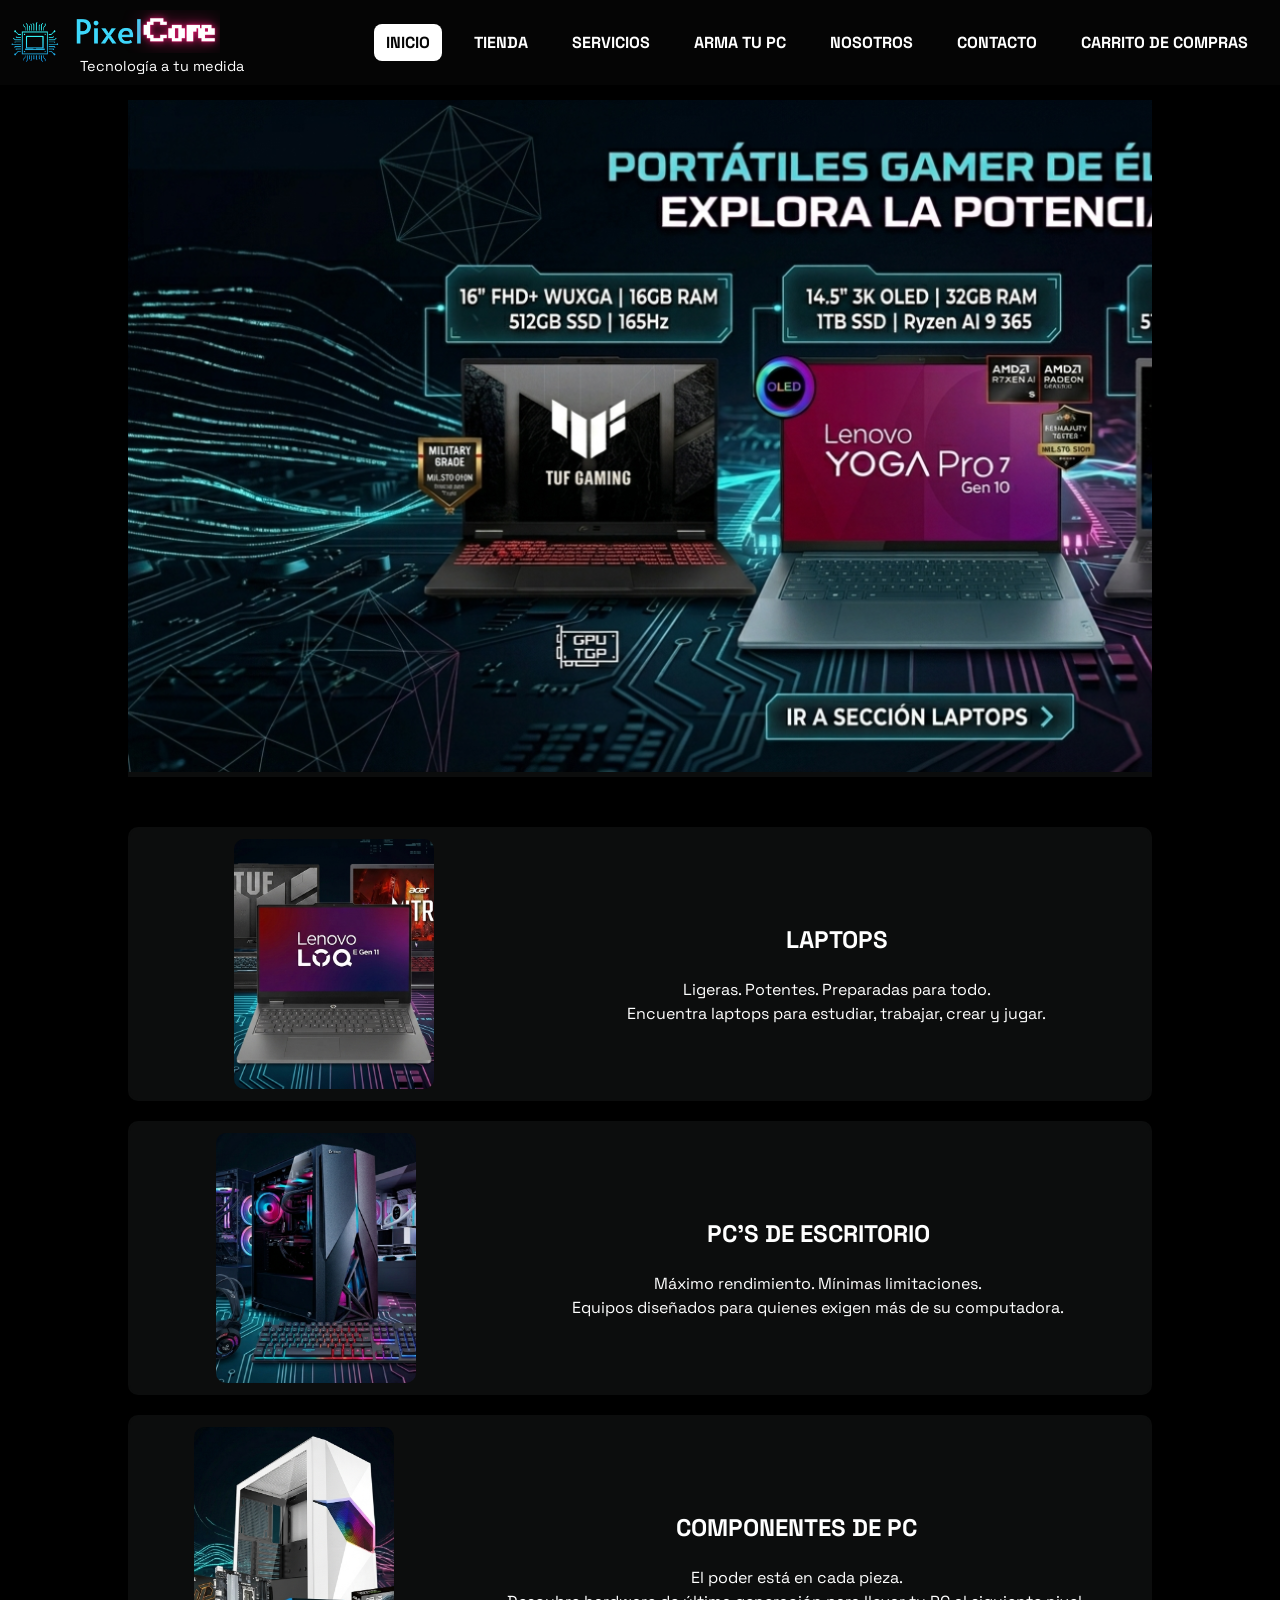
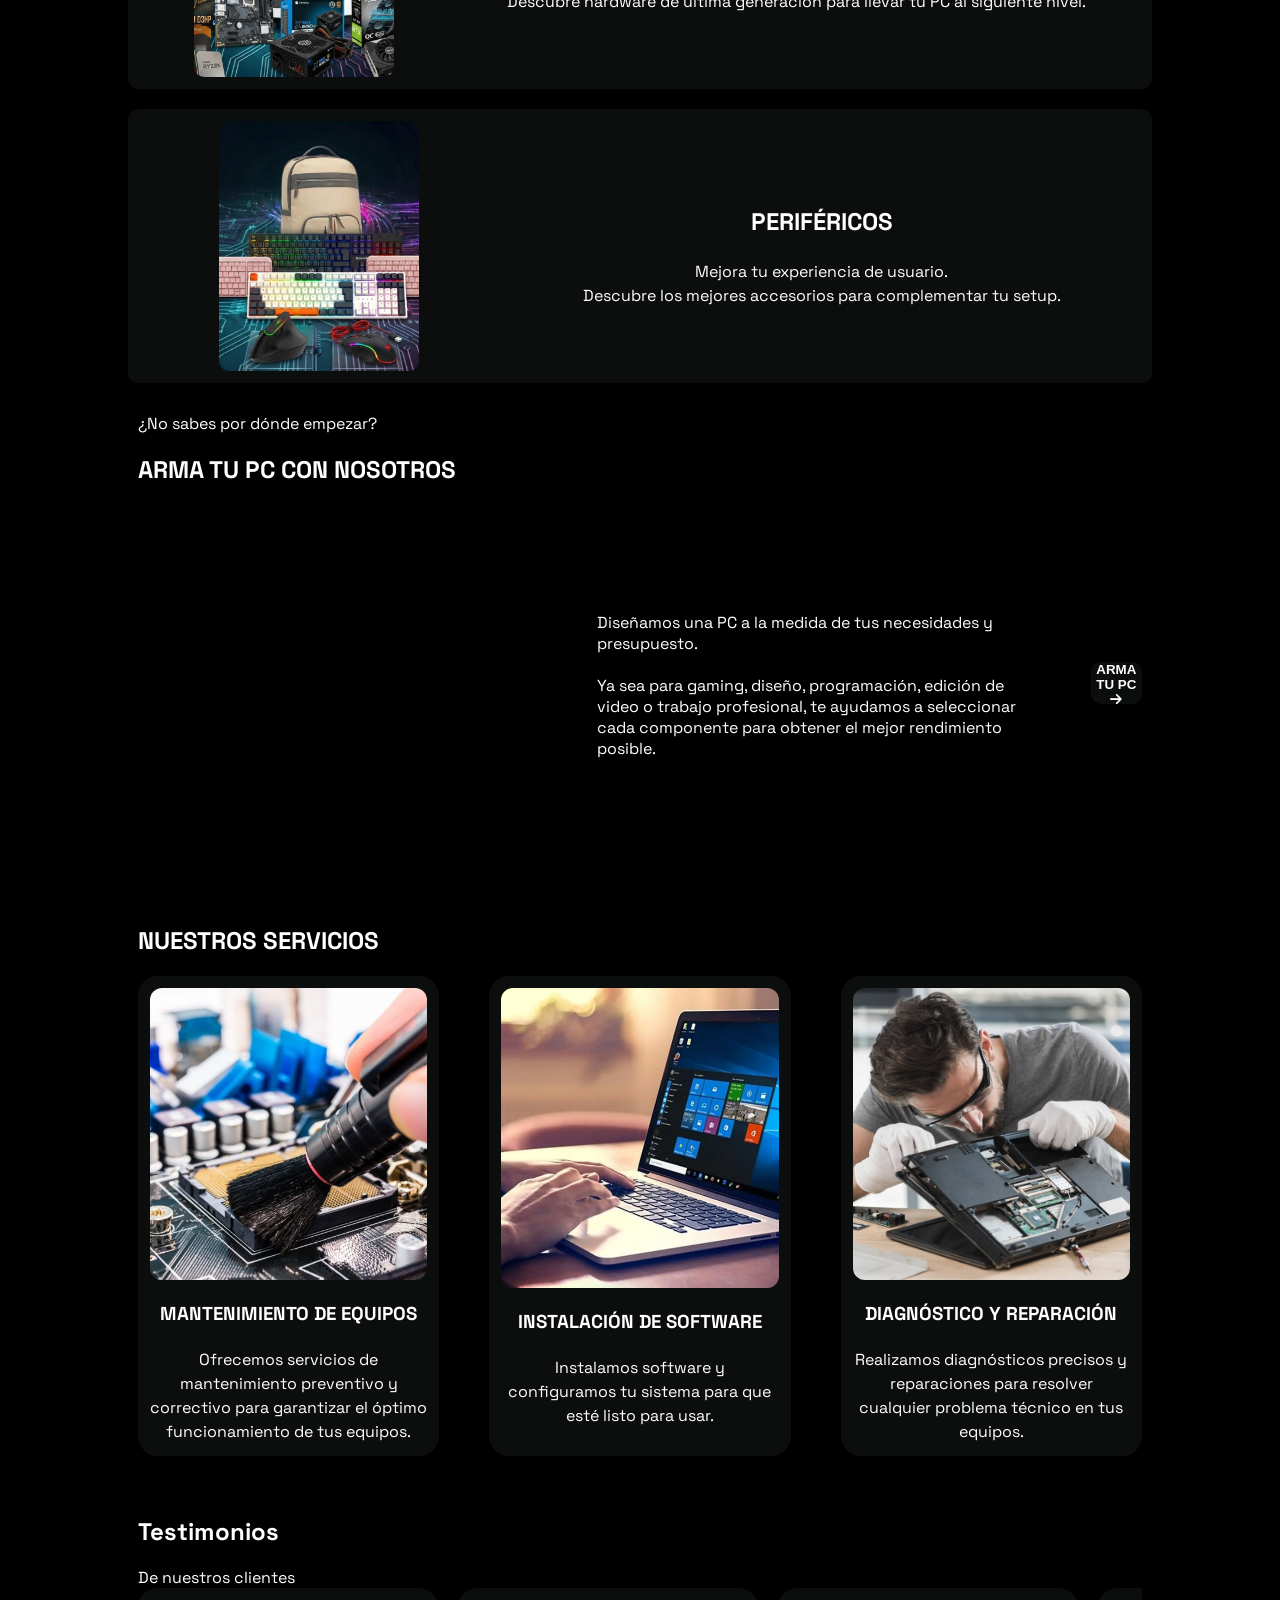
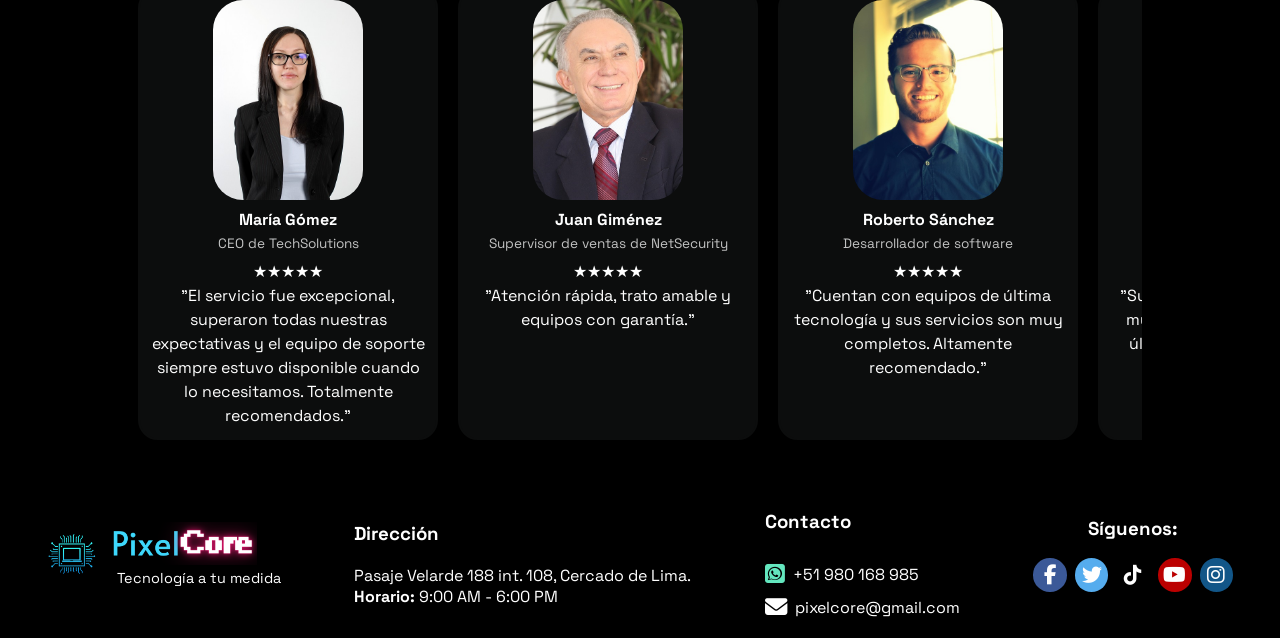
<file: paginas/index.html>
<!DOCTYPE html>
<html lang="es">
<head>
    <meta charset="UTF-8">
    <meta name="viewport" content="width=device-width, initial-scale=1.0">
    <link rel="preconnect" href="https://fonts.googleapis.com">
    <link rel="preconnect" href="https://fonts.gstatic.com" crossorigin>
    <link href="https://fonts.googleapis.com/css2?family=Space+Grotesk:wght@300;400;500;700&display=swap" rel="stylesheet">
    <link rel="stylesheet" href="../css/styleIndex.css">
    <link rel="stylesheet" href="https://cdnjs.cloudflare.com/ajax/libs/font-awesome/6.5.2/css/all.min.css">
    <title>PixelCore - Tecnología a tu medida</title>
</head>
<body>
    
    <!-- ========== HEADER ========== -->

    <header>
        <img class = "logo-img" src = "../imagenes/logo-pixelCore.png" alt="Logo de PixelCore">
        <div class = "logo-info">
            <img class = "logo-nombre" src = "../imagenes/nombre-pixelCore.png" alt="PixelCore">
            <p class = "logo-slogan">Tecnología a tu medida</p>
        </div>
        <nav class = "navbar" aria-label = "Navegación principal">
            <ul>
                <li><a href = "#" class = "active">INICIO</a></li>
                <li><a href = "./tienda.html">TIENDA</a></li>
                <li><a href = "./servicios.html">SERVICIOS</a></li>
                <li><a href = "./arma-tu-pc.html">ARMA TU PC</a></li>
                <li><a href = "./nosotros.html">NOSOTROS</a></li>
                <li><a href = "./contacto.html">CONTACTO</a></li>
                <li><a href = "#">CARRITO DE COMPRAS</a></li>
            </ul>
        </nav>
    </header>

    <!-- ========== MAIN ========== -->

    <main>

        <!-- Banner -->
        <section class = "carrusel">
            <div class = "carrusel-viewport">
                <div class = "carrusel-contenedor">
                    <a href="./laptops.html"><img src = "../imagenes/banners/banner_laptop.png" alt = "banner de laptops"></a>
                    <a href="./pcEscritorio.html"><img src = "../imagenes/banners/banner_pc.png" alt = "banner de PC's"></a>
                    <a href="./componentes.html"><img src = "../imagenes/banners/banner_componentes.png" alt = "banner de componentes de PC"></a>
                    <a href="./perifericos.html"><img src = "../imagenes/banners/banner_perifericos.png" alt = "Periféricos"></a>
                </div>
            </div>
        </section>

        <!-- Productos -->
        <section class = "productos">

            <a href="./laptops.html">
                <div class = "productos-card">
                    <img class = "producto-img" src = "../imagenes/tarjetas/productos/card-laptop.png" alt = "Laptops">
                    <div class = "producto-texto">
                        <h2>LAPTOPS</h2>
                        <p>Ligeras. Potentes. Preparadas para todo.</p>
                        <p>Encuentra laptops para estudiar, trabajar, crear y jugar.</p>
                    </div>
                </div>
            </a>

            <a href="./pcEscritorio.html">
                <div class = "productos-card">
                    <img class = "producto-img" src="../imagenes/tarjetas/productos/card-pc.png" alt="PC's">
                    <div class = "producto-texto">
                        <h2>PC'S DE ESCRITORIO</h2>
                        <p>Máximo rendimiento. Mínimas limitaciones.</p>
                        <p>Equipos diseñados para quienes exigen más de su computadora.</p>
                    </div>
                </div>
            </a>

            <a href="./componentes.html">
                <div class = "productos-card">
                    <img class = "producto-img" src="../imagenes/tarjetas/productos/card-componentes.png" alt="componentes de PC">
                    <div class = "producto-texto">
                        <h2>COMPONENTES DE PC</h2>
                        <p>El poder está en cada pieza.</p>
                        <p>Descubre hardware de última generación para llevar tu PC al siguiente nivel.</p>
                    </div>
                </div>
            </a>

            <a href="./perifericos.html">
                <div class = "productos-card">
                    <img class = "producto-img" src="../imagenes/tarjetas/productos/card-perifericos.png" alt="Periféricos de PC">
                    <div class = "producto-texto">
                        <h2>PERIFÉRICOS</h2>
                        <p>Mejora tu experiencia de usuario.</p>
                        <p>Descubre los mejores accesorios para complementar tu setup.</p>
                    </div>
                </div>
            </a>

        </section>

        <!-- Armado de PC -->
        <section class = "armado-pc seccion-interior">

            <p>¿No sabes por dónde empezar?</p>
            <h2>ARMA TU PC CON NOSOTROS</h2>
            <div class = "armado-pc-contenido">
                <iframe 
                    src = "https://www.youtube-nocookie.com/embed/bmqyrYRSf_Q?si=VLhyrjJyoLAX0cys" 
                    title = "Video: Cómo armar tu PC con PixelCore" 
                    allow = "accelerometer; autoplay; clipboard-write; encrypted-media; gyroscope; picture-in-picture; web-share" 
                    referrerpolicy = "strict-origin-when-cross-origin" 
                    allowfullscreen>
                </iframe>

                <p>Diseñamos una PC a la medida de tus necesidades y presupuesto.
                    <br> <br> 
                    Ya sea para gaming, diseño, programación, edición de video o trabajo profesional, te ayudamos a seleccionar cada componente para obtener el mejor rendimiento posible.
                </p>

                <a href="./arma-tu-pc.html">
                    <button>ARMA TU PC <i class="fas fa-arrow-right"></i></button>
                </a>
                
            </div>

        </section>

        <!-- Servicios -->
        <section class = "servicios seccion-interior">

            <h2>NUESTROS SERVICIOS</h2>
            <div class = "servicios-grid">

                <a href="./servicios.html">
                    <div class = "servicios-card">
                        <img src = "../imagenes/tarjetas/servicios/card-servicios-mantenimiento.jpg" alt = "Mantenimiento de equipos">
                        <div class = "servicios-texto">
                            <h3>MANTENIMIENTO DE EQUIPOS</h3>
                            <p>Ofrecemos servicios de mantenimiento preventivo y correctivo para garantizar el óptimo funcionamiento de tus equipos.</p>
                        </div>
                    </div>
                </a>

                <a href="./servicios.html">
                    <div class = "servicios-card">
                        <img src = "../imagenes/tarjetas/servicios/card-servicios-instalacion.webp" alt = "Instalación de software">
                        <div class = "servicios-texto">
                            <h3>INSTALACIÓN DE SOFTWARE</h3>
                            <p>Instalamos software y configuramos tu sistema para que esté listo para usar.</p>
                        </div>
                    </div>
                </a>

                <a href="./servicios.html">
                    <div class = "servicios-card">
                        <img src = "../imagenes/tarjetas/servicios/card-servicios-reparacion.jpg" alt = "Reparación de equipos">
                        <div class = "servicios-texto">
                            <h3>DIAGNÓSTICO Y REPARACIÓN</h3>
                            <p>Realizamos diagnósticos precisos y reparaciones para resolver cualquier problema técnico en tus equipos.</p>
                        </div>
                    </div>
                </a>

            </div>

        </section>

        <!-- Testimonios -->
        <section class = "testimonios seccion-interior">

            <h2>Testimonios</h2>
            <p>De nuestros clientes</p>

            <div class = "testimonios-slider">

                <div class = "testimonios-track">

                    <!-- Primer grupo de tarjetas -->
                    <article class = "testimonio-card">
                        <img src = "../imagenes/testimonios/persona-1.jpg" alt = "Foto de María Gómez">
                        <h4>María Gómez</h4>
                        <p class = "testimonio-cargo">CEO de TechSolutions</p>
                        <div class = "estrellas" aria-label = "5 estrellas">★★★★★</div>
                        <p>"El servicio fue excepcional, superaron todas nuestras expectativas y el equipo de soporte siempre estuvo disponible cuando lo necesitamos. Totalmente recomendados."</p>
                    </article>

                    <article class = "testimonio-card">
                        <img src = "../imagenes/testimonios/persona-2.jpg" alt = "Foto de Juan Giménez">
                        <h4>Juan Giménez</h4>
                        <p class = "testimonio-cargo">Supervisor de ventas de NetSecurity</p>
                        <div class = "estrellas" aria-label = "5 estrellas">★★★★★</div>
                        <p>"Atención rápida, trato amable y equipos con garantía."</p>
                    </article>

                    <article class = "testimonio-card">
                        <img src = "../imagenes/testimonios/persona-3.jpg" alt = "Foto de Roberto Sánchez">
                        <h4>Roberto Sánchez</h4>
                        <p class = "testimonio-cargo">Desarrollador de software</p>
                        <div class = "estrellas" aria-label = "5 estrellas">★★★★★</div>
                        <p>"Cuentan con equipos de última tecnología y sus servicios son muy completos. Altamente recomendado."</p>
                    </article>

                    <article class = "testimonio-card">
                        <img src = "../imagenes/testimonios/persona-4.jpg" alt = "Foto de Manuel Suárez">
                        <h4>Manuel Suárez</h4>
                        <p class = "testimonio-cargo">Gamer profesional</p>
                        <div class = "estrellas" aria-label = "5 estrellas">★★★★★</div>
                        <p>"Su servicio de Armado de PC's es muy completo. Cuentan con los últimos componentes y a buen precio."</p>
                    </article>

                    <!-- Copia del primer grupo de tarjetas -->
                    <article class = "testimonio-card">
                        <img src = "../imagenes/testimonios/persona-1.jpg" alt = "Foto de María Gómez">
                        <h4>María Gómez</h4>
                        <p class = "testimonio-cargo">CEO de TechSolutions</p>
                        <div class = "estrellas" aria-label = "5 estrellas">★★★★★</div>
                        <p>"El servicio fue excepcional, superaron todas nuestras expectativas y el equipo de soporte siempre estuvo disponible cuando lo necesitamos. Totalmente recomendados."</p>
                    </article>

                    <article class = "testimonio-card">
                        <img src = "../imagenes/testimonios/persona-2.jpg" alt = "Foto de Juan Giménez">
                        <h4>Juan Giménez</h4>
                        <p class = "testimonio-cargo">Supervisor de ventas de NetSecurity</p>
                        <div class = "estrellas" aria-label = "5 estrellas">★★★★★</div>
                        <p>"Atención rápida, trato amable y equipos con garantía."</p>
                    </article>

                    <article class = "testimonio-card">
                        <img src = "../imagenes/testimonios/persona-3.jpg" alt = "Foto de Roberto Sánchez">
                        <h4>Roberto Sánchez</h4>
                        <p class = "testimonio-cargo">Desarrollador de software</p>
                        <div class = "estrellas" aria-label = "5 estrellas">★★★★★</div>
                        <p>"Cuentan con equipos de última tecnología y sus servicios son muy completos. Altamente recomendado."</p>
                    </article>

                    <article class = "testimonio-card">
                        <img src = "../imagenes/testimonios/persona-4.jpg" alt = "Foto de Manuel Suárez">
                        <h4>Manuel Suárez</h4>
                        <p class = "testimonio-cargo">Gamer profesional</p>
                        <div class = "estrellas" aria-label = "5 estrellas">★★★★★</div>
                        <p>"Su servicio de Armado de PC's es muy completo. Cuentan con los últimos componentes y a buen precio."</p>
                    </article>

                </div>

            </div>

        </section>

    </main>

    <!-- ========== FOOTER ========== -->
    <footer>

        <div class = "footer-marca">
            <img class = "logo-img" src = "../imagenes/logo-pixelCore.png" alt = "Logo de PixelCore">
            <div class = "logo-info">
                <img class = "logo-nombre" src = "../imagenes/nombre-pixelCore.png" alt = "PixelCore">
                <p class = "logo-slogan">Tecnología a tu medida</p>
            </div>
        </div>

        <div class = "footer-direccion">
            <h3>Dirección</h3>
            <p>Pasaje Velarde 188 int. 108, Cercado de Lima.</p>
            <p><strong>Horario: </strong>9:00 AM - 6:00 PM</p>
        </div>

        <div class = "footer-contacto">
            <h3>Contacto</h3>
            <a  href = "https://www.whatsapp.com/" target = "_blank" rel = "noopener noreferrer" aria-label = "Contactar por Whatsapp">
                <i class="fa-brands fa-square-whatsapp"></i>
                <span>+51 980 168 985</span>
            </a>
            <a href = "https://www.gmail.com/" target = "_blank" rel = "noopener noreferrer" aria-label = "Contactar por correo electrónico">
                <i class="fa-solid fa-envelope"></i>
                <span>pixelcore@gmail.com</span>
            </a>
        </div>

        <div class = "footer-redes">
            <h3>Síguenos:</h3>

            <div class = "redes-iconos">
                <a class = "social-button facebook" href = "https://www.facebook.com/" target = "_blank" rel = "noopener noreferrer" aria-label = "Visitar perfil de Facebook">
                    <i class="fab fa-facebook-f" aria-hidden="true"></i>
                </a>
                <a class = "social-button twitter" href = "https://www.twitter.com/" target = "_blank" rel = "noopener noreferrer" aria-label = "Visitar perfil de Twitter">
                    <i class = "fab fa-twitter" aria-hidden = "true"></i>
                </a>
                <a class = "social-button tiktok" href = "https://www.tiktok.com/" target = "_blank" rel = "noopener noreferrer" aria-label = "Visitar perfil de TikTok">
                    <i class = "fab fa-tiktok" aria-hidden = "true"></i>
                </a>
                <a class = "social-button youtube" href = "https://www.youtube.com/" target = "_blank" rel = "noopener noreferrer" aria-label = "Visitar canal de YouTube">
                    <i class = "fab fa-youtube" aria-hidden = "true"></i>
                </a>
                <a class = "social-button instagram" href = "https://www.instagram.com/" target = "_blank" rel = "noopener noreferrer" aria-label = "Visitar perfil de Instagram">
                    <i class = "fab fa-instagram" aria-hidden = "true"></i>
                </a>
            </div>

        </div>

    </footer>
</body>
</html>
</file>
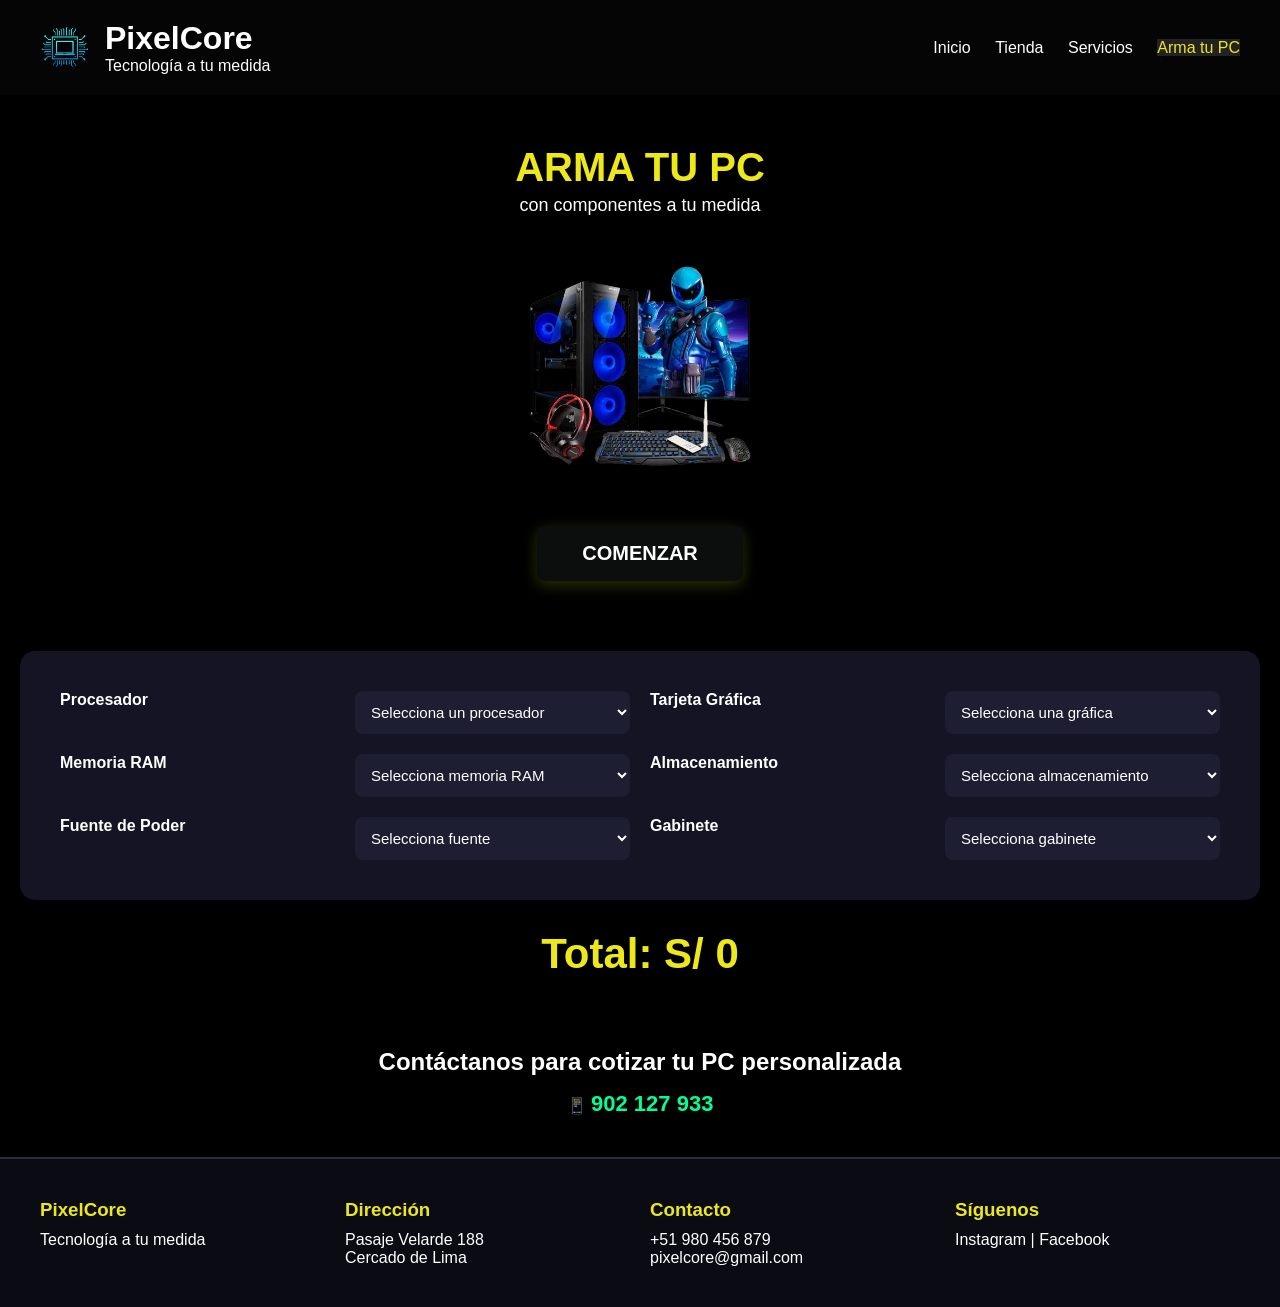
<file: paginas/arma-tu-pc.html>
<!DOCTYPE html>
<html lang="es">
<head>
    <meta charset="UTF-8">
    <meta name="viewport" content="width=device-width, initial-scale=1.0">
    <title>PixelCore - Arma tu PC</title>
    <link href="../css/styleArmaTuPc.css" rel="stylesheet">
</head>

<body>

<!-- HEADER -->
<header>
    <div class="logo">
        <img src="../imagenes/logo-pixelCore.png" alt="Logo">
        <div>
            <h1>PixelCore</h1>
            <p>Tecnología a tu medida</p>
        </div>
    </div>

    <nav>
        <a href="./index.html">Inicio</a>
        <a href="./tienda.html">Tienda</a>
        <a href="./servicios.html">Servicios</a>
        <a href="#" class="activo">Arma tu PC</a>
    </nav>
</header>

<!-- HERO -->
<section class="hero">
    <h2>ARMA TU PC</h2>
    <p>con componentes a tu medida</p>

    <img src="../imagenes/images-removebg-preview.png" alt="PC" class="hero-img">

    <button>COMENZAR</button>
</section>

<!-- COMPONENTES -->
<section class="componentes">

    <label for="cpu">Procesador</label>
    <select id="cpu">
        <option value="">Selecciona un procesador</option>
        <option value="Intel Core i5-14400F">Intel Core i5-14400F</option>
        <option value="Intel Core i7-14700K">Intel Core i7-14700K</option>
        <option value="AMD Ryzen 5 7600X">AMD Ryzen 5 7600X</option>
    </select>

    <label for="gpu">Tarjeta Gráfica</label>
    <select id="gpu">
        <option value="">Selecciona una gráfica</option>
        <option value="NVIDIA GeForce RTX 3060">NVIDIA GeForce RTX 3060</option>
        <option value="NVIDIA GeForce RTX 4060">NVIDIA GeForce RTX 4060</option>
        <option value="AMD Radeon RX 7700 XT">AMD Radeon RX 7700 XT</option>
    </select>

    <label for="ram">Memoria RAM</label>
    <select id="ram">
        <option value="">Selecciona memoria RAM</option>
        <option value="Corsair Vengeance 16GB DDR5">Corsair Vengeance 16GB DDR5</option>
        <option value="Kingston Fury Beast 16GB DDR5">Kingston Fury Beast 16GB DDR5</option>
        <option value="G.Skill Ripjaws 32GB DDR5">G.Skill Ripjaws 32GB DDR5</option>
    </select>

    <label for="almacenamiento">Almacenamiento</label>
    <select id="almacenamiento">
        <option value="">Selecciona almacenamiento</option>
        <option value="Samsung 990 EVO 1TB SSD">Samsung 990 EVO 1TB SSD</option>
        <option value="Kingston NV2 1TB SSD">Kingston NV2 1TB SSD</option>
        <option value="WD Black SN850X 2TB SSD">WD Black SN850X 2TB SSD</option>
    </select>

    <label for="fuente">Fuente de Poder</label>
    <select id="fuente">
        <option value="">Selecciona fuente</option>
        <option value="Corsair RM650e 650W">Corsair RM650e 650W</option>
        <option value="MSI MAG A750GL 750W">MSI MAG A750GL 750W</option>
        <option value="Cooler Master MWE 850W">Cooler Master MWE 850W</option>
    </select>

    <label for="gabinete">Gabinete</label>
    <select id="gabinete">
        <option value="">Selecciona gabinete</option>
        <option value="NZXT H5 Flow">NZXT H5 Flow</option>
        <option value="Corsair 4000D Airflow">Corsair 4000D Airflow</option>
        <option value="Lian Li Lancool 216">Lian Li Lancool 216</option>
    </select>

</section>

<!-- TOTAL -->
<section class="total">
    <h2>Total: S/ <span id="total">0</span></h2>
</section>

<!-- CONTACTO -->
<section class="contacto">
    <h2>Contáctanos para cotizar tu PC personalizada</h2>

    <div class="whatsapp">
        <span>📱</span>
        <a href="#">902 127 933</a>
    </div>
</section>

<!-- FOOTER -->
<footer>

    <div>
        <h3>PixelCore</h3>
        <p>Tecnología a tu medida</p>
    </div>

    <div>
        <h3>Dirección</h3>
        <p>Pasaje Velarde 188</p>
        <p>Cercado de Lima</p>
    </div>

    <div>
        <h3>Contacto</h3>
        <p>+51 980 456 879</p>
        <p>pixelcore@gmail.com</p>
    </div>

    <div>
        <h3>Síguenos</h3>
        <p>Instagram | Facebook</p>
    </div>

</footer>

<!-- JS -->
<script>
const precios = {
    cpu: {
        "Intel Core i5-14400F": 600,
        "Intel Core i7-14700K": 1200,
        "AMD Ryzen 5 7600X": 900
    },
    gpu: {
        "NVIDIA GeForce RTX 3060": 900,
        "NVIDIA GeForce RTX 4060": 1400,
        "AMD Radeon RX 7700 XT": 1600
    },
    ram: {
        "Corsair Vengeance 16GB DDR5": 250,
        "Kingston Fury Beast 16GB DDR5": 240,
        "G.Skill Ripjaws 32GB DDR5": 400
    },
    almacenamiento: {
        "Samsung 990 EVO 1TB SSD": 300,
        "Kingston NV2 1TB SSD": 250,
        "WD Black SN850X 2TB SSD": 500
    },
    fuente: {
        "Corsair RM650e 650W": 350,
        "MSI MAG A750GL 750W": 450,
        "Cooler Master MWE 850W": 500
    },
    gabinete: {
        "NZXT H5 Flow": 300,
        "Corsair 4000D Airflow": 280,
        "Lian Li Lancool 216": 320
    }
};

const selects = document.querySelectorAll("select");
const totalEl = document.getElementById("total");

function calcularTotal() {
    let total = 0;

    selects.forEach(select => {
        const valor = select.value;
        const id = select.id;

        if (precios[id] && precios[id][valor]) {
            total += precios[id][valor];
        }
    });

    totalEl.textContent = total;
}

selects.forEach(select => {
    select.addEventListener("change", calcularTotal);
});
</script>

</body>
</html>
</file>
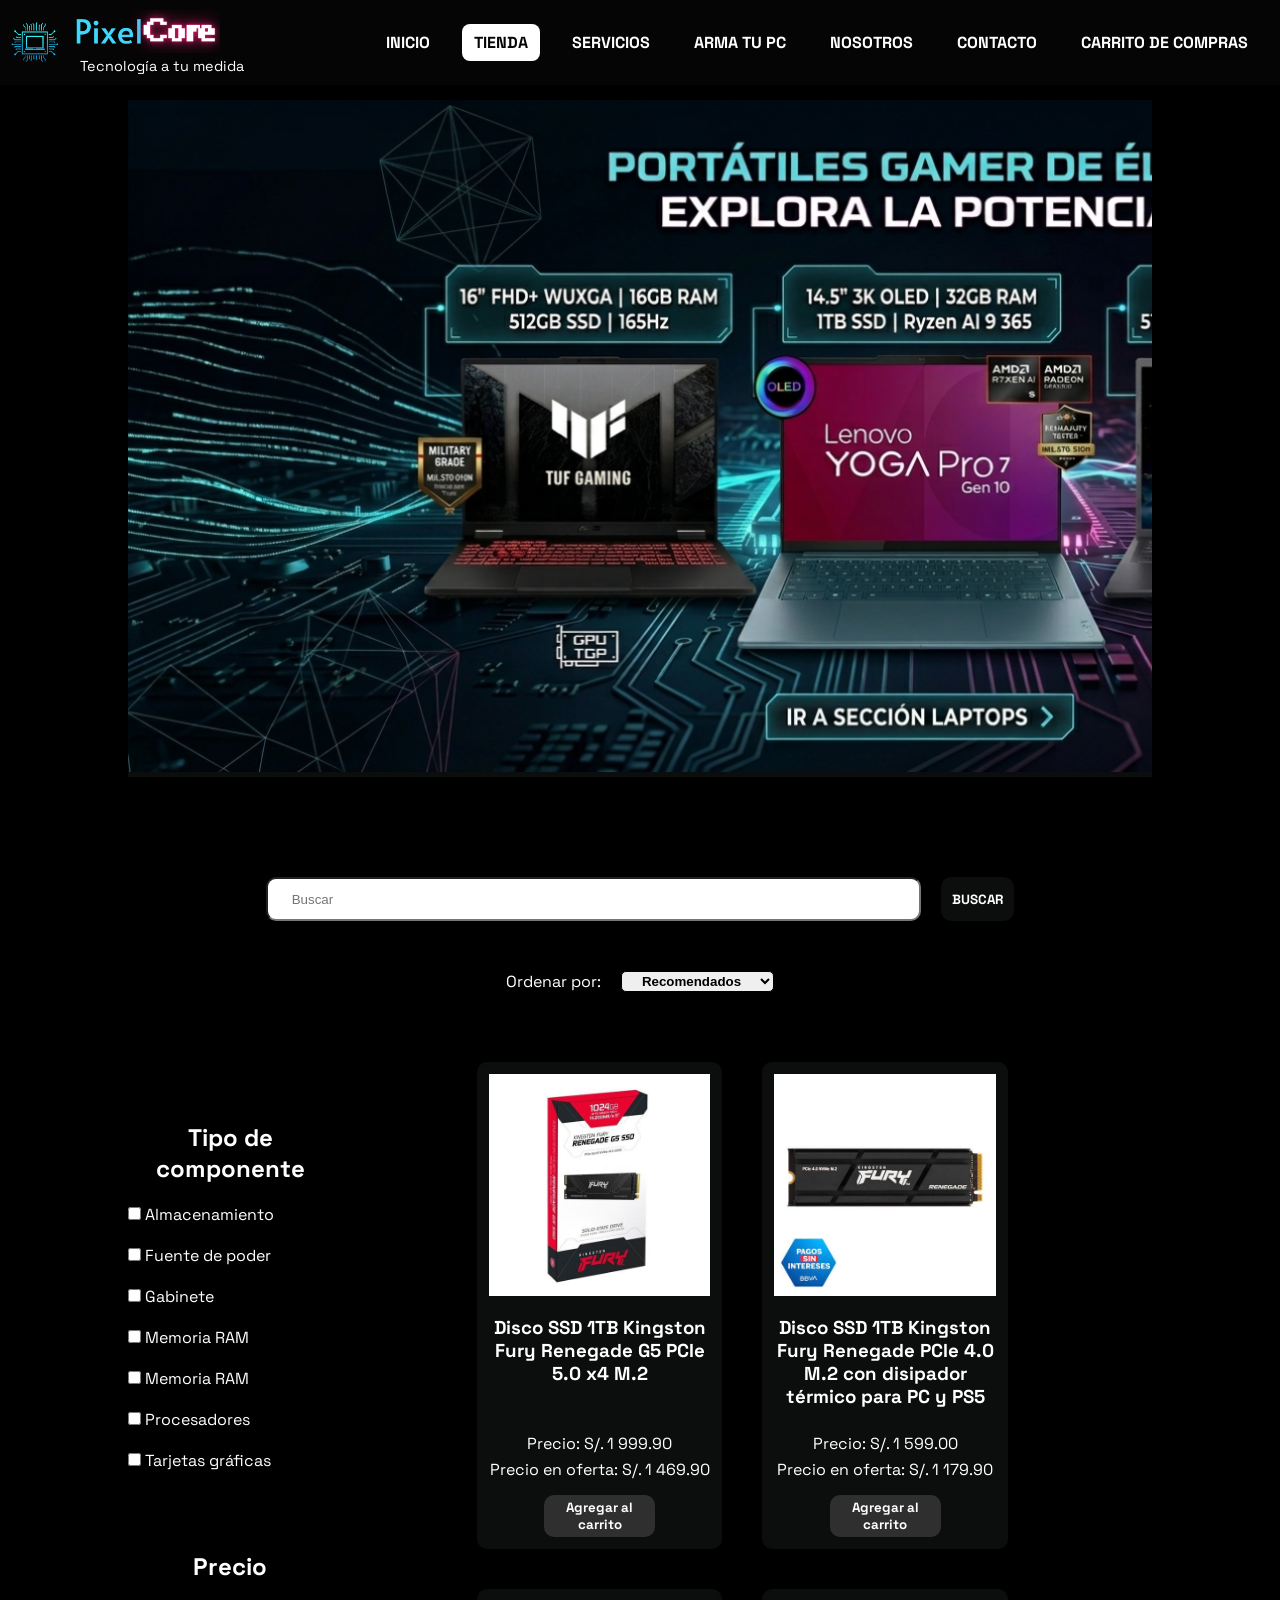
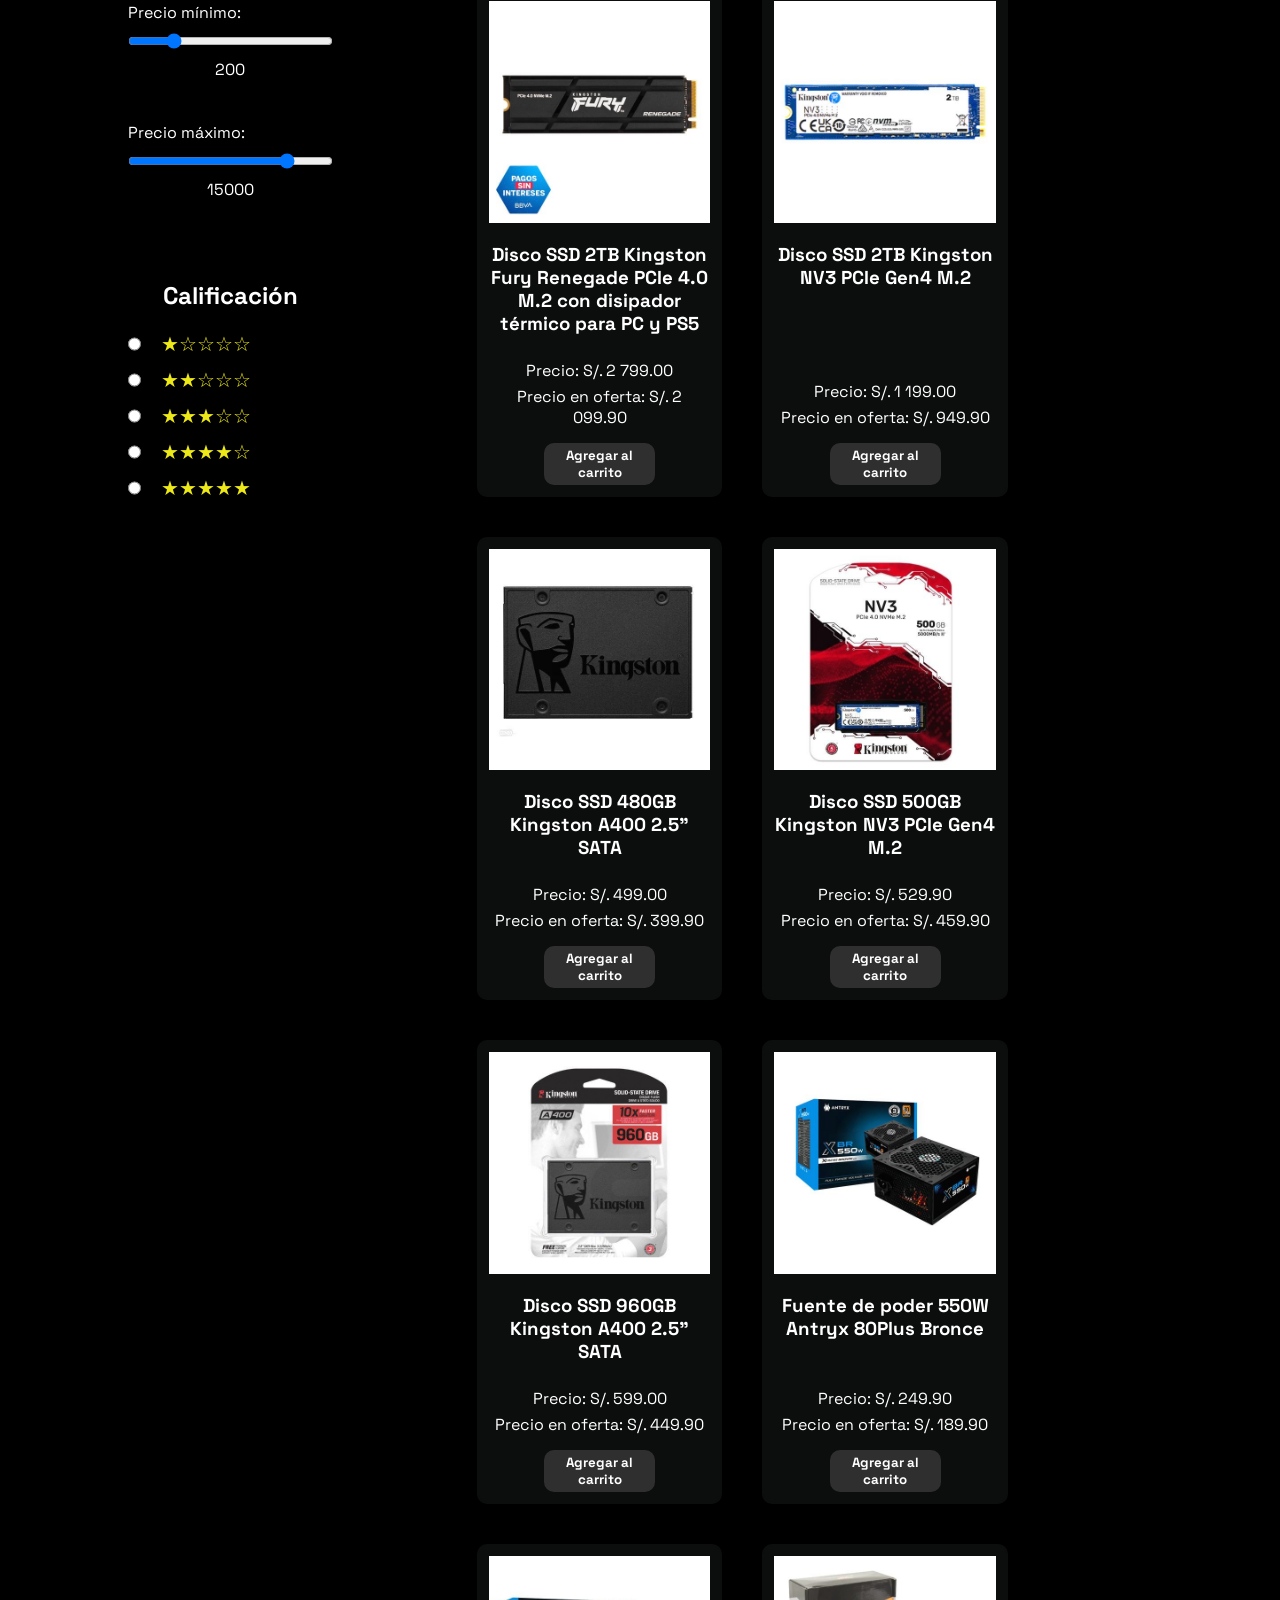
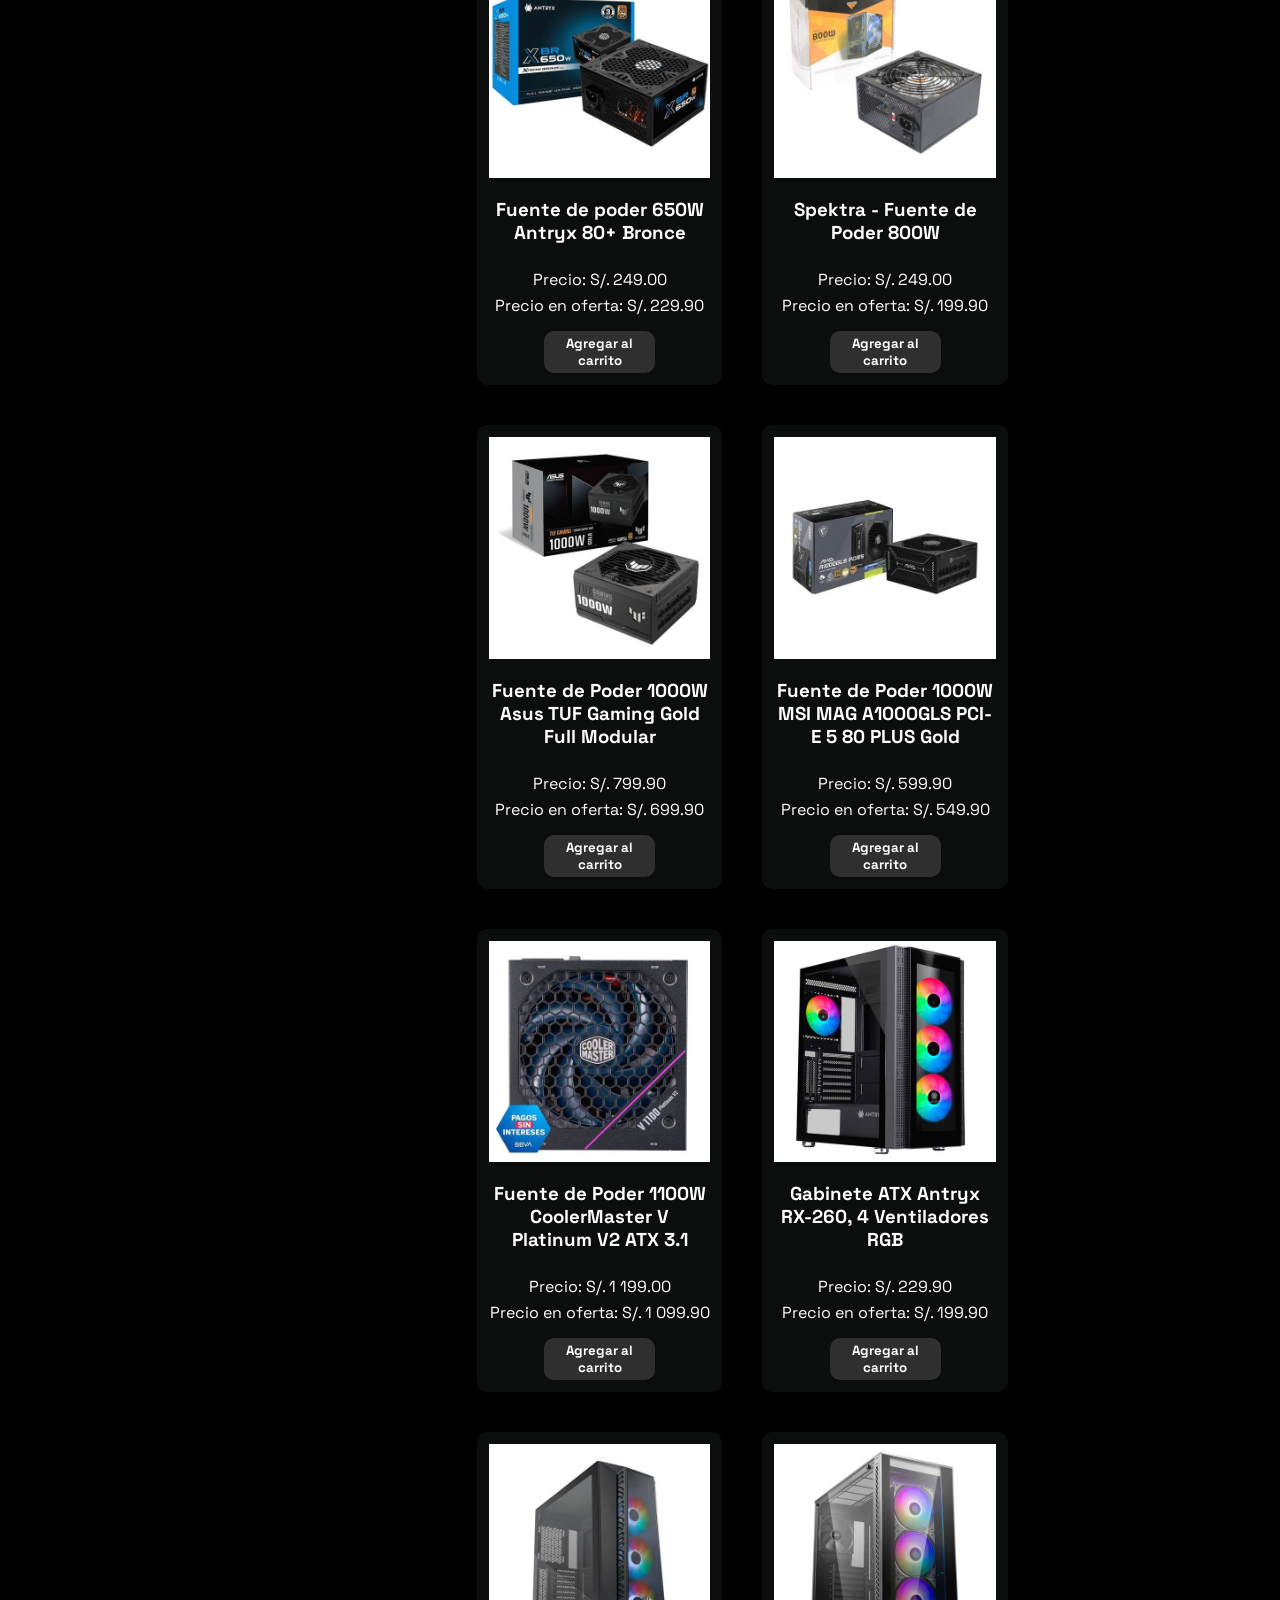
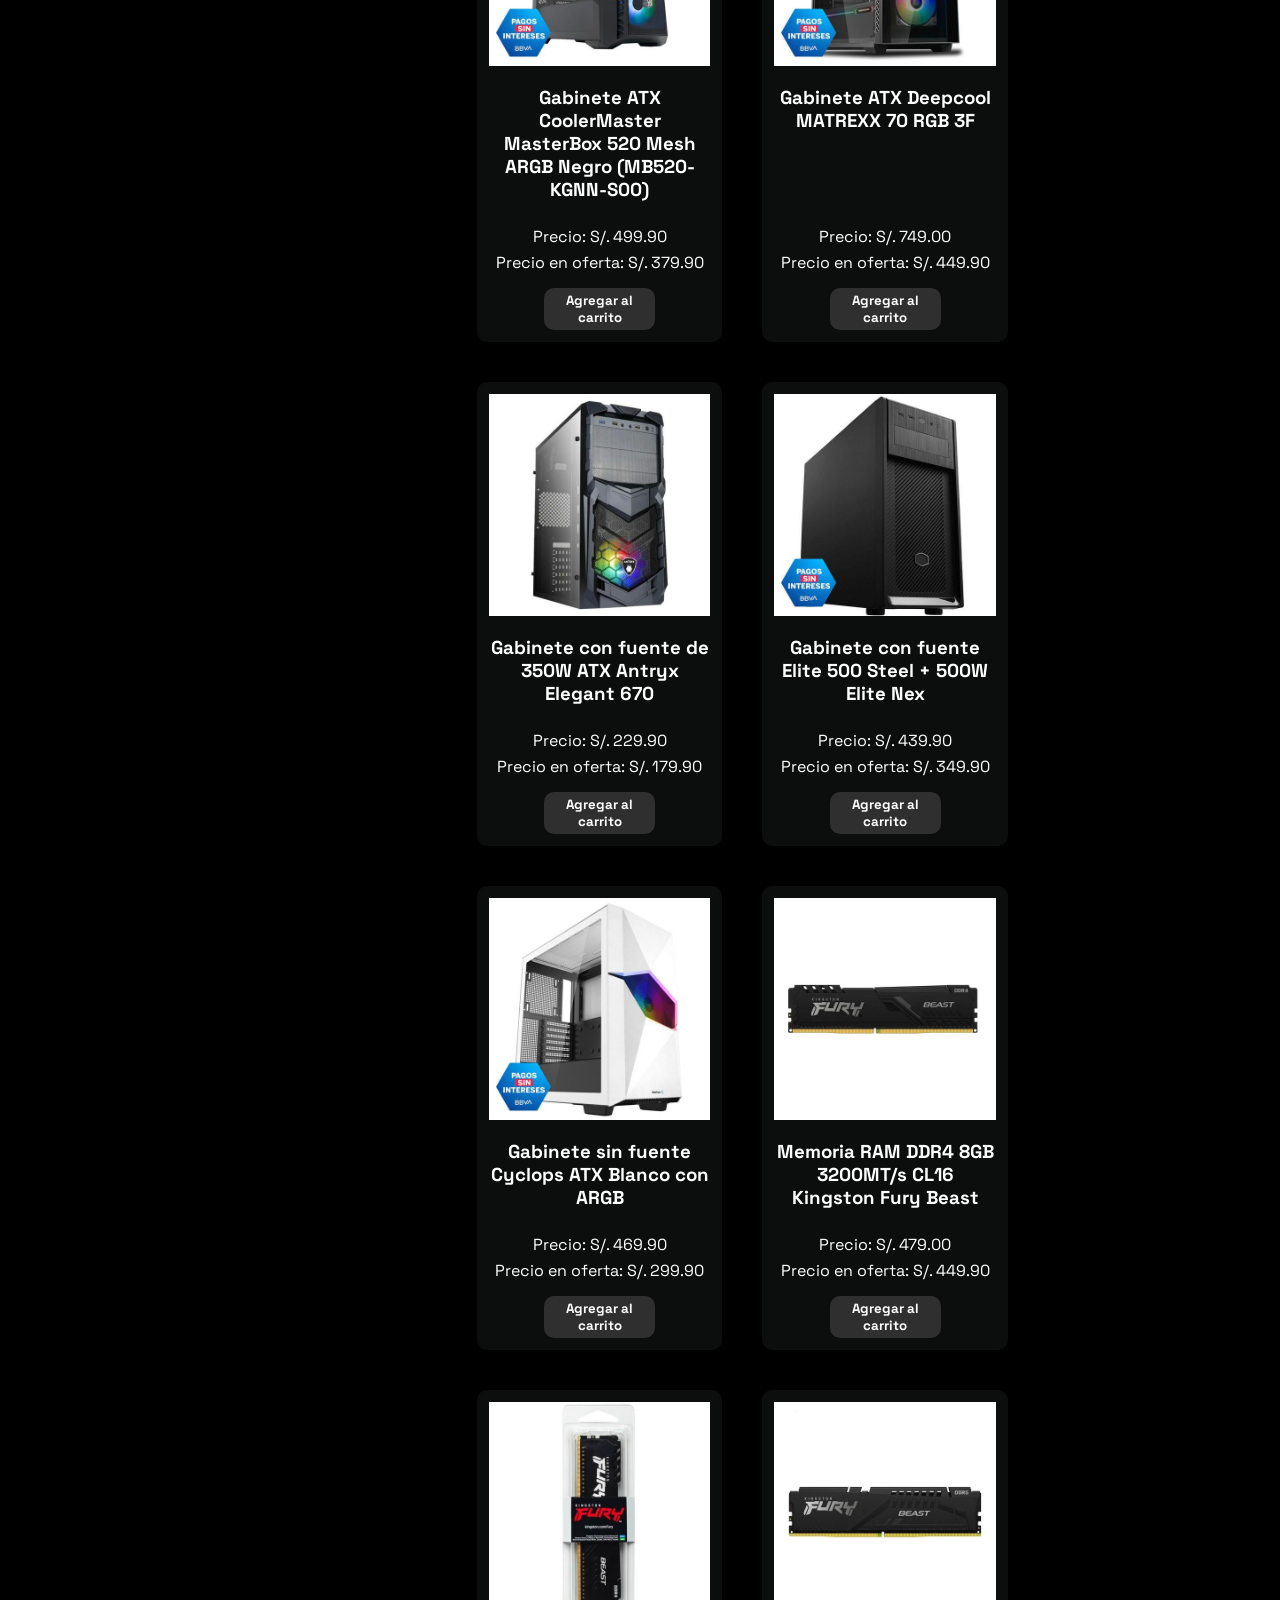
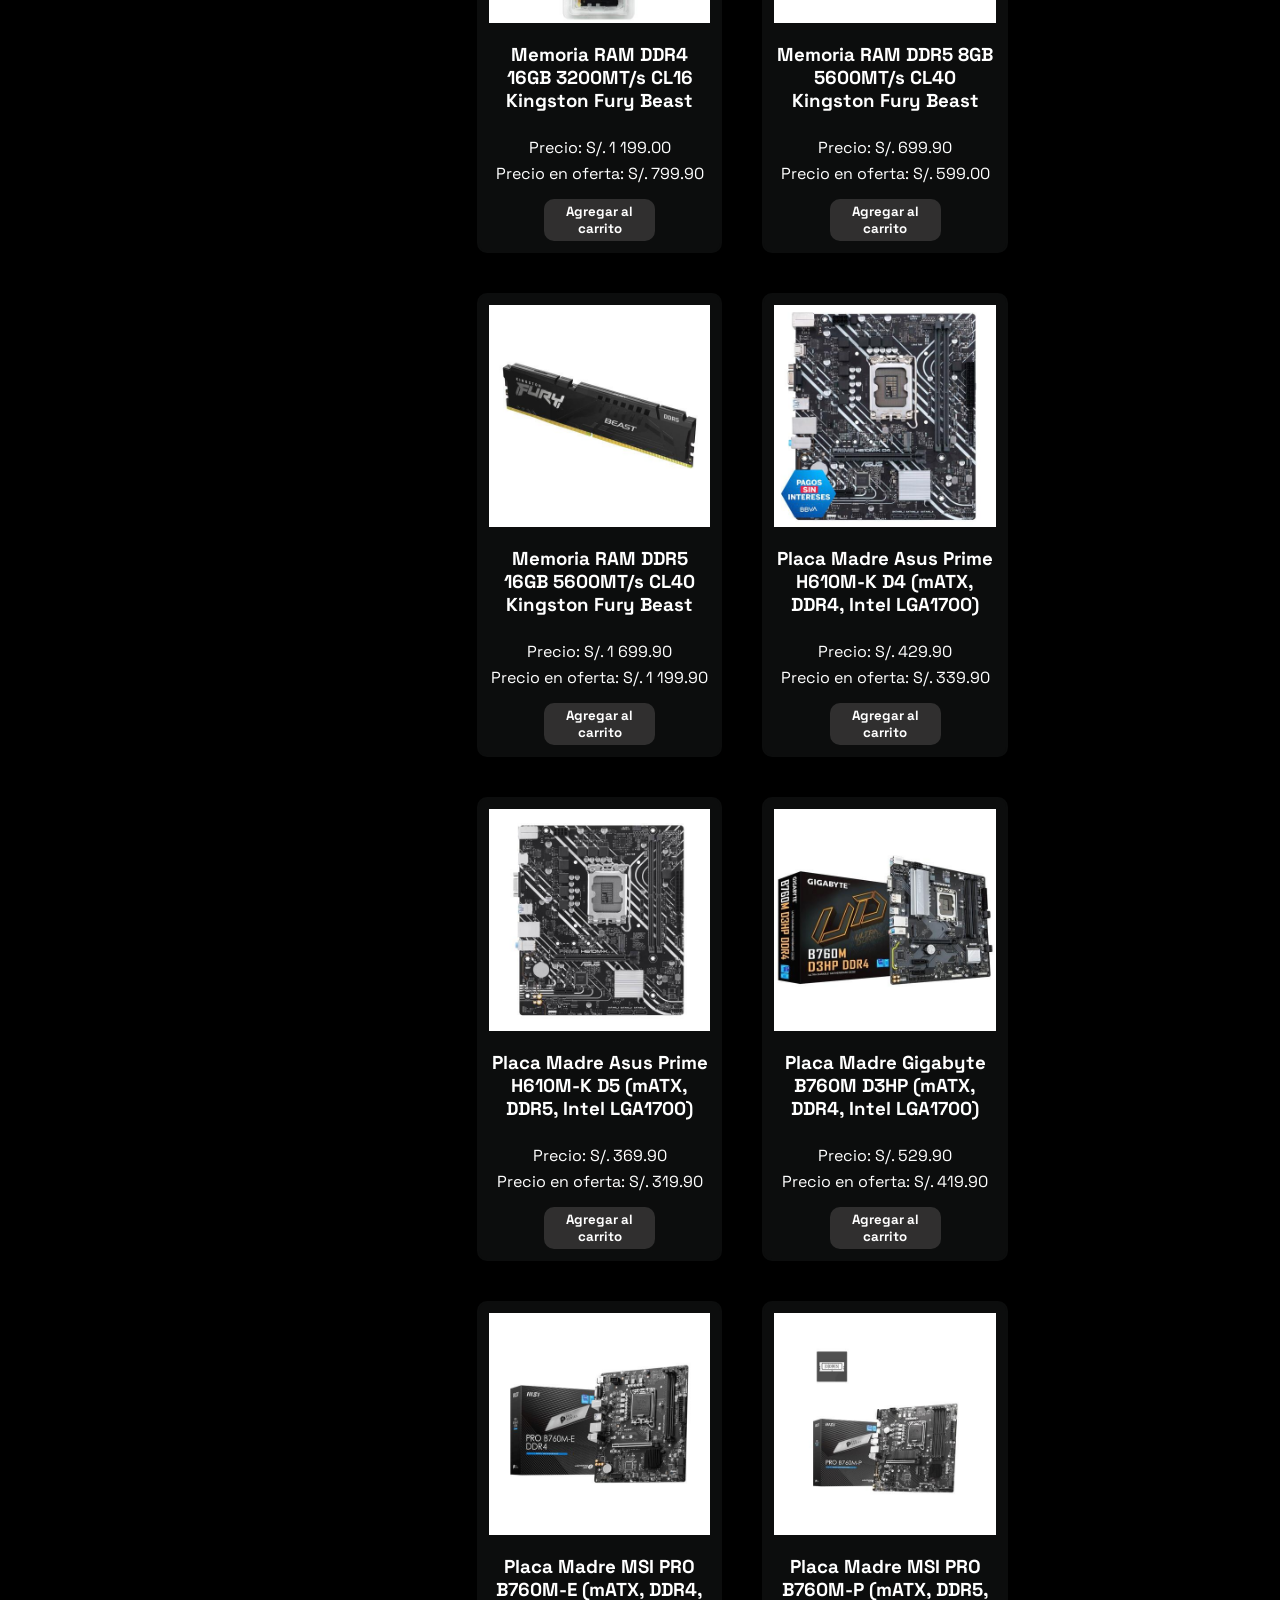
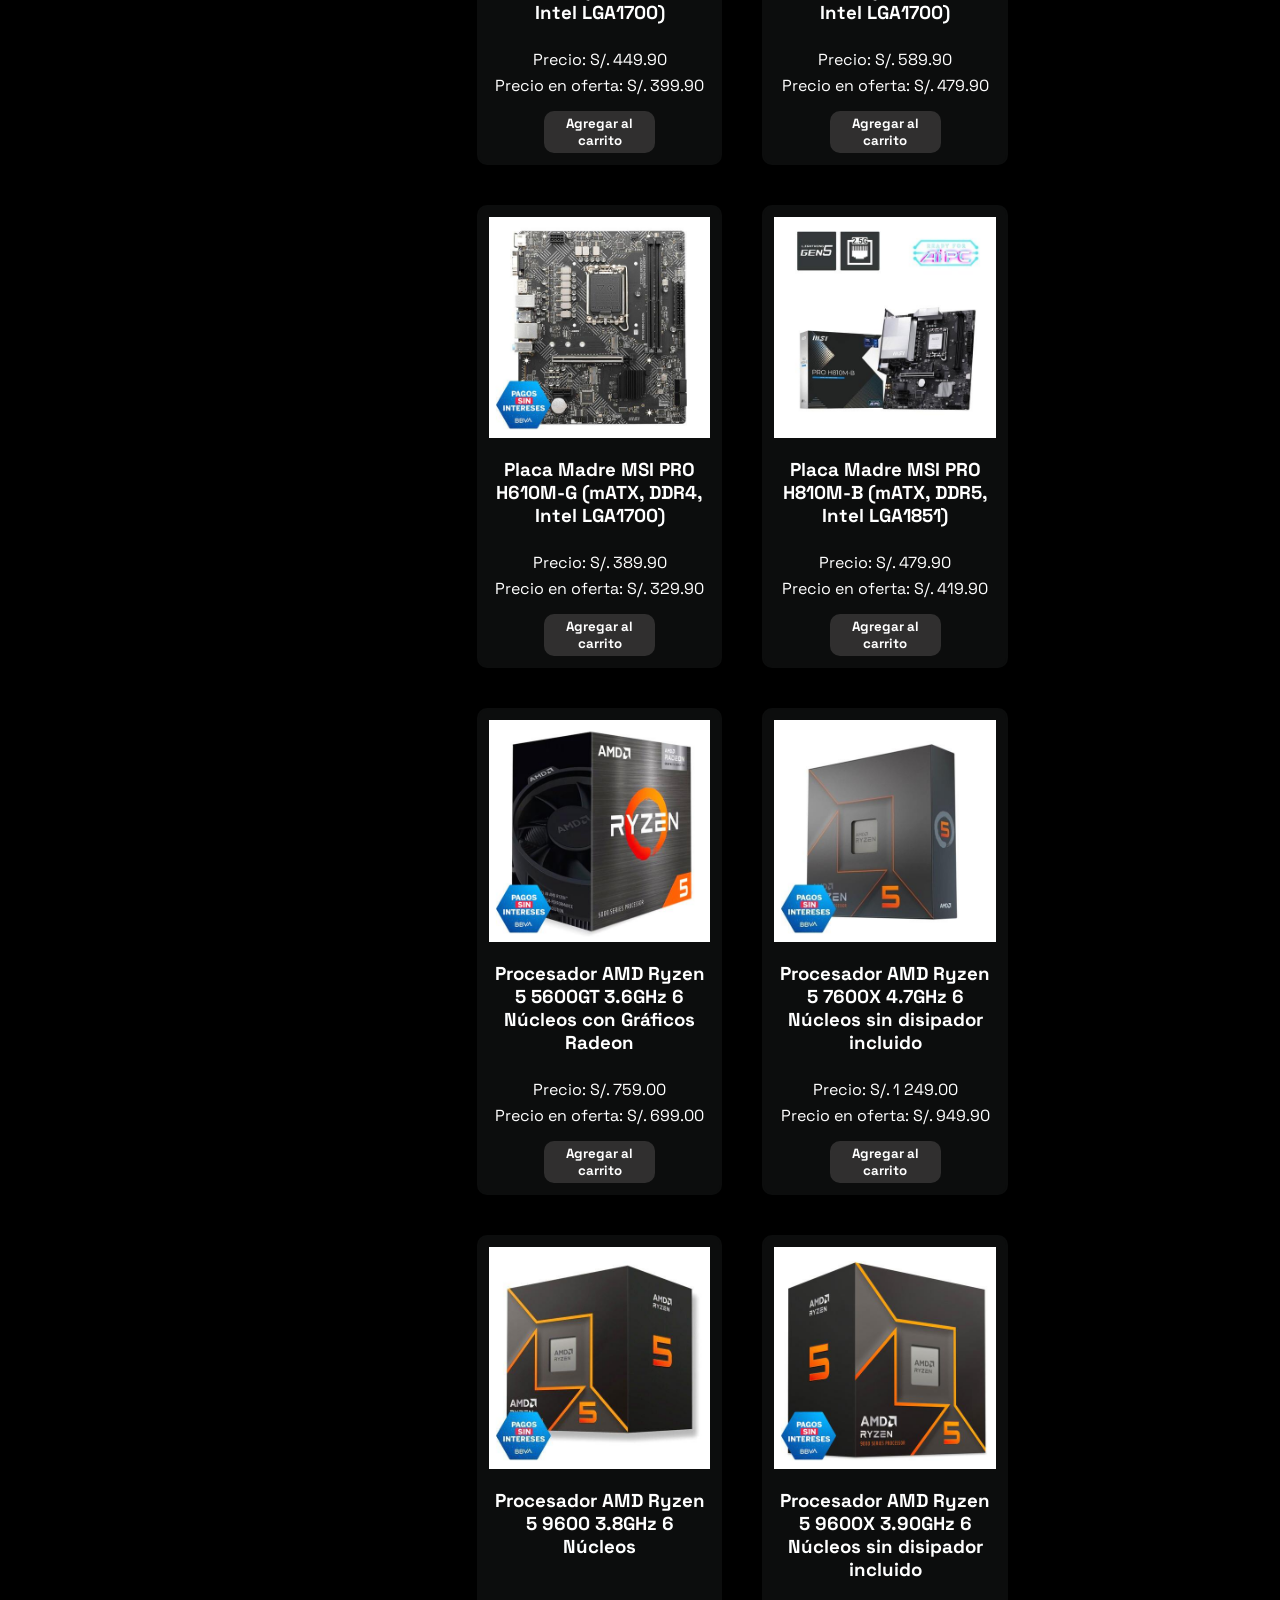
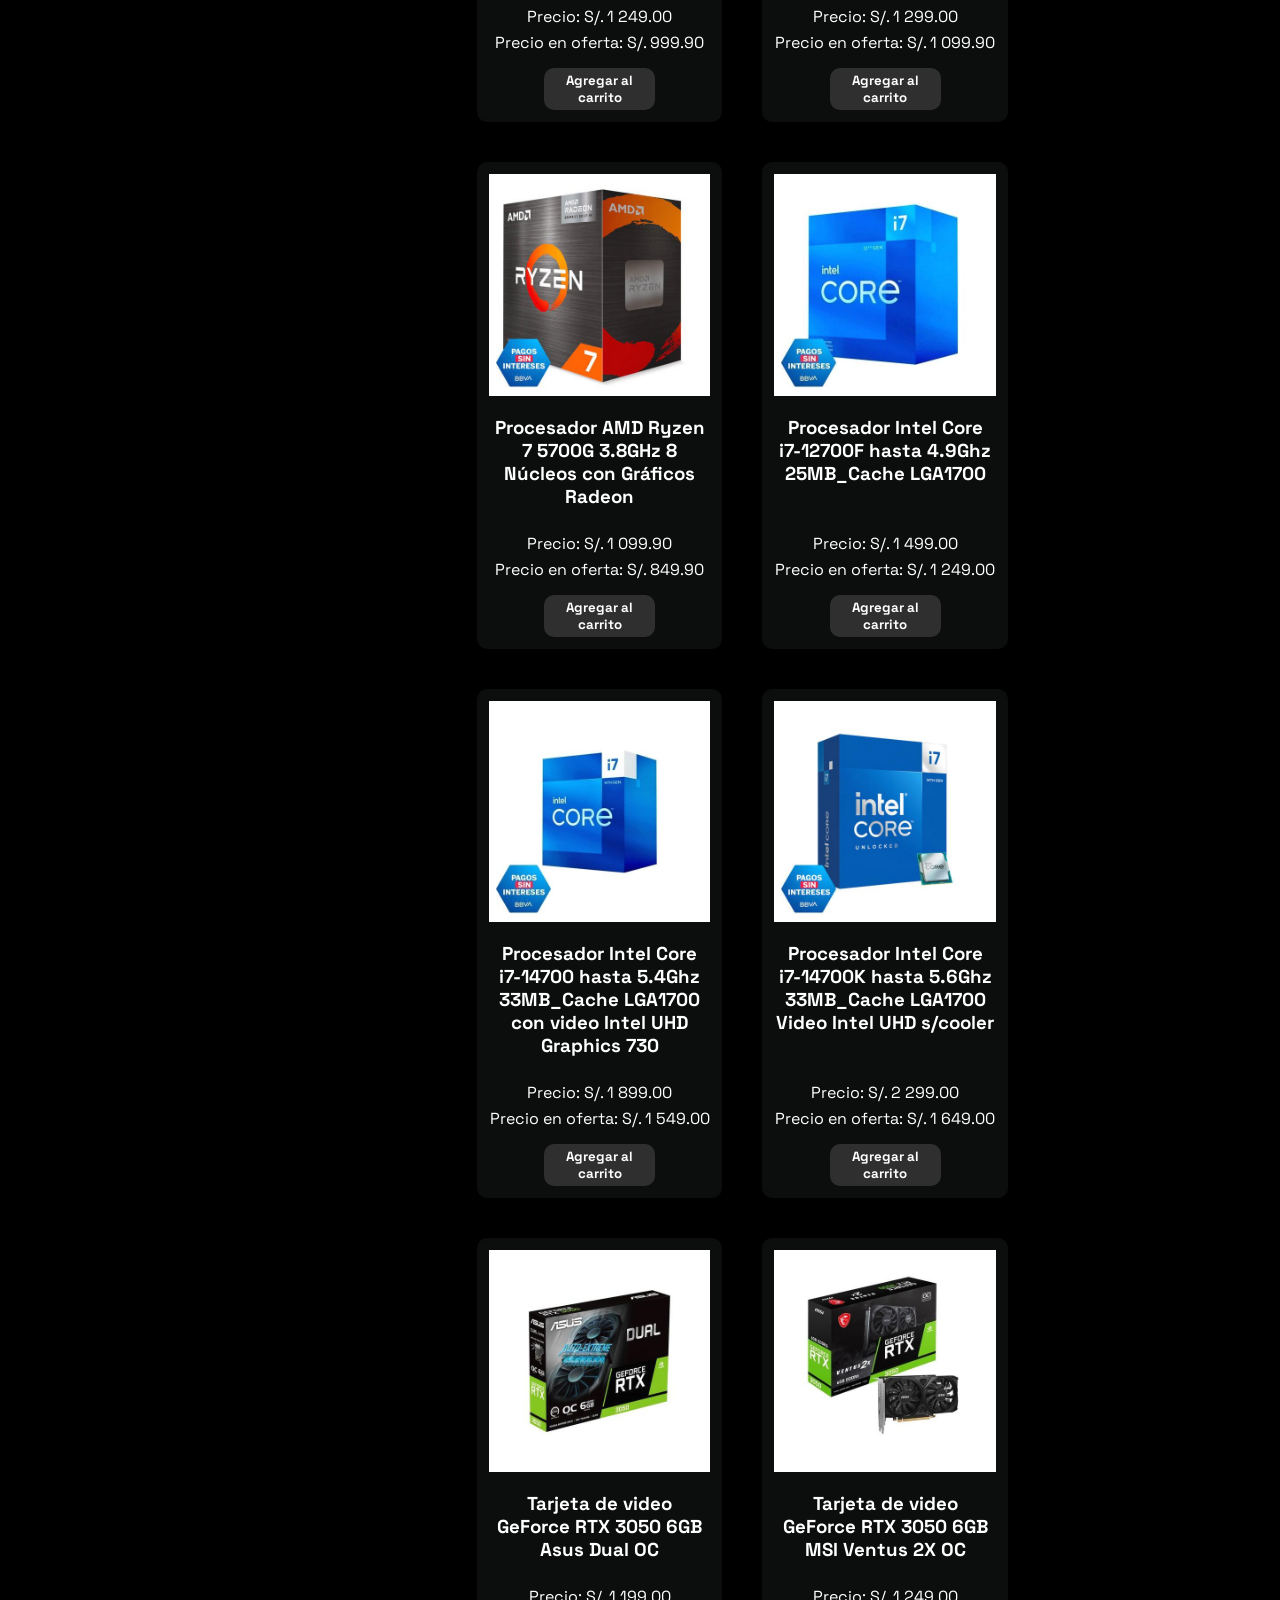
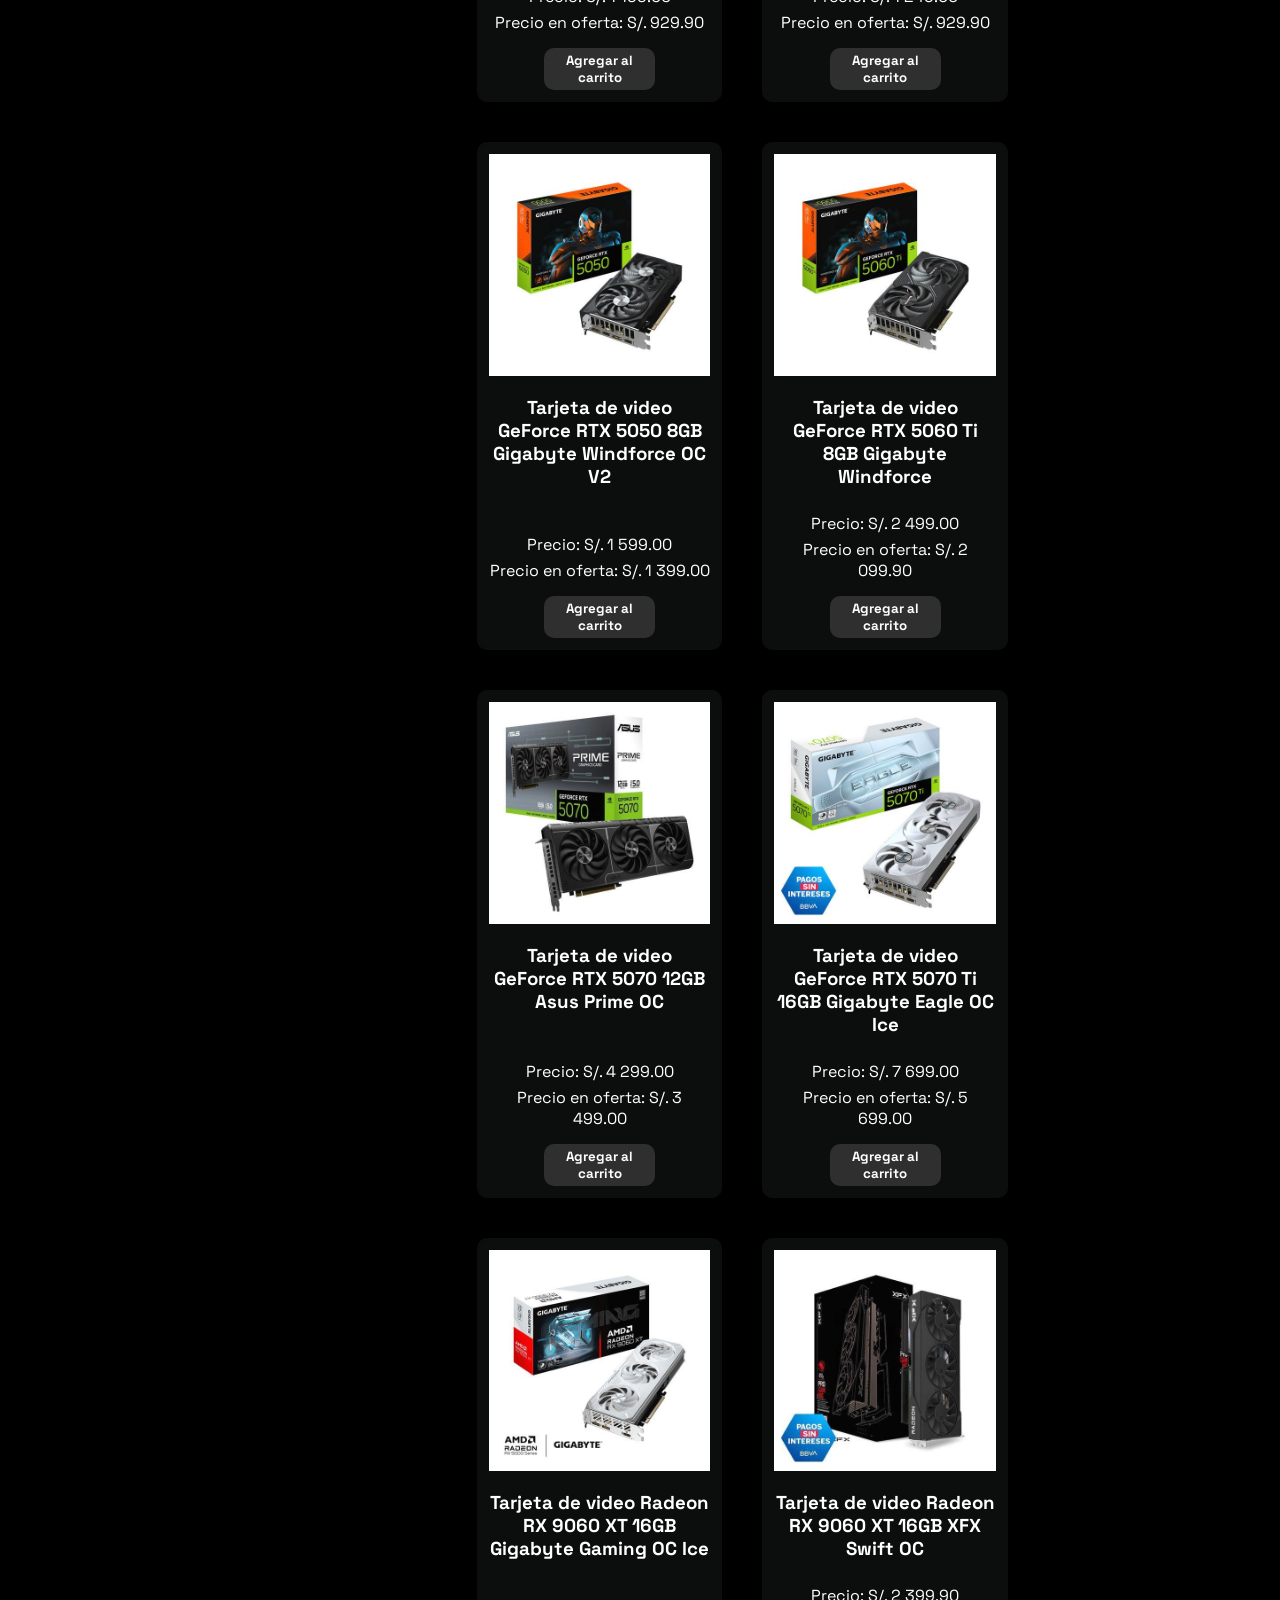
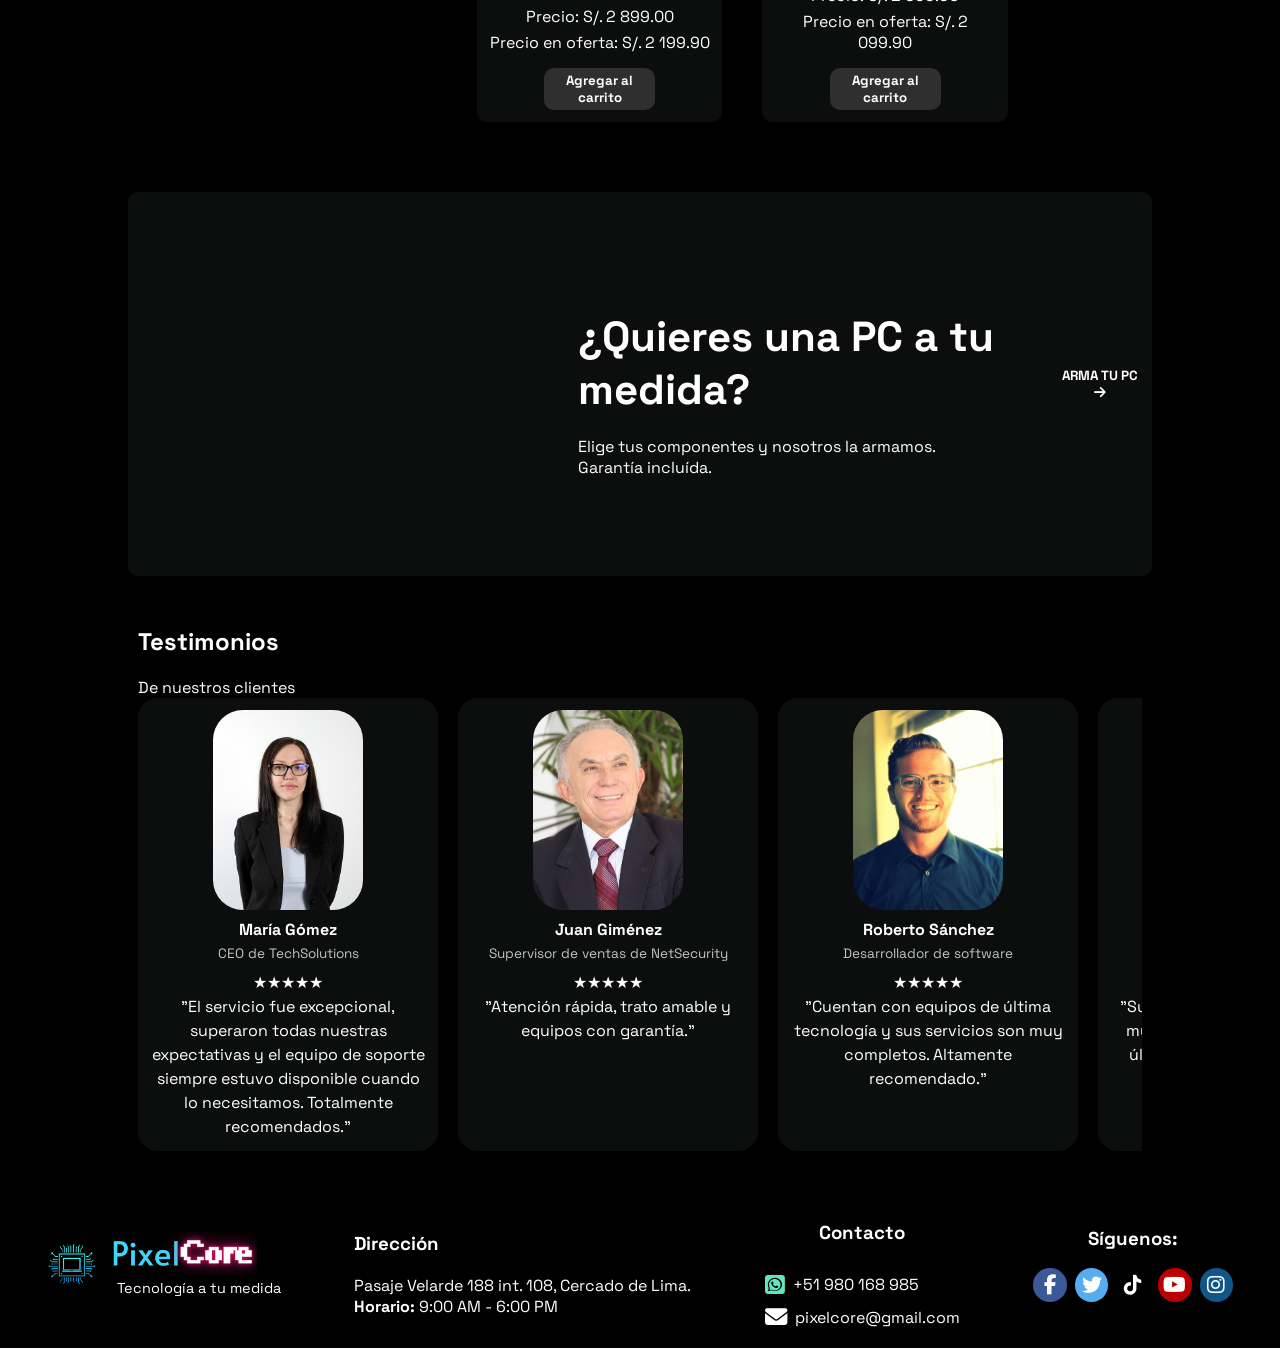
<file: paginas/componentes.html>
<!DOCTYPE html>
<html lang="es">
<head>
    <meta charset="UTF-8">
    <meta name="viewport" content="width=device-width, initial-scale=1.0">
    <link rel="preconnect" href="https://fonts.googleapis.com">
    <link rel="preconnect" href="https://fonts.gstatic.com" crossorigin>
    <link href="https://fonts.googleapis.com/css2?family=Space+Grotesk:wght@300;400;500;700&display=swap" rel="stylesheet">
    <link rel="stylesheet" href="../css/styleComponentes.css">
    <link rel="stylesheet" href="https://cdnjs.cloudflare.com/ajax/libs/font-awesome/6.5.2/css/all.min.css">
    <script src = "../js/scriptPrecio.js" defer></script>
    <title>PixelCore - Tecnología a tu medida</title>
</head>
<body>
    <!-- ========== HEADER ========== -->

    <header>
        <img class = "logo-img" src = "../imagenes/logo-pixelCore.png" alt="Logo de PixelCore">
        <div class = "logo-info">
            <img class = "logo-nombre" src = "../imagenes/nombre-pixelCore.png" alt="PixelCore">
            <p class = "logo-slogan">Tecnología a tu medida</p>
        </div>
        <nav class = "navbar" aria-label = "Navegación principal">
            <ul>
                <li><a href = "./index.html">INICIO</a></li>
                <li><a href = "./tienda.html" class = "active">TIENDA</a></li>
                <li><a href = "#">SERVICIOS</a></li>
                <li><a href = "#">ARMA TU PC</a></li>
                <li><a href = "./nosotros.html">NOSOTROS</a></li>
                <li><a href = "./contacto.html">CONTACTO</a></li>
                <li><a href = "#">CARRITO DE COMPRAS</a></li>
            </ul>
        </nav>
    </header>
    <!-- ========== MAIN ========== -->

    <main>

        <!-- Banner -->
        <section class = "carrusel">
            <div class = "carrusel-viewport">
                <div class = "carrusel-contenedor">
                    <a href="./laptops.html"><img src = "../imagenes/banners/banner_laptop.png" alt = "banner de laptops"></a>
                    <a href="./pcEscritorio.html"><img src = "../imagenes/banners/banner_pc.png" alt = "banner de PC's"></a>
                    <a href="./componentes.html"><img src = "../imagenes/banners/banner_componentes.png" alt = "banner de componentes de PC"></a>
                    <a href="./perifericos.html"><img src = "../imagenes/banners/banner_perifericos.png" alt = "Periféricos"></a>
                </div>
            </div>
        </section>

        <div class = "formulario">
            <!-- Buscar -->  
            <search>
                <form action = "#" method = "get">
                    <input type = "search" placeholder = " Buscar">
                    <button type = "submit"><strong>BUSCAR</strong></button>
                </form>
            </search>

            <!-- Opciones -->  
            <form class = "opciones" action="#"" method = "get">
                <p>Ordenar por: </p>
                <select name = "opciones-laptop">
                    <option value="recomendados" selected>Recomendados</option>
                    <option value="precio-menor-mayor">Precio de menor a mayor</option>
                    <option value="precio-mayor-menor">Precio de mayor a menor</option>
                    <option value="nuevos">Nuevos productos</option>
                </select>
            </form>
        </div>

        <!-- Contenedor principal -->

        <div class = "contenedor-principal">

            <!-- Categorías -->  
            <aside>
                <form action="#" class = "tipo-componente">
                    <h2>Tipo de componente</h2>
                    <div class = "checkbox">
                        <input type="checkbox" name="tipo-componente" value="almacenamiento"> 
                        <label for="">Almacenamiento</label>
                    </div>

                    <div class = "checkbox">
                        <input type="checkbox" name="tipo-componente" value="fuente-poder">
                        <label for="">Fuente de poder</label>
                    </div>

                    <div class = "checkbox">
                        <input type="checkbox" name="tipo-componente" value="gabinete">
                        <label for="">Gabinete</label>
                    </div>

                    <div class = "checkbox">
                        <input type="checkbox" name="tipo-componente" value="ram">
                        <label for="">Memoria RAM</label>
                    </div>

                    <div class = "checkbox">
                        <input type="checkbox" name="tipo-componente" value="ram">
                        <label for="">Memoria RAM</label>
                    </div>

                    <div class = "checkbox">
                        <input type="checkbox" name="tipo-componente" value="procesador">
                        <label for="">Procesadores</label>
                    </div>

                    <div class = "checkbox">
                        <input type="checkbox" name="tipo-componente" value="tarjeta-grafica">
                        <label for="">Tarjetas gráficas</label>
                    </div>

                    <h2>Precio</h2>
                    <div class = "precio">
                        <label>
                            Precio mínimo:
                            <input type="range" id="minPrecio" min="0" max="1000" step="10" value="200">
                            <span id="valorMin">200</span>
                        </label>
                        <br><br>
                        <label>
                            Precio máximo:
                            <input type="range" id="maxPrecio" min="0" max="1000" step="10" value="800">
                            <span id="valorMax">15000</span>
                        </label>
                    </div>

                    <h2>Calificación</h2>
                    <div class = "calificacion">
                        <div class = "calificacion estrellas">
                            <input type="radio" name="estrellas" id="star5" value="5">
                            <label for="star5">★★★★★</label>
                        </div>
                        <div class = "calificacion estrellas">
                            <input type="radio" name="estrellas" id="star4" value="4">
                            <label for="star4">★★★★☆</label>
                        </div>
                        <div class = "calificacion estrellas">
                            <input type="radio" name="estrellas" id="star3" value="3">
                            <label for="star3">★★★☆☆</label>
                        </div>
                        <div class = "calificacion estrellas">
                            <input type="radio" name="estrellas" id="star2" value="2">
                            <label for="star2">★★☆☆☆</label>
                        </div>
                        <div class = "calificacion estrellas">
                            <input type="radio" name="estrellas" id="star1" value="1">
                            <label for="star1">★☆☆☆☆</label>
                        </div>
                    </div>
                </form>
                
            </aside>

            <!-- Equipos-->  
            <section class = "equipos">

                <!-- Almacenamiento -->
                <figure>
                    <img src="../imagenes/componentes/almacenamiento/Disco SSD 1TB Kingston Fury Renegade G5 PCIe.jpg" alt="Disco SSD 1TB Kingston Fury">
                    <figcaption>
                        <h3>Disco SSD 1TB Kingston Fury Renegade G5 PCIe 5.0 x4 M.2</h3>
                        <div class="precios">
                            <p>Precio: S/. 1 999.90</p>
                            <p>Precio en oferta: S/. 1 469.90</p>
                        </div>
                    </figcaption>
                    <button>Agregar al carrito</button>
                </figure>

                <figure>
                    <img src="../imagenes/componentes/almacenamiento/Disco SSD 1TB Kingston Fury Renegade PCIe 4.0 M.2.jpg" alt="Disco SSD 1TB Kingston Fury Renegade">
                    <figcaption>
                        <h3>Disco SSD 1TB Kingston Fury Renegade PCIe 4.0 M.2 con disipador térmico para PC y PS5</h3>
                        <div class="precios">
                            <p>Precio: S/. 1 599.00</p>
                            <p>Precio en oferta: S/. 1 179.90</p>
                        </div>
                    </figcaption>
                    <button>Agregar al carrito</button>
                </figure>

                <figure>
                    <img src="../imagenes/componentes/almacenamiento/Disco SSD 2TB Kingston Fury Renegade PCIe 4.0 M.2.jpg" alt="Disco SSD 2TB Kingston Fury Renegade">
                    <figcaption>
                        <h3>Disco SSD 2TB Kingston Fury Renegade PCIe 4.0 M.2 con disipador térmico para PC y PS5</h3>
                        <div class="precios">
                            <p>Precio: S/. 2 799.00</p>
                            <p>Precio en oferta: S/. 2 099.90</p>
                        </div>
                    </figcaption>
                    <button>Agregar al carrito</button>
                </figure>

                <figure>
                    <img src="../imagenes/componentes/almacenamiento/Disco SSD 2TB Kingston NV3 PCIe Gen4 M.2.jpg" alt="Disco SSD 2TB Kingston NV3 PCIe Gen4 M.2">
                    <figcaption>
                        <h3>Disco SSD 2TB Kingston NV3 PCIe Gen4 M.2</h3>
                        <div class="precios">
                            <p>Precio: S/. 1 199.00</p>
                            <p>Precio en oferta: S/. 949.90</p>
                        </div>
                    </figcaption>
                    <button>Agregar al carrito</button>
                </figure>

                <figure>
                    <img src="../imagenes/componentes/almacenamiento/Disco SSD 480GB Kingston A400 2.5 SATA.jpg" alt="Disco SSD 480GB Kingston A400 2.5 SATA">
                    <figcaption>
                        <h3>Disco SSD 480GB Kingston A400 2.5" SATA</h3>
                        <div class="precios">
                            <p>Precio: S/. 499.00</p>
                            <p>Precio en oferta: S/. 399.90</p>
                        </div>
                    </figcaption>
                    <button>Agregar al carrito</button>
                </figure>

                <figure>
                    <img src="../imagenes/componentes/almacenamiento/Disco SSD 500GB Kingston NV3 PCIe Gen4 M.2.jpg" alt="Disco SSD 500GB Kingston NV3 PCIe Gen4 M.2">
                    <figcaption>
                        <h3>Disco SSD 500GB Kingston NV3 PCIe Gen4 M.2</h3>
                        <div class="precios">
                            <p>Precio: S/. 529.90</p>
                            <p>Precio en oferta: S/. 459.90</p>
                        </div>
                    </figcaption>
                    <button>Agregar al carrito</button>
                </figure>

                <figure>
                    <img src="../imagenes/componentes/almacenamiento/Disco SSD 960GB Kingston A400 2.5 SATA.jpg" alt="Disco SSD 960GB Kingston A400">
                    <figcaption>
                        <h3>Disco SSD 960GB Kingston A400 2.5" SATA</h3>
                        <div class="precios">
                            <p>Precio: S/. 599.00</p>
                            <p>Precio en oferta: S/. 449.90</p>
                        </div>
                    </figcaption>
                    <button>Agregar al carrito</button>
                </figure>

                <!-- Fuente de poder -->
                <figure>
                    <img src="../imagenes/componentes/fuente de poder/Fuente de poder 550W Antryx 80Plus Bronce.jpg" alt="Fuente de poder 550W Antryx 80Plus Bronce">
                    <figcaption>
                        <h3>Fuente de poder 550W Antryx 80Plus Bronce</h3>
                        <div class="precios">
                            <p>Precio: S/. 249.90</p>
                            <p>Precio en oferta: S/. 189.90</p>
                        </div>
                    </figcaption>
                    <button>Agregar al carrito</button>
                </figure>

                <figure>
                    <img src="../imagenes/componentes/fuente de poder/Fuente de poder 650W Antryx 80+ Bronce.jpg" alt="Fuente de poder 650W Antryx 80+ Bronce">
                    <figcaption>
                        <h3>Fuente de poder 650W Antryx 80+ Bronce</h3>
                        <div class="precios">
                            <p>Precio: S/. 249.00</p>
                            <p>Precio en oferta: S/. 229.90</p>
                        </div>
                    </figcaption>
                    <button>Agregar al carrito</button>
                </figure>

                <figure>
                    <img src="../imagenes/componentes/fuente de poder/Fuente de Poder 800W.jpg" alt="Spektra - Fuente de Poder 800W">
                    <figcaption>
                        <h3>Spektra - Fuente de Poder 800W</h3>
                        <div class="precios">
                            <p>Precio: S/. 249.00</p>
                            <p>Precio en oferta: S/. 199.90</p>
                        </div>
                    </figcaption>
                    <button>Agregar al carrito</button>
                </figure>

                <figure>
                    <img src="../imagenes/componentes/fuente de poder/Fuente de Poder 1000W Asus TUF Gaming Gold Full Modular.jpg" alt="Fuente de Poder 1000W Asus TUF">
                    <figcaption>
                        <h3>Fuente de Poder 1000W Asus TUF Gaming Gold Full Modular</h3>
                        <div class="precios">
                            <p>Precio: S/. 799.90</p>
                            <p>Precio en oferta: S/. 699.90</p>
                        </div>
                    </figcaption>
                    <button>Agregar al carrito</button>
                </figure>

                <figure>
                    <img src="../imagenes/componentes/fuente de poder/Fuente de Poder 1000W PCI-E 5 80 PLUS Gold.jpg" alt="Fuente de Poder 1000W MSI MAG A1000GLS">
                    <figcaption>
                        <h3>Fuente de Poder 1000W MSI MAG A1000GLS PCI-E 5 80 PLUS Gold</h3>
                        <div class="precios">
                            <p>Precio: S/. 599.90</p>
                            <p>Precio en oferta: S/. 549.90</p>
                        </div>
                    </figcaption>
                    <button>Agregar al carrito</button>
                </figure>

                <figure>
                    <img src="../imagenes/componentes/fuente de poder/Fuente de Poder 1100W CoolerMaster V Platinum V2 ATX 3.1.jpg" alt="Fuente de Poder 1100W CoolerMaster">
                    <figcaption>
                        <h3>Fuente de Poder 1100W CoolerMaster V Platinum V2 ATX 3.1</h3>
                        <div class="precios">
                            <p>Precio: S/. 1 199.00</p>
                            <p>Precio en oferta: S/. 1 099.90</p>
                        </div>
                    </figcaption>
                    <button>Agregar al carrito</button>
                </figure>

                <!-- Gabinetes -->
                <figure>
                    <img src="../imagenes/componentes/gabinetes/Gabinete ATX Antryx RX-260, 4 Ventiladores RGB.jpg" alt="Gabinete ATX Antryx RX-260">
                    <figcaption>
                        <h3>Gabinete ATX Antryx RX-260, 4 Ventiladores RGB</h3>
                        <div class="precios">
                            <p>Precio: S/. 229.90</p>
                            <p>Precio en oferta: S/. 199.90</p>
                        </div>
                    </figcaption>
                    <button>Agregar al carrito</button>
                </figure>

                <figure>
                    <img src="../imagenes/componentes/gabinetes/Gabinete ATX CoolerMaster MasterBox 520.jpg" alt="Gabinete ATX CoolerMaster MasterBox 520">
                    <figcaption>
                        <h3>Gabinete ATX CoolerMaster MasterBox 520 Mesh ARGB Negro (MB520-KGNN-S00)</h3>
                        <div class="precios">
                            <p>Precio: S/. 499.90</p>
                            <p>Precio en oferta: S/. 379.90</p>
                        </div>
                    </figcaption>
                    <button>Agregar al carrito</button>
                </figure>

                <figure>
                    <img src="../imagenes/componentes/gabinetes/Gabinete ATX Deepcool MATREXX 70 RGB 3F.jpg" alt="Gabinete ATX Deepcool MATREXX">
                    <figcaption>
                        <h3>Gabinete ATX Deepcool MATREXX 70 RGB 3F</h3>
                        <div class="precios">
                            <p>Precio: S/. 749.00</p>
                            <p>Precio en oferta: S/. 449.90</p>
                        </div>
                    </figcaption>
                    <button>Agregar al carrito</button>
                </figure>

                <figure>
                    <img src="../imagenes/componentes/gabinetes/Gabinete con fuente de 350W ATX Antryx Elegant 670.jpg" alt="Gabinete con fuente de 350W ATX">
                    <figcaption>
                        <h3>Gabinete con fuente de 350W ATX Antryx Elegant 670</h3>
                        <div class="precios">
                            <p>Precio: S/. 229.90</p>
                            <p>Precio en oferta: S/. 179.90</p>
                        </div>
                    </figcaption>
                    <button>Agregar al carrito</button>
                </figure>

                <figure>
                    <img src="../imagenes/componentes/gabinetes/Gabinete con fuente Elite 500 Steel + 500W Elite Nex.jpg" alt="Gabinete con fuente Elite 500 Steel">
                    <figcaption>
                        <h3>Gabinete con fuente Elite 500 Steel + 500W Elite Nex</h3>
                        <div class="precios">
                            <p>Precio: S/. 439.90</p>
                            <p>Precio en oferta: S/. 349.90</p>
                        </div>
                    </figcaption>
                    <button>Agregar al carrito</button>
                </figure>

                <figure>
                    <img src="../imagenes/componentes/gabinetes/Gabinete sin fuente Cyclops ATX Blanco con ARGB.jpg" alt="Gabinete sin fuente Cyclops ATX">
                    <figcaption>
                        <h3>Gabinete sin fuente Cyclops ATX Blanco con ARGB</h3>
                        <div class="precios">
                            <p>Precio: S/. 469.90</p>
                            <p>Precio en oferta: S/. 299.90</p>
                        </div>
                    </figcaption>
                    <button>Agregar al carrito</button>
                </figure>

                <!-- RAM -->
                <figure>
                    <img src="../imagenes/componentes/memoria ram/DDR4 8GB 3200MTs CL16.jpg" alt="Memoria RAM DDR4 8GB 3200MT/s">
                    <figcaption>
                        <h3>Memoria RAM DDR4 8GB 3200MT/s CL16 Kingston Fury Beast</h3>
                        <div class="precios">
                            <p>Precio: S/. 479.00</p>
                            <p>Precio en oferta: S/. 449.90</p>
                        </div>
                    </figcaption>
                    <button>Agregar al carrito</button>
                </figure>

                <figure>
                    <img src="../imagenes/componentes/memoria ram/DDR4 16GB 3200MTs CL16.jpg" alt="Memoria RAM DDR4 16GB 3200MT/s">
                    <figcaption>
                        <h3>Memoria RAM DDR4 16GB 3200MT/s CL16 Kingston Fury Beast</h3>
                        <div class="precios">
                            <p>Precio: S/. 1 199.00</p>
                            <p>Precio en oferta: S/. 799.90</p>
                        </div>
                    </figcaption>
                    <button>Agregar al carrito</button>
                </figure>

                <figure>
                    <img src="../imagenes/componentes/memoria ram/DDR5 8GB 5600MTs CL40.jpg" alt="Memoria RAM DDR5 8GB 5600MT/s">
                    <figcaption>
                        <h3>Memoria RAM DDR5 8GB 5600MT/s CL40 Kingston Fury Beast</h3>
                        <div class="precios">
                            <p>Precio: S/. 699.90</p>
                            <p>Precio en oferta: S/. 599.00</p>
                        </div>
                    </figcaption>
                    <button>Agregar al carrito</button>
                </figure>

                <figure>
                    <img src="../imagenes/componentes/memoria ram/DDR5 16GB 5600MTs CL40.jpg" alt="Memoria RAM DDR5 16GB 5600MT/s">
                    <figcaption>
                        <h3>Memoria RAM DDR5 16GB 5600MT/s CL40 Kingston Fury Beast</h3>
                        <div class="precios">
                            <p>Precio: S/. 1 699.90</p>
                            <p>Precio en oferta: S/. 1 199.90</p>
                        </div>
                    </figcaption>
                    <button>Agregar al carrito</button>
                </figure>

                <!-- Placa madre -->
                <figure>
                    <img src="../imagenes/componentes/placa madre/Asus Prime H610M-K D4.jpg" alt="Placa Madre Asus Prime H610M-K D4">
                    <figcaption>
                        <h3>Placa Madre Asus Prime H610M-K D4 (mATX, DDR4, Intel LGA1700)</h3>
                        <div class="precios">
                            <p>Precio: S/. 429.90</p>
                            <p>Precio en oferta: S/. 339.90</p>
                        </div>
                    </figcaption>
                    <button>Agregar al carrito</button>
                </figure>

                <figure>
                    <img src="../imagenes/componentes/placa madre/Asus Prime H610M-K D5.jpg" alt="Placa Madre Asus Prime H610M-K D5">
                    <figcaption>
                        <h3>Placa Madre Asus Prime H610M-K D5 (mATX, DDR5, Intel LGA1700)</h3>
                        <div class="precios">
                            <p>Precio: S/. 369.90</p>
                            <p>Precio en oferta: S/. 319.90</p>
                        </div>
                    </figcaption>
                    <button>Agregar al carrito</button>
                </figure>

                <figure>
                    <img src="../imagenes/componentes/placa madre/Gigabyte B760M D3HP.jpg" alt="Placa Madre Gigabyte B760M D3HP">
                    <figcaption>
                        <h3>Placa Madre Gigabyte B760M D3HP (mATX, DDR4, Intel LGA1700)</h3>
                        <div class="precios">
                            <p>Precio: S/. 529.90</p>
                            <p>Precio en oferta: S/. 419.90</p>
                        </div>
                    </figcaption>
                    <button>Agregar al carrito</button>
                </figure>

                <figure>
                    <img src="../imagenes/componentes/placa madre/MSI PRO B760M-E.jpg" alt="Placa Madre MSI PRO B760M-E">
                    <figcaption>
                        <h3>Placa Madre MSI PRO B760M-E (mATX, DDR4, Intel LGA1700)</h3>
                        <div class="precios">
                            <p>Precio: S/. 449.90</p>
                            <p>Precio en oferta: S/. 399.90</p>
                        </div>
                    </figcaption>
                    <button>Agregar al carrito</button>
                </figure>

                <figure>
                    <img src="../imagenes/componentes/placa madre/MSI PRO B760M-P.jpg" alt="Placa Madre MSI PRO B760M-P">
                    <figcaption>
                        <h3>Placa Madre MSI PRO B760M-P (mATX, DDR5, Intel LGA1700)</h3>
                        <div class="precios">
                            <p>Precio: S/. 589.90</p>
                            <p>Precio en oferta: S/. 479.90</p>
                        </div>
                    </figcaption>
                    <button>Agregar al carrito</button>
                </figure>

                <figure>
                    <img src="../imagenes/componentes/placa madre/MSI PRO H610M-G.jpg" alt="Placa Madre MSI PRO H610M-G">
                    <figcaption>
                        <h3>Placa Madre MSI PRO H610M-G (mATX, DDR4, Intel LGA1700)</h3>
                        <div class="precios">
                            <p>Precio: S/. 389.90</p>
                            <p>Precio en oferta: S/. 329.90</p>
                        </div>
                    </figcaption>
                    <button>Agregar al carrito</button>
                </figure>

                <figure>
                    <img src="../imagenes/componentes/placa madre/MSI PRO H810M-B.jpg" alt="Placa Madre MSI PRO H810M-B">
                    <figcaption>
                        <h3>Placa Madre MSI PRO H810M-B (mATX, DDR5, Intel LGA1851)</h3>
                        <div class="precios">
                            <p>Precio: S/. 479.90</p>
                            <p>Precio en oferta: S/. 419.90</p>
                        </div>
                    </figcaption>
                    <button>Agregar al carrito</button>
                </figure>

                <!-- Procesadores -->
                <figure>
                    <img src="../imagenes/componentes/procesadores/AMD Ryzen 5 5600G.jpg" alt="Procesador AMD Ryzen 5 5600GT">
                    <figcaption>
                        <h3>Procesador AMD Ryzen 5 5600GT 3.6GHz 6 Núcleos con Gráficos Radeon</h3>
                        <div class="precios">
                            <p>Precio: S/. 759.00</p>
                            <p>Precio en oferta: S/. 699.00</p>
                        </div>
                    </figcaption>
                    <button>Agregar al carrito</button>
                </figure>

                <figure>
                    <img src="../imagenes/componentes/procesadores/AMD Ryzen 5 7600X.jpg" alt="Procesador AMD Ryzen 5 7600X">
                    <figcaption>
                        <h3>Procesador AMD Ryzen 5 7600X 4.7GHz 6 Núcleos sin disipador incluido</h3>
                        <div class="precios">
                            <p>Precio: S/. 1 249.00</p>
                            <p>Precio en oferta: S/. 949.90</p>
                        </div>
                    </figcaption>
                    <button>Agregar al carrito</button>
                </figure>

                <figure>
                    <img src="../imagenes/componentes/procesadores/AMD Ryzen 5 9600.jpg" alt="Procesador AMD Ryzen 5 9600">
                    <figcaption>
                        <h3>Procesador AMD Ryzen 5 9600 3.8GHz 6 Núcleos</h3>
                        <div class="precios">
                            <p>Precio: S/. 1 249.00</p>
                            <p>Precio en oferta: S/. 999.90</p>
                        </div>
                    </figcaption>
                    <button>Agregar al carrito</button>
                </figure>

                <figure>
                    <img src="../imagenes/componentes/procesadores/AMD Ryzen 5 9600X.jpg" alt="Procesador AMD Ryzen 5 9600X">
                    <figcaption>
                        <h3>Procesador AMD Ryzen 5 9600X 3.90GHz 6 Núcleos sin disipador incluido</h3>
                        <div class="precios">
                            <p>Precio: S/.  1 299.00</p>
                            <p>Precio en oferta: S/. 1 099.90</p>
                        </div>
                    </figcaption>
                    <button>Agregar al carrito</button>
                </figure>

                <figure>
                    <img src="../imagenes/componentes/procesadores/AMD Ryzen 7 5700G.jpg" alt="Procesador AMD Ryzen 7 5700G">
                    <figcaption>
                        <h3>Procesador AMD Ryzen 7 5700G 3.8GHz 8 Núcleos con Gráficos Radeon</h3>
                        <div class="precios">
                            <p>Precio: S/. 1 099.90</p>
                            <p>Precio en oferta: S/. 849.90</p>
                        </div>
                    </figcaption>
                    <button>Agregar al carrito</button>
                </figure>

                <figure>
                    <img src="../imagenes/componentes/procesadores/Intel Core i7-12700F.jpg" alt="Procesador Intel Core i7-12700F">
                    <figcaption>
                        <h3>Procesador Intel Core i7-12700F hasta 4.9Ghz 25MB_Cache LGA1700</h3>
                        <div class="precios">
                            <p>Precio: S/. 1 499.00</p>
                            <p>Precio en oferta: S/. 1 249.00</p>
                        </div>
                    </figcaption>
                    <button>Agregar al carrito</button>
                </figure>

                <figure>
                    <img src="../imagenes/componentes/procesadores/Intel Core i7-14700.jpg" alt="Procesador Intel Core i7-14700">
                    <figcaption>
                        <h3>Procesador Intel Core i7-14700 hasta 5.4Ghz 33MB_Cache LGA1700 con video Intel UHD Graphics 730</h3>
                        <div class="precios">
                            <p>Precio: S/. 1 899.00</p>
                            <p>Precio en oferta: S/. 1 549.00</p>
                        </div>
                    </figcaption>
                    <button>Agregar al carrito</button>
                </figure>

                <figure>
                    <img src="../imagenes/componentes/procesadores/Intel Core i7-14700K.jpg" alt="Procesador Intel Core i7-14700K">
                    <figcaption>
                        <h3>Procesador Intel Core i7-14700K hasta 5.6Ghz 33MB_Cache LGA1700 Video Intel UHD s/cooler</h3>
                        <div class="precios">
                            <p>Precio: S/. 2 299.00</p>
                            <p>Precio en oferta: S/. 1 649.00</p>
                        </div>
                    </figcaption>
                    <button>Agregar al carrito</button>
                </figure>

                <!-- Tarjetas gráficas -->
                <figure>
                    <img src="../imagenes/componentes/tarjetas graficas/GeForce RTX 3050 6GB Asus Dual OC.jpg" alt="Tarjeta de video GeForce RTX 3050">
                    <figcaption>
                        <h3>Tarjeta de video GeForce RTX 3050 6GB Asus Dual OC</h3>
                        <div class="precios">
                            <p>Precio: S/. 1 199.00</p>
                            <p>Precio en oferta: S/. 929.90</p>
                        </div>
                    </figcaption>
                    <button>Agregar al carrito</button>
                </figure>

                <figure>
                    <img src="../imagenes/componentes/tarjetas graficas/GeForce RTX 3050 6GB MSI Ventus 2X OC.jpg" alt="Tarjeta de video GeForce RTX 3050">
                    <figcaption>
                        <h3>Tarjeta de video GeForce RTX 3050 6GB MSI Ventus 2X OC</h3>
                        <div class="precios">
                            <p>Precio: S/. 1 249.00</p>
                            <p>Precio en oferta: S/. 929.90</p>
                        </div>
                    </figcaption>
                    <button>Agregar al carrito</button>
                </figure>

                <figure>
                    <img src="../imagenes/componentes/tarjetas graficas/GeForce RTX 5050 8GB Gigabyte Windforce OC V2.jpg" alt="Tarjeta de video GeForce RTX 5050">
                    <figcaption>
                        <h3>Tarjeta de video GeForce RTX 5050 8GB Gigabyte Windforce OC V2</h3>
                        <div class="precios">
                            <p>Precio: S/. 1 599.00</p>
                            <p>Precio en oferta: S/. 1 399.00</p>
                        </div>
                    </figcaption>
                    <button>Agregar al carrito</button>
                </figure>

                <figure>
                    <img src="../imagenes/componentes/tarjetas graficas/GeForce RTX 5060 Ti 8GB Gigabyte Windforce.jpg" alt="Tarjeta de video GeForce RTX 5060">
                    <figcaption>
                        <h3>Tarjeta de video GeForce RTX 5060 Ti 8GB Gigabyte Windforce</h3>
                        <div class="precios">
                            <p>Precio: S/. 2 499.00</p>
                            <p>Precio en oferta: S/. 2 099.90</p>
                        </div>
                    </figcaption>
                    <button>Agregar al carrito</button>
                </figure>

                <figure>
                    <img src="../imagenes/componentes/tarjetas graficas/GeForce RTX 5070 12GB Asus Prime OC.jpg" alt="Tarjeta de video GeForce RTX 5070">
                    <figcaption>
                        <h3>Tarjeta de video GeForce RTX 5070 12GB Asus Prime OC</h3>
                        <div class="precios">
                            <p>Precio: S/. 4 299.00</p>
                            <p>Precio en oferta: S/. 3 499.00</p>
                        </div>
                    </figcaption>
                    <button>Agregar al carrito</button>
                </figure>

                <figure>
                    <img src="../imagenes/componentes/tarjetas graficas/GeForce RTX 5070 Ti 16GB Gigabyte Eagle OC Ice.jpg" alt="Tarjeta de video GeForce RTX 5070">
                    <figcaption>
                        <h3>Tarjeta de video GeForce RTX 5070 Ti 16GB Gigabyte Eagle OC Ice</h3>
                        <div class="precios">
                            <p>Precio: S/. 7 699.00</p>
                            <p>Precio en oferta: S/. 5 699.00</p>
                        </div>
                    </figcaption>
                    <button>Agregar al carrito</button>
                </figure>

                <figure>
                    <img src="../imagenes/componentes/tarjetas graficas/Radeon RX 9060 XT 16GB Gigabyte Gaming OC Ice.jpg" alt="Tarjeta de video Radeon RX 9060">
                    <figcaption>
                        <h3>Tarjeta de video Radeon RX 9060 XT 16GB Gigabyte Gaming OC Ice</h3>
                        <div class="precios">
                            <p>Precio: S/. 2 899.00</p>
                            <p>Precio en oferta: S/. 2 199.90</p>
                        </div>
                    </figcaption>
                    <button>Agregar al carrito</button>
                </figure>

                <figure>
                    <img src="../imagenes/componentes/tarjetas graficas/Radeon RX 9060 XT 16GB XFX Swift OC.jpg" alt="Tarjeta de video Radeon RX 9060">
                    <figcaption>
                        <h3>Tarjeta de video Radeon RX 9060 XT 16GB XFX Swift OC</h3>
                        <div class="precios">
                            <p>Precio: S/. 2 399.90</p>
                            <p>Precio en oferta: S/. 2 099.90</p>
                        </div>
                    </figcaption>
                    <button>Agregar al carrito</button>
                </figure>

            </section>

        </div>

        <!-- Armado de PC -->
        <section class = "armado-pc seccion interior">
                <iframe 
                    width = "720" height = "360"
                    src = "https://www.youtube-nocookie.com/embed/bmqyrYRSf_Q?si=VLhyrjJyoLAX0cys" 
                    title = "Video: Cómo armar tu PC con PixelCore" 
                    frameborder = "0" 
                    allow = "accelerometer; autoplay; clipboard-write; encrypted-media; gyroscope; picture-in-picture; web-share" 
                    referrerpolicy = "strict-origin-when-cross-origin" 
                    allowfullscreen>
                </iframe>
                <div class = "armado-pc-texto">
                    <h3>¿Quieres una PC a tu medida?</h3>
                    <p>Elige tus componentes y nosotros la armamos.</p>
                    <p>Garantía incluída.</p>   
                </div>
                
                <a href="./arma-tu-pc.html">
                    <button>ARMA TU PC <i class="fas fa-arrow-right"></i></button>
                </a>
                
            </section>

        <!-- Testimonios -->
        <section class = "testimonios seccion-interior">

            <h2>Testimonios</h2>
            <p>De nuestros clientes</p>

            <div class = "testimonios-slider">

                <div class = "testimonios-track">

                    <!-- Primer grupo de tarjetas -->
                    <article class = "testimonio-card">
                        <img src = "../imagenes/testimonios/persona-1.jpg" alt = "Foto de María Gómez">
                        <h4>María Gómez</h4>
                        <p class = "testimonio-cargo">CEO de TechSolutions</p>
                        <div class = "estrellas" aria-label = "5 estrellas">★★★★★</div>
                        <p>"El servicio fue excepcional, superaron todas nuestras expectativas y el equipo de soporte siempre estuvo disponible cuando lo necesitamos. Totalmente recomendados."</p>
                    </article>

                    <article class = "testimonio-card">
                        <img src = "../imagenes/testimonios/persona-2.jpg" alt = "Foto de Juan Giménez">
                        <h4>Juan Giménez</h4>
                        <p class = "testimonio-cargo">Supervisor de ventas de NetSecurity</p>
                        <div class = "estrellas" aria-label = "5 estrellas">★★★★★</div>
                        <p>"Atención rápida, trato amable y equipos con garantía."</p>
                    </article>

                    <article class = "testimonio-card">
                        <img src = "../imagenes/testimonios/persona-3.jpg" alt = "Foto de Roberto Sánchez">
                        <h4>Roberto Sánchez</h4>
                        <p class = "testimonio-cargo">Desarrollador de software</p>
                        <div class = "estrellas" aria-label = "5 estrellas">★★★★★</div>
                        <p>"Cuentan con equipos de última tecnología y sus servicios son muy completos. Altamente recomendado."</p>
                    </article>

                    <article class = "testimonio-card">
                        <img src = "../imagenes/testimonios/persona-4.jpg" alt = "Foto de Manuel Suárez">
                        <h4>Manuel Suárez</h4>
                        <p class = "testimonio-cargo">Gamer profesional</p>
                        <div class = "estrellas" aria-label = "5 estrellas">★★★★★</div>
                        <p>"Su servicio de Armado de PC's es muy completo. Cuentan con los últimos componentes y a buen precio."</p>
                    </article>

                    <!-- Copia del primer grupo de tarjetas -->
                    <article class = "testimonio-card">
                        <img src = "../imagenes/testimonios/persona-1.jpg" alt = "Foto de María Gómez">
                        <h4>María Gómez</h4>
                        <p class = "testimonio-cargo">CEO de TechSolutions</p>
                        <div class = "estrellas" aria-label = "5 estrellas">★★★★★</div>
                        <p>"El servicio fue excepcional, superaron todas nuestras expectativas y el equipo de soporte siempre estuvo disponible cuando lo necesitamos. Totalmente recomendados."</p>
                    </article>

                    <article class = "testimonio-card">
                        <img src = "../imagenes/testimonios/persona-2.jpg" alt = "Foto de Juan Giménez">
                        <h4>Juan Giménez</h4>
                        <p class = "testimonio-cargo">Supervisor de ventas de NetSecurity</p>
                        <div class = "estrellas" aria-label = "5 estrellas">★★★★★</div>
                        <p>"Atención rápida, trato amable y equipos con garantía."</p>
                    </article>

                    <article class = "testimonio-card">
                        <img src = "../imagenes/testimonios/persona-3.jpg" alt = "Foto de Roberto Sánchez">
                        <h4>Roberto Sánchez</h4>
                        <p class = "testimonio-cargo">Desarrollador de software</p>
                        <div class = "estrellas" aria-label = "5 estrellas">★★★★★</div>
                        <p>"Cuentan con equipos de última tecnología y sus servicios son muy completos. Altamente recomendado."</p>
                    </article>

                    <article class = "testimonio-card">
                        <img src = "../imagenes/testimonios/persona-4.jpg" alt = "Foto de Manuel Suárez">
                        <h4>Manuel Suárez</h4>
                        <p class = "testimonio-cargo">Gamer profesional</p>
                        <div class = "estrellas" aria-label = "5 estrellas">★★★★★</div>
                        <p>"Su servicio de Armado de PC's es muy completo. Cuentan con los últimos componentes y a buen precio."</p>
                    </article>

                </div>

            </div>

        </section>

    </main>

    <!-- ========== FOOTER ========== -->
    <footer>

        <div class = "footer-marca">
            <img class = "logo-img" src = "../imagenes/logo-pixelCore.png" alt = "Logo de PixelCore">
            <div class = "logo-info">
                <img class = "logo-nombre" src = "../imagenes/nombre-pixelCore.png" alt = "PixelCore">
                <p class = "logo-slogan">Tecnología a tu medida</p>
            </div>
        </div>

        <div class = "footer-direccion">
            <h3>Dirección</h3>
            <p>Pasaje Velarde 188 int. 108, Cercado de Lima.</p>
            <p><strong>Horario: </strong>9:00 AM - 6:00 PM</p>
        </div>

        <div class = "footer-contacto">
            <h3>Contacto</h3>
            <a  href = "https://www.whatsapp.com/" target = "_blank" rel = "noopener noreferrer" aria-label = "Contactar por Whatsapp">
                <i class="fa-brands fa-square-whatsapp"></i>
                <span>+51 980 168 985</span>
            </a>
            <a href = "https://www.gmail.com/" target = "_blank" rel = "noopener noreferrer" aria-label = "Contactar por correo electrónico">
                <i class="fa-solid fa-envelope"></i>
                <span>pixelcore@gmail.com</span>
            </a>
        </div>

        <div class = "footer-redes">
            <h3>Síguenos:</h3>

            <div class = "redes-iconos">
                <a class = "social-button facebook" href = "https://www.facebook.com/" target = "_blank" rel = "noopener noreferrer" aria-label = "Visitar perfil de Facebook">
                    <i class="fab fa-facebook-f" aria-hidden="true"></i>
                </a>
                <a class = "social-button twitter" href = "https://www.twitter.com/" target = "_blank" rel = "noopener noreferrer" aria-label = "Visitar perfil de Twitter">
                    <i class = "fab fa-twitter" aria-hidden = "true"></i>
                </a>
                <a class = "social-button tiktok" href = "https://www.tiktok.com/" target = "_blank" rel = "noopener noreferrer" aria-label = "Visitar perfil de TikTok">
                    <i class = "fab fa-tiktok" aria-hidden = "true"></i>
                </a>
                <a class = "social-button youtube" href = "https://www.youtube.com/" target = "_blank" rel = "noopener noreferrer" aria-label = "Visitar canal de YouTube">
                    <i class = "fab fa-youtube" aria-hidden = "true"></i>
                </a>
                <a class = "social-button instagram" href = "https://www.instagram.com/" target = "_blank" rel = "noopener noreferrer" aria-label = "Visitar perfil de Instagram">
                    <i class = "fab fa-instagram" aria-hidden = "true"></i>
                </a>
            </div>

        </div>

    </footer>
</body>
</html>
</file>
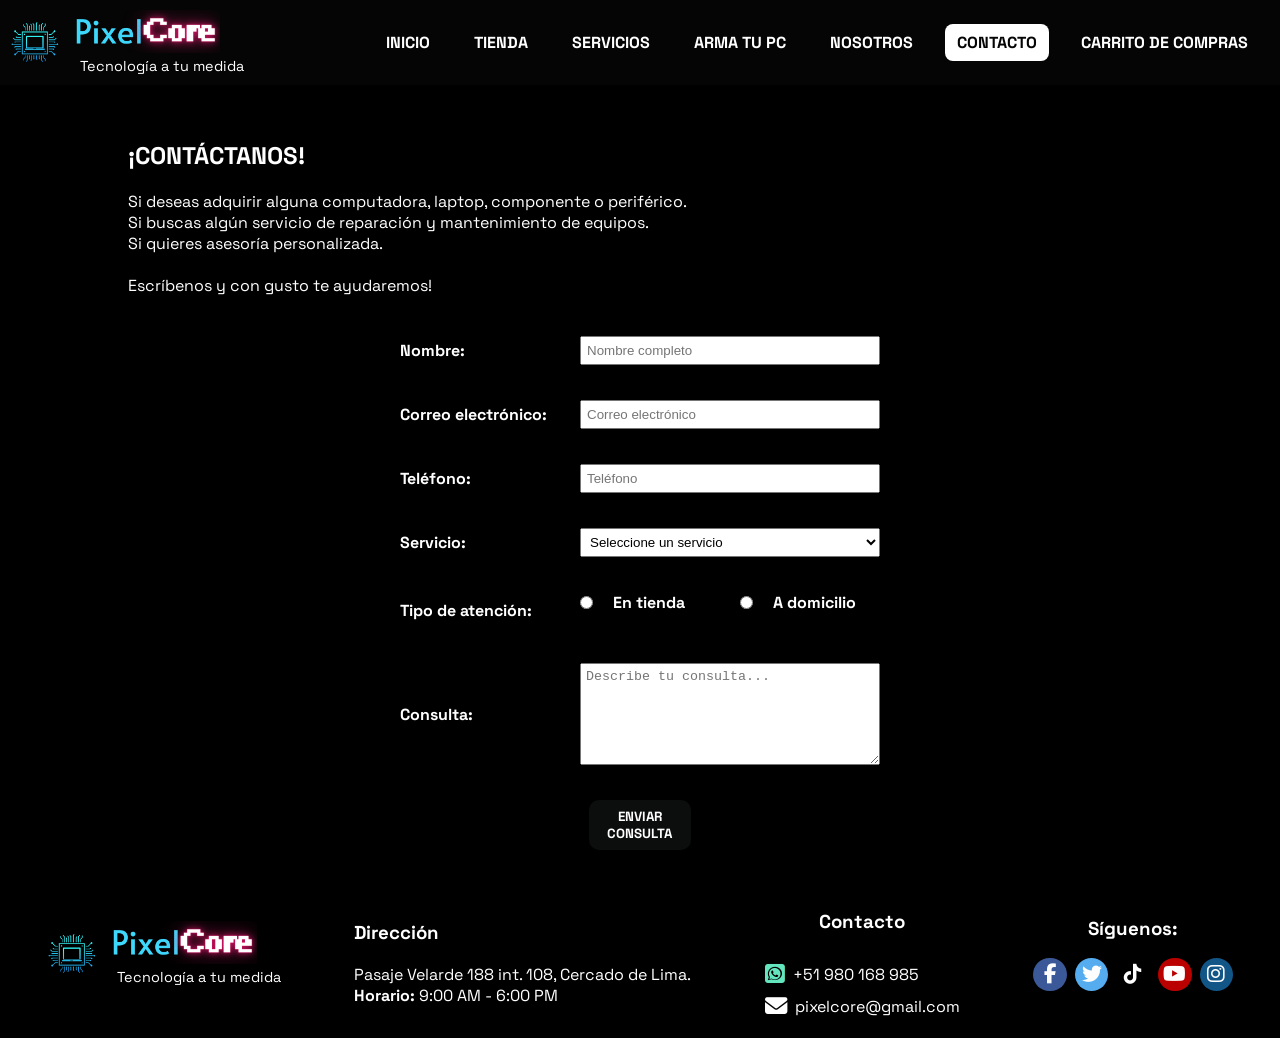
<file: paginas/contacto.html>
<!DOCTYPE html>
<html lang="es">
<head>
    <meta charset="UTF-8">
    <meta name="viewport" content="width=device-width, initial-scale=1.0">
    <link rel="preconnect" href="https://fonts.googleapis.com">
    <link rel="preconnect" href="https://fonts.gstatic.com" crossorigin>
    <link href="https://fonts.googleapis.com/css2?family=Space+Grotesk:wght@300;400;500;700&display=swap" rel="stylesheet">
    <link rel="stylesheet" href="../css/styleContacto.css">
    <link rel="stylesheet" href="https://cdnjs.cloudflare.com/ajax/libs/font-awesome/6.5.2/css/all.min.css">
    <title>PixelCore - Tecnología a tu medida</title>
</head>
<body>
    
    <!-- ========== HEADER ========== -->

    <header>
        <img class = "logo-img" src = "../imagenes/logo-pixelCore.png" alt="Logo de PixelCore">
        <div class = "logo-info">
            <img class = "logo-nombre" src = "../imagenes/nombre-pixelCore.png" alt="PixelCore">
            <p class = "logo-slogan">Tecnología a tu medida</p>
        </div>
        <nav class = "navbar" aria-label = "Navegación principal">
            <ul>
                <li><a href = "./index.html">INICIO</a></li>
                <li><a href = "./tienda.html">TIENDA</a></li>
                <li><a href = "./servicios">SERVICIOS</a></li>
                <li><a href = "./arma-tu-pc.html">ARMA TU PC</a></li>
                <li><a href = "./nosotros.html">NOSOTROS</a></li>
                <li><a href = "#" class = "active">CONTACTO</a></li>
                <li><a href = "#">CARRITO DE COMPRAS</a></li>
            </ul>
        </nav>
    </header>

    <!-- ========== MAIN ========== -->

    <main>
        
        <section class="contacto-form">

            <div class="titulo">
                <h1>¡CONTÁCTANOS!</h1>
                <p>Si deseas adquirir alguna computadora, laptop, componente o periférico.</p>
                <p>Si buscas algún servicio de reparación y mantenimiento de equipos.</p>
                <p>Si quieres asesoría personalizada.</p>
                <br>
                <p>Escríbenos y con gusto te ayudaremos!</p>
            </div>

            <form class="formulario">

                <div>
                    <label for="">Nombre:</label>
                    <input type="text" placeholder="Nombre completo">
                </div>

                <div>
                    <label for="">Correo electrónico:</label>
                    <input type="email" placeholder="Correo electrónico">
                </div>
                
                <div>
                    <label for="">Teléfono:</label>
                    <input type="tel" placeholder="Teléfono">
                </div>

                <div>
                    <label for="">Servicio:</label>
                    <select>
                        <option>Seleccione un servicio</option>
                        <option>Compra de PC</option>
                        <option>Compra de Laptop</option>
                        <option>Armado de PC</option>
                        <option>Servicio Técnico</option>
                        <option>Actualización de hardware</option>
                        <option>Instalación de software</option>
                        <option>Otro</option>
                    </select>
                </div>

                <div id = "tipo-atencion">
                    <label for="">Tipo de atención:</label>
                    <br>

                    <div>
                        <input type="radio" name="atencion" id="tienda">
                        <label for="tienda">En tienda</label>

                        <input type="radio" name="atencion" id="domicilio">
                        <label for="domicilio">A domicilio</label>
                    </div>
                    
                </div>

                <div>
                    <label for="">Consulta:</label>
                    <textarea rows="6" placeholder="Describe tu consulta..."></textarea>
                </div>

                <button>ENVIAR CONSULTA</button>

                </form>

            </div>

        </section>

    </main>

    <!-- ========== FOOTER ========== -->
    <footer>

        <div class = "footer-marca">
            <img class = "logo-img" src = "../imagenes/logo-pixelCore.png" alt = "Logo de PixelCore">
            <div class = "logo-info">
                <img class = "logo-nombre" src = "../imagenes/nombre-pixelCore.png" alt = "PixelCore">
                <p class = "logo-slogan">Tecnología a tu medida</p>
            </div>
        </div>

        <div class = "footer-direccion">
            <h3>Dirección</h3>
            <p>Pasaje Velarde 188 int. 108, Cercado de Lima.</p>
            <p><strong>Horario: </strong>9:00 AM - 6:00 PM</p>
        </div>

        <div class = "footer-contacto">
            <h3>Contacto</h3>
            <a  href = "https://www.whatsapp.com/" target = "_blank" rel = "noopener noreferrer" aria-label = "Contactar por Whatsapp">
                <i class="fa-brands fa-square-whatsapp"></i>
                <span>+51 980 168 985</span>
            </a>
            <a href = "https://www.gmail.com/" target = "_blank" rel = "noopener noreferrer" aria-label = "Contactar por correo electrónico">
                <i class="fa-solid fa-envelope"></i>
                <span>pixelcore@gmail.com</span>
            </a>
        </div>

        <div class = "footer-redes">
            <h3>Síguenos:</h3>

            <div class = "redes-iconos">
                <a class = "social-button facebook" href = "https://www.facebook.com/" target = "_blank" rel = "noopener noreferrer" aria-label = "Visitar perfil de Facebook">
                    <i class="fab fa-facebook-f" aria-hidden="true"></i>
                </a>
                <a class = "social-button twitter" href = "https://www.twitter.com/" target = "_blank" rel = "noopener noreferrer" aria-label = "Visitar perfil de Twitter">
                    <i class = "fab fa-twitter" aria-hidden = "true"></i>
                </a>
                <a class = "social-button tiktok" href = "https://www.tiktok.com/" target = "_blank" rel = "noopener noreferrer" aria-label = "Visitar perfil de TikTok">
                    <i class = "fab fa-tiktok" aria-hidden = "true"></i>
                </a>
                <a class = "social-button youtube" href = "https://www.youtube.com/" target = "_blank" rel = "noopener noreferrer" aria-label = "Visitar canal de YouTube">
                    <i class = "fab fa-youtube" aria-hidden = "true"></i>
                </a>
                <a class = "social-button instagram" href = "https://www.instagram.com/" target = "_blank" rel = "noopener noreferrer" aria-label = "Visitar perfil de Instagram">
                    <i class = "fab fa-instagram" aria-hidden = "true"></i>
                </a>
            </div>

        </div>

    </footer>   

</body>
</html>
</file>
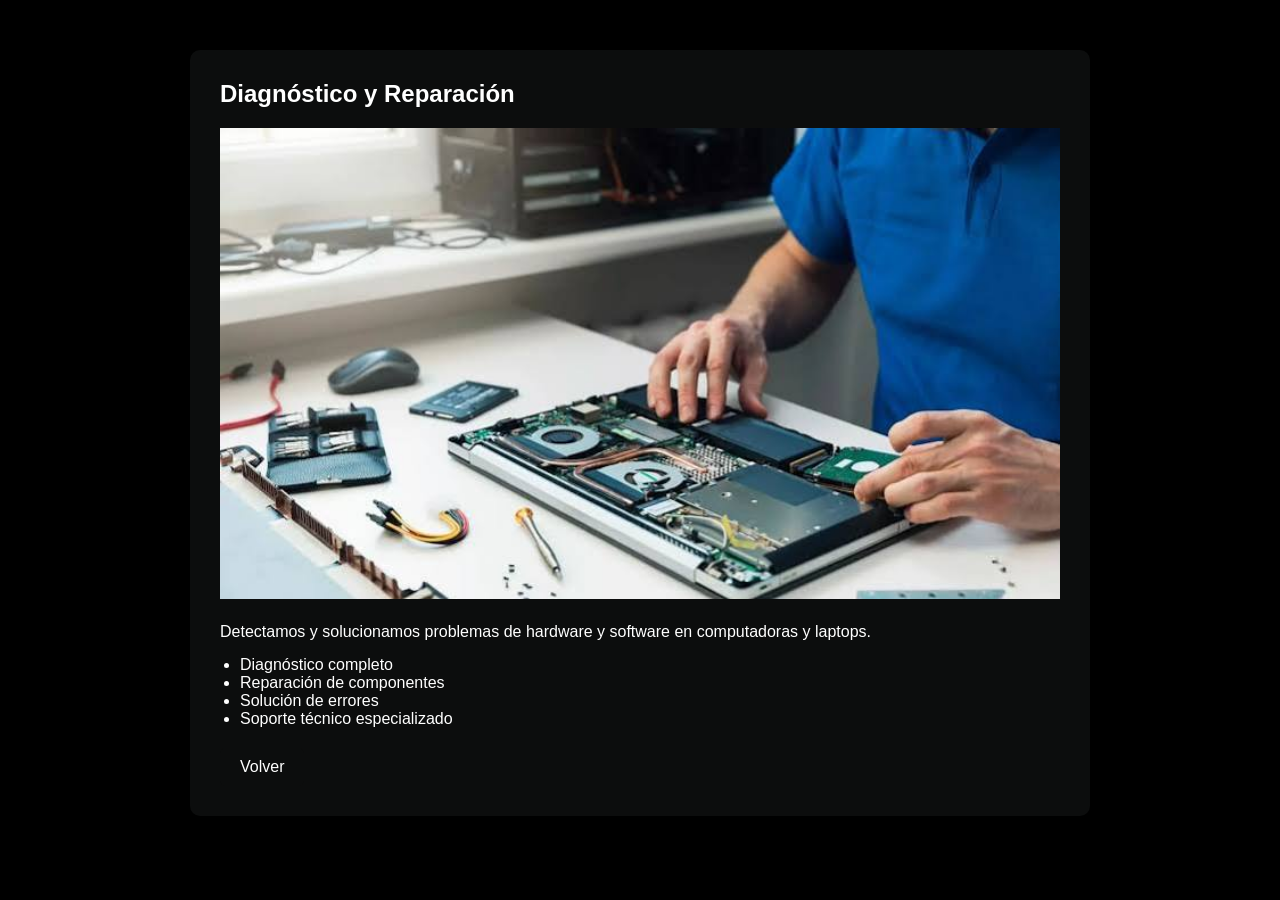
<file: paginas/diagnostico.html>
<!DOCTYPE html>
<html lang="es">
<head>
    <meta charset="UTF-8">
    <meta name="viewport" content="width=device-width, initial-scale=1.0">
    <title>PixelCore - Tecnología a tu medida</title>
    <link rel="stylesheet" href="../css/styleServicios.css">
</head>
<body>

<section class="pagina-servicio">
    <h1>Diagnóstico y Reparación</h1>

    <img src="../imagenes/servicios/servicios-diagnostico.jpg" alt="Diagnóstico">

    <p>
        Detectamos y solucionamos problemas de hardware y software
        en computadoras y laptops.
    </p>

    <ul>
        <li>Diagnóstico completo</li>
        <li>Reparación de componentes</li>
        <li>Solución de errores</li>
        <li>Soporte técnico especializado</li>
    </ul>

    <a href="servicios.html" class="btn">Volver</a>
</section>

</body>
</html>
</file>
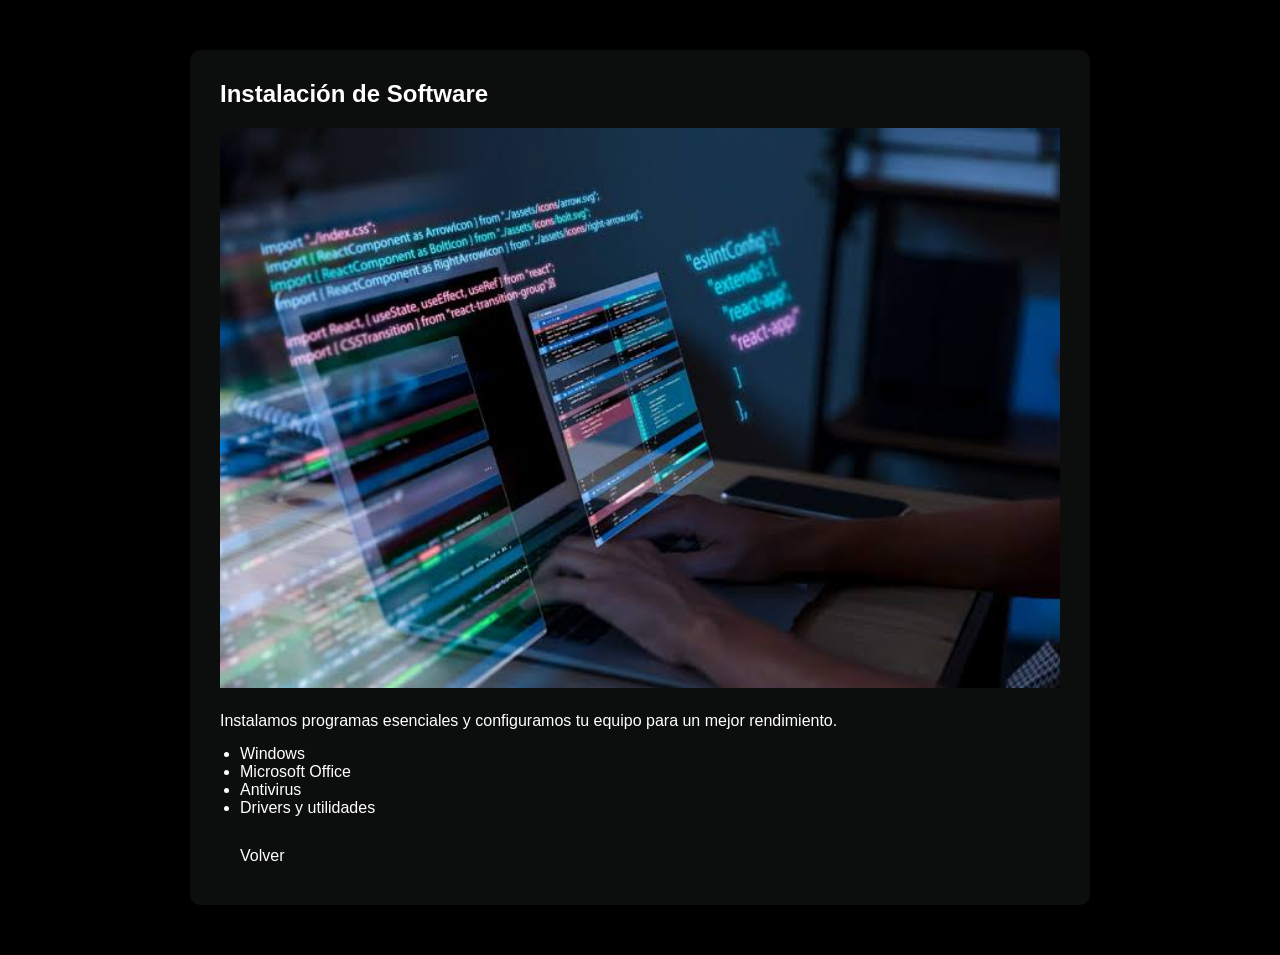
<file: paginas/instalacion.html>
<!DOCTYPE html>
<html lang="es">
<head>
    <meta charset="UTF-8">
    <meta name="viewport" content="width=device-width, initial-scale=1.0">
    <title>PixelCore - Tecnología a tu disposición</title>
    <link rel="stylesheet" href="../css/styleServicios.css">
</head>
<body>

<section class="pagina-servicio">
    <h1>Instalación de Software</h1>

    <img src="../imagenes/servicios/instalacion.jpg" alt="Software">

    <p>
        Instalamos programas esenciales y configuramos tu equipo
        para un mejor rendimiento.
    </p>

    <ul>
        <li>Windows</li>
        <li>Microsoft Office</li>
        <li>Antivirus</li>
        <li>Drivers y utilidades</li>
    </ul>

    <a href="servicios.html" class="btn">Volver</a>
</section>

</body>
</html>
</file>
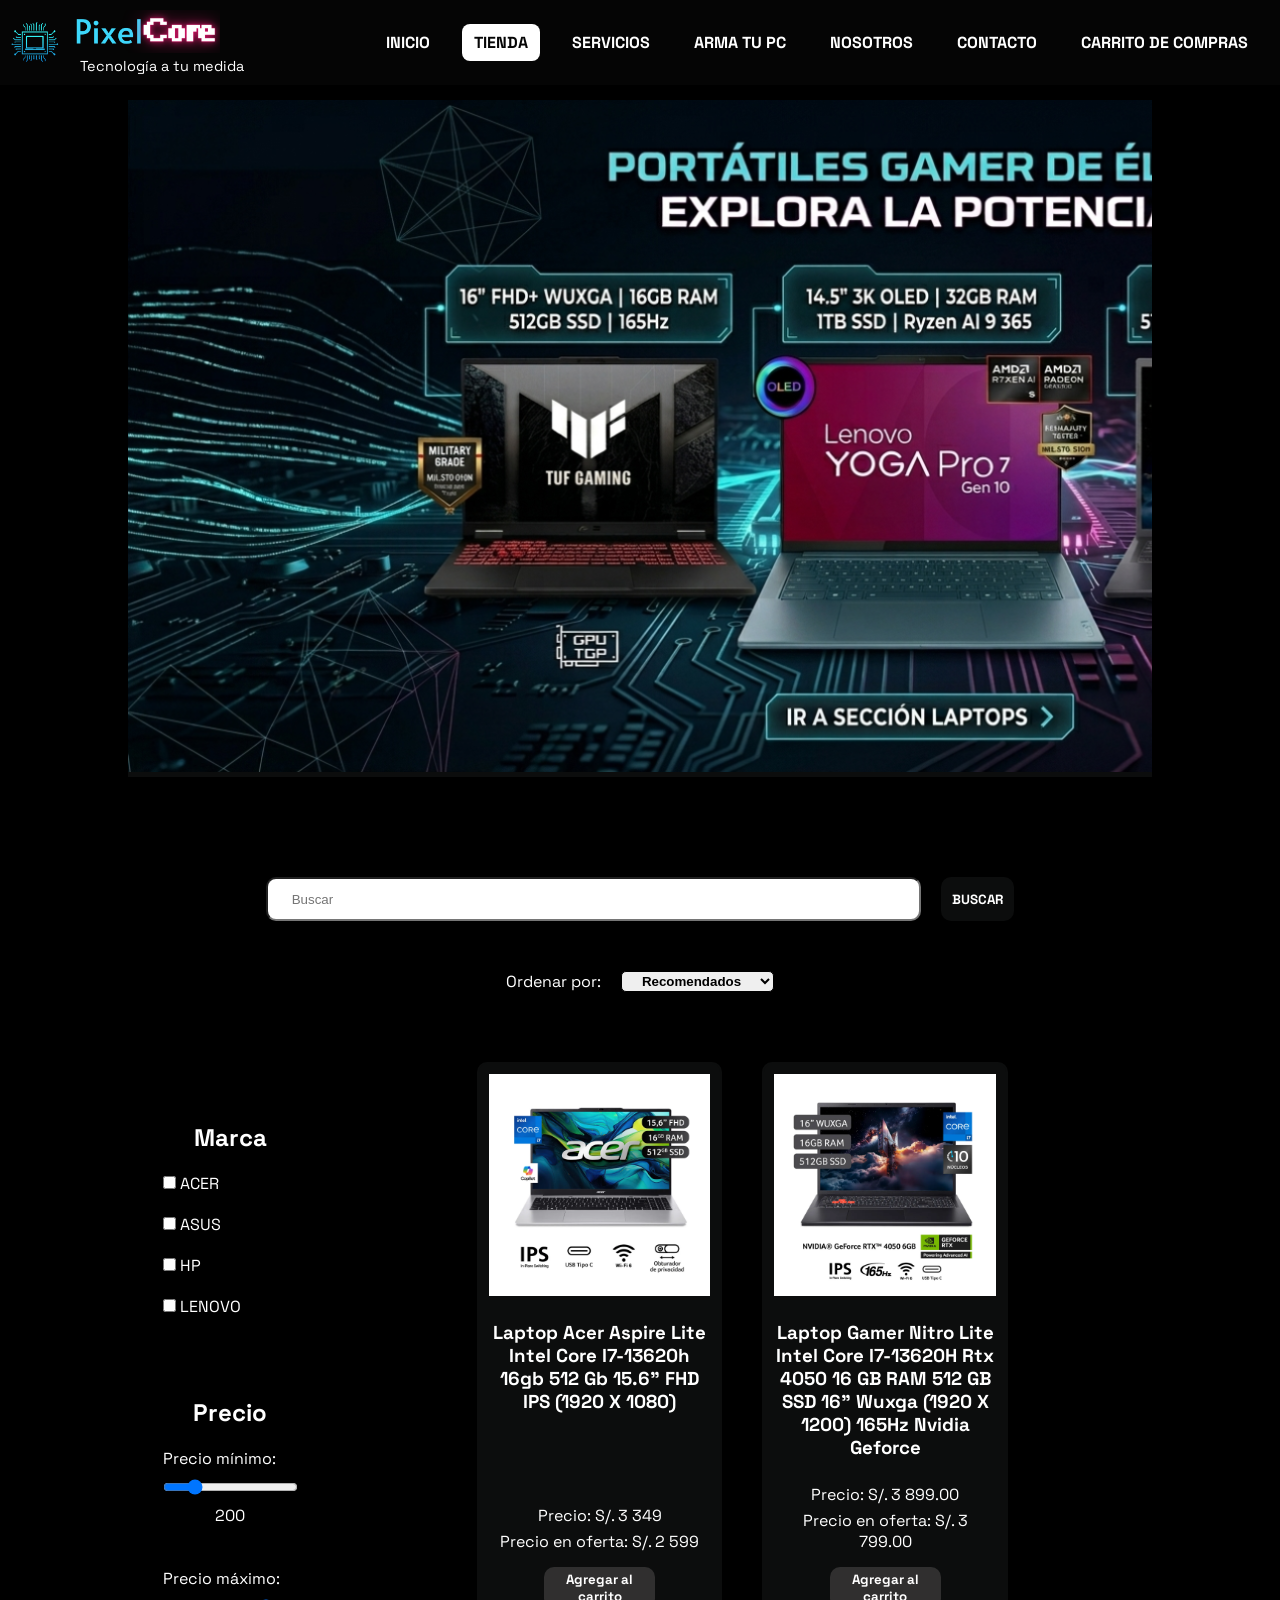
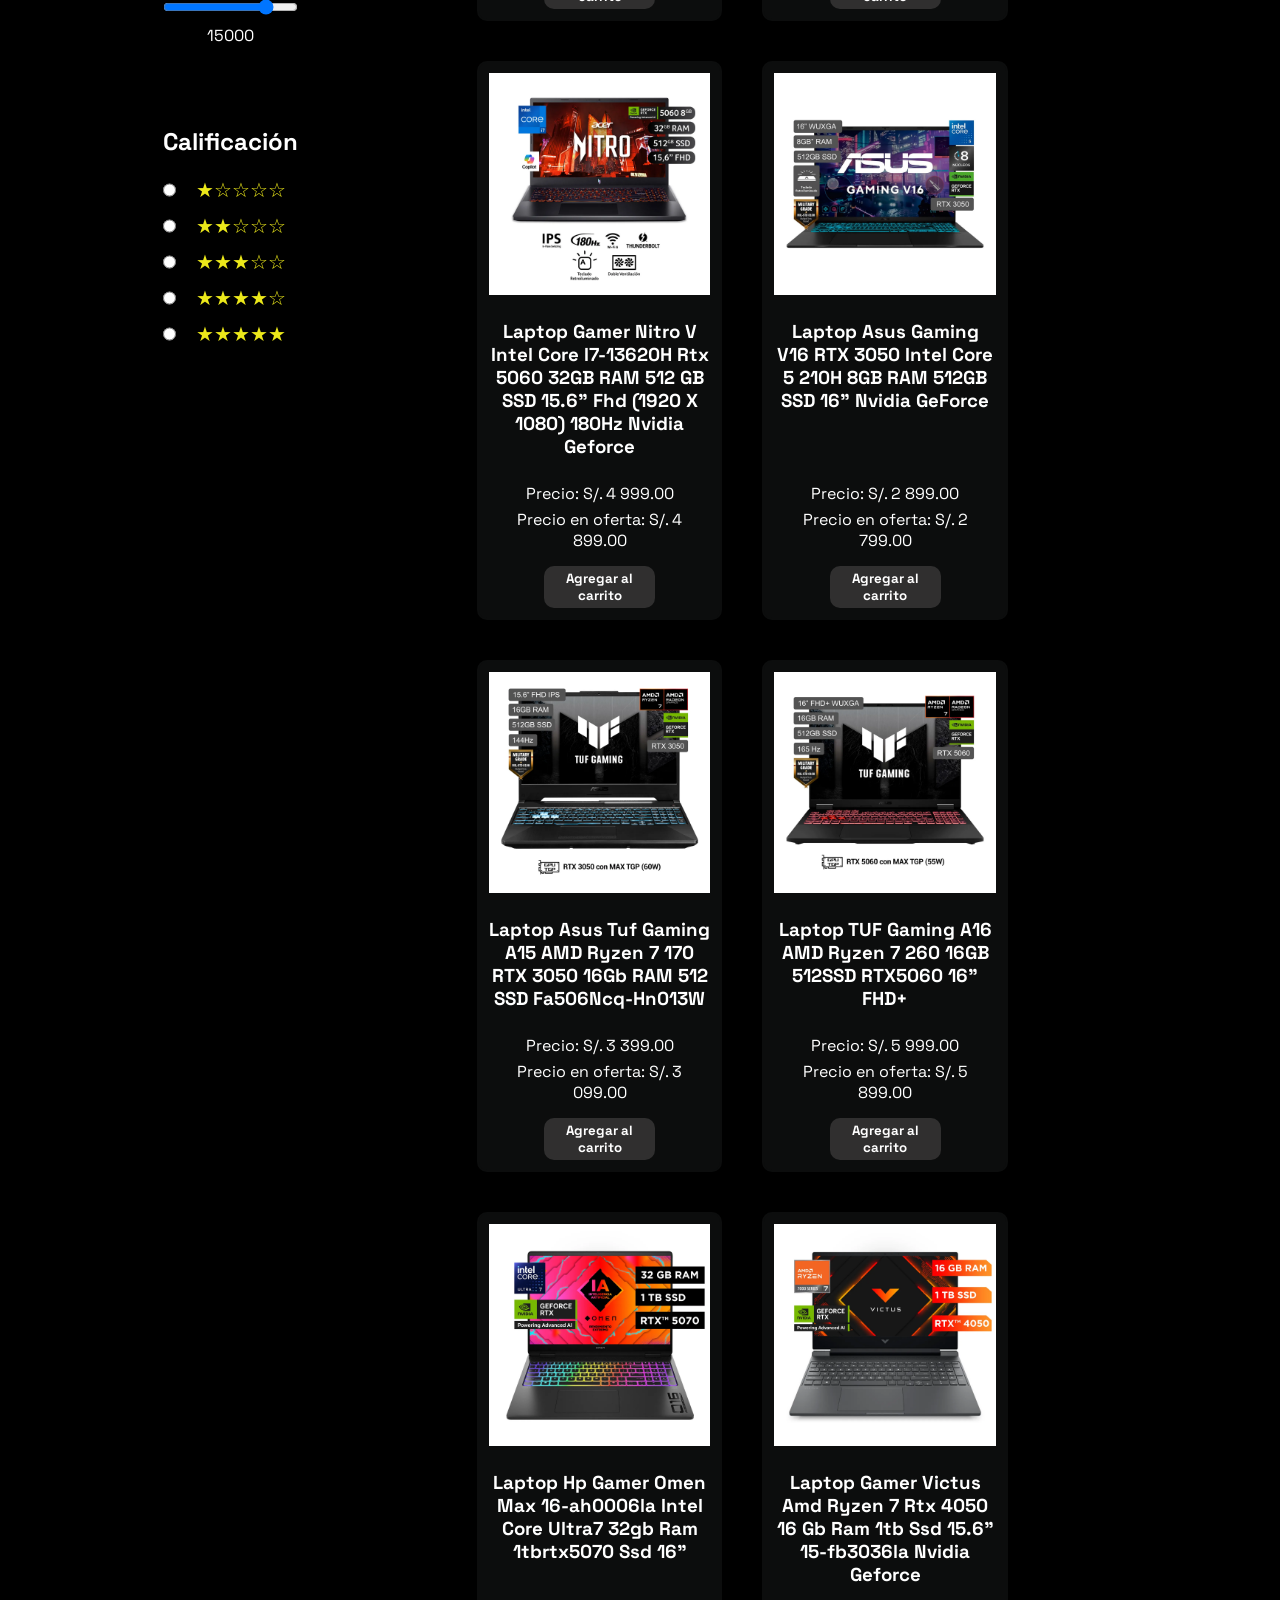
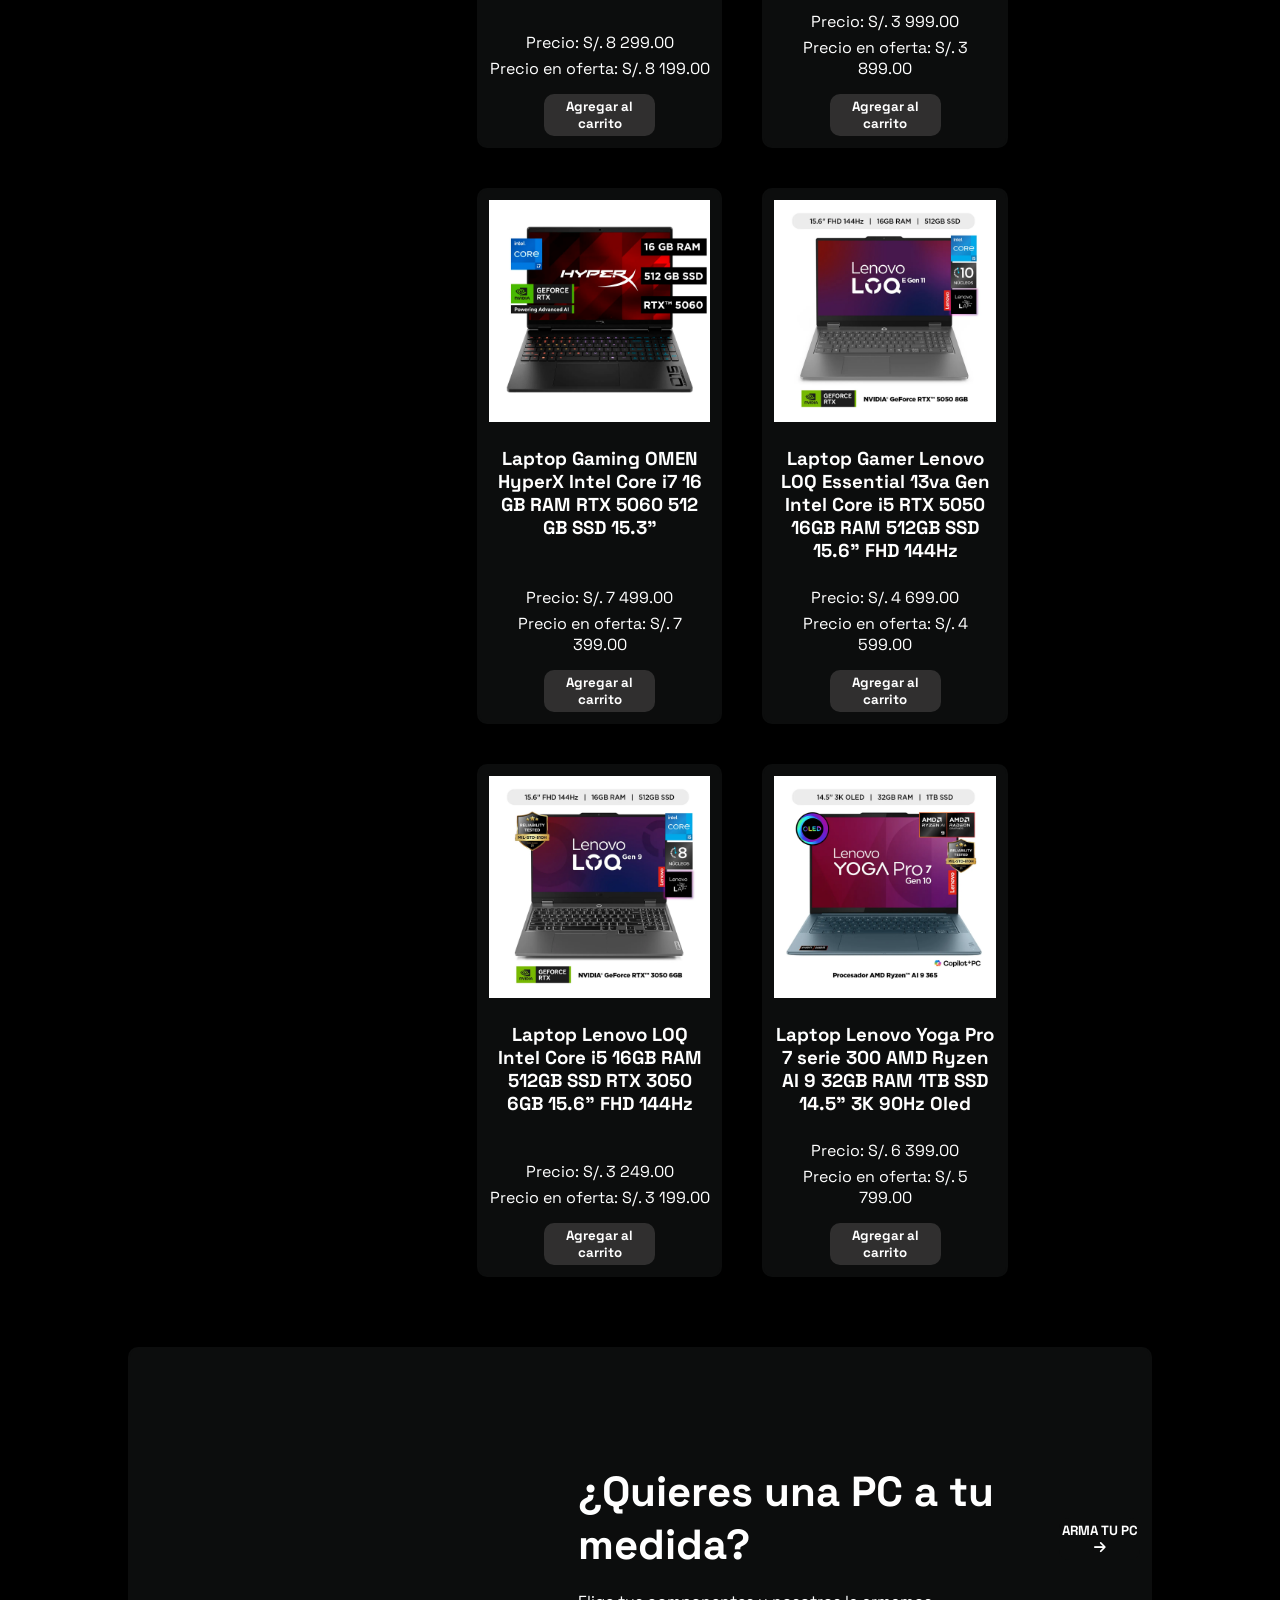
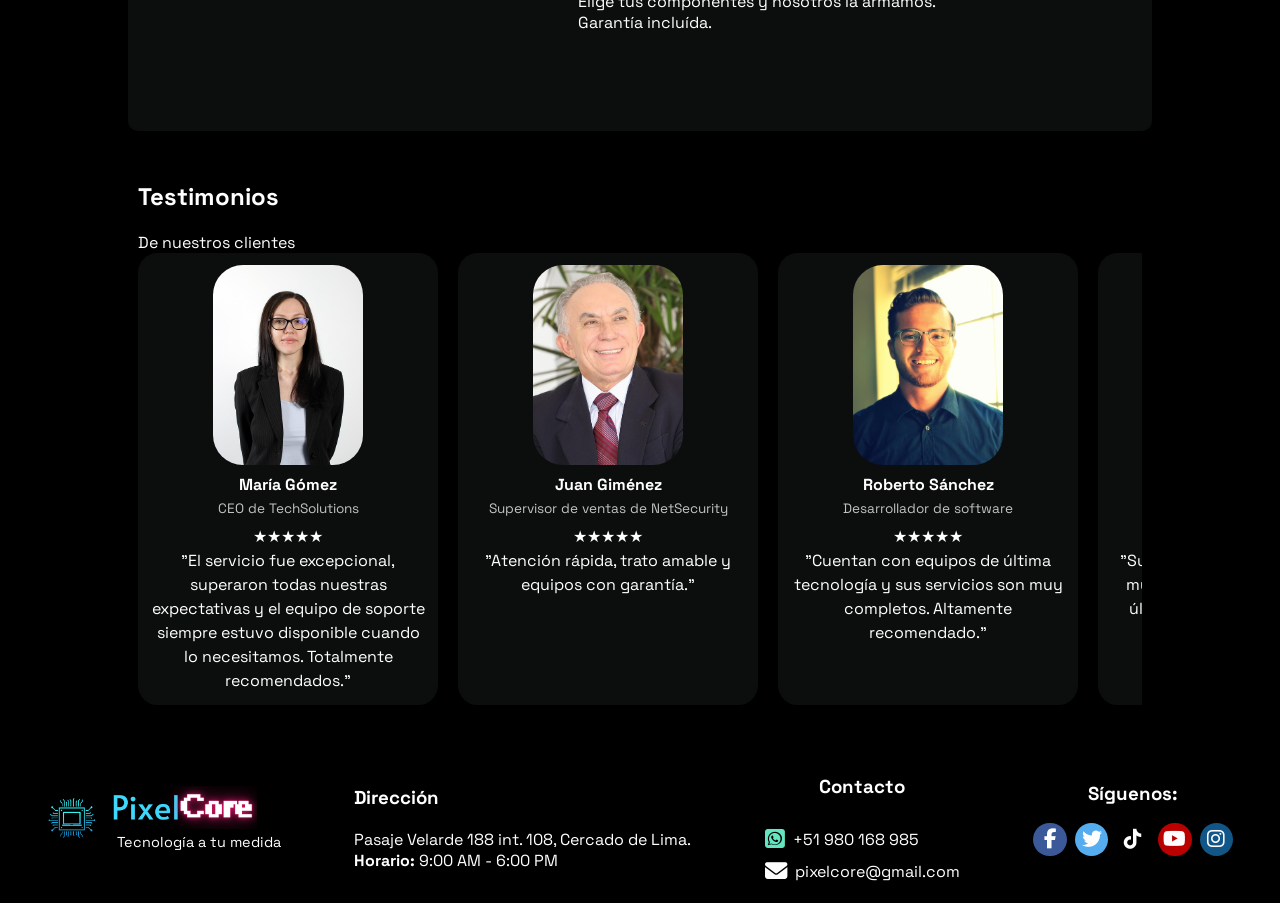
<file: paginas/laptops.html>
<!DOCTYPE html>
<html lang="es">
<head>
    <meta charset="UTF-8">
    <meta name="viewport" content="width=device-width, initial-scale=1.0">
    <link rel="preconnect" href="https://fonts.googleapis.com">
    <link rel="preconnect" href="https://fonts.gstatic.com" crossorigin>
    <link href="https://fonts.googleapis.com/css2?family=Space+Grotesk:wght@300;400;500;700&display=swap" rel="stylesheet">
    <link href="../lightbox2-2.12.0/dist/css/lightbox.css" rel="stylesheet" />
    <link rel="stylesheet" href="../css/styleLaptops.css">
    <link rel="stylesheet" href="https://cdnjs.cloudflare.com/ajax/libs/font-awesome/6.5.2/css/all.min.css">
    <script src = "../js/scriptPrecio.js" defer></script>
    <script src="../lightbox2-2.12.0/dist/js/lightbox-plus-jquery.js" defer></script>
    <title>PixelCore - Tecnología a tu medida</title>
</head>
<body>
    <!-- ========== HEADER ========== -->

    <header>
        <img class = "logo-img" src = "../imagenes/logo-pixelCore.png" alt="Logo de PixelCore">
        <div class = "logo-info">
            <img class = "logo-nombre" src = "../imagenes/nombre-pixelCore.png" alt="PixelCore">
            <p class = "logo-slogan">Tecnología a tu medida</p>
        </div>
        <nav class = "navbar" aria-label = "Navegación principal">
            <ul>
                <li><a href = "./index.html">INICIO</a></li>
                <li><a href = "./tienda.html" class = "active">TIENDA</a></li>
                <li><a href = "#">SERVICIOS</a></li>
                <li><a href = "#">ARMA TU PC</a></li>
                <li><a href = "./nosotros.html">NOSOTROS</a></li>
                <li><a href = "./contacto.html">CONTACTO</a></li>
                <li><a href = "#">CARRITO DE COMPRAS</a></li>
            </ul>
        </nav>
    </header>
    <!-- ========== MAIN ========== -->

    <main>

        <!-- Banner -->
        <section class = "carrusel">
            <div class = "carrusel-viewport">
                <div class = "carrusel-contenedor">
                    <a href="./laptops.html"><img src = "../imagenes/banners/banner_laptop.png" alt = "banner de laptops"></a>
                    <a href="./pcEscritorio.html"><img src = "../imagenes/banners/banner_pc.png" alt = "banner de PC's"></a>
                    <a href="./componentes.html"><img src = "../imagenes/banners/banner_componentes.png" alt = "banner de componentes de PC"></a>
                    <a href="./perifericos.html"><img src = "../imagenes/banners/banner_perifericos.png" alt = "Periféricos"></a>
                </div>
            </div>
        </section>

        <div class = "formulario">
            <!-- Buscar -->  
            <search>
                <form action = "#" method = "get">
                    <input type = "search" placeholder = " Buscar">
                    <button type = "submit"><strong>BUSCAR</strong></button>
                </form>
            </search>

            <!-- Opciones -->  
            <form class = "opciones" action="#"" method = "get">
                <p>Ordenar por: </p>
                <select name = "opciones-laptop">
                    <option value="recomendados" selected>Recomendados</option>
                    <option value="precio-menor-mayor">Precio de menor a mayor</option>
                    <option value="precio-mayor-menor">Precio de mayor a menor</option>
                    <option value="nuevos">Nuevos productos</option>
                </select>
            </form>
        </div>

        <!-- Contenedor principal -->

        <div class = "contenedor-principal">

            <!-- Categorías -->  
            <aside>
                <form action="#" class = "marcas">
                    <h2>Marca</h2>
                    <div class = "checkbox">
                        <input type="checkbox" name="marca-laptop" value="acer"> 
                        <label for="">ACER</label>
                    </div>
                    <div class = "checkbox">
                        <input type="checkbox" name="marca-laptop" value="asus">
                        <label for="">ASUS</label>
                    </div>
                    <div class = "checkbox">
                        <input type="checkbox" name="marca-laptop" value="hp">
                        <label for="">HP</label>
                    </div>
                <div class = "checkbox">
                        <input type="checkbox" name="marca-laptop" value="lenovo">
                        <label for="">LENOVO</label>
                    </div>

                    <h2>Precio</h2>
                    <div class = "precio">
                        <label>
                            Precio mínimo:
                            <input type="range" id="minPrecio" min="0" max="1000" step="10" value="200">
                            <span id="valorMin">200</span>
                        </label>
                        <br><br>
                        <label>
                            Precio máximo:
                            <input type="range" id="maxPrecio" min="0" max="1000" step="10" value="800">
                            <span id="valorMax">15000</span>
                        </label>
                    </div>

                    <h2>Calificación</h2>
                    <div class = "calificacion">
                        <div class = "calificacion estrellas">
                            <input type="radio" name="estrellas" id="star5" value="5">
                            <label for="star5">★★★★★</label>
                        </div>
                        <div class = "calificacion estrellas">
                            <input type="radio" name="estrellas" id="star4" value="4">
                            <label for="star4">★★★★☆</label>
                        </div>
                        <div class = "calificacion estrellas">
                            <input type="radio" name="estrellas" id="star3" value="3">
                            <label for="star3">★★★☆☆</label>
                        </div>
                        <div class = "calificacion estrellas">
                            <input type="radio" name="estrellas" id="star2" value="2">
                            <label for="star2">★★☆☆☆</label>
                        </div>
                        <div class = "calificacion estrellas">
                            <input type="radio" name="estrellas" id="star1" value="1">
                            <label for="star1">★☆☆☆☆</label>
                        </div>
                    </div>
                </form>
                
            </aside>

            <!-- Equipos-->  
            <section class = "equipos">

                <figure>
                    <a href="../imagenes/laptops/acer/acer aspire lite intel core i7.webp" data-lightbox="image-1" data-title = "Laptop Acer Aspire Lite Intel Core I7-13620h 16gb 512 Gb 15.6 FHD IPS (1920 X 1080)">
                        <img src="../imagenes/laptops/acer/acer aspire lite intel core i7.webp" alt="Laptop Acer Aspire Lite Intel">
                    </a>
                    <figcaption>
                        <h3>Laptop Acer Aspire Lite Intel Core I7-13620h 16gb 512 Gb 15.6" FHD IPS (1920 X 1080)</h3>
                        <div class="precios">
                            <p>Precio: S/. 3 349</p>
                            <p>Precio en oferta: S/. 2 599</p>
                        </div>
                    </figcaption>
                    <button>Agregar al carrito</button>
                </figure>

                <figure>
                    <a href="../imagenes/laptops/acer/acer nitro lite intel core i7.webp" data-lightbox="image-2" data-title="Laptop Gamer Nitro Lite  Intel Core I7-13620H  Rtx 4050  16 GB RAM 512 GB SSD 16 Wuxga (1920 X 1200) 165Hz Nvidia Geforce">
                        <img src="../imagenes/laptops/acer/acer nitro lite intel core i7.webp" alt="Laptop Acer Nitro Lite Intel core i7">
                    </a>
                    <figcaption>
                        <h3>Laptop Gamer Nitro Lite  Intel Core I7-13620H  Rtx 4050  16 GB RAM 512 GB SSD 16" Wuxga (1920 X 1200) 165Hz Nvidia Geforce</h3>
                        <div class="precios">
                            <p>Precio: S/. 3 899.00</p>
                            <p>Precio en oferta: S/. 3 799.00</p>
                        </div>
                    </figcaption>
                    <button>Agregar al carrito</button>
                </figure>

                <figure>
                    <a href="../imagenes/laptops/acer/acer nitro V intel core i7.webp" data-lightbox="image-3" data-title ="Laptop Gamer Nitro V  Intel Core I7-13620H Rtx 5060 32GB RAM 512 GB SSD 15.6 Fhd (1920 X 1080) 180Hz Nvidia Geforce">
                        <img src="../imagenes/laptops/acer/acer nitro V intel core i7.webp" alt="Laptop Acer Nitro V intel core i7">
                    </a>
                    <figcaption>
                        <h3>Laptop Gamer Nitro V  Intel Core I7-13620H Rtx 5060 32GB RAM 512 GB SSD 15.6" Fhd (1920 X 1080) 180Hz Nvidia Geforce</h3>
                        <div class="precios">
                            <p>Precio: S/. 4 999.00</p>
                            <p>Precio en oferta: S/. 4 899.00</p>
                        </div>
                    </figcaption>
                    <button>Agregar al carrito</button>
                </figure>

                <figure>
                    <a href="../imagenes/laptops/asus/asus gaming v16 rtx 3050.webp" data-lightbox="image-4" data-title="Laptop Asus Gaming V16 RTX 3050 Intel Core 5 210H 8GB RAM 512GB SSD 16 Nvidia GeForce">
                        <img src="../imagenes/laptops/asus/asus gaming v16 rtx 3050.webp" alt="Laptop Asus Gaming V16">
                    </a>
                    <figcaption>
                        <h3>Laptop Asus Gaming V16 RTX 3050 Intel Core 5 210H 8GB RAM 512GB SSD 16" Nvidia GeForce</h3>
                        <div class="precios">
                            <p>Precio: S/. 2 899.00</p>
                            <p>Precio en oferta: S/. 2 799.00</p>
                        </div>
                    </figcaption>
                    <button>Agregar al carrito</button>
                </figure>

                <figure>
                    <a href="../imagenes/laptops/asus/asus TUF gaming a15 rtx 3050.webp" data-lightbox="image-5" data-title="Laptop Asus Tuf Gaming A15 AMD Ryzen 7 170 RTX 3050 16Gb RAM 512 SSD Fa506Ncq-Hn013W">
                        <img src="../imagenes/laptops/asus/asus TUF gaming a15 rtx 3050.webp" alt="Laptop Asus TUF gaming a15 rtx 3050">
                    </a>
                    <figcaption>
                        <h3>Laptop Asus Tuf Gaming A15 AMD Ryzen 7 170 RTX 3050 16Gb RAM 512 SSD Fa506Ncq-Hn013W</h3>
                        <div class="precios">
                            <p>Precio: S/. 3 399.00</p>
                            <p>Precio en oferta: S/. 3 099.00</p>
                        </div>
                    </figcaption>
                    <button>Agregar al carrito</button>
                </figure>

                <figure>
                    <a href="../imagenes/laptops/asus/asus TUF gaming a16 rtx 5060.webp" data-lightbox="image-6" data-title="Laptop TUF Gaming A16 AMD Ryzen 7 260 16GB 512SSD RTX5060 16" FHD+">
                        <img src="../imagenes/laptops/asus/asus TUF gaming a16 rtx 5060.webp" alt="Laptop Asus TUF gaming a16">
                    </a>
                    <figcaption>
                        <h3>Laptop TUF Gaming A16 AMD Ryzen 7 260 16GB 512SSD RTX5060 16" FHD+</h3>
                        <div class="precios">
                            <p>Precio: S/. 5 999.00</p>
                            <p>Precio en oferta: S/. 5 899.00</p>
                        </div>
                    </figcaption>
                    <button>Agregar al carrito</button>
                </figure>

                <figure>
                    <a href="../imagenes/laptops/hp/hp gamer OMEN max 16.webp" data-lightbox="image-7" data-title="Laptop Hp Gamer Omen Max 16-ah0006la Intel Core Ultra7 32gb Ram 1tbrtx5070 Ssd 16">
                        <img src="../imagenes/laptops/hp/hp gamer OMEN max 16.webp" alt="Laptop HP gamer OMEN">
                    </a>
                    <figcaption>
                        <h3>Laptop Hp Gamer Omen Max 16-ah0006la Intel Core Ultra7 32gb Ram 1tbrtx5070 Ssd 16"</h3>
                        <div class="precios">
                            <p>Precio: S/. 8 299.00</p>
                            <p>Precio en oferta: S/. 8 199.00</p>
                        </div>
                    </figcaption>
                    <button>Agregar al carrito</button>
                </figure>

                <figure>
                    <a href="../imagenes/laptops/hp/hp gamer victus amd ryzen 7.webp" data-lightbox="image-8" data-title="Laptop Gamer Victus Amd Ryzen 7 Rtx 4050 16 Gb Ram  1tb Ssd 15.6  15-fb3036la Nvidia Geforce">
                        <img src="../imagenes/laptops/hp/hp gamer victus amd ryzen 7.webp" alt="Laptop HP Victus AMD Ryzen 7">
                    </a>
                    <figcaption>
                        <h3>Laptop Gamer Victus Amd Ryzen 7 Rtx 4050 16 Gb Ram  1tb Ssd 15.6"  15-fb3036la Nvidia Geforce</h3>
                        <div class="precios">
                            <p>Precio: S/. 3 999.00</p>
                            <p>Precio en oferta: S/. 3 899.00</p>
                        </div>
                    </figcaption>
                    <button>Agregar al carrito</button>
                </figure>

                <figure>
                    <a href="../imagenes/laptops/hp/hp gaming OMEN hyperx intel core i7.webp" data-lightbox="image-9" data-title="Laptop Gaming OMEN HyperX Intel Core i7 16 GB RAM RTX 5060 512 GB SSD 15.3">
                        <img src="../imagenes/laptops/hp/hp gaming OMEN hyperx intel core i7.webp" alt="Laptop HP gaming OMEN hyperx">
                    </a>
                    <figcaption>
                        <h3>Laptop Gaming OMEN HyperX Intel Core i7 16 GB RAM RTX 5060 512 GB SSD 15.3"</h3>
                        <div class="precios">
                            <p>Precio: S/. 7 499.00</p>
                            <p>Precio en oferta: S/. 7 399.00</p>
                        </div>
                    </figcaption>
                    <button>Agregar al carrito</button>
                </figure>

                <figure>
                    <a href="../imagenes/laptops/lenovo/lenovo LOQ essential e gen 11.webp" data-lightbox="image-10" data-title="Laptop Gamer Lenovo LOQ Essential 13va Gen Intel Core i5 RTX 5050 16GB RAM 512GB SSD 15.6 FHD 144Hz">
                        <img src="../imagenes/laptops/lenovo/lenovo LOQ essential e gen 11.webp" alt="Laptop Lenovo LOQ essential e gen 11">
                    </a>
                    <figcaption>
                        <h3>Laptop Gamer Lenovo LOQ Essential 13va Gen Intel Core i5 RTX 5050 16GB RAM 512GB SSD 15.6" FHD 144Hz</h3>
                        <div class="precios">
                            <p>Precio: S/. 4 699.00</p>
                            <p>Precio en oferta: S/. 4 599.00</p>
                        </div>
                    </figcaption>
                    <button>Agregar al carrito</button>
                </figure>

                <figure>
                    <a href="../imagenes/laptops/lenovo/lenovo LOQ intel core i5.webp" data-lightbox="image-11" data-title="Laptop Lenovo LOQ Intel Core i5 16GB RAM 512GB SSD RTX 3050 6GB 15.6 FHD 144Hz">
                        <img src="../imagenes/laptops/lenovo/lenovo LOQ intel core i5.webp" alt="Laptop Lenovo LOQ intel core i5">
                    <figcaption>
                    </a>
                        <h3>Laptop Lenovo LOQ Intel Core i5 16GB RAM 512GB SSD RTX 3050 6GB 15.6" FHD 144Hz</h3>
                        <div class="precios">
                            <p>Precio: S/. 3 249.00</p>
                            <p>Precio en oferta: S/. 3 199.00</p>
                        </div>
                    </figcaption>
                    <button>Agregar al carrito</button>
                </figure>

                <figure>
                    <a href="../imagenes/laptops/lenovo/lenovo Yoga pro 7.webp" data-lightbox="image-12" data-title="Laptop Lenovo Yoga Pro 7 serie 300 AMD Ryzen AI 9 32GB RAM 1TB SSD 14.5 3K 90Hz Oled">
                        <img src="../imagenes/laptops/lenovo/lenovo Yoga pro 7.webp" alt="Laptop Lenovo Yoga pro 7">
                    </a>
                    <figcaption>
                        <h3>Laptop Lenovo Yoga Pro 7 serie 300 AMD Ryzen AI 9 32GB RAM 1TB SSD 14.5" 3K 90Hz Oled</h3>
                        <div class="precios">
                            <p>Precio: S/. 6 399.00</p>
                            <p>Precio en oferta: S/. 5 799.00</p>
                        </div>
                    </figcaption>
                    <button>Agregar al carrito</button>
                </figure>

            </section>

        </div>

        <!-- Armado de PC -->
        <section class = "armado-pc seccion interior">
                <iframe 
                    width = "720" height = "360"
                    src = "https://www.youtube-nocookie.com/embed/bmqyrYRSf_Q?si=VLhyrjJyoLAX0cys" 
                    title = "Video: Cómo armar tu PC con PixelCore" 
                    frameborder = "0" 
                    allow = "accelerometer; autoplay; clipboard-write; encrypted-media; gyroscope; picture-in-picture; web-share" 
                    referrerpolicy = "strict-origin-when-cross-origin" 
                    allowfullscreen>
                </iframe>
                <div class = "armado-pc-texto">
                    <h3>¿Quieres una PC a tu medida?</h3>
                    <p>Elige tus componentes y nosotros la armamos.</p>
                    <p>Garantía incluída.</p>   
                </div>
                
                <a href="./arma-tu-pc.html">
                    <button>ARMA TU PC <i class="fas fa-arrow-right"></i></button>
                </a>

            </section>

        <!-- Testimonios -->
        <section class = "testimonios seccion-interior">

            <h2>Testimonios</h2>
            <p>De nuestros clientes</p>

            <div class = "testimonios-slider">

                <div class = "testimonios-track">

                    <!-- Primer grupo de tarjetas -->
                    <article class = "testimonio-card">
                        <img src = "../imagenes/testimonios/persona-1.jpg" alt = "Foto de María Gómez">
                        <h4>María Gómez</h4>
                        <p class = "testimonio-cargo">CEO de TechSolutions</p>
                        <div class = "estrellas" aria-label = "5 estrellas">★★★★★</div>
                        <p>"El servicio fue excepcional, superaron todas nuestras expectativas y el equipo de soporte siempre estuvo disponible cuando lo necesitamos. Totalmente recomendados."</p>
                    </article>

                    <article class = "testimonio-card">
                        <img src = "../imagenes/testimonios/persona-2.jpg" alt = "Foto de Juan Giménez">
                        <h4>Juan Giménez</h4>
                        <p class = "testimonio-cargo">Supervisor de ventas de NetSecurity</p>
                        <div class = "estrellas" aria-label = "5 estrellas">★★★★★</div>
                        <p>"Atención rápida, trato amable y equipos con garantía."</p>
                    </article>

                    <article class = "testimonio-card">
                        <img src = "../imagenes/testimonios/persona-3.jpg" alt = "Foto de Roberto Sánchez">
                        <h4>Roberto Sánchez</h4>
                        <p class = "testimonio-cargo">Desarrollador de software</p>
                        <div class = "estrellas" aria-label = "5 estrellas">★★★★★</div>
                        <p>"Cuentan con equipos de última tecnología y sus servicios son muy completos. Altamente recomendado."</p>
                    </article>

                    <article class = "testimonio-card">
                        <img src = "../imagenes/testimonios/persona-4.jpg" alt = "Foto de Manuel Suárez">
                        <h4>Manuel Suárez</h4>
                        <p class = "testimonio-cargo">Gamer profesional</p>
                        <div class = "estrellas" aria-label = "5 estrellas">★★★★★</div>
                        <p>"Su servicio de Armado de PC's es muy completo. Cuentan con los últimos componentes y a buen precio."</p>
                    </article>

                    <!-- Copia del primer grupo de tarjetas -->
                    <article class = "testimonio-card">
                        <img src = "../imagenes/testimonios/persona-1.jpg" alt = "Foto de María Gómez">
                        <h4>María Gómez</h4>
                        <p class = "testimonio-cargo">CEO de TechSolutions</p>
                        <div class = "estrellas" aria-label = "5 estrellas">★★★★★</div>
                        <p>"El servicio fue excepcional, superaron todas nuestras expectativas y el equipo de soporte siempre estuvo disponible cuando lo necesitamos. Totalmente recomendados."</p>
                    </article>

                    <article class = "testimonio-card">
                        <img src = "../imagenes/testimonios/persona-2.jpg" alt = "Foto de Juan Giménez">
                        <h4>Juan Giménez</h4>
                        <p class = "testimonio-cargo">Supervisor de ventas de NetSecurity</p>
                        <div class = "estrellas" aria-label = "5 estrellas">★★★★★</div>
                        <p>"Atención rápida, trato amable y equipos con garantía."</p>
                    </article>

                    <article class = "testimonio-card">
                        <img src = "../imagenes/testimonios/persona-3.jpg" alt = "Foto de Roberto Sánchez">
                        <h4>Roberto Sánchez</h4>
                        <p class = "testimonio-cargo">Desarrollador de software</p>
                        <div class = "estrellas" aria-label = "5 estrellas">★★★★★</div>
                        <p>"Cuentan con equipos de última tecnología y sus servicios son muy completos. Altamente recomendado."</p>
                    </article>

                    <article class = "testimonio-card">
                        <img src = "../imagenes/testimonios/persona-4.jpg" alt = "Foto de Manuel Suárez">
                        <h4>Manuel Suárez</h4>
                        <p class = "testimonio-cargo">Gamer profesional</p>
                        <div class = "estrellas" aria-label = "5 estrellas">★★★★★</div>
                        <p>"Su servicio de Armado de PC's es muy completo. Cuentan con los últimos componentes y a buen precio."</p>
                    </article>

                </div>

            </div>

        </section>

    </main>

    <!-- ========== FOOTER ========== -->
    <footer>

        <div class = "footer-marca">
            <img class = "logo-img" src = "../imagenes/logo-pixelCore.png" alt = "Logo de PixelCore">
            <div class = "logo-info">
                <img class = "logo-nombre" src = "../imagenes/nombre-pixelCore.png" alt = "PixelCore">
                <p class = "logo-slogan">Tecnología a tu medida</p>
            </div>
        </div>

        <div class = "footer-direccion">
            <h3>Dirección</h3>
            <p>Pasaje Velarde 188 int. 108, Cercado de Lima.</p>
            <p><strong>Horario: </strong>9:00 AM - 6:00 PM</p>
        </div>

        <div class = "footer-contacto">
            <h3>Contacto</h3>
            <a  href = "https://www.whatsapp.com/" target = "_blank" rel = "noopener noreferrer" aria-label = "Contactar por Whatsapp">
                <i class="fa-brands fa-square-whatsapp"></i>
                <span>+51 980 168 985</span>
            </a>
            <a href = "https://www.gmail.com/" target = "_blank" rel = "noopener noreferrer" aria-label = "Contactar por correo electrónico">
                <i class="fa-solid fa-envelope"></i>
                <span>pixelcore@gmail.com</span>
            </a>
        </div>

        <div class = "footer-redes">
            <h3>Síguenos:</h3>

            <div class = "redes-iconos">
                <a class = "social-button facebook" href = "https://www.facebook.com/" target = "_blank" rel = "noopener noreferrer" aria-label = "Visitar perfil de Facebook">
                    <i class="fab fa-facebook-f" aria-hidden="true"></i>
                </a>
                <a class = "social-button twitter" href = "https://www.twitter.com/" target = "_blank" rel = "noopener noreferrer" aria-label = "Visitar perfil de Twitter">
                    <i class = "fab fa-twitter" aria-hidden = "true"></i>
                </a>
                <a class = "social-button tiktok" href = "https://www.tiktok.com/" target = "_blank" rel = "noopener noreferrer" aria-label = "Visitar perfil de TikTok">
                    <i class = "fab fa-tiktok" aria-hidden = "true"></i>
                </a>
                <a class = "social-button youtube" href = "https://www.youtube.com/" target = "_blank" rel = "noopener noreferrer" aria-label = "Visitar canal de YouTube">
                    <i class = "fab fa-youtube" aria-hidden = "true"></i>
                </a>
                <a class = "social-button instagram" href = "https://www.instagram.com/" target = "_blank" rel = "noopener noreferrer" aria-label = "Visitar perfil de Instagram">
                    <i class = "fab fa-instagram" aria-hidden = "true"></i>
                </a>
            </div>

        </div>

    </footer>
</body>
</html>
</file>
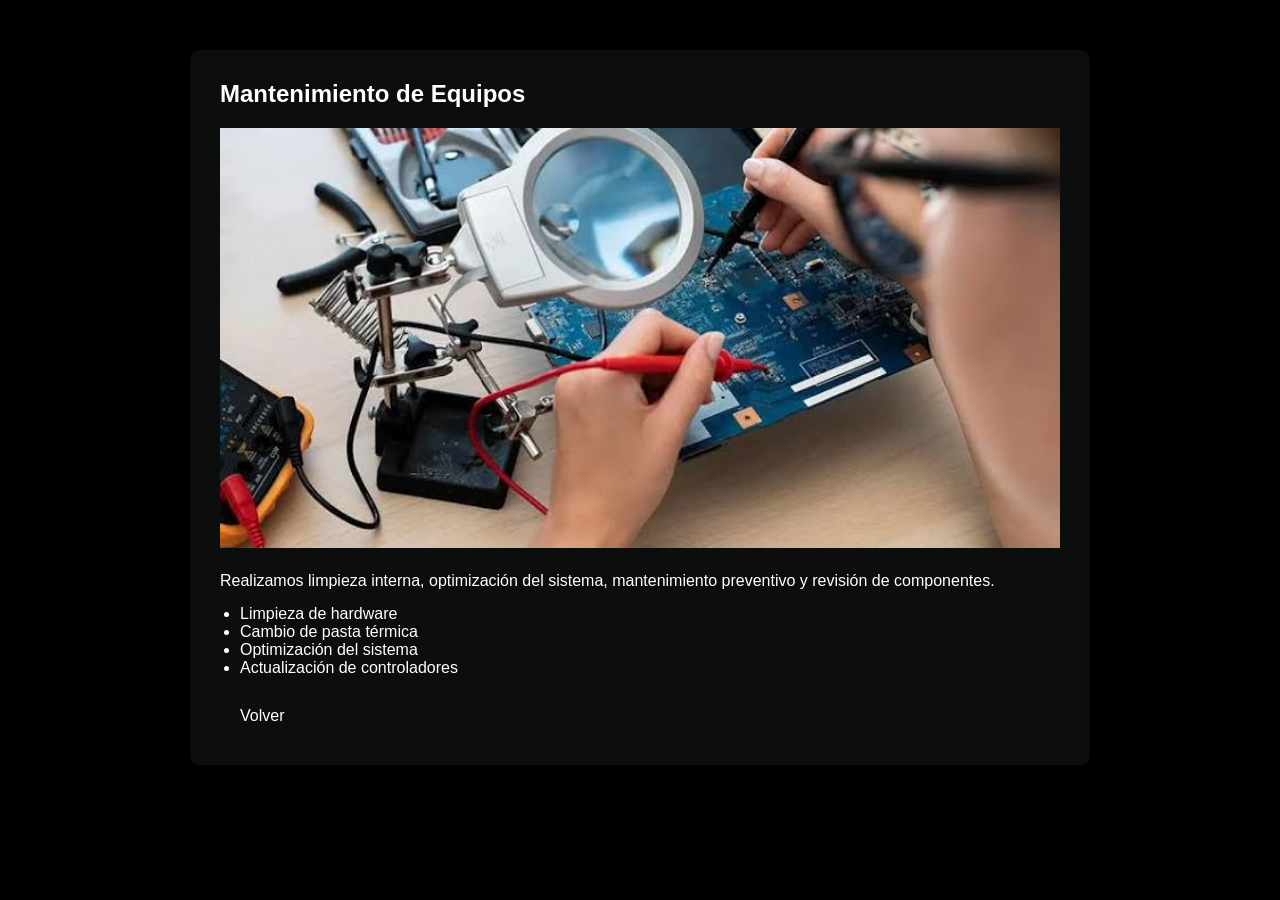
<file: paginas/mantenimiento.html>
<!DOCTYPE html>
<html lang="es">
<head>
    <meta charset="UTF-8">
    <meta name="viewport" content="width=device-width, initial-scale=1.0">
    <title>PixelCore - Tecnología a tu medida</title>
    <link rel="stylesheet" href="../css/styleServicios.css">
</head>
<body>

<section class="pagina-servicio">
    <h1>Mantenimiento de Equipos</h1>

    <img src="../imagenes/servicios/servicios-mantenimiento.jpg" alt="Mantenimiento">

    <p>
        Realizamos limpieza interna, optimización del sistema,
        mantenimiento preventivo y revisión de componentes.
    </p>

    <ul>
        <li>Limpieza de hardware</li>
        <li>Cambio de pasta térmica</li>
        <li>Optimización del sistema</li>
        <li>Actualización de controladores</li>
    </ul>

    <a href="servicios.html" class="btn">Volver</a>
</section>

</body>
</html>
</file>
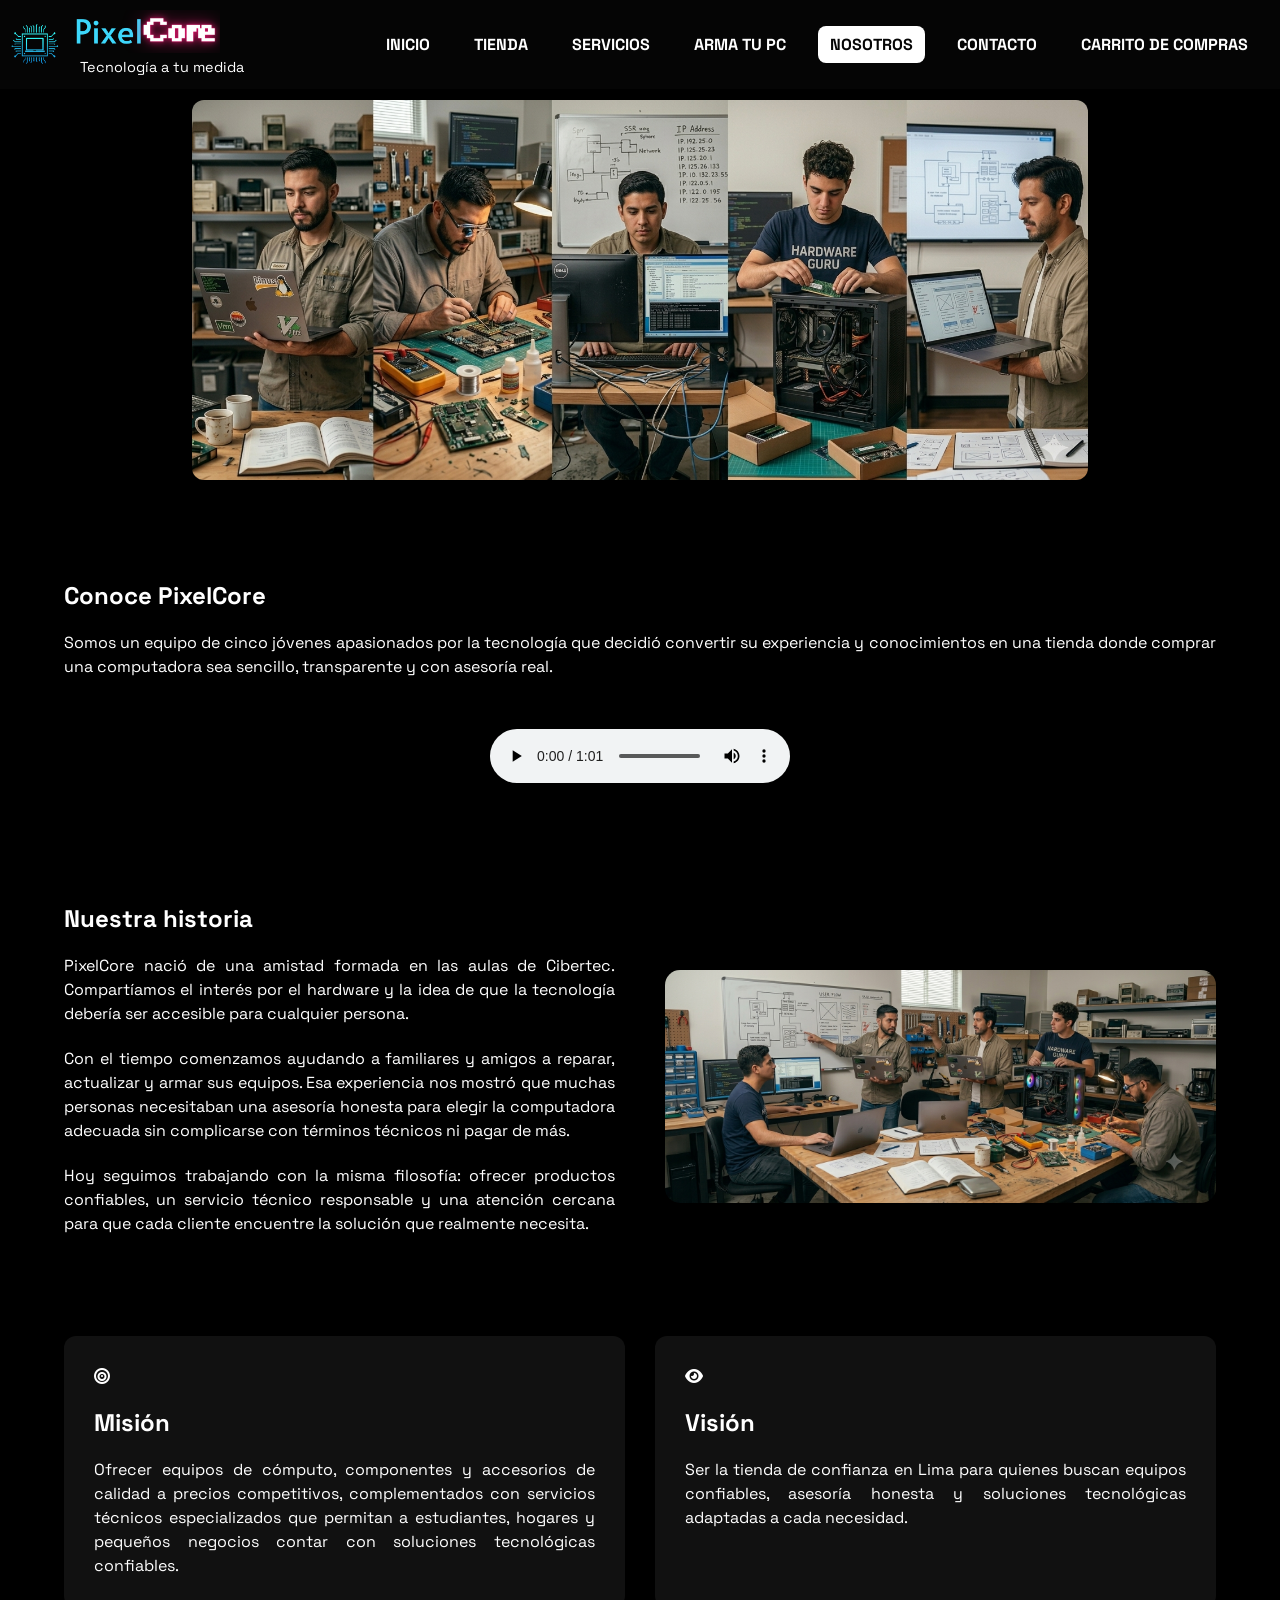
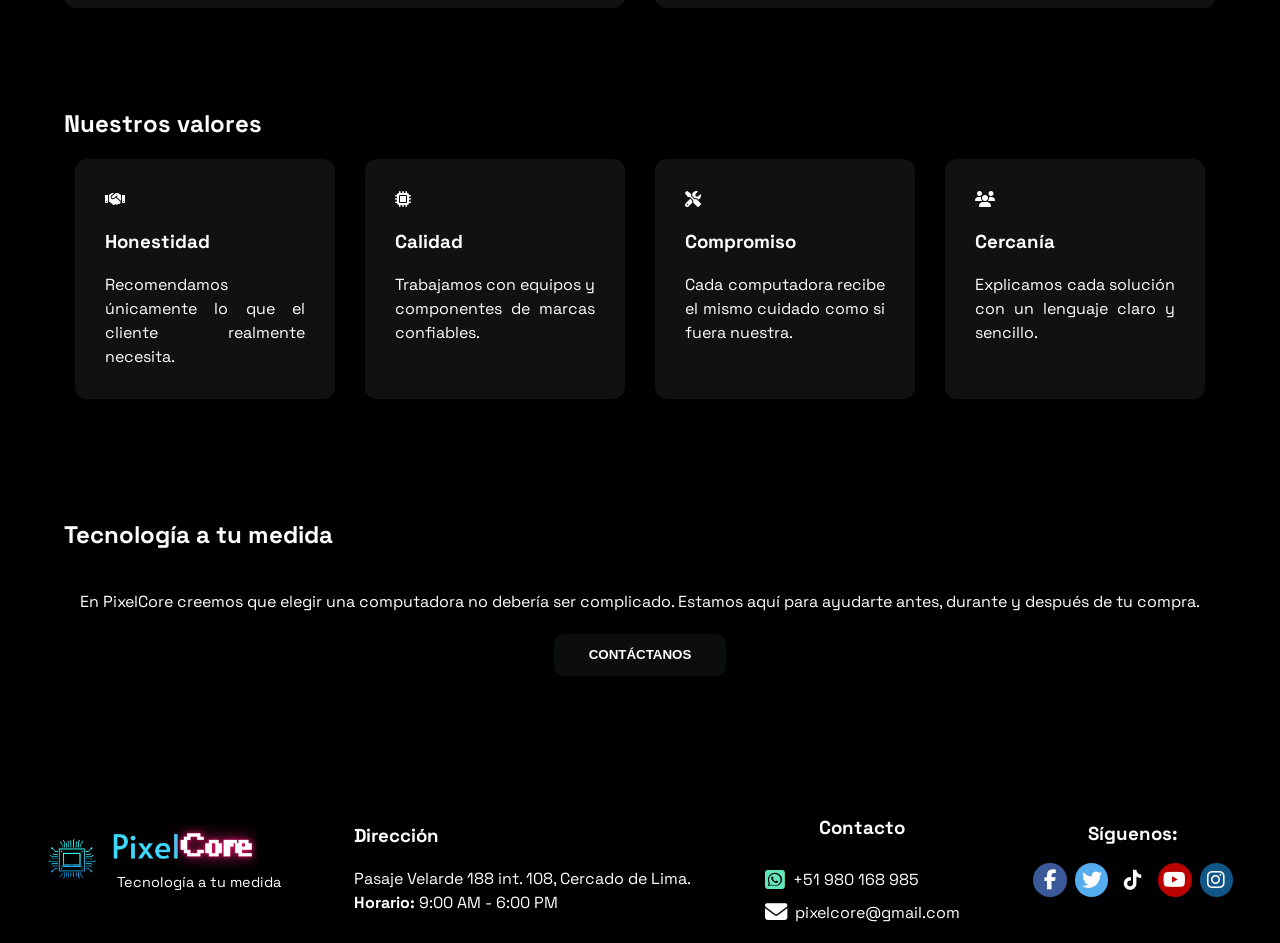
<file: paginas/nosotros.html>
<!DOCTYPE html>
<html lang="es">
<head>
    <meta charset="UTF-8">
    <meta name="viewport" content="width=device-width, initial-scale=1.0">
    <link rel="preconnect" href="https://fonts.googleapis.com">
    <link rel="preconnect" href="https://fonts.gstatic.com" crossorigin>
    <link href="https://fonts.googleapis.com/css2?family=Space+Grotesk:wght@300;400;500;700&display=swap" rel="stylesheet">
    <link rel="stylesheet" href="../css/styleNosotros.css">
    <link rel="stylesheet" href="https://cdnjs.cloudflare.com/ajax/libs/font-awesome/6.5.2/css/all.min.css">
    <title>PixelCore - Tecnología a tu medida</title>
</head>
<body>
    
    <!-- ========== HEADER ========== -->

    <header>
        <img class = "logo-img" src = "../imagenes/logo-pixelCore.png" alt="Logo de PixelCore">
        <div class = "logo-info">
            <img class = "logo-nombre" src = "../imagenes/nombre-pixelCore.png" alt="PixelCore">
            <p class = "logo-slogan">Tecnología a tu medida</p>
        </div>
        <nav class = "navbar" aria-label = "Navegación principal">
            <ul>
                <li><a href = "./index.html">INICIO</a></li>
                <li><a href = "./tienda.html">TIENDA</a></li>
                <li><a href = "./servicios">SERVICIOS</a></li>
                <li><a href = "./arma-tu-pc.html">ARMA TU PC</a></li>
                <li><a href = "#" class = "active">NOSOTROS</a></li>
                <li><a href = "./contacto.html">CONTACTO</a></li>
                <li><a href = "#">CARRITO DE COMPRAS</a></li>
            </ul>
        </nav>
    </header>

    <!-- ========== MAIN ========== -->

    <main>

        <!-- ========== Banner ========== -->
        <div class = "banner">
            <img src="../imagenes/nosotros/banner_nosotros.png" alt="Fundadores de la tienda">
        </div>

        <!-- ====== Presentación ====== -->
        <section class = "presentacion">
            <h1>Conoce PixelCore</h1>
            <p>Somos un equipo de cinco jóvenes apasionados por la tecnología que decidió convertir su experiencia y conocimientos en una tienda donde comprar una computadora sea sencillo, transparente y con asesoría real.</p>
            <audio src="../audios/nosotros.mp3" controls preload="auto"></audio>
        </section>

        <!-- ====== Historia ====== -->
        <section class = "historia">
            <div class = "texto">
                <h2>Nuestra historia</h2>

                <p>PixelCore nació de una amistad formada en las aulas de Cibertec. Compartíamos el interés por el hardware y la idea de que la tecnología debería ser accesible para cualquier persona.</p>
                <br>

                <p>Con el tiempo comenzamos ayudando a familiares y amigos a reparar, actualizar y armar sus equipos. Esa experiencia nos mostró que muchas personas necesitaban una asesoría honesta para elegir la computadora adecuada sin complicarse con términos técnicos ni pagar de más.</p>
                <br>

                <p>Hoy seguimos trabajando con la misma filosofía: ofrecer productos confiables, un servicio técnico responsable y una atención cercana para que cada cliente encuentre la solución que realmente necesita.</p>

            </div>

            <div class = "imagen">
                <img src = "../imagenes/nosotros/nosotros-trabajo-taller.png"
                    alt="Equipo de PixelCore trabajando">
            </div>

        </section>

        <!-- ========== Misión y visión ========== -->
        <section class="mision-vision">

            <article class="card">

                <i class="fa-solid fa-bullseye"></i>

                <h2>Misión</h2>

                <p>Ofrecer equipos de cómputo, componentes y accesorios de calidad a precios competitivos, complementados con servicios técnicos especializados que permitan a estudiantes, hogares y pequeños negocios contar con soluciones tecnológicas confiables.</p>

            </article>

            <article class="card">

                <i class="fa-solid fa-eye"></i>

                <h2>Visión</h2>

                <p>Ser la tienda de confianza en Lima para quienes buscan equipos confiables, asesoría honesta y soluciones tecnológicas adaptadas a cada necesidad.</p>

            </article>

        </section>

        <!-- ========== Valores ========== -->
        <section class="valores">

            <h2>Nuestros valores</h2>

            <div class="cards">

                <article class="card">

                    <i class="fa-solid fa-handshake"></i>

                    <h3>Honestidad</h3>
                    <p>Recomendamos únicamente lo que el cliente realmente necesita.</p>

                </article>

                <article class="card">

                    <i class="fa-solid fa-microchip"></i>

                    <h3>Calidad</h3>
                    <p>Trabajamos con equipos y componentes de marcas confiables.</p>

                </article>

                <article class="card">

                    <i class="fa-solid fa-screwdriver-wrench"></i>

                    <h3>Compromiso</h3>
                    <p>Cada computadora recibe el mismo cuidado como si fuera nuestra.</p>

                </article>

                <article class="card">

                    <i class="fa-solid fa-users"></i>

                    <h3>Cercanía</h3>
                    <p>Explicamos cada solución con un lenguaje claro y sencillo.</p>

                </article>

            </div>

        </section>

        <!-- ========== Contacto ========== -->
        <section class="contacto">

            <h2>Tecnología a tu medida</h2>

            <p>En PixelCore creemos que elegir una computadora no debería ser complicado. Estamos aquí para ayudarte antes, durante y después de tu compra.</p>

            <a href="./contacto.html">
                <button>CONTÁCTANOS</button>
            </a>

        </section>

    </main>

    <!-- ========== FOOTER ========== -->
    <footer>

        <div class = "footer-marca">
            <img class = "logo-img" src = "../imagenes/logo-pixelCore.png" alt = "Logo de PixelCore">
            <div class = "logo-info">
                <img class = "logo-nombre" src = "../imagenes/nombre-pixelCore.png" alt = "PixelCore">
                <p class = "logo-slogan">Tecnología a tu medida</p>
            </div>
        </div>

        <div class = "footer-direccion">
            <h3>Dirección</h3>
            <p>Pasaje Velarde 188 int. 108, Cercado de Lima.</p>
            <p><strong>Horario: </strong>9:00 AM - 6:00 PM</p>
        </div>

        <div class = "footer-contacto">
            <h3>Contacto</h3>
            <a  href = "https://www.whatsapp.com/" target = "_blank" rel = "noopener noreferrer" aria-label = "Contactar por Whatsapp">
                <i class="fa-brands fa-square-whatsapp"></i>
                <span>+51 980 168 985</span>
            </a>
            <a href = "https://www.gmail.com/" target = "_blank" rel = "noopener noreferrer" aria-label = "Contactar por correo electrónico">
                <i class="fa-solid fa-envelope"></i>
                <span>pixelcore@gmail.com</span>
            </a>
        </div>

        <div class = "footer-redes">
            <h3>Síguenos:</h3>

            <div class = "redes-iconos">
                <a class = "social-button facebook" href = "https://www.facebook.com/" target = "_blank" rel = "noopener noreferrer" aria-label = "Visitar perfil de Facebook">
                    <i class="fab fa-facebook-f" aria-hidden="true"></i>
                </a>
                <a class = "social-button twitter" href = "https://www.twitter.com/" target = "_blank" rel = "noopener noreferrer" aria-label = "Visitar perfil de Twitter">
                    <i class = "fab fa-twitter" aria-hidden = "true"></i>
                </a>
                <a class = "social-button tiktok" href = "https://www.tiktok.com/" target = "_blank" rel = "noopener noreferrer" aria-label = "Visitar perfil de TikTok">
                    <i class = "fab fa-tiktok" aria-hidden = "true"></i>
                </a>
                <a class = "social-button youtube" href = "https://www.youtube.com/" target = "_blank" rel = "noopener noreferrer" aria-label = "Visitar canal de YouTube">
                    <i class = "fab fa-youtube" aria-hidden = "true"></i>
                </a>
                <a class = "social-button instagram" href = "https://www.instagram.com/" target = "_blank" rel = "noopener noreferrer" aria-label = "Visitar perfil de Instagram">
                    <i class = "fab fa-instagram" aria-hidden = "true"></i>
                </a>
            </div>

        </div>

    </footer>
</body>
</html>
</file>
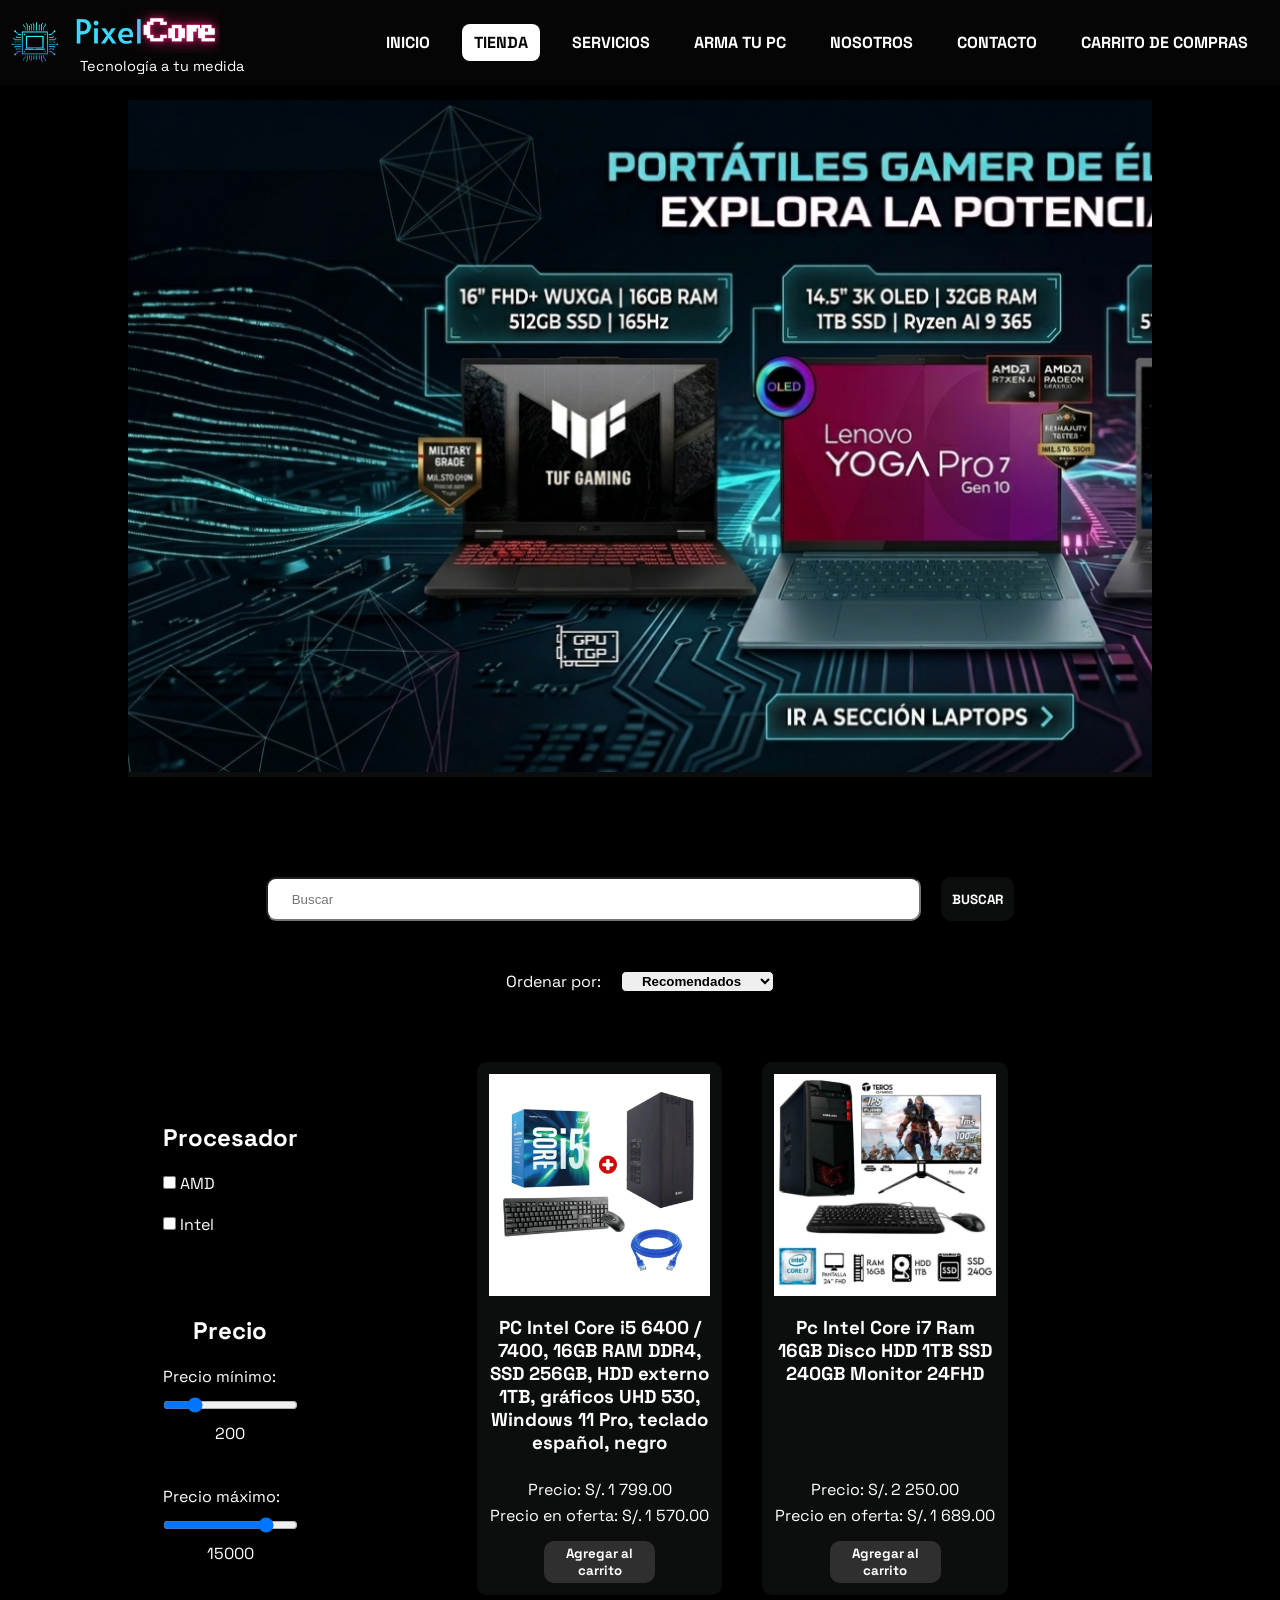
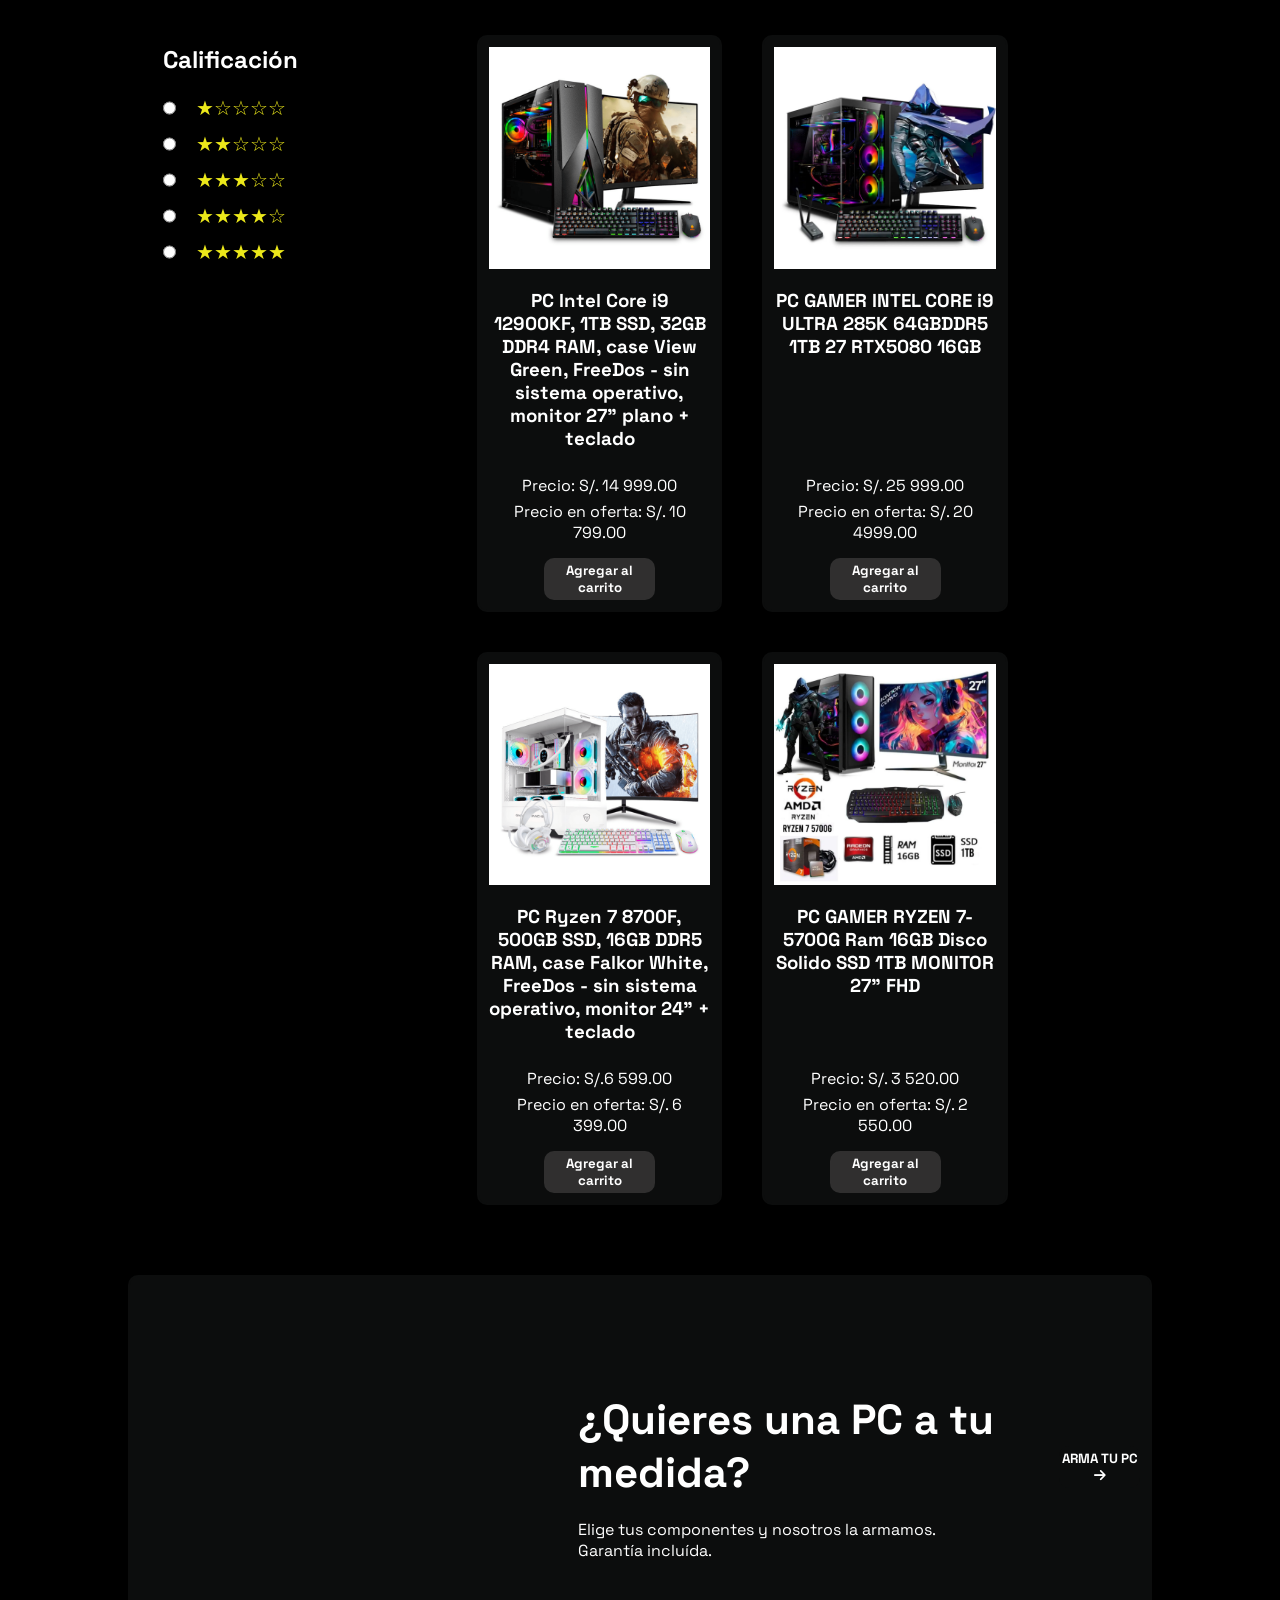
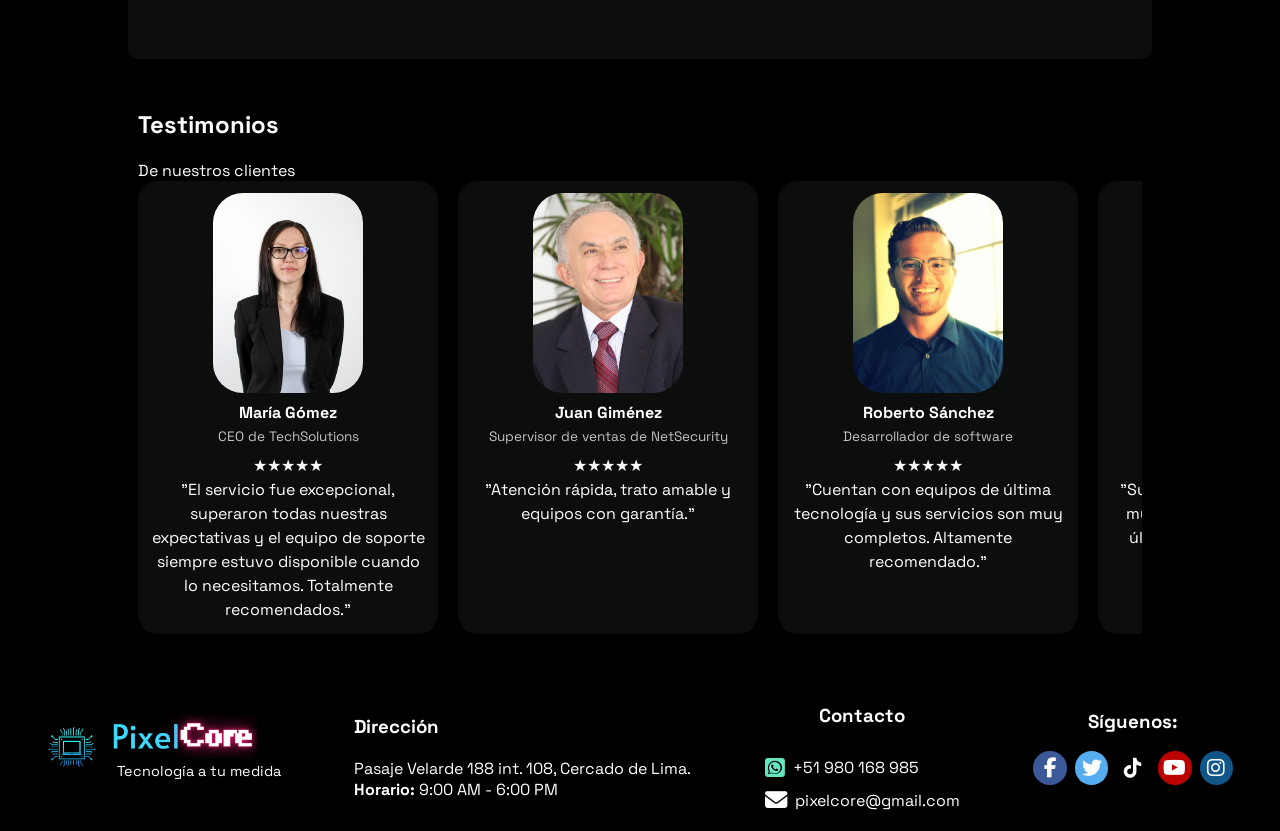
<file: paginas/pcEscritorio.html>
<!DOCTYPE html>
<html lang="es">
<head>
    <meta charset="UTF-8">
    <meta name="viewport" content="width=device-width, initial-scale=1.0">
    <link rel="preconnect" href="https://fonts.googleapis.com">
    <link rel="preconnect" href="https://fonts.gstatic.com" crossorigin>
    <link href="https://fonts.googleapis.com/css2?family=Space+Grotesk:wght@300;400;500;700&display=swap" rel="stylesheet">
    <link rel="stylesheet" href="../css/stylePcEscritorio.css">
    <link rel="stylesheet" href="https://cdnjs.cloudflare.com/ajax/libs/font-awesome/6.5.2/css/all.min.css">
    <script src = "../js/scriptPrecio.js" defer></script>
    <title>PixelCore - Tecnología a tu medida</title>
</head>
<body>
    <!-- ========== HEADER ========== -->

    <header>
        <img class = "logo-img" src = "../imagenes/logo-pixelCore.png" alt="Logo de PixelCore">
        <div class = "logo-info">
            <img class = "logo-nombre" src = "../imagenes/nombre-pixelCore.png" alt="PixelCore">
            <p class = "logo-slogan">Tecnología a tu medida</p>
        </div>
        <nav class = "navbar" aria-label = "Navegación principal">
            <ul>
                <li><a href = "./index.html">INICIO</a></li>
                <li><a href = "./tienda.html" class = "active">TIENDA</a></li>
                <li><a href = "#">SERVICIOS</a></li>
                <li><a href = "#">ARMA TU PC</a></li>
                <li><a href = "./nosotros.html">NOSOTROS</a></li>
                <li><a href = "./contacto.html">CONTACTO</a></li>
                <li><a href = "#">CARRITO DE COMPRAS</a></li>
            </ul>
        </nav>
    </header>
    <!-- ========== MAIN ========== -->

    <main>

        <!-- Banner -->
        <section class = "carrusel">
            <div class = "carrusel-viewport">
                <div class = "carrusel-contenedor">
                    <a href="./laptops.html"><img src = "../imagenes/banners/banner_laptop.png" alt = "banner de laptops"></a>
                    <a href="./pcEscritorio.html"><img src = "../imagenes/banners/banner_pc.png" alt = "banner de PC's"></a>
                    <a href="./componentes.html"><img src = "../imagenes/banners/banner_componentes.png" alt = "banner de componentes de PC"></a>
                    <a href="./perifericos.html"><img src = "../imagenes/banners/banner_perifericos.png" alt = "Periféricos"></a>
                </div>
            </div>
        </section>

        <div class = "formulario">
            <!-- Buscar -->  
            <search>
                <form action = "#" method = "get">
                    <input type = "search" placeholder = " Buscar">
                    <button type = "submit"><strong>BUSCAR</strong></button>
                </form>
            </search>

            <!-- Opciones -->  
            <form class = "opciones" action="#"" method = "get">
                <p>Ordenar por: </p>
                <select name = "opciones-laptop">
                    <option value="recomendados" selected>Recomendados</option>
                    <option value="precio-menor-mayor">Precio de menor a mayor</option>
                    <option value="precio-mayor-menor">Precio de mayor a menor</option>
                    <option value="nuevos">Nuevos productos</option>
                </select>
            </form>
        </div>

        <!-- Contenedor principal -->

        <div class = "contenedor-principal">

            <!-- Categorías -->  
            <aside>
                <form action="#" class = "procesadores">
                    <h2>Procesador</h2>
                    <div class = "checkbox">
                        <input type="checkbox" name="procesador" value="amd"> 
                        <label for="">AMD</label>
                    </div>
                    <div class = "checkbox">
                        <input type="checkbox" name="procesador" value="intel">
                        <label for="">Intel</label>
                    </div>

                    <h2>Precio</h2>
                    <div class = "precio">
                        <label>
                            Precio mínimo:
                            <input type="range" id="minPrecio" min="0" max="1000" step="10" value="200">
                            <span id="valorMin">200</span>
                        </label>
                        <br><br>
                        <label>
                            Precio máximo:
                            <input type="range" id="maxPrecio" min="0" max="1000" step="10" value="800">
                            <span id="valorMax">15000</span>
                        </label>
                    </div>

                    <h2>Calificación</h2>
                    <div class = "calificacion">
                        <div class = "calificacion estrellas">
                            <input type="radio" name="estrellas" id="star5" value="5">
                            <label for="star5">★★★★★</label>
                        </div>
                        <div class = "calificacion estrellas">
                            <input type="radio" name="estrellas" id="star4" value="4">
                            <label for="star4">★★★★☆</label>
                        </div>
                        <div class = "calificacion estrellas">
                            <input type="radio" name="estrellas" id="star3" value="3">
                            <label for="star3">★★★☆☆</label>
                        </div>
                        <div class = "calificacion estrellas">
                            <input type="radio" name="estrellas" id="star2" value="2">
                            <label for="star2">★★☆☆☆</label>
                        </div>
                        <div class = "calificacion estrellas">
                            <input type="radio" name="estrellas" id="star1" value="1">
                            <label for="star1">★☆☆☆☆</label>
                        </div>
                    </div>
                </form>
                
            </aside>

            <!-- Equipos-->  
            <section class = "equipos">

                <figure>
                    <img src="../imagenes/pc/intel core i5 6400.webp" alt="PC intel core i5 6400">
                    <figcaption>
                        <h3>PC Intel Core i5 6400 / 7400, 16GB RAM DDR4, SSD 256GB, HDD externo 1TB, gráficos UHD 530, Windows 11 Pro, teclado español, negro</h3>
                        <div class="precios">
                            <p>Precio: S/. 1 799.00</p>
                            <p>Precio en oferta: S/. 1 570.00</p>
                        </div>
                    </figcaption>
                    <button>Agregar al carrito</button>
                </figure>

                <figure>
                    <img src="../imagenes/pc/intel core i7 16GB RAM.webp" alt="PC intel core i7 16GB RAM">
                    <figcaption>
                        <h3>Pc Intel Core i7 Ram 16GB Disco HDD 1TB SSD 240GB Monitor 24FHD</h3>
                        <div class="precios">
                            <p>Precio: S/. 2 250.00</p>
                            <p>Precio en oferta: S/. 1 689.00</p>
                        </div>
                    </figcaption>
                    <button>Agregar al carrito</button>
                </figure>

                <figure>
                    <img src="../imagenes/pc/intel core i9 12900KF.jpg" alt="PC intel core i9">
                    <figcaption>
                        <h3>PC Intel Core i9 12900KF, 1TB SSD, 32GB DDR4 RAM, case View Green, FreeDos - sin sistema operativo, monitor 27" plano + teclado</h3>
                        <div class="precios">
                            <p>Precio: S/. 14 999.00</p>
                            <p>Precio en oferta: S/. 10 799.00</p>
                        </div>
                    </figcaption>
                    <button>Agregar al carrito</button>
                </figure>

                <figure>
                    <img src="../imagenes/pc/intel core i9 ultra 285k.webp" alt="PC intel core i9 ultra">
                    <figcaption>
                        <h3>PC GAMER INTEL CORE i9 ULTRA 285K 64GBDDR5 1TB 27 RTX5080 16GB</h3>
                        <div class="precios">
                            <p>Precio: S/. 25 999.00</p>
                            <p>Precio en oferta: S/. 20 4999.00</p>
                        </div>
                    </figcaption>
                    <button>Agregar al carrito</button>
                </figure>

                <figure>
                    <img src="../imagenes/pc/ryzen 7 8700F.jpg" alt="PC ryzen 7 8700F">
                    <figcaption>
                        <h3>PC Ryzen 7 8700F, 500GB SSD, 16GB DDR5 RAM, case Falkor White, FreeDos - sin sistema operativo, monitor 24" + teclado</h3>
                        <div class="precios">
                            <p>Precio: S/.6 599.00</p>
                            <p>Precio en oferta: S/. 6 399.00</p>
                        </div>
                    </figcaption>
                    <button>Agregar al carrito</button>
                </figure>

                <figure>
                    <img src="../imagenes/pc/ryzen 7-5700G 16GB RAM.webp" alt="PC ryzen 7 5700G">
                    <figcaption>
                        <h3>PC GAMER RYZEN 7-5700G Ram 16GB Disco Solido SSD 1TB MONITOR 27” FHD</h3>
                        <div class="precios">
                            <p>Precio: S/. 3 520.00</p>
                            <p>Precio en oferta: S/. 2 550.00 </p>
                        </div>
                    </figcaption>
                    <button>Agregar al carrito</button>
                </figure>

            </section>

        </div>

         <!-- Armado de PC -->
        <section class = "armado-pc seccion interior">
                <iframe 
                    width = "720" height = "360"
                    src = "https://www.youtube-nocookie.com/embed/bmqyrYRSf_Q?si=VLhyrjJyoLAX0cys" 
                    title = "Video: Cómo armar tu PC con PixelCore" 
                    frameborder = "0" 
                    allow = "accelerometer; autoplay; clipboard-write; encrypted-media; gyroscope; picture-in-picture; web-share" 
                    referrerpolicy = "strict-origin-when-cross-origin" 
                    allowfullscreen>
                </iframe>
                <div class = "armado-pc-texto">
                    <h3>¿Quieres una PC a tu medida?</h3>
                    <p>Elige tus componentes y nosotros la armamos.</p>
                    <p>Garantía incluída.</p>   
                </div>
                <a href="./arma-tu-pc.html">
                    <button>ARMA TU PC <i class="fas fa-arrow-right"></i></button>
                </a>
            </section>

        <!-- Testimonios -->
        <section class = "testimonios seccion-interior">

            <h2>Testimonios</h2>
            <p>De nuestros clientes</p>

            <div class = "testimonios-slider">

                <div class = "testimonios-track">

                    <!-- Primer grupo de tarjetas -->
                    <article class = "testimonio-card">
                        <img src = "../imagenes/testimonios/persona-1.jpg" alt = "Foto de María Gómez">
                        <h4>María Gómez</h4>
                        <p class = "testimonio-cargo">CEO de TechSolutions</p>
                        <div class = "estrellas" aria-label = "5 estrellas">★★★★★</div>
                        <p>"El servicio fue excepcional, superaron todas nuestras expectativas y el equipo de soporte siempre estuvo disponible cuando lo necesitamos. Totalmente recomendados."</p>
                    </article>

                    <article class = "testimonio-card">
                        <img src = "../imagenes/testimonios/persona-2.jpg" alt = "Foto de Juan Giménez">
                        <h4>Juan Giménez</h4>
                        <p class = "testimonio-cargo">Supervisor de ventas de NetSecurity</p>
                        <div class = "estrellas" aria-label = "5 estrellas">★★★★★</div>
                        <p>"Atención rápida, trato amable y equipos con garantía."</p>
                    </article>

                    <article class = "testimonio-card">
                        <img src = "../imagenes/testimonios/persona-3.jpg" alt = "Foto de Roberto Sánchez">
                        <h4>Roberto Sánchez</h4>
                        <p class = "testimonio-cargo">Desarrollador de software</p>
                        <div class = "estrellas" aria-label = "5 estrellas">★★★★★</div>
                        <p>"Cuentan con equipos de última tecnología y sus servicios son muy completos. Altamente recomendado."</p>
                    </article>

                    <article class = "testimonio-card">
                        <img src = "../imagenes/testimonios/persona-4.jpg" alt = "Foto de Manuel Suárez">
                        <h4>Manuel Suárez</h4>
                        <p class = "testimonio-cargo">Gamer profesional</p>
                        <div class = "estrellas" aria-label = "5 estrellas">★★★★★</div>
                        <p>"Su servicio de Armado de PC's es muy completo. Cuentan con los últimos componentes y a buen precio."</p>
                    </article>

                    <!-- Copia del primer grupo de tarjetas -->
                    <article class = "testimonio-card">
                        <img src = "../imagenes/testimonios/persona-1.jpg" alt = "Foto de María Gómez">
                        <h4>María Gómez</h4>
                        <p class = "testimonio-cargo">CEO de TechSolutions</p>
                        <div class = "estrellas" aria-label = "5 estrellas">★★★★★</div>
                        <p>"El servicio fue excepcional, superaron todas nuestras expectativas y el equipo de soporte siempre estuvo disponible cuando lo necesitamos. Totalmente recomendados."</p>
                    </article>

                    <article class = "testimonio-card">
                        <img src = "../imagenes/testimonios/persona-2.jpg" alt = "Foto de Juan Giménez">
                        <h4>Juan Giménez</h4>
                        <p class = "testimonio-cargo">Supervisor de ventas de NetSecurity</p>
                        <div class = "estrellas" aria-label = "5 estrellas">★★★★★</div>
                        <p>"Atención rápida, trato amable y equipos con garantía."</p>
                    </article>

                    <article class = "testimonio-card">
                        <img src = "../imagenes/testimonios/persona-3.jpg" alt = "Foto de Roberto Sánchez">
                        <h4>Roberto Sánchez</h4>
                        <p class = "testimonio-cargo">Desarrollador de software</p>
                        <div class = "estrellas" aria-label = "5 estrellas">★★★★★</div>
                        <p>"Cuentan con equipos de última tecnología y sus servicios son muy completos. Altamente recomendado."</p>
                    </article>

                    <article class = "testimonio-card">
                        <img src = "../imagenes/testimonios/persona-4.jpg" alt = "Foto de Manuel Suárez">
                        <h4>Manuel Suárez</h4>
                        <p class = "testimonio-cargo">Gamer profesional</p>
                        <div class = "estrellas" aria-label = "5 estrellas">★★★★★</div>
                        <p>"Su servicio de Armado de PC's es muy completo. Cuentan con los últimos componentes y a buen precio."</p>
                    </article>

                </div>

            </div>

        </section>

    </main>

    <!-- ========== FOOTER ========== -->
    <footer>

        <div class = "footer-marca">
            <img class = "logo-img" src = "../imagenes/logo-pixelCore.png" alt = "Logo de PixelCore">
            <div class = "logo-info">
                <img class = "logo-nombre" src = "../imagenes/nombre-pixelCore.png" alt = "PixelCore">
                <p class = "logo-slogan">Tecnología a tu medida</p>
            </div>
        </div>

        <div class = "footer-direccion">
            <h3>Dirección</h3>
            <p>Pasaje Velarde 188 int. 108, Cercado de Lima.</p>
            <p><strong>Horario: </strong>9:00 AM - 6:00 PM</p>
        </div>

        <div class = "footer-contacto">
            <h3>Contacto</h3>
            <a  href = "https://www.whatsapp.com/" target = "_blank" rel = "noopener noreferrer" aria-label = "Contactar por Whatsapp">
                <i class="fa-brands fa-square-whatsapp"></i>
                <span>+51 980 168 985</span>
            </a>
            <a href = "https://www.gmail.com/" target = "_blank" rel = "noopener noreferrer" aria-label = "Contactar por correo electrónico">
                <i class="fa-solid fa-envelope"></i>
                <span>pixelcore@gmail.com</span>
            </a>
        </div>

        <div class = "footer-redes">
            <h3>Síguenos:</h3>

            <div class = "redes-iconos">
                <a class = "social-button facebook" href = "https://www.facebook.com/" target = "_blank" rel = "noopener noreferrer" aria-label = "Visitar perfil de Facebook">
                    <i class="fab fa-facebook-f" aria-hidden="true"></i>
                </a>
                <a class = "social-button twitter" href = "https://www.twitter.com/" target = "_blank" rel = "noopener noreferrer" aria-label = "Visitar perfil de Twitter">
                    <i class = "fab fa-twitter" aria-hidden = "true"></i>
                </a>
                <a class = "social-button tiktok" href = "https://www.tiktok.com/" target = "_blank" rel = "noopener noreferrer" aria-label = "Visitar perfil de TikTok">
                    <i class = "fab fa-tiktok" aria-hidden = "true"></i>
                </a>
                <a class = "social-button youtube" href = "https://www.youtube.com/" target = "_blank" rel = "noopener noreferrer" aria-label = "Visitar canal de YouTube">
                    <i class = "fab fa-youtube" aria-hidden = "true"></i>
                </a>
                <a class = "social-button instagram" href = "https://www.instagram.com/" target = "_blank" rel = "noopener noreferrer" aria-label = "Visitar perfil de Instagram">
                    <i class = "fab fa-instagram" aria-hidden = "true"></i>
                </a>
            </div>

        </div>

    </footer>
</body>
</html>
</file>
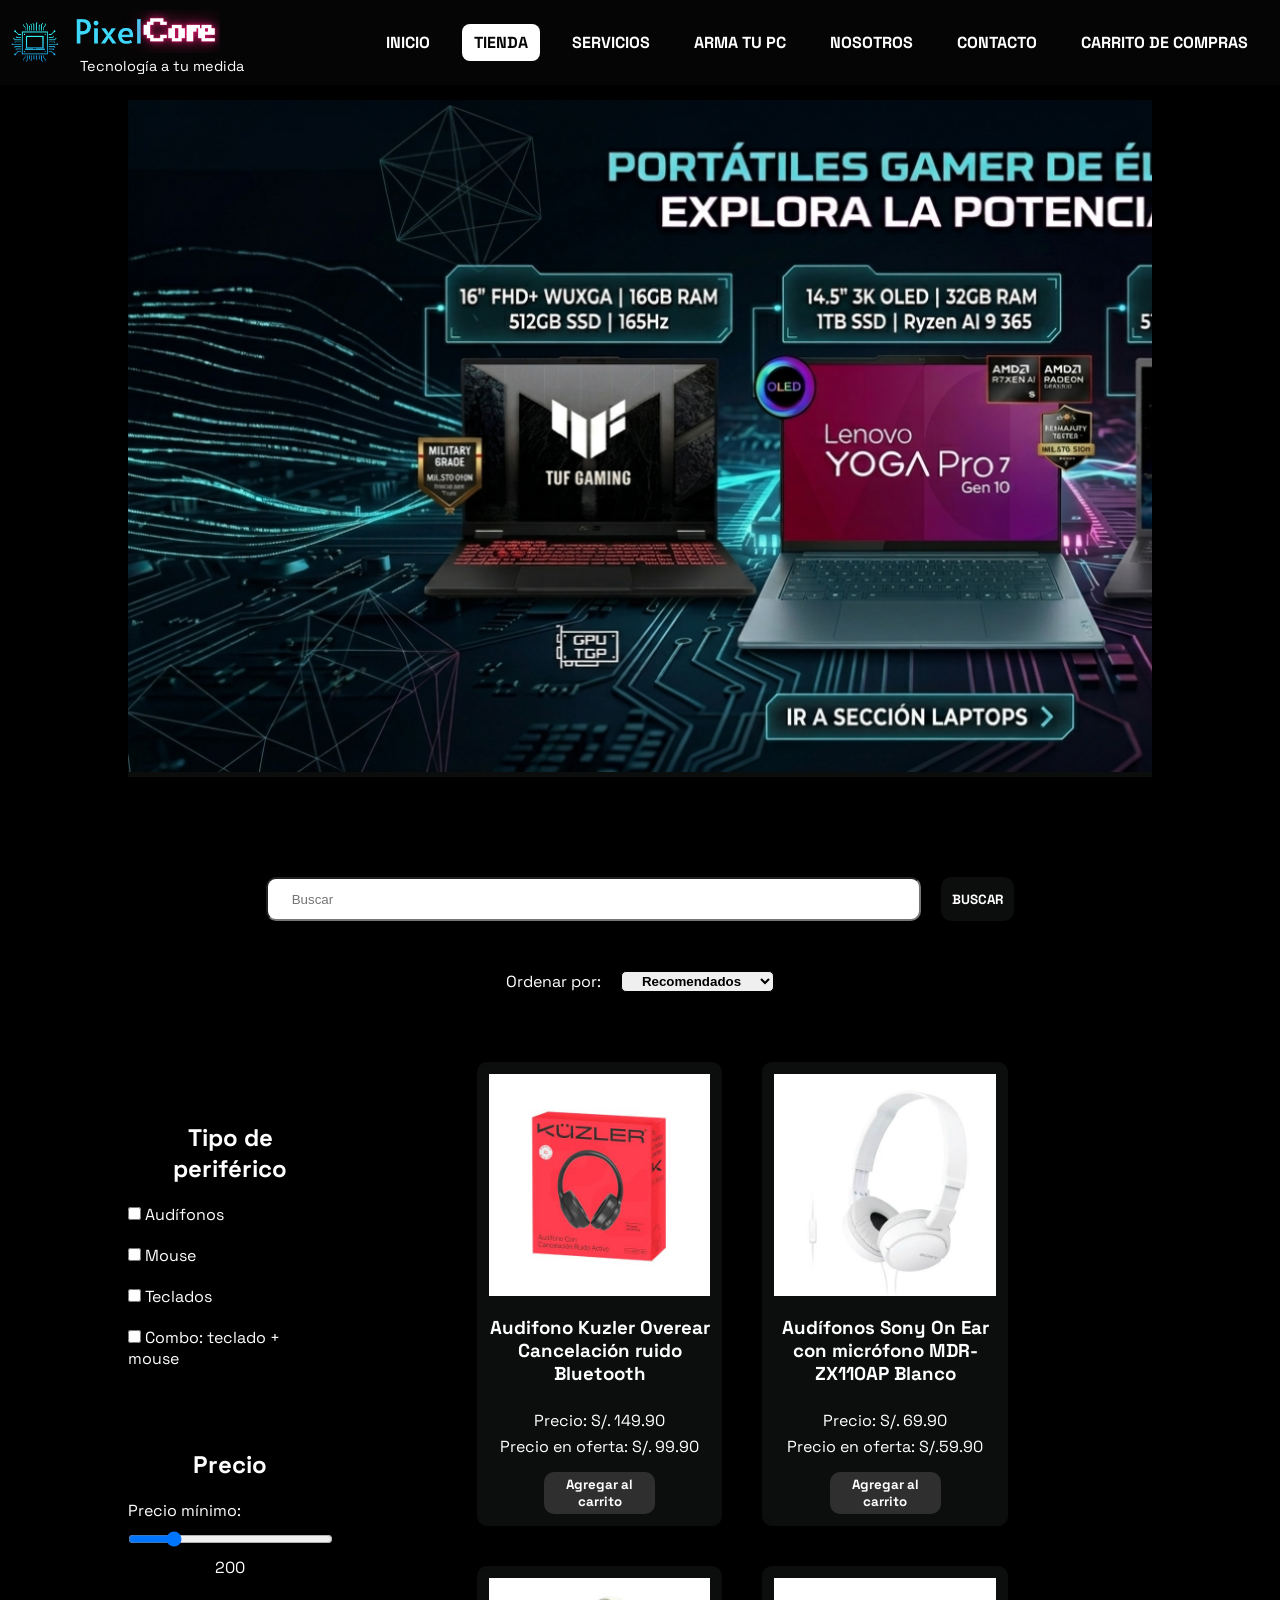
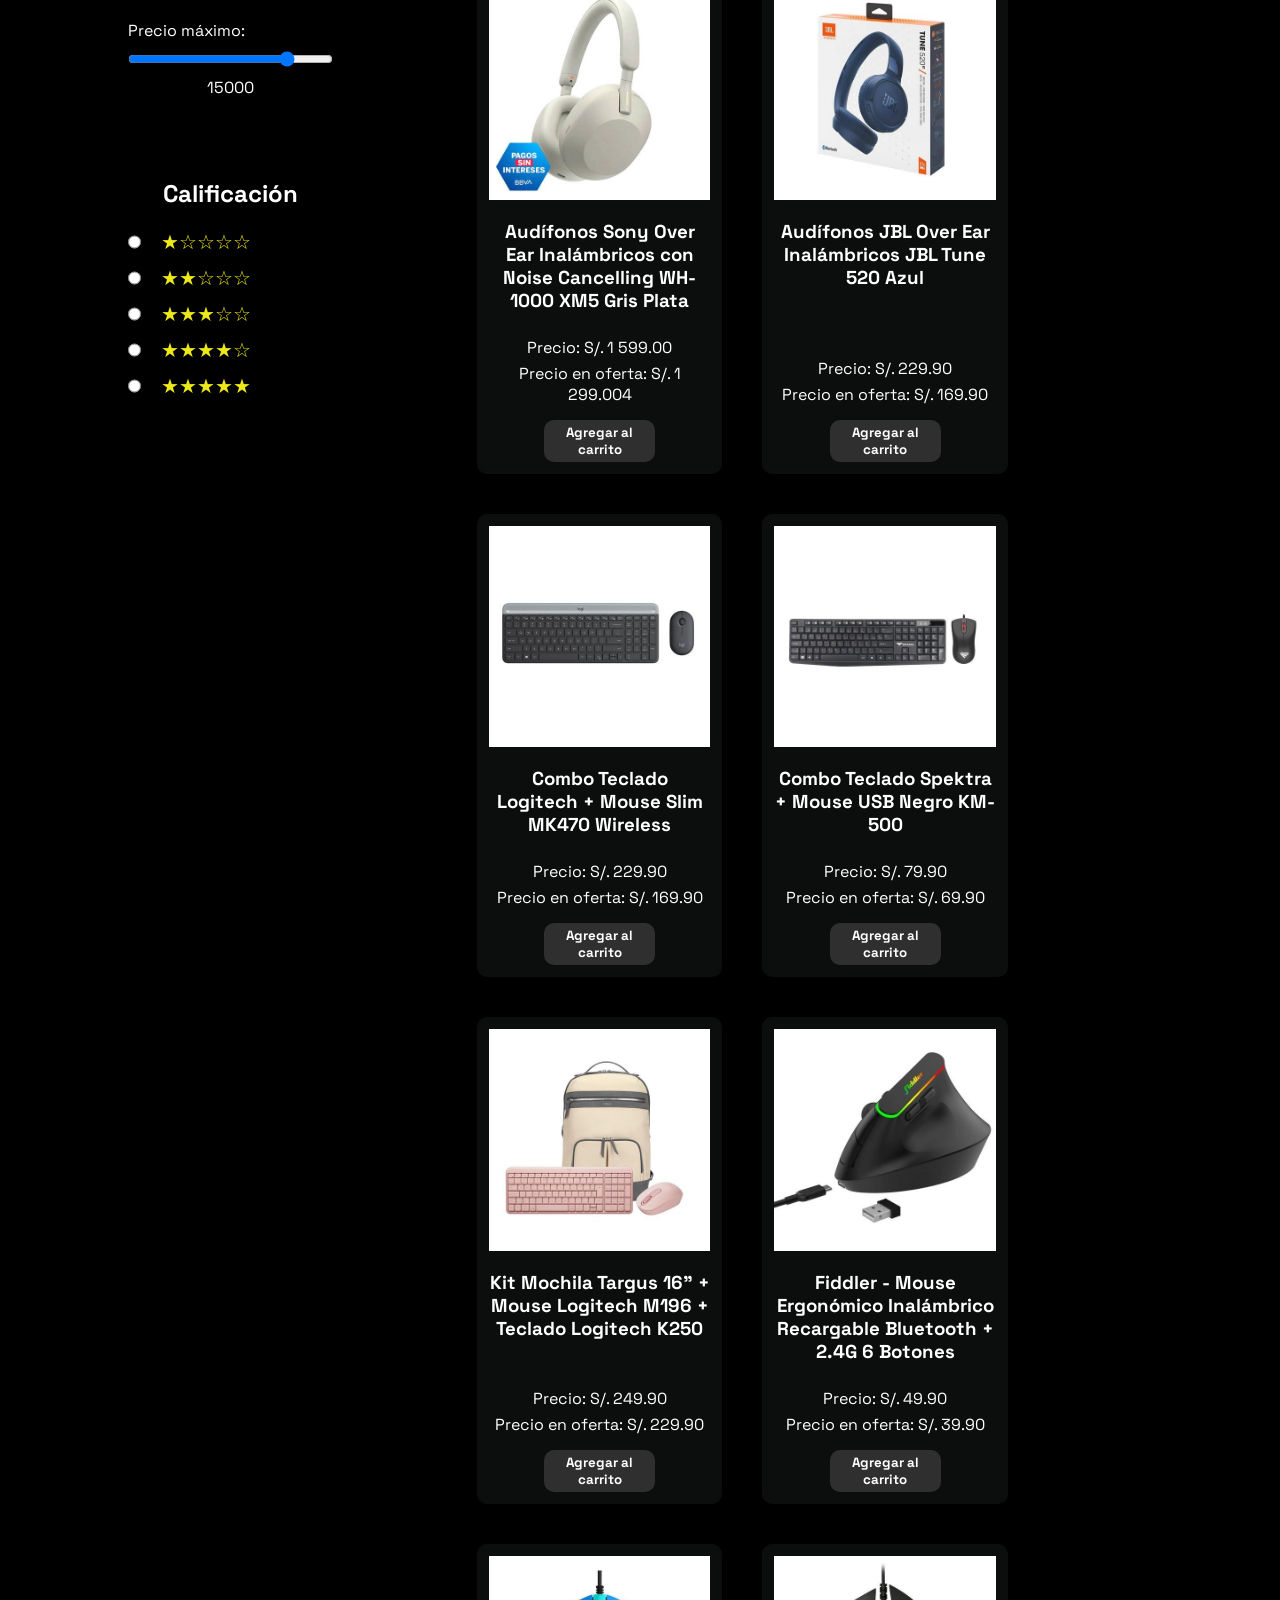
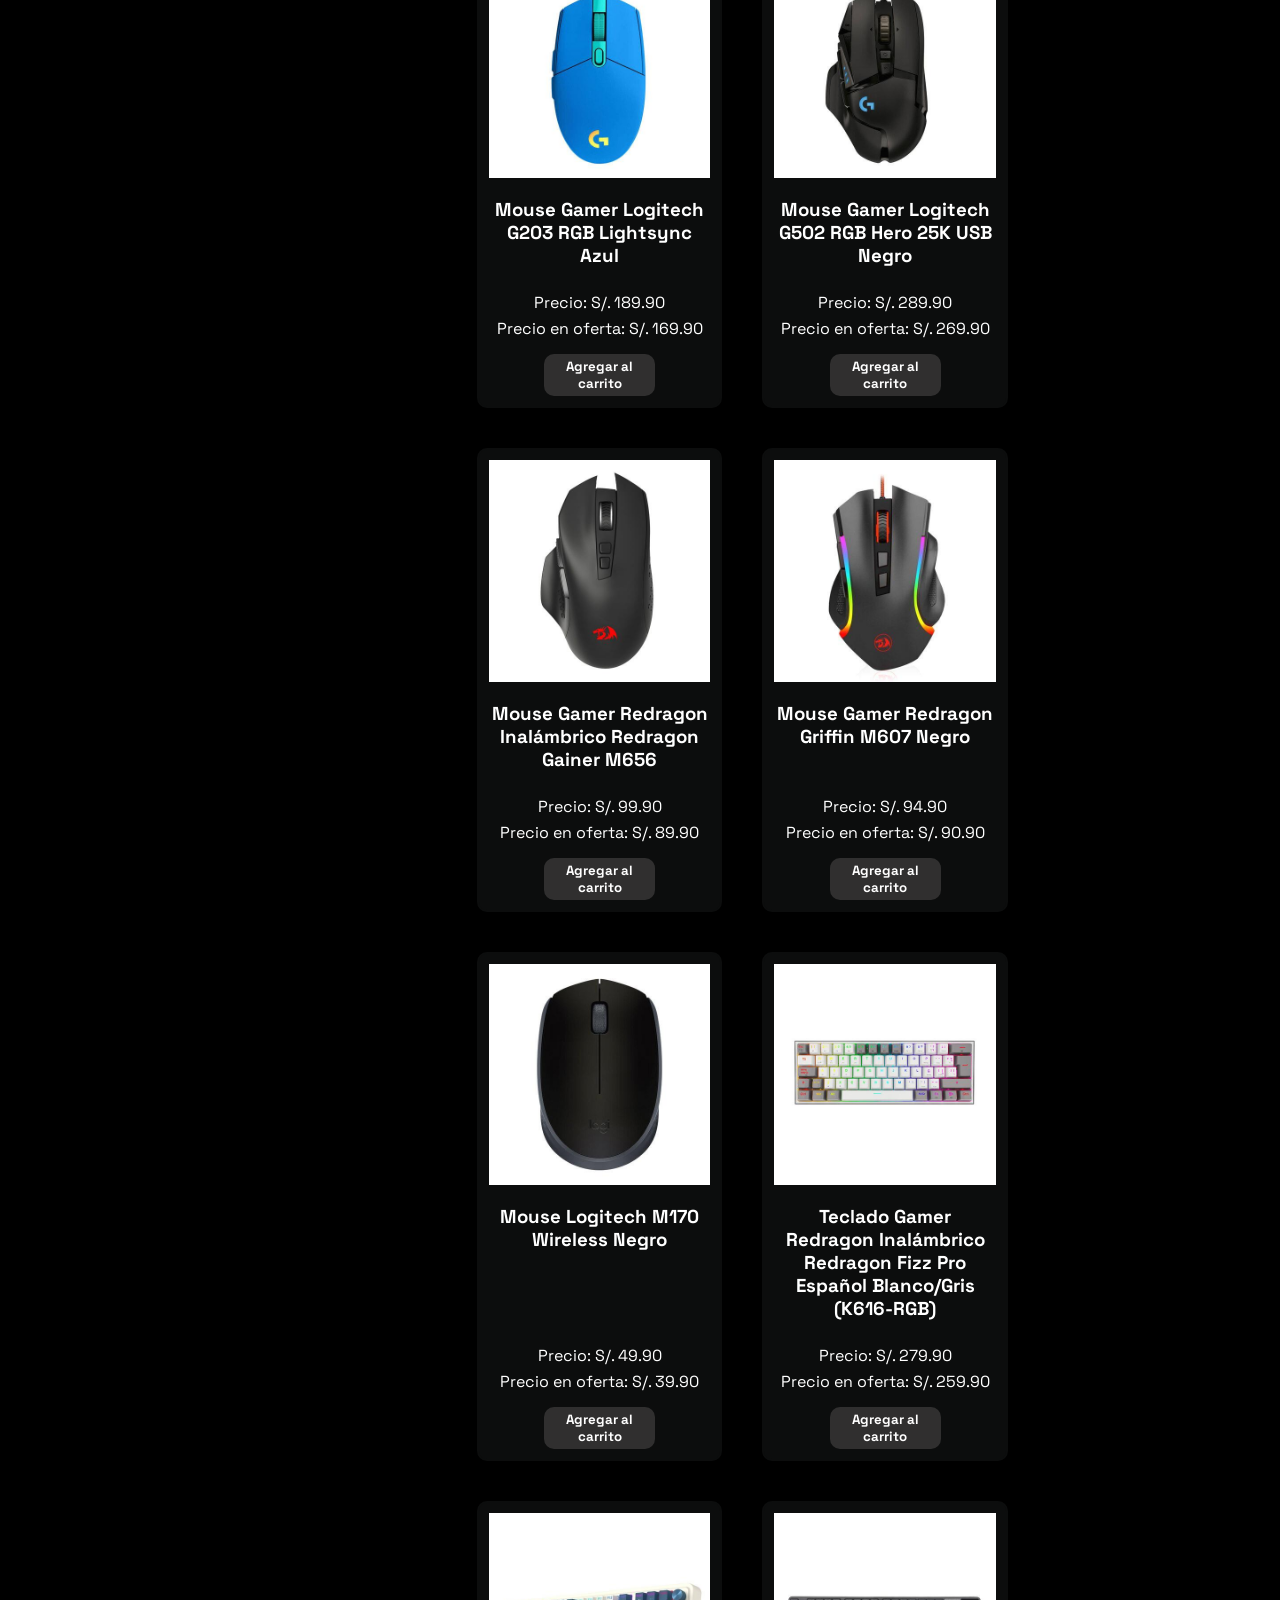
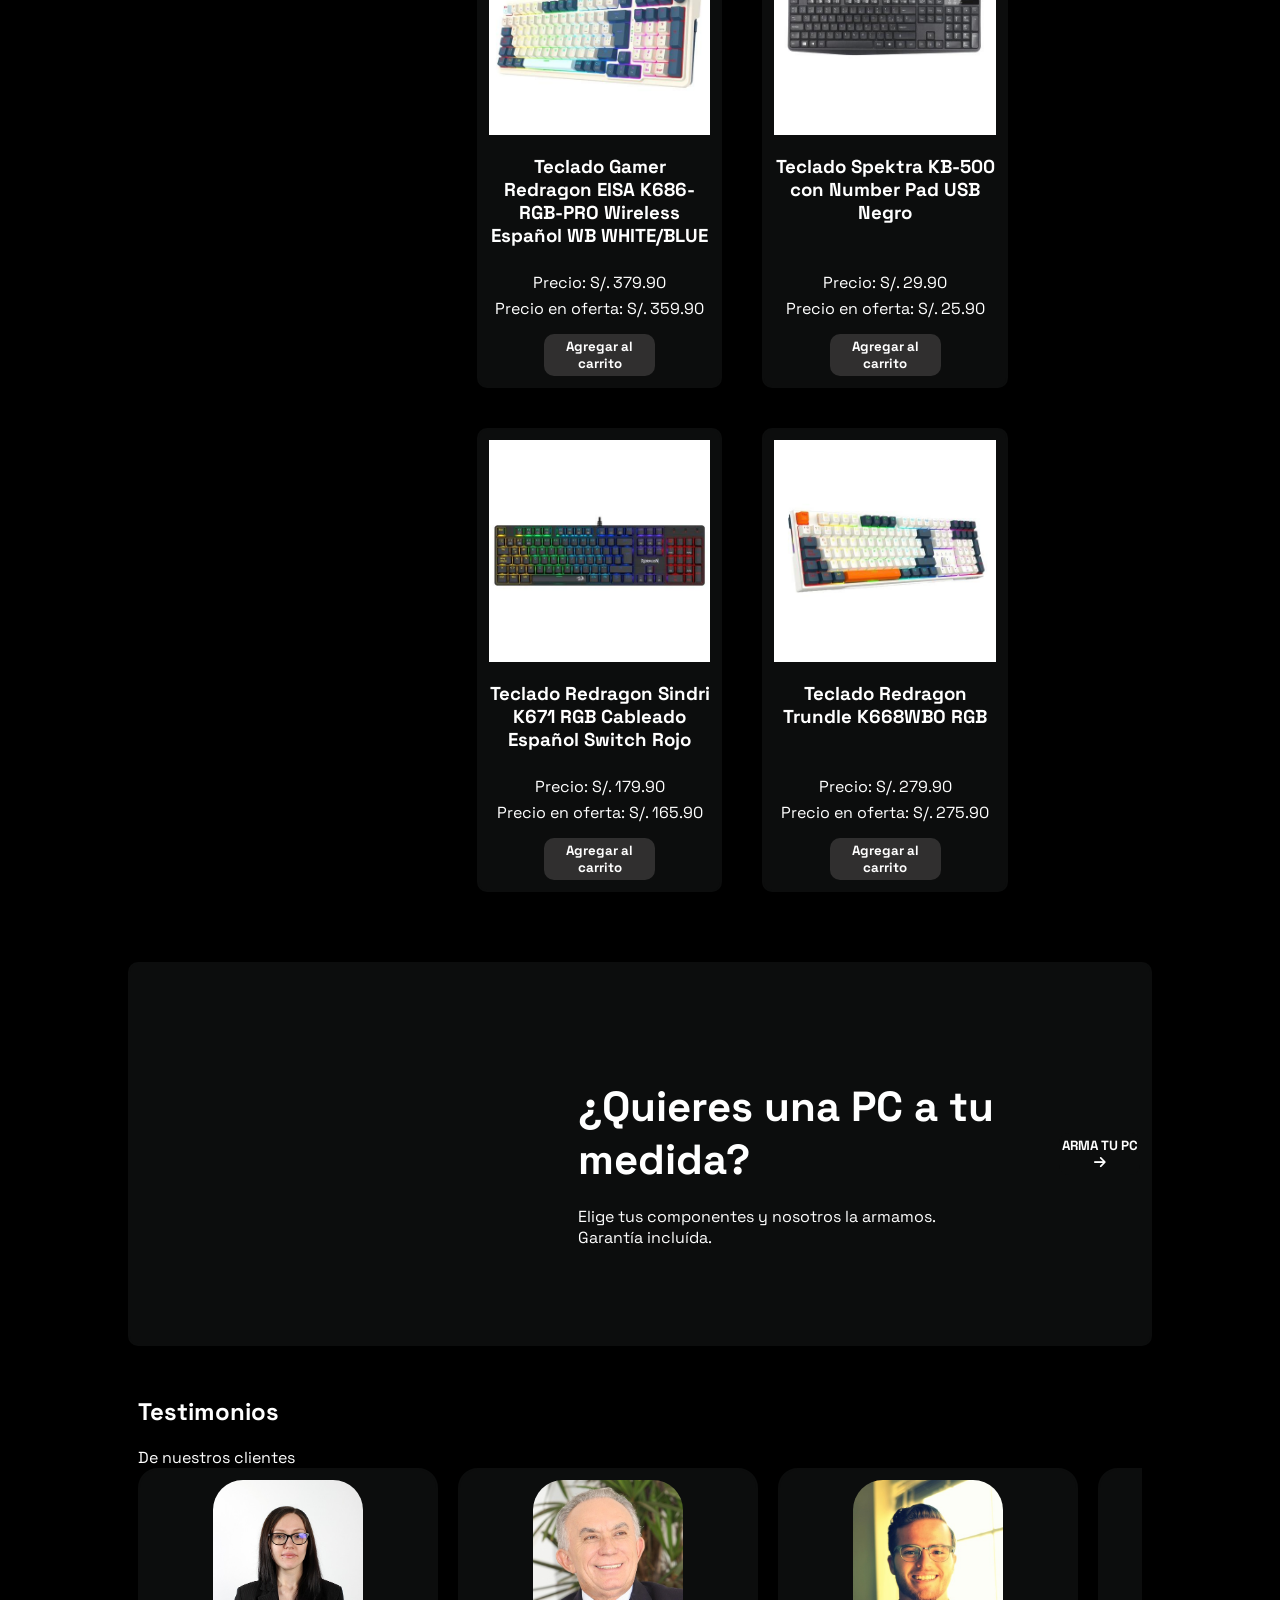
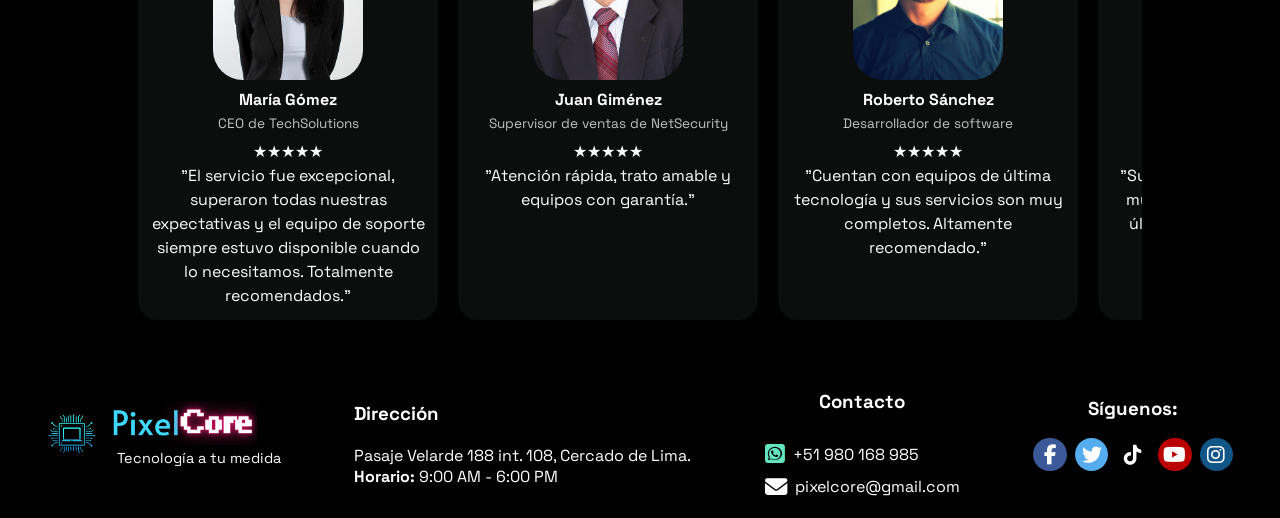
<file: paginas/perifericos.html>
<!DOCTYPE html>
<html lang="es">
<head>
    <meta charset="UTF-8">
    <meta name="viewport" content="width=device-width, initial-scale=1.0">
    <link rel="preconnect" href="https://fonts.googleapis.com">
    <link rel="preconnect" href="https://fonts.gstatic.com" crossorigin>
    <link href="https://fonts.googleapis.com/css2?family=Space+Grotesk:wght@300;400;500;700&display=swap" rel="stylesheet">
    <link rel="stylesheet" href="../css/stylePerifericos.css">
    <link rel="stylesheet" href="https://cdnjs.cloudflare.com/ajax/libs/font-awesome/6.5.2/css/all.min.css">
    <script src = "../js/scriptPrecio.js" defer></script>
    <title>PixelCore - Tecnología a tu medida</title>
</head>
<body>
    <!-- ========== HEADER ========== -->

    <header>
        <img class = "logo-img" src = "../imagenes/logo-pixelCore.png" alt="Logo de PixelCore">
        <div class = "logo-info">
            <img class = "logo-nombre" src = "../imagenes/nombre-pixelCore.png" alt="PixelCore">
            <p class = "logo-slogan">Tecnología a tu medida</p>
        </div>
        <nav class = "navbar" aria-label = "Navegación principal">
            <ul>
                <li><a href = "./index.html">INICIO</a></li>
                <li><a href = "./tienda.html" class = "active">TIENDA</a></li>
                <li><a href = "#">SERVICIOS</a></li>
                <li><a href = "#">ARMA TU PC</a></li>
                <li><a href = "./nosotros.html">NOSOTROS</a></li>
                <li><a href = "./contacto.html">CONTACTO</a></li>
                <li><a href = "#">CARRITO DE COMPRAS</a></li>
            </ul>
        </nav>
    </header>
    <!-- ========== MAIN ========== -->

    <main>

        <!-- Banner -->
        <section class = "carrusel">
            <div class = "carrusel-viewport">
                <div class = "carrusel-contenedor">
                    <a href="./laptops.html"><img src = "../imagenes/banners/banner_laptop.png" alt = "banner de laptops"></a>
                    <a href="./pcEscritorio.html"><img src = "../imagenes/banners/banner_pc.png" alt = "banner de PC's"></a>
                    <a href="./componentes.html"><img src = "../imagenes/banners/banner_componentes.png" alt = "banner de componentes de PC"></a>
                    <a href="./perifericos.html"><img src = "../imagenes/banners/banner_perifericos.png" alt = "Periféricos"></a>
                </div>
            </div>
        </section>

        <div class = "formulario">
            <!-- Buscar -->  
            <search>
                <form action = "#" method = "get">
                    <input type = "search" placeholder = " Buscar">
                    <button type = "submit"><strong>BUSCAR</strong></button>
                </form>
            </search>

            <!-- Opciones -->  
            <form class = "opciones" action="#"" method = "get">
                <p>Ordenar por: </p>
                <select name = "opciones-laptop">
                    <option value="recomendados" selected>Recomendados</option>
                    <option value="precio-menor-mayor">Precio de menor a mayor</option>
                    <option value="precio-mayor-menor">Precio de mayor a menor</option>
                    <option value="nuevos">Nuevos productos</option>
                </select>
            </form>
        </div>

        <!-- Contenedor principal -->

        <div class = "contenedor-principal">

            <!-- Categorías -->  
            <aside>
                <form action="#" class = "tipo-periferico">
                    <h2>Tipo de periférico</h2>
                    <div class = "checkbox">
                        <input type="checkbox" name="tipo-periferico" value="audifonos"> 
                        <label for="">Audífonos</label>
                    </div>

                    <div class = "checkbox">
                        <input type="checkbox" name="tipo-periferico" value="mouse"> 
                        <label for="">Mouse</label>
                    </div>

                    <div class = "checkbox">
                        <input type="checkbox" name="tipo-periferico" value="teclado"> 
                        <label for="">Teclados</label>
                    </div>

                    <div class = "checkbox">
                        <input type="checkbox" name="tipo-periferico" value="teclado-mouse"> 
                        <label for="">Combo: teclado + mouse</label>
                    </div>
                    
                    <h2>Precio</h2>
                    <div class = "precio">
                        <label>
                            Precio mínimo:
                            <input type="range" id="minPrecio" min="0" max="1000" step="10" value="200">
                            <span id="valorMin">200</span>
                        </label>
                        <br><br>
                        <label>
                            Precio máximo:
                            <input type="range" id="maxPrecio" min="0" max="1000" step="10" value="800">
                            <span id="valorMax">15000</span>
                        </label>
                    </div>

                    <h2>Calificación</h2>
                    <div class = "calificacion">
                        <div class = "calificacion estrellas">
                            <input type="radio" name="estrellas" id="star5" value="5">
                            <label for="star5">★★★★★</label>
                        </div>
                        <div class = "calificacion estrellas">
                            <input type="radio" name="estrellas" id="star4" value="4">
                            <label for="star4">★★★★☆</label>
                        </div>
                        <div class = "calificacion estrellas">
                            <input type="radio" name="estrellas" id="star3" value="3">
                            <label for="star3">★★★☆☆</label>
                        </div>
                        <div class = "calificacion estrellas">
                            <input type="radio" name="estrellas" id="star2" value="2">
                            <label for="star2">★★☆☆☆</label>
                        </div>
                        <div class = "calificacion estrellas">
                            <input type="radio" name="estrellas" id="star1" value="1">
                            <label for="star1">★☆☆☆☆</label>
                        </div>
                    </div>
                </form>
                
            </aside>

            <!-- Equipos-->  
            <section class = "equipos">

                <figure>
                    <img src="../imagenes/perifericos/Audifono Overear Cancelación ruido Bluetooth.jpg" alt="Audifono Kuzler Overear">
                    <figcaption>
                        <h3>Audifono Kuzler Overear Cancelación ruido Bluetooth</h3>
                        <div class="precios">
                            <p>Precio: S/. 149.90</p>
                            <p>Precio en oferta: S/. 99.90</p>
                        </div>
                    </figcaption>
                    <button>Agregar al carrito</button>
                </figure>

                <figure>
                    <img src="../imagenes/perifericos/Audífonos On Ear con micrófono MDR-ZX110AP Blanco.jpg" alt="Audífonos Sony On Ear">
                    <figcaption>
                        <h3>Audífonos Sony On Ear con micrófono MDR-ZX110AP Blanco</h3>
                        <div class="precios">
                            <p>Precio: S/. 69.90</p>
                            <p>Precio en oferta: S/.59.90</p>
                        </div>
                    </figcaption>
                    <button>Agregar al carrito</button>
                </figure>

                <figure>
                    <img src="../imagenes/perifericos/Audífonos Over Ear Inalámbricos con Noise Cancelling WH-1000.jpg" alt="Audífonos Sony Over Ear">
                    <figcaption>
                        <h3>Audífonos Sony Over Ear Inalámbricos con Noise Cancelling WH-1000 XM5 Gris Plata</h3>
                        <div class="precios">
                            <p>Precio: S/. 1 599.00</p>
                            <p>Precio en oferta: S/. 1 299.004</p>
                        </div>
                    </figcaption>
                    <button>Agregar al carrito</button>
                </figure>

                <figure>
                    <img src="../imagenes/perifericos/Audífonos Over Ear Inalámbricos JBL Tune 520 Azul.jpg" alt="Audífonos JBL Over Ear">
                    <figcaption>
                        <h3>Audífonos JBL Over Ear Inalámbricos JBL Tune 520 Azul</h3>
                        <div class="precios">
                            <p>Precio: S/. 229.90</p>
                            <p>Precio en oferta: S/. 169.90</p>
                        </div>
                    </figcaption>
                    <button>Agregar al carrito</button>
                </figure>

                <figure>
                    <img src="../imagenes/perifericos/Combo Teclado + Mouse Slim MK470 Wireless.jpg" alt="Combo Teclado Logitech + Mouse Slim">
                    <figcaption>
                        <h3>Combo Teclado Logitech + Mouse Slim MK470 Wireless</h3>
                        <div class="precios">
                            <p>Precio: S/. 229.90</p>
                            <p>Precio en oferta: S/. 169.90</p>
                        </div>
                    </figcaption>
                    <button>Agregar al carrito</button>
                </figure>

                <figure>
                    <img src="../imagenes/perifericos/Combo Teclado + Mouse USB Negro KM-500.jpg" alt="Combo Teclado Spektra + Mouse USB">
                    <figcaption>
                        <h3>Combo Teclado Spektra + Mouse USB Negro KM-500</h3>
                        <div class="precios">
                            <p>Precio: S/. 79.90</p>
                            <p>Precio en oferta: S/. 69.90</p>
                        </div>
                    </figcaption>
                    <button>Agregar al carrito</button>
                </figure>

                <figure>
                    <img src="../imagenes/perifericos/Kit Mochila Targus - Mouse Logitech M196 - Teclado Logitech K250.jpg" alt="Kit Mochila Targus + Mouse Logitech M196 + Teclado ">
                    <figcaption>
                        <h3>Kit Mochila Targus 16" + Mouse Logitech M196 + Teclado Logitech K250</h3>
                        <div class="precios">
                            <p>Precio: S/. 249.90</p>
                            <p>Precio en oferta: S/. 229.90</p>
                        </div>
                    </figcaption>
                    <button>Agregar al carrito</button>
                </figure>

                <figure>
                    <img src="../imagenes/perifericos/Mouse Ergonómico Inalámbrico Recargable Bluetooth + 2.4G 6 Botones.jpg" alt="Fiddler - Mouse Ergonómico ">
                    <figcaption>
                        <h3>Fiddler - Mouse Ergonómico Inalámbrico Recargable Bluetooth + 2.4G 6 Botones</h3>
                        <div class="precios">
                            <p>Precio: S/. 49.90</p>
                            <p>Precio en oferta: S/. 39.90</p>
                        </div>
                    </figcaption>
                    <button>Agregar al carrito</button>
                </figure>

                <figure>
                    <img src="../imagenes/perifericos/Mouse Gamer G203 RGB Lightsync Azul.jpg" alt="Mouse Gamer Logitech G203">
                    <figcaption>
                        <h3>Mouse Gamer Logitech G203 RGB Lightsync Azul</h3>
                        <div class="precios">
                            <p>Precio: S/. 189.90</p>
                            <p>Precio en oferta: S/. 169.90</p>
                        </div>
                    </figcaption>
                    <button>Agregar al carrito</button>
                </figure>

                <figure>
                    <img src="../imagenes/perifericos/Mouse Gamer G502 RGB Hero 25K USB Negro.jpg" alt="Mouse Gamer Logitech G502">
                    <figcaption>
                        <h3>Mouse Gamer Logitech G502 RGB Hero 25K USB Negro</h3>
                        <div class="precios">
                            <p>Precio: S/. 289.90</p>
                            <p>Precio en oferta: S/. 269.90</p>
                        </div>
                    </figcaption>
                    <button>Agregar al carrito</button>
                </figure>

                <figure>
                    <img src="../imagenes/perifericos/Mouse Gamer Inalámbrico Redragon Gainer M656.jpg" alt="Mouse Gamer Redragon Inalámbrico">
                    <figcaption>
                        <h3>Mouse Gamer Redragon Inalámbrico Redragon Gainer M656</h3>
                        <div class="precios">
                            <p>Precio: S/. 99.90</p>
                            <p>Precio en oferta: S/. 89.90</p>
                        </div>
                    </figcaption>
                    <button>Agregar al carrito</button>
                </figure>

                <figure>
                    <img src="../imagenes/perifericos/Mouse Gamer Redragon Griffin M607 Negro.jpg" alt="Mouse Gamer Redragon Griffin">
                    <figcaption>
                        <h3>Mouse Gamer Redragon Griffin M607 Negro</h3>
                        <div class="precios">
                            <p>Precio: S/. 94.90</p>
                            <p>Precio en oferta: S/. 90.90</p>
                        </div>
                    </figcaption>
                    <button>Agregar al carrito</button>
                </figure>

                <figure>
                    <img src="../imagenes/perifericos/Mouse M170 Wireless Negro.jpg" alt="Mouse Logitech M170">
                    <figcaption>
                        <h3>Mouse Logitech M170 Wireless Negro</h3>
                        <div class="precios">
                            <p>Precio: S/. 49.90</p>
                            <p>Precio en oferta: S/. 39.90</p>
                        </div>
                    </figcaption>
                    <button>Agregar al carrito</button>
                </figure>

                <figure>
                    <img src="../imagenes/perifericos/Teclado Gamer Inalámbrico Redragon Fizz Pro.jpg" alt="Teclado Gamer Redragon Inalámbrico">
                    <figcaption>
                        <h3>Teclado Gamer Redragon Inalámbrico Redragon Fizz Pro Español Blanco/Gris (K616-RGB)</h3>
                        <div class="precios">
                            <p>Precio: S/. 279.90</p>
                            <p>Precio en oferta: S/. 259.90</p>
                        </div>
                    </figcaption>
                    <button>Agregar al carrito</button>
                </figure>

                <figure>
                    <img src="../imagenes/perifericos/Teclado Gamer Redragon EISA K686-RGB-PRO.jpg" alt="Teclado Gamer Redragon EISA">
                    <figcaption>
                        <h3>Teclado Gamer Redragon EISA K686-RGB-PRO Wireless Español WB WHITE/BLUE</h3>
                        <div class="precios">
                            <p>Precio: S/. 379.90</p>
                            <p>Precio en oferta: S/. 359.90</p>
                        </div>
                    </figcaption>
                    <button>Agregar al carrito</button>
                </figure>

                <figure>
                    <img src="../imagenes/perifericos/Teclado KB-500 con Number Pad USB Negro.jpg" alt="Teclado Spektra KB-500">
                    <figcaption>
                        <h3>Teclado Spektra KB-500 con Number Pad USB Negro</h3>
                        <div class="precios">
                            <p>Precio: S/. 29.90</p>
                            <p>Precio en oferta: S/. 25.90</p>
                        </div>
                    </figcaption>
                    <button>Agregar al carrito</button>
                </figure>

                <figure>
                    <img src="../imagenes/perifericos/Teclado Redragon Sindri K671 RGB Cableado Español Switch Rojo.jpg" alt="Teclado Redragon Sindri K671">
                    <figcaption>
                        <h3>Teclado Redragon Sindri K671 RGB Cableado Español Switch Rojo</h3>
                        <div class="precios">
                            <p>Precio: S/. 179.90</p>
                            <p>Precio en oferta: S/. 165.90</p>
                        </div>
                    </figcaption>
                    <button>Agregar al carrito</button>
                </figure>

                <figure>
                    <img src="../imagenes/perifericos/Teclado Redragon Trundle K668WBO RGB.jpg" alt="Teclado Redragon Trundle">
                    <figcaption>
                        <h3>Teclado Redragon Trundle K668WBO RGB</h3>
                        <div class="precios">
                            <p>Precio: S/. 279.90</p>
                            <p>Precio en oferta: S/. 275.90</p>
                        </div>
                    </figcaption>
                    <button>Agregar al carrito</button>
                </figure>

            </section>

        </div>

        <!-- Armado de PC -->
        <section class = "armado-pc seccion interior">
                <iframe 
                    width = "720" height = "360"
                    src = "https://www.youtube-nocookie.com/embed/bmqyrYRSf_Q?si=VLhyrjJyoLAX0cys" 
                    title = "Video: Cómo armar tu PC con PixelCore" 
                    frameborder = "0" 
                    allow = "accelerometer; autoplay; clipboard-write; encrypted-media; gyroscope; picture-in-picture; web-share" 
                    referrerpolicy = "strict-origin-when-cross-origin" 
                    allowfullscreen>
                </iframe>
                <div class = "armado-pc-texto">
                    <h3>¿Quieres una PC a tu medida?</h3>
                    <p>Elige tus componentes y nosotros la armamos.</p>
                    <p>Garantía incluída.</p>   
                </div>
                
                <a href="./arma-tu-pc.html">
                    <button>ARMA TU PC <i class="fas fa-arrow-right"></i></button>
                </a>

            </section>

        <!-- Testimonios -->
        <section class = "testimonios seccion-interior">

            <h2>Testimonios</h2>
            <p>De nuestros clientes</p>

            <div class = "testimonios-slider">

                <div class = "testimonios-track">

                    <!-- Primer grupo de tarjetas -->
                    <article class = "testimonio-card">
                        <img src = "../imagenes/testimonios/persona-1.jpg" alt = "Foto de María Gómez">
                        <h4>María Gómez</h4>
                        <p class = "testimonio-cargo">CEO de TechSolutions</p>
                        <div class = "estrellas" aria-label = "5 estrellas">★★★★★</div>
                        <p>"El servicio fue excepcional, superaron todas nuestras expectativas y el equipo de soporte siempre estuvo disponible cuando lo necesitamos. Totalmente recomendados."</p>
                    </article>

                    <article class = "testimonio-card">
                        <img src = "../imagenes/testimonios/persona-2.jpg" alt = "Foto de Juan Giménez">
                        <h4>Juan Giménez</h4>
                        <p class = "testimonio-cargo">Supervisor de ventas de NetSecurity</p>
                        <div class = "estrellas" aria-label = "5 estrellas">★★★★★</div>
                        <p>"Atención rápida, trato amable y equipos con garantía."</p>
                    </article>

                    <article class = "testimonio-card">
                        <img src = "../imagenes/testimonios/persona-3.jpg" alt = "Foto de Roberto Sánchez">
                        <h4>Roberto Sánchez</h4>
                        <p class = "testimonio-cargo">Desarrollador de software</p>
                        <div class = "estrellas" aria-label = "5 estrellas">★★★★★</div>
                        <p>"Cuentan con equipos de última tecnología y sus servicios son muy completos. Altamente recomendado."</p>
                    </article>

                    <article class = "testimonio-card">
                        <img src = "../imagenes/testimonios/persona-4.jpg" alt = "Foto de Manuel Suárez">
                        <h4>Manuel Suárez</h4>
                        <p class = "testimonio-cargo">Gamer profesional</p>
                        <div class = "estrellas" aria-label = "5 estrellas">★★★★★</div>
                        <p>"Su servicio de Armado de PC's es muy completo. Cuentan con los últimos componentes y a buen precio."</p>
                    </article>

                    <!-- Copia del primer grupo de tarjetas -->
                    <article class = "testimonio-card">
                        <img src = "../imagenes/testimonios/persona-1.jpg" alt = "Foto de María Gómez">
                        <h4>María Gómez</h4>
                        <p class = "testimonio-cargo">CEO de TechSolutions</p>
                        <div class = "estrellas" aria-label = "5 estrellas">★★★★★</div>
                        <p>"El servicio fue excepcional, superaron todas nuestras expectativas y el equipo de soporte siempre estuvo disponible cuando lo necesitamos. Totalmente recomendados."</p>
                    </article>

                    <article class = "testimonio-card">
                        <img src = "../imagenes/testimonios/persona-2.jpg" alt = "Foto de Juan Giménez">
                        <h4>Juan Giménez</h4>
                        <p class = "testimonio-cargo">Supervisor de ventas de NetSecurity</p>
                        <div class = "estrellas" aria-label = "5 estrellas">★★★★★</div>
                        <p>"Atención rápida, trato amable y equipos con garantía."</p>
                    </article>

                    <article class = "testimonio-card">
                        <img src = "../imagenes/testimonios/persona-3.jpg" alt = "Foto de Roberto Sánchez">
                        <h4>Roberto Sánchez</h4>
                        <p class = "testimonio-cargo">Desarrollador de software</p>
                        <div class = "estrellas" aria-label = "5 estrellas">★★★★★</div>
                        <p>"Cuentan con equipos de última tecnología y sus servicios son muy completos. Altamente recomendado."</p>
                    </article>

                    <article class = "testimonio-card">
                        <img src = "../imagenes/testimonios/persona-4.jpg" alt = "Foto de Manuel Suárez">
                        <h4>Manuel Suárez</h4>
                        <p class = "testimonio-cargo">Gamer profesional</p>
                        <div class = "estrellas" aria-label = "5 estrellas">★★★★★</div>
                        <p>"Su servicio de Armado de PC's es muy completo. Cuentan con los últimos componentes y a buen precio."</p>
                    </article>

                </div>

            </div>

        </section>

    </main>

    <!-- ========== FOOTER ========== -->
    <footer>

        <div class = "footer-marca">
            <img class = "logo-img" src = "../imagenes/logo-pixelCore.png" alt = "Logo de PixelCore">
            <div class = "logo-info">
                <img class = "logo-nombre" src = "../imagenes/nombre-pixelCore.png" alt = "PixelCore">
                <p class = "logo-slogan">Tecnología a tu medida</p>
            </div>
        </div>

        <div class = "footer-direccion">
            <h3>Dirección</h3>
            <p>Pasaje Velarde 188 int. 108, Cercado de Lima.</p>
            <p><strong>Horario: </strong>9:00 AM - 6:00 PM</p>
        </div>

        <div class = "footer-contacto">
            <h3>Contacto</h3>
            <a  href = "https://www.whatsapp.com/" target = "_blank" rel = "noopener noreferrer" aria-label = "Contactar por Whatsapp">
                <i class="fa-brands fa-square-whatsapp"></i>
                <span>+51 980 168 985</span>
            </a>
            <a href = "https://www.gmail.com/" target = "_blank" rel = "noopener noreferrer" aria-label = "Contactar por correo electrónico">
                <i class="fa-solid fa-envelope"></i>
                <span>pixelcore@gmail.com</span>
            </a>
        </div>

        <div class = "footer-redes">
            <h3>Síguenos:</h3>

            <div class = "redes-iconos">
                <a class = "social-button facebook" href = "https://www.facebook.com/" target = "_blank" rel = "noopener noreferrer" aria-label = "Visitar perfil de Facebook">
                    <i class="fab fa-facebook-f" aria-hidden="true"></i>
                </a>
                <a class = "social-button twitter" href = "https://www.twitter.com/" target = "_blank" rel = "noopener noreferrer" aria-label = "Visitar perfil de Twitter">
                    <i class = "fab fa-twitter" aria-hidden = "true"></i>
                </a>
                <a class = "social-button tiktok" href = "https://www.tiktok.com/" target = "_blank" rel = "noopener noreferrer" aria-label = "Visitar perfil de TikTok">
                    <i class = "fab fa-tiktok" aria-hidden = "true"></i>
                </a>
                <a class = "social-button youtube" href = "https://www.youtube.com/" target = "_blank" rel = "noopener noreferrer" aria-label = "Visitar canal de YouTube">
                    <i class = "fab fa-youtube" aria-hidden = "true"></i>
                </a>
                <a class = "social-button instagram" href = "https://www.instagram.com/" target = "_blank" rel = "noopener noreferrer" aria-label = "Visitar perfil de Instagram">
                    <i class = "fab fa-instagram" aria-hidden = "true"></i>
                </a>
            </div>

        </div>

    </footer>
</body>
</html>
</file>
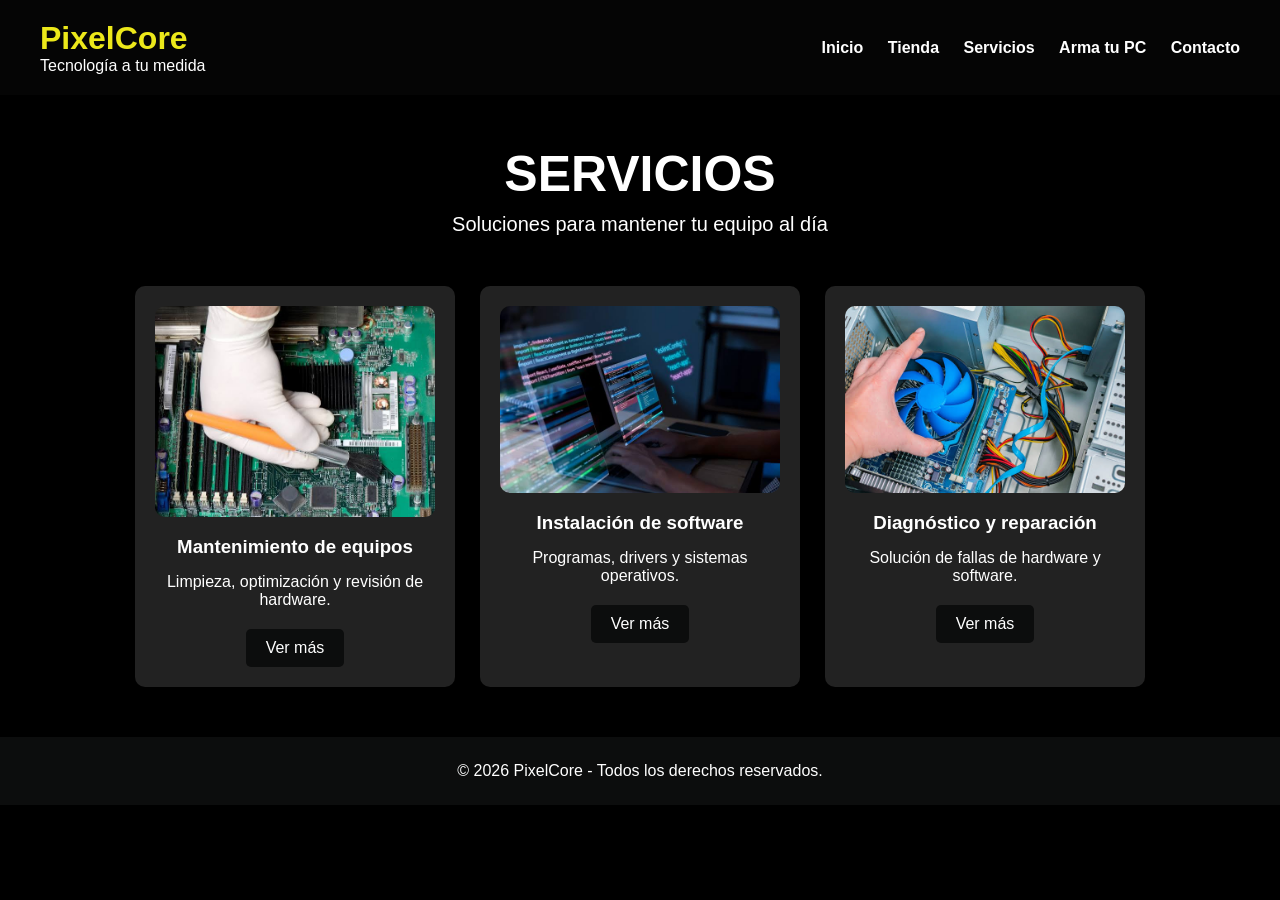
<file: paginas/servicios.html>
<!DOCTYPE html>
<html lang="es">
<head>
    <meta charset="UTF-8">
    <meta name="viewport" content="width=device-width, initial-scale=1.0">
    <title>PixelCore - Tecnología a tu medida</title>
    <link rel="stylesheet" href="../css/styleServicios.css">
</head>
<body>

<header>
    <div class="logo">
        <h1>PixelCore</h1>
        <p>Tecnología a tu medida</p>
    </div>

    <nav>
        <a href="./index.html">Inicio</a>
        <a href="./tienda.html">Tienda</a>
        <a href="servicios.html">Servicios</a>
        <a href="./arma-tu-pc.html">Arma tu PC</a>
        <a href="./contacto.html">Contacto</a>
    </nav>
</header>

<section class="hero">
    <h2>SERVICIOS</h2>
    <p>Soluciones para mantener tu equipo al día</p>
</section>

<section class="cards">

    <div class="card">
        <img src="../imagenes/servicios/mantenimiento.jpg" alt="Mantenimiento">
        <h3>Mantenimiento de equipos</h3>
        <p>Limpieza, optimización y revisión de hardware.</p>
        <a href="mantenimiento.html" class="btn">Ver más</a>
    </div>

    <div class="card">
        <img src="../imagenes/servicios/instalacion.jpg" alt="Software">
        <h3>Instalación de software</h3>
        <p>Programas, drivers y sistemas operativos.</p>
        <a href="instalacion.html" class="btn">Ver más</a>
    </div>

    <div class="card">
        <img src="../imagenes/servicios/diagnostico.jpg" alt="Diagnóstico">
        <h3>Diagnóstico y reparación</h3>
        <p>Solución de fallas de hardware y software.</p>
        <a href="diagnostico.html" class="btn">Ver más</a>
    </div>

</section>

<footer>
    <p>© 2026 PixelCore - Todos los derechos reservados.</p>
</footer>

</body>
</html>
</body>
</html>
</file>
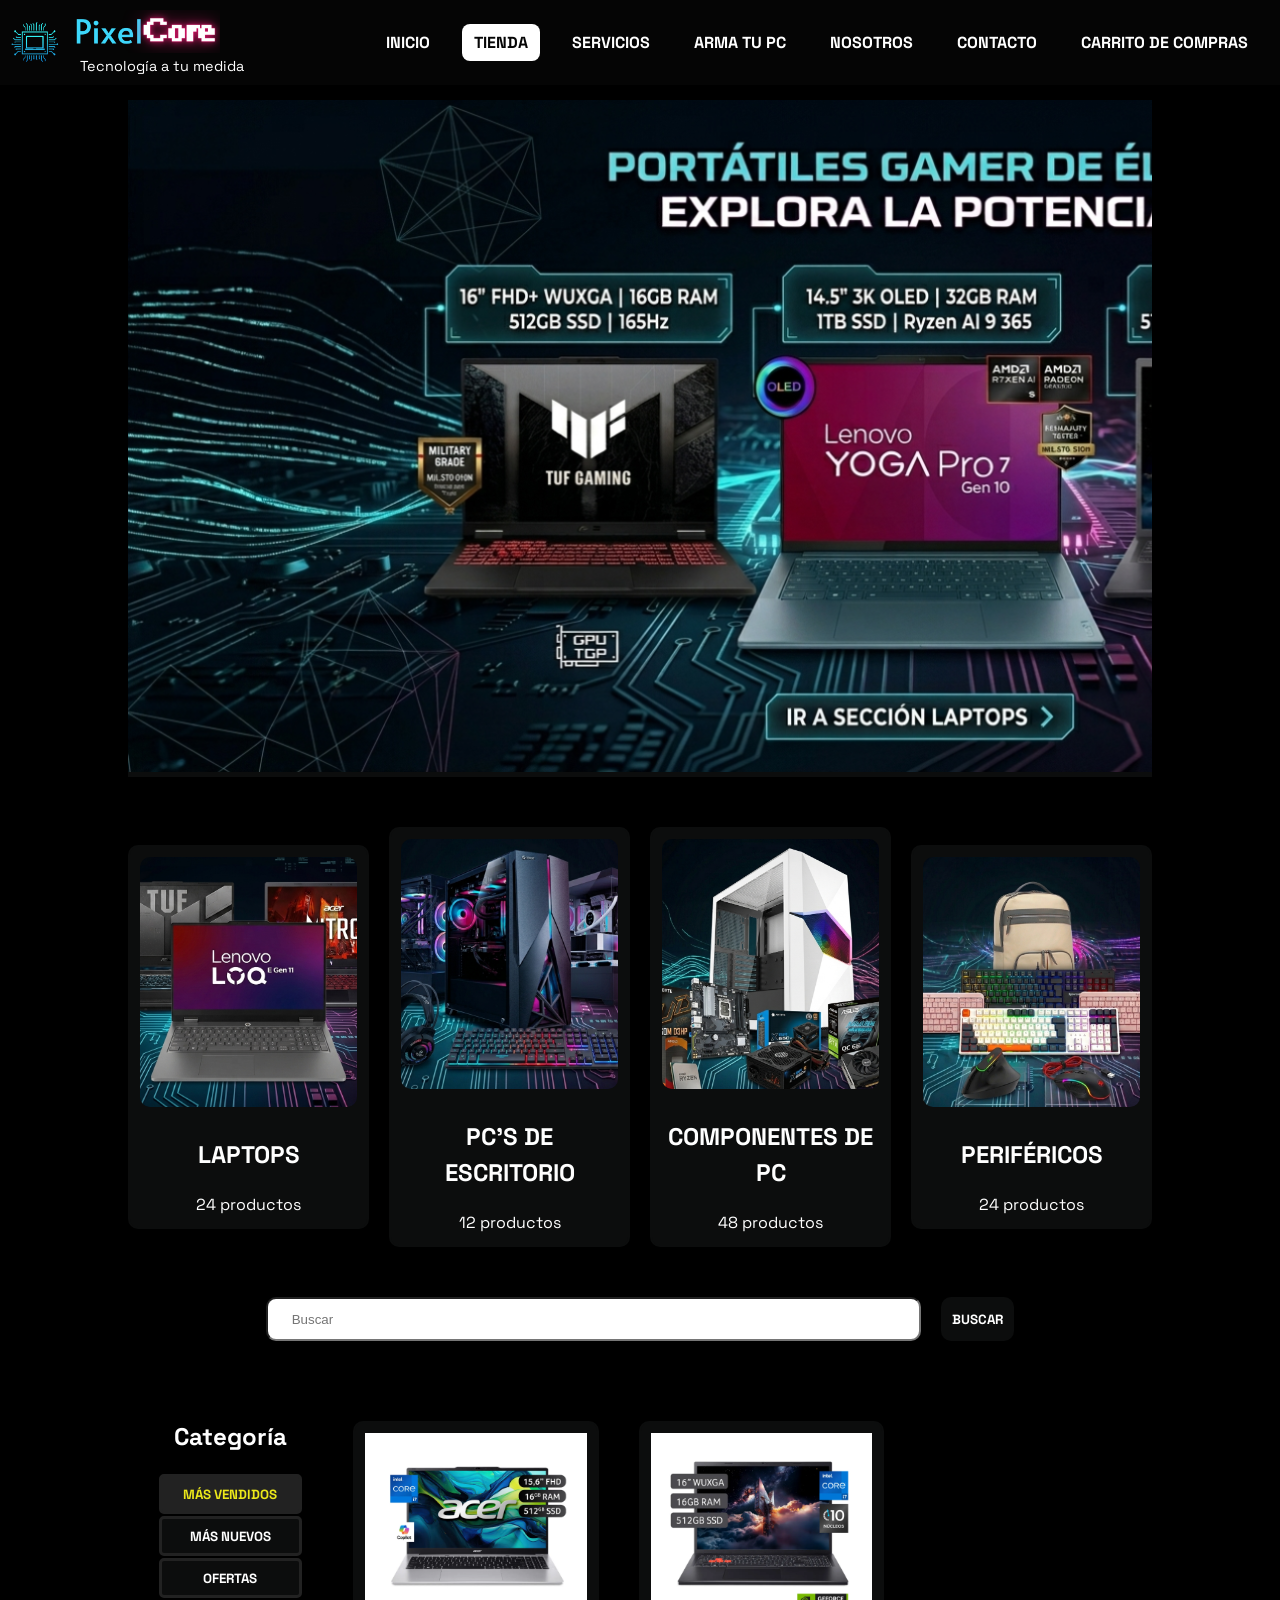
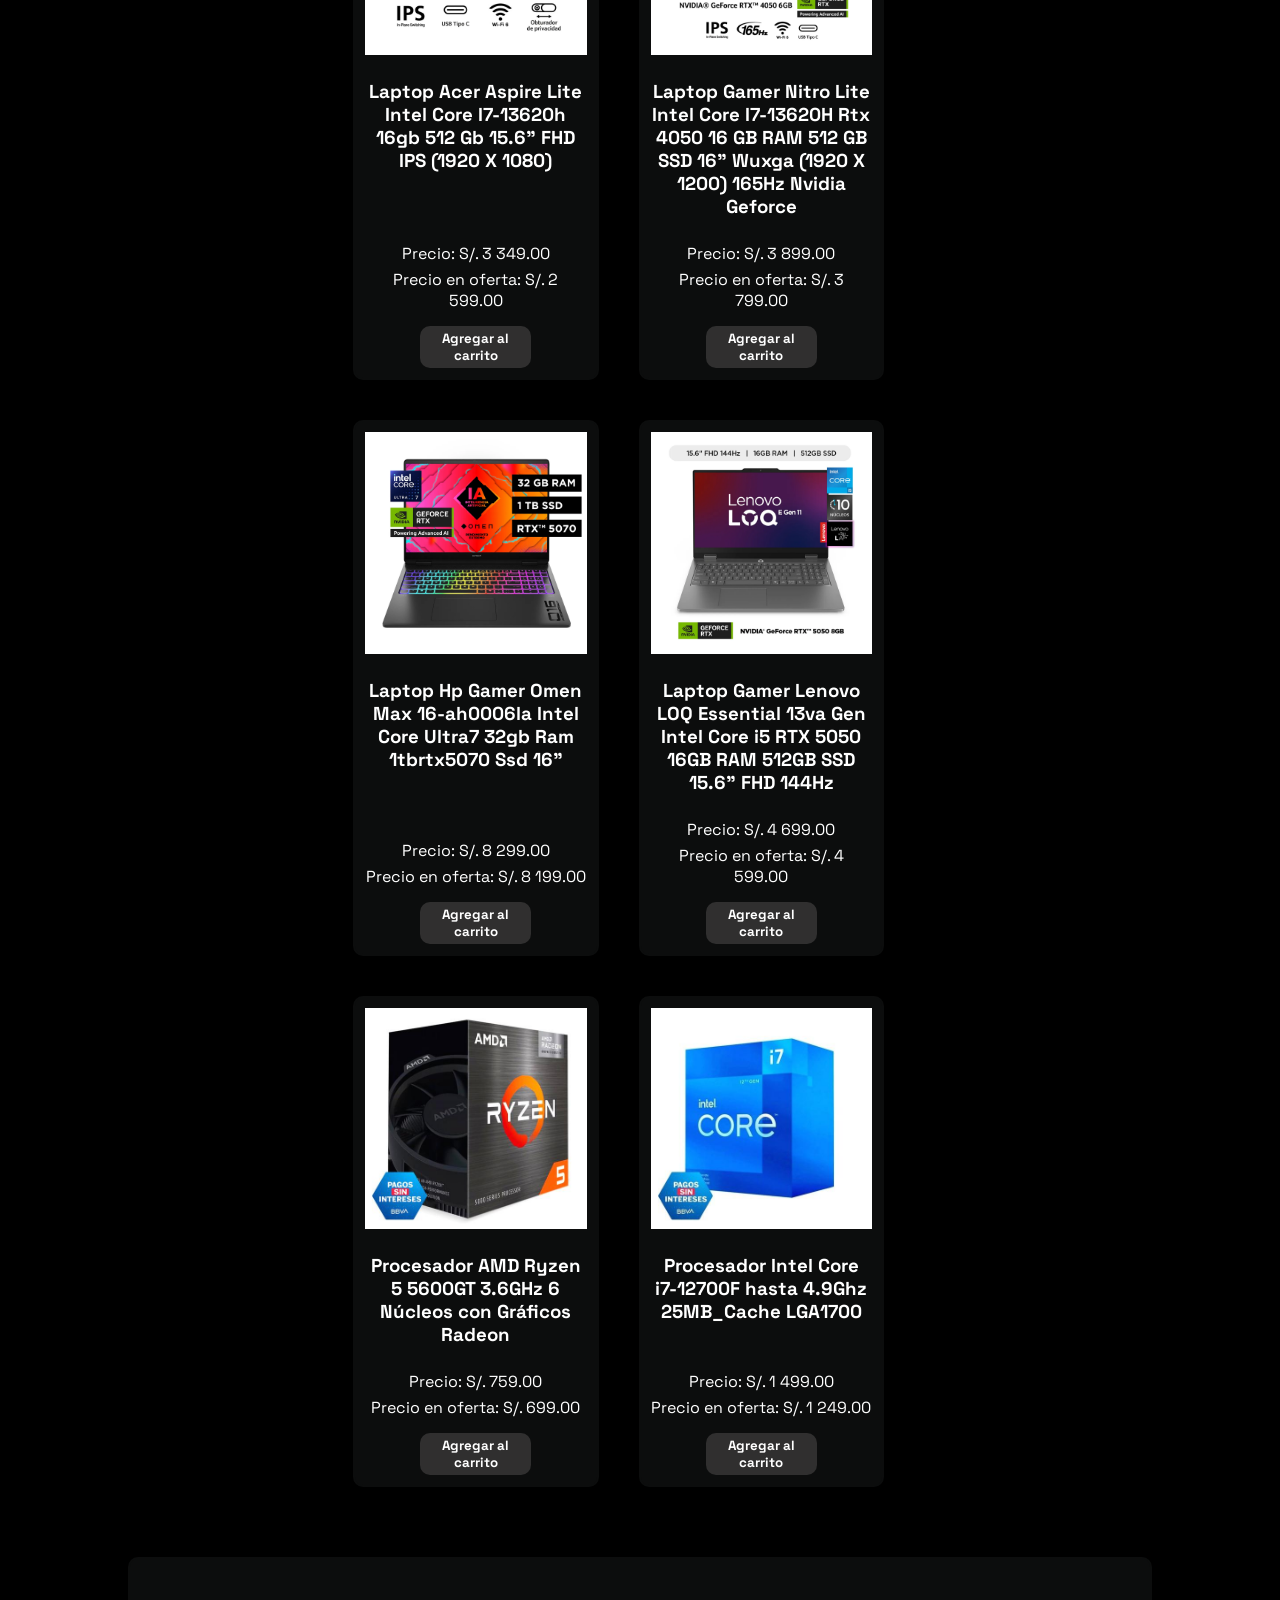
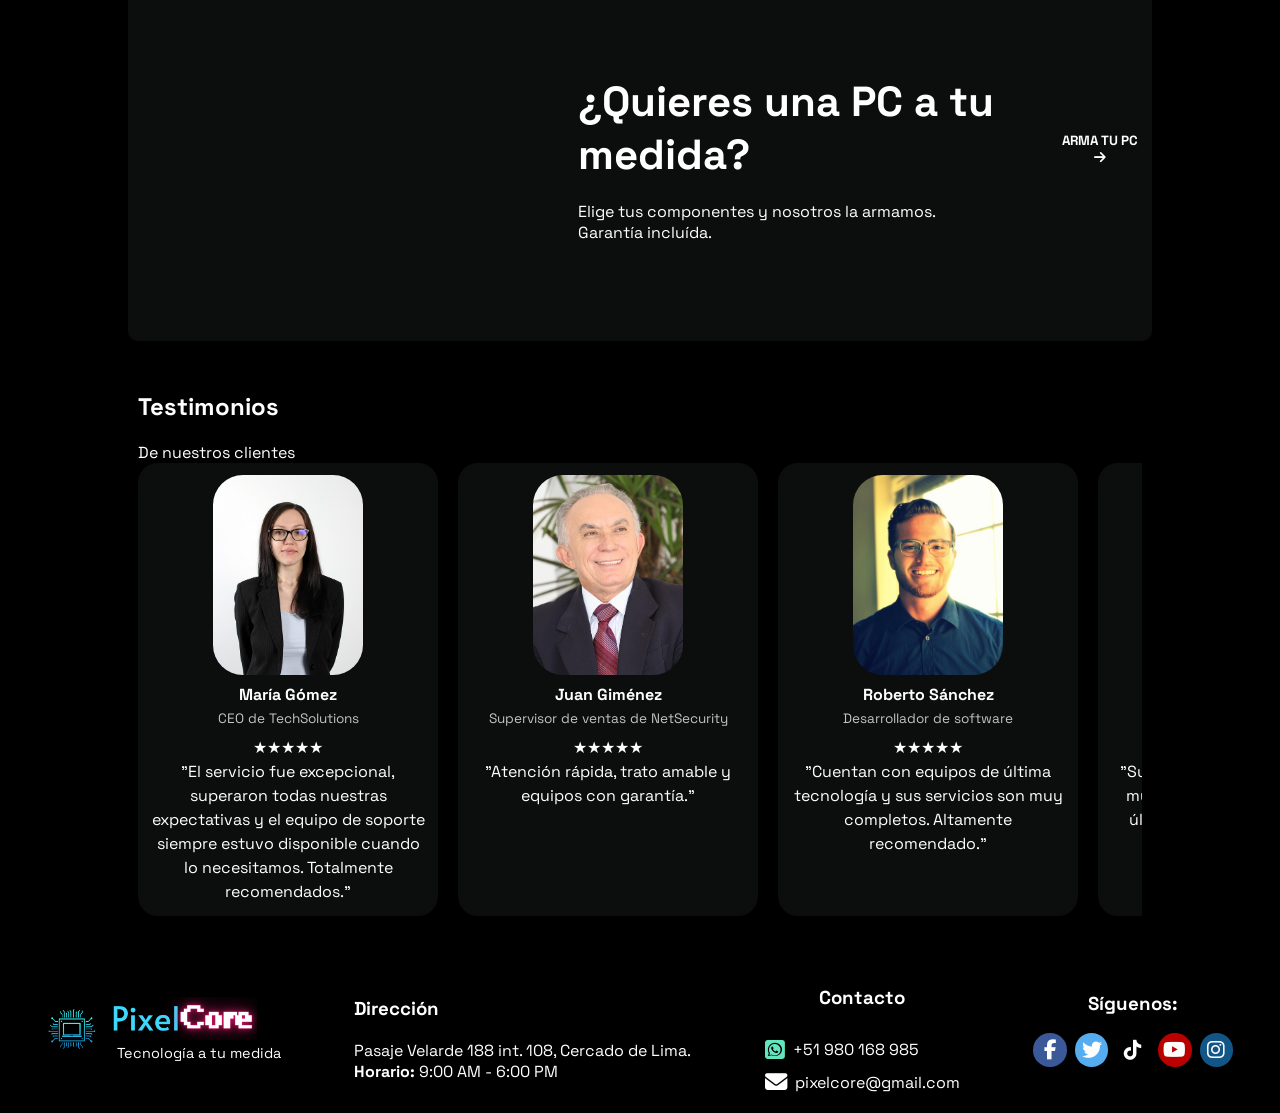
<file: paginas/tienda.html>
<!DOCTYPE html>
<html lang="es">
<head>
    <meta charset="UTF-8">
    <meta name="viewport" content="width=device-width, initial-scale=1.0">
    <link rel="preconnect" href="https://fonts.googleapis.com">
    <link rel="preconnect" href="https://fonts.gstatic.com" crossorigin>
    <link href="https://fonts.googleapis.com/css2?family=Space+Grotesk:wght@300;400;500;700&display=swap" rel="stylesheet">
    <link href="../lightbox2-2.12.0/dist/css/lightbox.css" rel="stylesheet" />
    <link rel="stylesheet" href="../css/styleTienda.css">
    <link rel="stylesheet" href="https://cdnjs.cloudflare.com/ajax/libs/font-awesome/6.5.2/css/all.min.css">
    <script src = "../js/scriptTienda.js" defer></script>
    <script src="../lightbox2-2.12.0/dist/js/lightbox-plus-jquery.js" defer></script>
    <title>PixelCore - Tecnología a tu medida</title>
</head>
<body>
    <!-- ========== HEADER ========== -->

    <header>
        <img class = "logo-img" src = "../imagenes/logo-pixelCore.png" alt="Logo de PixelCore">
        <div class = "logo-info">
            <img class = "logo-nombre" src = "../imagenes/nombre-pixelCore.png" alt="PixelCore">
            <p class = "logo-slogan">Tecnología a tu medida</p>
        </div>
        <nav class = "navbar" aria-label = "Navegación principal">
            <ul>
                <li><a href = "./index.html">INICIO</a></li>
                <li><a href = "#" class = "active">TIENDA</a></li>
                <li><a href = "./servicios.html">SERVICIOS</a></li>
                <li><a href = "./arma-tu-pc.html">ARMA TU PC</a></li>
                <li><a href = "./nosotros.html">NOSOTROS</a></li>
                <li><a href = "./contacto.html">CONTACTO</a></li>
                <li><a href = "#">CARRITO DE COMPRAS</a></li>
            </ul>
        </nav>
    </header>
    <!-- ========== MAIN ========== -->

    <main>

        <!-- Banner -->
        <section class = "carrusel">
            <div class = "carrusel-viewport">
                <div class = "carrusel-contenedor">
                    <a href="./laptops.html"><img src = "../imagenes/banners/banner_laptop.png" alt = "banner de laptops"></a>
                    <a href="./pcEscritorio.html"><img src = "../imagenes/banners/banner_pc.png" alt = "banner de PC's"></a>
                    <a href="./componentes.html"><img src = "../imagenes/banners/banner_componentes.png" alt = "banner de componentes de PC"></a>
                    <a href="./perifericos.html"><img src = "../imagenes/banners/banner_perifericos.png" alt = "Periféricos"></a>
                </div>
            </div>
        </section>

        <!-- Tarjetas por sección -->
            <section class = "productos">

                <div class = "productos-card">
                    <a href = "./laptops.html"> <img class = "producto-img" src = "../imagenes/tarjetas/productos/card-laptop.png" alt = "Laptops"></a>
                    <div class = "producto-texto">
                        <h2>LAPTOPS</h2>
                        <p>24 productos</p>
                    </div>
                </div>

                <div class = "productos-card">
                    <a href = "./pcEscritorio.html"><img class = "producto-img" src="../imagenes/tarjetas/productos/card-pc.png" alt="PC's"></a>
                    <div class = "producto-texto">
                        <h2>PC'S DE ESCRITORIO</h2>
                        <p>12 productos</p>
                    </div>
                </div>

                <div class = "productos-card">
                    <a href="./componentes.html"><img class = "producto-img" src="../imagenes/tarjetas/productos/card-componentes.png" alt="componentes de PC"></a>
                    <div class = "producto-texto">
                        <h2>COMPONENTES DE PC</h2>
                        <p>48 productos</p>
                    </div>
                </div>

                <div class = "productos-card">
                    <a href="./perifericos.html"><img class = "producto-img" src="../imagenes/tarjetas/productos/card-perifericos.png" alt="Periféricos de PC"></a>
                    <div class = "producto-texto">
                        <h2>PERIFÉRICOS</h2>
                        <p>24 productos</p>
                    </div>
                </div>

            </section>

            <!-- Buscar -->  
            <search>
                <form action = "#" method = "get">
                    <input type = "search" placeholder = " Buscar">
                    <button type = "submit"><strong>BUSCAR</strong></button>
                </form>
            </search>

        <!-- Contenedor principal -->

        <div class = "contenedor-principal">

            <!-- Categorías -->  
            <aside>
                <h2>Categoría</h2>
                <button class = "btn active btnVendidos" type="button">MÁS VENDIDOS</button>
                <button class = "btn btnNuevos" type="button">MÁS NUEVOS</button>
                <button class = "btn btnOfertas" type="button">OFERTAS</button>
            </aside>

            <!-- Equipos-->  
            <section class = "equipos">

                <figure>
                    <a href="../imagenes/laptops/acer/acer aspire lite intel core i7.webp" data-lightbox="image-1" data-title="Laptop Acer Aspire Lite Intel Core I7-13620h 16gb 512 Gb 15.6" FHD IPS (1920 X 1080)">
                        <img src="../imagenes/laptops/acer/acer aspire lite intel core i7.webp" alt="Laptop Acer Aspire Lite Intel">
                    </a>
                    <figcaption>
                        <h3>Laptop Acer Aspire Lite Intel Core I7-13620h 16gb 512 Gb 15.6" FHD IPS (1920 X 1080)</h3>
                        <div class="precios">
                            <p>Precio: S/. 3 349.00</p>
                            <p>Precio en oferta: S/. 2 599.00</p>
                        </div>
                    </figcaption>
                    <button>Agregar al carrito</button>
                </figure>

                <figure>
                    <a href="../imagenes/laptops/acer/acer nitro lite intel core i7.webp" data-lightbox="image-2" data-title = "Laptop Gamer Nitro Lite  Intel Core I7-13620H  Rtx 4050  16 GB RAM 512 GB SSD 16 Wuxga (1920 X 1200) 165Hz Nvidia Geforce">
                        <img src="../imagenes/laptops/acer/acer nitro lite intel core i7.webp" alt="Laptop Acer Nitro Lite Intel core i7">
                    </a>
                    <figcaption>
                        <h3>Laptop Gamer Nitro Lite  Intel Core I7-13620H  Rtx 4050  16 GB RAM 512 GB SSD 16" Wuxga (1920 X 1200) 165Hz Nvidia Geforce</h3>
                        <div class="precios">
                            <p>Precio: S/. 3 899.00</p>
                            <p>Precio en oferta: S/. 3 799.00</p>
                        </div>
                    </figcaption>
                    <button>Agregar al carrito</button>
                </figure>

                <figure>
                    <a href="../imagenes/laptops/hp/hp gamer OMEN max 16.webp" data-lightbox="image-3" data-title="Laptop Hp Gamer Omen Max 16-ah0006la Intel Core Ultra7 32gb Ram 1tbrtx5070 Ssd 16">
                        <img src="../imagenes/laptops/hp/hp gamer OMEN max 16.webp" alt="Laptop HP gamer OMEN">
                    </a>
                    <figcaption>
                        <h3>Laptop Hp Gamer Omen Max 16-ah0006la Intel Core Ultra7 32gb Ram 1tbrtx5070 Ssd 16"</h3>
                        <div class="precios">
                            <p>Precio: S/. 8 299.00</p>
                            <p>Precio en oferta: S/. 8 199.00</p>
                        </div>
                    </figcaption>
                    <button>Agregar al carrito</button>
                </figure>

                <figure>
                    <a href="../imagenes/laptops/lenovo/lenovo LOQ essential e gen 11.webp" data-lightbox="image-4" data-title="Laptop Gamer Lenovo LOQ Essential 13va Gen Intel Core i5 RTX 5050 16GB RAM 512GB SSD 15.6 FHD 144Hz">
                        <img src="../imagenes/laptops/lenovo/lenovo LOQ essential e gen 11.webp" alt="Laptop Lenovo LOQ essential e gen 11">
                    </a>
                    
                    <figcaption>
                        <h3>Laptop Gamer Lenovo LOQ Essential 13va Gen Intel Core i5 RTX 5050 16GB RAM 512GB SSD 15.6" FHD 144Hz</h3>
                        <div class="precios">
                            <p>Precio: S/. 4 699.00</p>
                            <p>Precio en oferta: S/. 4 599.00</p>
                        </div>
                    </figcaption>
                    <button>Agregar al carrito</button>
                </figure>

                <figure>
                    <a href="../imagenes/componentes/procesadores/AMD Ryzen 5 5600G.jpg" data-lightbox="image-5" data-title="Procesador AMD Ryzen 5 5600GT 3.6GHz 6 Núcleos con Gráficos Radeon">
                        <img src="../imagenes/componentes/procesadores/AMD Ryzen 5 5600G.jpg" alt="Procesador AMD Ryzen 5 5600G">
                    </a>
                    <figcaption>
                        <h3>Procesador AMD Ryzen 5 5600GT 3.6GHz 6 Núcleos con Gráficos Radeon</h3>
                        <div class="precios">
                            <p>Precio: S/. 759.00</p>
                            <p>Precio en oferta: S/. 699.00</p>
                        </div>
                    </figcaption>
                    <button>Agregar al carrito</button>
                </figure>

                <figure>
                    <a href="../imagenes/componentes/procesadores/Intel Core i7-12700F.jpg" data-lightbox="image-6" data-title="Procesador Intel Core i7-12700F hasta 4.9Ghz 25MB_Cache LGA1700">
                        <img src="../imagenes/componentes/procesadores/Intel Core i7-12700F.jpg" alt="Procesador Intel Core i7-12700F">
                    </a>
                    <figcaption>
                        <h3>Procesador Intel Core i7-12700F hasta 4.9Ghz 25MB_Cache LGA1700</h3>
                        <div class="precios">
                            <p>Precio: S/. 1 499.00</p>
                            <p>Precio en oferta: S/. 1 249.00</p>
                        </div>
                    </figcaption>
                    <button>Agregar al carrito</button>
                </figure>

            </section>

        </div>

        <!-- Armado de PC -->
        <section class = "armado-pc seccion-interior">
                <iframe 
                    width = "720" height = "360"
                    src = "https://www.youtube-nocookie.com/embed/bmqyrYRSf_Q?si=VLhyrjJyoLAX0cys" 
                    title = "Video: Cómo armar tu PC con PixelCore" 
                    frameborder = "0" 
                    allow = "accelerometer; autoplay; clipboard-write; encrypted-media; gyroscope; picture-in-picture; web-share" 
                    referrerpolicy = "strict-origin-when-cross-origin" 
                    allowfullscreen>
                </iframe>
                <div class = "armado-pc-texto">
                    <h3>¿Quieres una PC a tu medida?</h3>
                    <p>Elige tus componentes y nosotros la armamos.</p>
                    <p>Garantía incluída.</p>   
                </div>
                <a href="./arma-tu-pc.html">
                    <button>ARMA TU PC <i class="fas fa-arrow-right"></i></button>
                </a>

            </section>

        <!-- Testimonios -->
        <section class = "testimonios seccion-interior">

            <h2>Testimonios</h2>
            <p>De nuestros clientes</p>

            <div class = "testimonios-slider">

                <div class = "testimonios-track">

                    <!-- Primer grupo de tarjetas -->
                    <article class = "testimonio-card">
                        <img src = "../imagenes/testimonios/persona-1.jpg" alt = "Foto de María Gómez">
                        <h4>María Gómez</h4>
                        <p class = "testimonio-cargo">CEO de TechSolutions</p>
                        <div class = "estrellas" aria-label = "5 estrellas">★★★★★</div>
                        <p>"El servicio fue excepcional, superaron todas nuestras expectativas y el equipo de soporte siempre estuvo disponible cuando lo necesitamos. Totalmente recomendados."</p>
                    </article>

                    <article class = "testimonio-card">
                        <img src = "../imagenes/testimonios/persona-2.jpg" alt = "Foto de Juan Giménez">
                        <h4>Juan Giménez</h4>
                        <p class = "testimonio-cargo">Supervisor de ventas de NetSecurity</p>
                        <div class = "estrellas" aria-label = "5 estrellas">★★★★★</div>
                        <p>"Atención rápida, trato amable y equipos con garantía."</p>
                    </article>

                    <article class = "testimonio-card">
                        <img src = "../imagenes/testimonios/persona-3.jpg" alt = "Foto de Roberto Sánchez">
                        <h4>Roberto Sánchez</h4>
                        <p class = "testimonio-cargo">Desarrollador de software</p>
                        <div class = "estrellas" aria-label = "5 estrellas">★★★★★</div>
                        <p>"Cuentan con equipos de última tecnología y sus servicios son muy completos. Altamente recomendado."</p>
                    </article>

                    <article class = "testimonio-card">
                        <img src = "../imagenes/testimonios/persona-4.jpg" alt = "Foto de Manuel Suárez">
                        <h4>Manuel Suárez</h4>
                        <p class = "testimonio-cargo">Gamer profesional</p>
                        <div class = "estrellas" aria-label = "5 estrellas">★★★★★</div>
                        <p>"Su servicio de Armado de PC's es muy completo. Cuentan con los últimos componentes y a buen precio."</p>
                    </article>

                    <!-- Copia del primer grupo de tarjetas -->
                    <article class = "testimonio-card">
                        <img src = "../imagenes/testimonios/persona-1.jpg" alt = "Foto de María Gómez">
                        <h4>María Gómez</h4>
                        <p class = "testimonio-cargo">CEO de TechSolutions</p>
                        <div class = "estrellas" aria-label = "5 estrellas">★★★★★</div>
                        <p>"El servicio fue excepcional, superaron todas nuestras expectativas y el equipo de soporte siempre estuvo disponible cuando lo necesitamos. Totalmente recomendados."</p>
                    </article>

                    <article class = "testimonio-card">
                        <img src = "../imagenes/testimonios/persona-2.jpg" alt = "Foto de Juan Giménez">
                        <h4>Juan Giménez</h4>
                        <p class = "testimonio-cargo">Supervisor de ventas de NetSecurity</p>
                        <div class = "estrellas" aria-label = "5 estrellas">★★★★★</div>
                        <p>"Atención rápida, trato amable y equipos con garantía."</p>
                    </article>

                    <article class = "testimonio-card">
                        <img src = "../imagenes/testimonios/persona-3.jpg" alt = "Foto de Roberto Sánchez">
                        <h4>Roberto Sánchez</h4>
                        <p class = "testimonio-cargo">Desarrollador de software</p>
                        <div class = "estrellas" aria-label = "5 estrellas">★★★★★</div>
                        <p>"Cuentan con equipos de última tecnología y sus servicios son muy completos. Altamente recomendado."</p>
                    </article>

                    <article class = "testimonio-card">
                        <img src = "../imagenes/testimonios/persona-4.jpg" alt = "Foto de Manuel Suárez">
                        <h4>Manuel Suárez</h4>
                        <p class = "testimonio-cargo">Gamer profesional</p>
                        <div class = "estrellas" aria-label = "5 estrellas">★★★★★</div>
                        <p>"Su servicio de Armado de PC's es muy completo. Cuentan con los últimos componentes y a buen precio."</p>
                    </article>

                </div>

            </div>

        </section>

    </main>

    <!-- ========== FOOTER ========== -->
    <footer>

        <div class = "footer-marca">
            <img class = "logo-img" src = "../imagenes/logo-pixelCore.png" alt = "Logo de PixelCore">
            <div class = "logo-info">
                <img class = "logo-nombre" src = "../imagenes/nombre-pixelCore.png" alt = "PixelCore">
                <p class = "logo-slogan">Tecnología a tu medida</p>
            </div>
        </div>

        <div class = "footer-direccion">
            <h3>Dirección</h3>
            <p>Pasaje Velarde 188 int. 108, Cercado de Lima.</p>
            <p><strong>Horario: </strong>9:00 AM - 6:00 PM</p>
        </div>

        <div class = "footer-contacto">
            <h3>Contacto</h3>
            <a  href = "https://www.whatsapp.com/" target = "_blank" rel = "noopener noreferrer" aria-label = "Contactar por Whatsapp">
                <i class="fa-brands fa-square-whatsapp"></i>
                <span>+51 980 168 985</span>
            </a>
            <a href = "https://www.gmail.com/" target = "_blank" rel = "noopener noreferrer" aria-label = "Contactar por correo electrónico">
                <i class="fa-solid fa-envelope"></i>
                <span>pixelcore@gmail.com</span>
            </a>
        </div>

        <div class = "footer-redes">
            <h3>Síguenos:</h3>

            <div class = "redes-iconos">
                <a class = "social-button facebook" href = "https://www.facebook.com/" target = "_blank" rel = "noopener noreferrer" aria-label = "Visitar perfil de Facebook">
                    <i class="fab fa-facebook-f" aria-hidden="true"></i>
                </a>
                <a class = "social-button twitter" href = "https://www.twitter.com/" target = "_blank" rel = "noopener noreferrer" aria-label = "Visitar perfil de Twitter">
                    <i class = "fab fa-twitter" aria-hidden = "true"></i>
                </a>
                <a class = "social-button tiktok" href = "https://www.tiktok.com/" target = "_blank" rel = "noopener noreferrer" aria-label = "Visitar perfil de TikTok">
                    <i class = "fab fa-tiktok" aria-hidden = "true"></i>
                </a>
                <a class = "social-button youtube" href = "https://www.youtube.com/" target = "_blank" rel = "noopener noreferrer" aria-label = "Visitar canal de YouTube">
                    <i class = "fab fa-youtube" aria-hidden = "true"></i>
                </a>
                <a class = "social-button instagram" href = "https://www.instagram.com/" target = "_blank" rel = "noopener noreferrer" aria-label = "Visitar perfil de Instagram">
                    <i class = "fab fa-instagram" aria-hidden = "true"></i>
                </a>
            </div>

        </div>

    </footer>
</body>
</html>
</file>
<file: css/styleIndex.css>
/* ---------- Reset y base ---------- */
*,
*::before,
*::after {
    margin: 0;
    padding: 0;
    box-sizing: border-box;
}

body{
    margin: 0;
    background-color: #000000;
    font-family: 'Space Grotesk', sans-serif;
    color: white;
}

/* ---------- Parte reutilizable ---------- */
.seccion-interior{
    width: 80%;
    margin: 20px auto;
    padding: 10px;
}

.logo-img{
    width: 50px;
    flex-shrink: 0;
}

.logo-nombre{
    width: 150px;
}

.logo-info{
    display: flex;
    flex-direction: column;
    gap: 4px;
}

.logo-slogan{
    margin: 0;
    font-size: 0.9em;
    padding-left: 10px;
}

h2, h3{
    margin: 20px 0;
}

/* ---------- Header ---------- */
header{
    display: flex; 
    flex-direction: row;
    align-items: center;
    gap: 10px;
    padding: 10px;
    background-color: #050505;
    position: fixed;
    width: 100%;
    top: 0;
    z-index: 999;
}

.navbar{
    margin-left: auto; 
    padding: 10px;
}

.navbar ul{
    display: flex;
    flex-direction: row;
    flex-wrap: wrap;
    gap: 20px; 
    list-style: none;
    font-weight: bold;
    margin: 0;
    padding: 0;
}

.navbar ul li a{
    color: white;
    text-decoration: none;
    transition: all 0.2s ease;
    padding: 8px 12px;
    border-radius: 8px;
}

.navbar ul li a:hover{
    background-color: #222;
    color: #ece81a;
}

.navbar ul li a.active{
    background-color: #ffffff;
    color: #050505;
}

/* ---------- Banner ---------- */
.carrusel{
    background-color: #0c0d0d;
    width: 80%;
    margin: 100px auto 50px;
    overflow: hidden;
}

.carrusel-viewport{
    overflow: hidden;
}

.carrusel-contenedor{
    display: flex;
    flex-direction: row;
    justify-content: space-around;
    animation: slider 20s infinite;
}

.carrusel-contenedor a{
    width: 100%;
    flex: 0 0 100%;
}

@keyframes slider{
    0%, 20%{
        transform: translateX(0);
    }

    25%, 45%{
        transform: translateX(-100%);
    }

    50%, 70%{
        transform: translateX(-200%);
    }

    75%, 90%{
        transform: translateX(-300%);
    }

    100%{
        transform: translateX(0);
    }
}

/* ---------- Productos ---------- */
.productos{
    display:flex; 
    flex-direction: column;
    align-items: center;
    width: 100%;
    margin: 20px auto;
    gap: 20px;
}

.productos a, .productos a:visited{
    width: 80%;
    color: white;
    text-decoration: none;
}

.productos-card {
    background-color: #0c0d0d;
    display: flex; 
    flex-direction: row;
    align-items: center;
    justify-content: space-around;
    width: 100%;
    padding: 10px;
    gap: 5px;
    border: solid #0c0d0d 2px;
    border-radius: 10px;
    position: relative;
    overflow: hidden;
    cursor: pointer;
}

.productos-card:hover{
    border: solid #222 2px;
}

.producto-img{
    width: 20%;
    height: 250px;
    object-fit:cover;
    border-radius: 10px;
    transition: transform 0.3s ease;
}

.productos-card:hover .producto-img{
    transform: scale(1.08);
}

.producto-texto{
    text-align: center;
    line-height: 1.5;
}

.producto-texto h2{
    transition: color 0.3s ease;
}

.productos-card:hover .producto-texto h2{
    color: #ece81a;
}

/* ---------- Armado de PC ---------- */
.armado-pc-contenido{
    display: flex;
    flex-direction: row;
    align-items: center;
    gap: 50px;
}

.armado-pc iframe{
    width: 1200px;
    height: 360px;
    border: none;
}

.armado-pc a{
    width: 15%;
}

.armado-pc a button{
    width: 100%;
    height: 42px;
    background-color: #0c0d0d;
    border: #0c0d0d;
    border-radius: 10px;
    color: white;
    font-weight: bold;
}

.armado-pc a button:hover{
    background-color: #222;
    border: solid #222;
    color: #ece81a;
}

/* ---------- Servicios ---------- */
.servicios{
    border-radius: 20px;
}

.servicios-grid{
    display: flex;
    flex-direction: row;
    align-items: flex-start;
    gap: 50px;
    justify-content: space-around;
}

.servicios-grid a{
    width: 33%;
    text-decoration: none;
    color: white;
}

.servicios-card{
    background-color: #0c0d0d;
    display: flex;
    flex-direction: column;
    flex: 1;
    padding: 10px;
    height: 480px;
    border: solid #0c0d0d 2px;
    border-radius: 20px;
    transition: transform 0.4s ease;
    text-decoration: none;
    cursor: pointer;
}

.servicios-card:hover{
    border: solid #222 2px;
}

.servicios-card img{
    width: 100%;
    height: 300px;
    object-fit: cover;
    border-radius: 12px;
    transition: transform 0.4s ease;
}

.servicios-card:hover img{
    transform: scale(1.02);
}

.servicios-texto{
    text-align: center;
    line-height: 1.5;
}

.servicios-texto h3{
    transition: color 0.3s ease;
}

.servicios-card:hover .servicios-texto h3{
    color: #ece81a;
}

/* ---------- Testimonios ---------- */
.testimonios-slider{
    display: flex;
    flex-direction: row;
    align-items: stretch;
    gap: 10px;
    overflow: hidden;
    width: 100%;
    position: relative
}

.testimonios-track{
    display: flex;
    gap: 20px;
    width: max-content;
    animation: scrollTestimonios 30s linear infinite;
}

.testimonios-track:hover{
    animation-play-state: paused;
}

@keyframes scrollTestimonios{
    from{
        transform: translateX(0);
    }
    to{
        transform: translateX(-50%);
    }
}

.testimonio-card{
    background-color: #0c0d0d;
    display: flex;
    flex-direction: column;
    align-items: center;
    padding: 10px;
    flex: 1;
    border: solid #0c0d0d 2px;
    border-radius: 20px;
    text-align: center;
    line-height: 1.5;
    min-width: 300px;
    transition: transform 0.3s ease;
}

.testimonio-card:hover{
    transform: scale(1.02);
}

.testimonio-card img{
    width: 150px;
    height: 200px;
    object-fit: cover;
    border-radius: 30px;
    margin-bottom: 8px;
}

.testimonio-cargo{
    font-size: 0.85em;
    opacity: 0.75;
    margin: 2px 0 6px;
}

/* ---------- Footer ---------- */
footer{
    display: flex;
    flex-direction: row;
    justify-content: space-around;
    align-items: center;
    flex-wrap: wrap;
    gap: 20px;
    padding: 20px;
}

.footer-marca{
    display: flex;
    flex-direction: row;
    align-items: center;
    gap: 10px;
}

.footer-contacto{
    display: flex;
    flex-direction: column;
    gap: 10px;
}

.footer-contacto a{
    display: flex;
    flex-direction: row;
    align-items: center;
    gap: 8px;
    color: white;
    text-decoration: none;
    transition: opacity 0.2s ease;
}

.fa-square-whatsapp { 
    color: rgb(99, 230, 190);
}

.fa-envelope { 
    color: white;
}

.footer-contacto a:hover{
    opacity: 0.75;
    color: #ece81a;
}

.footer-contacto i{
    font-size: 1.4em;
}

.footer-redes{
    display: flex;
    flex-direction: column;
    align-items: center;
    gap: 8px;
}

.footer-redes h3{
    margin: 0;
}

.redes-iconos{
    display: flex;
    flex-direction: row;
    flex-wrap: wrap;
    gap: 8px;
    justify-content: center;
    margin-top: 10px;
}

.social-button{
    display: inline-flex;
    align-items: center;
    justify-content: center;
    width: 2.1rem;
    height: 2.1rem;
    border: 0.125rem solid transparent;
    border-radius: 50%;
    color: #fefefe;
    font-size: 1.25rem;
    text-decoration: none;
    transition: transform 0.3s ease, color 0.3s ease, background-color 0.3s ease, border-color 0.3s ease;
}

.social-button:hover,
.social-button:focus{
    transform: rotate(360deg);
}

.social-button:focus-visible{
    outline: 2px solid white;
    outline-offset: 2px;
}

.social-button.facebook { 
    background: #3b5998; 
}

.social-button.twitter{ 
    background: #55acee; 
}

.social-button.tiktok{ 
    background: #000000; 
}

.social-button.youtube{ 
    background: #bb0000; 
}
.social-button.instagram{ 
    background: #125688; 
}

.social-button.facebook:hover, .social-button.facebook:focus{ 
    color: #3b5998; 
    background: #fefefe; 
    border-color: #3b5998;
}

.social-button.twitter:hover, .social-button.twitter:focus{ 
    color: #55acee; 
    background: #fefefe; 
    border-color: #55acee; 
}

.social-button.tiktok:hover, .social-button.tiktok:focus{ 
    color: #000000; 
    background: #fefefe; 
    border-color: #000000; 
}

.social-button.youtube:hover, .social-button.youtube:focus{ 
    color: #bb0000; 
    background: #fefefe; 
    border-color: #bb0000; 
}

.social-button.instagram:hover, .social-button.instagram:focus{ 
    color: #125688; 
    background: #fefefe; 
    border-color: #125688; 
}
</file>
<file: css/styleArmaTuPc.css>
/* ===== RESET ===== */
* {
    margin: 0;
    padding: 0;
    box-sizing: border-box;
    font-family: 'Space Grotesk', sans-serif;
}

body {
    background-color: #000000;
    color: white;
}

/* ===== HEADER ===== */
header {
    display: flex;
    justify-content: space-between;
    align-items: center;
    padding: 20px 40px;
    background: #050505;
}

.logo {
    display: flex;
    align-items: center;
    gap: 15px;
}

.logo img {
    width: 50px;
}

nav a {
    color: white;
    text-decoration: none;
    margin-left: 20px;
    transition: 0.3s;
}

nav a:hover,
nav .activo {
    background-color: #222;
    color: #ece81a;
}

/* ===== HERO ===== */
.hero {
    display: flex;           /* Añadido para centrar perfectamente */
    flex-direction: column;  /* Apila los elementos hacia abajo */
    align-items: center;     /* Centra en el eje horizontal */
    text-align: center;
    padding: 50px 20px;
}

.hero h2 {
    font-size: 40px;
    color: #ece81a;
}

.hero p {
    margin-top: 5px;
    font-size: 18px;
}

.hero-img {
    width: 250px;
    margin: 30px 0; /* Un poco más de margen para que respire la imagen */
}

.hero button {
    padding: 16px 45px; /* Botón más grande */
    font-size: 20px;    /* Letra más grande */
    background-color: #0c0d0d;
    border: #0c0d0d;
    color: white;
    font-weight: bold;
    cursor: pointer;
    border-radius: 8px;
    transition: 0.3s ease;
    box-shadow: 0 4px 15px rgba(208, 255, 0, 0.2); /* Sombra sutil */
}

.hero button:hover {
    background: #ece81a;
    transform: scale(1.05); /* Efecto de crecimiento al pasar el mouse */
}

/* ===== COMPONENTES ===== */
.componentes {
    display: grid;
    grid-template-columns: repeat(auto-fit, minmax(250px, 1fr));
    gap: 20px;
    padding: 40px;
    background: #141424;
    border-radius: 15px;
    margin: 20px;
}

.componentes label {
    font-weight: bold;
    margin-bottom: 8px;
    display: block;
}

.componentes select {
    width: 100%;
    padding: 12px;
    border-radius: 8px;
    border: none;
    background: #1e1e33;
    color: white;
    outline: none;
    font-size: 15px;
}

/* ===== TOTAL ===== */
.total {
    text-align: center;
    font-size: 28px;
    margin: 30px 0;
    color: #ece81a;
    font-weight: bold;
}

/* ===== CONTACTO ===== */
.contacto {
    text-align: center;
    padding: 40px;
}

.whatsapp {
    margin-top: 15px;
}

.whatsapp a {
    color: #00ff95;
    text-decoration: none;
    font-size: 22px;
    font-weight: bold;
}

/* ===== FOOTER ===== */
footer {
    display: grid;
    grid-template-columns: repeat(auto-fit, minmax(200px, 1fr));
    gap: 20px;
    padding: 40px;
    background: #0b0b14;
    border-top: 2px solid #2a2a40;
}

footer h3 {
    color: #ece81a;
    margin-bottom: 10px;
}
</file>
<file: css/styleComponentes.css>
/* ---------- Reset y base ---------- */
*,
*::before,
*::after {
    margin: 0;
    padding: 0;
    box-sizing: border-box;
}

body{
    margin: 0;
    background-color: #000000;
    font-family: 'Space Grotesk', sans-serif;
    color: white;
}

/* ---------- Parte reutilizable ---------- */
.seccion-interior{
    width: 80%;
    margin: 20px auto;
    padding: 10px;
}

.logo-img{
    width: 50px;
    flex-shrink: 0;
}

.logo-nombre{
    width: 150px;
}

.logo-info{
    display: flex;
    flex-direction: column;
    gap: 4px;
}

.logo-slogan{
    margin: 0;
    font-size: 0.9em;
    padding-left: 10px;
}

h2{
    margin: 20px auto;
}

h3{
    margin: 20px auto;
}

button {
    font-family: 'Space Grotesk', sans-serif;
    font-weight: bold;
}

/* ---------- Header ---------- */
header{
    display: flex; 
    flex-direction: row;
    align-items: center;
    gap: 10px;
    padding: 10px;
    background-color: #050505;
    position: fixed;
    width: 100%;
    top: 0;
    z-index: 999;
}

.navbar{
    margin-left: auto; 
    padding: 10px;
}

.navbar ul{
    display: flex;
    flex-direction: row;
    flex-wrap: wrap;
    gap: 20px; 
    list-style: none;
    font-weight: bold;
    margin: 0;
    padding: 0;
}

.navbar ul li a{
    color: white;
    text-decoration: none;
    transition: all 0.2s ease;
    padding: 8px 12px;
    border-radius: 8px;
}

.navbar ul li a:hover{
    background-color: #222;
    color: #ece81a;
}

.navbar ul li a.active{
    background-color: #ffffff;
    color: #050505;
}

/* ---------- Banner ---------- */
.carrusel{
    background-color: #0c0d0d;
    width: 80%;
    margin: 100px auto 50px;
    overflow: hidden;
}

.carrusel-viewport{
    overflow: hidden;
}

.carrusel-contenedor{
    display: flex;
    flex-direction: row;
    justify-content: space-around;
    animation: slider 20s infinite;
}

.carrusel-contenedor a{
    width: 100%;
    flex: 0 0 100%;
}

@keyframes slider{
    0%, 20%{
        transform: translateX(0);
    }

    25%, 45%{
        transform: translateX(-100%);
    }

    50%, 70%{
        transform: translateX(-200%);
    }

    75%, 90%{
        transform: translateX(-300%);
    }

    100%{
        transform: translateX(0);
    }
}

/* ---------- Contenedor principal ---------- */
.contenedor-principal{
    display: flex;
    flex-direction: row;
    margin: 50px auto;
    width: 80%;
}


/* ---------- Formulario ---------- */
.formulario{
    display: flex;
    flex-direction: column;
    justify-content: center;
    align-items: center;
}

search{
    padding: 10px;
    display: flex;
    flex-direction: row;
    justify-content: center;
    align-items: center;
    width: 60%;
    margin: 40px auto;
}

search form{
    width: 100%;
    display: flex;
    flex-direction: row;
    justify-content: center;
    gap: 20px;
}

search input{
    width: 90%;
    height: 40px;
    border-radius: 10px;
    padding: 20px;
}

search button{
    width: 10%;
    border: #0c0d0d;
    border-radius: 10px;
    background-color: #0c0d0d;
    color: white;
}

search button:hover{
    background-color: #222;
    border: solid #222;
    color: #ece81a;
}

.opciones{
    display: flex;
    flex-direction: row;
    gap: 20px;
    margin: 0 auto;
    width: 30%;
    justify-content: center;
}

.opciones select{
    width: 40%;
    text-align: center;
    font-weight: bold;
    border: solid 1px;
    border-radius: 5px;
}

/* ---------- Categorías ---------- */
aside{
    width: 20%;
    display: flex;
    flex-direction: column;
    align-items: center;
    gap: 2px;
}

aside h2{
    text-align: center;
    margin-top: 80px;
}

aside .tipo-componente .checkbox{
    margin-top: 20px;
}

aside .precio label{
    display: flex;
    flex-direction: column;
    gap: 10px;
}

aside .precio label span{
    text-align: center;
}

aside .calificacion{
    display: flex;
    flex-direction: column-reverse;
    justify-content: flex-end;
    padding: 0 auto;
}

aside .estrellas{
    display: flex;
    flex-direction: row;
    justify-content: flex-start;
    gap: 20px;
    margin-bottom: 10px;
}

aside .estrellas label{
    color: #ece81a;
    font-size: 20px;
}

/* ---------- Equipos ---------- */
.equipos{
    width: 80%;
    display: flex;
    flex-direction: row;
    flex-wrap: wrap;
    justify-content: center;
}

.equipos figure{
    background-color: #0c0d0d;
    display: flex;
    flex-direction: column;
    margin: 20px;
    padding: 10px;
    width: 30%;
    border: solid #0c0d0d 2px;
    border-radius: 10px;
    align-items: center;
}

.equipos figure img {
    width: 100%;
    object-fit: cover;
}

.equipos figure figcaption{
    text-align: center;
    display: flex;
    flex-direction: column;
    flex-grow: 1;
}

.equipos figure figcaption .precios {
    margin-top: auto; 
}

.equipos figure figcaption p {
    margin: 5px 0; 
}

.equipos button{
    width: 50%;
    height: 42px;
    border: #000000;
    border-radius: 10px;
    background-color: #302f2f;
    color: white;
    margin-top: 10px;
}

.equipos button:hover{
    background-color: #222;
    border: solid #222;
    color: #ece81a;
}

/* ---------- Armado de PC ---------- */
.armado-pc{
    background-color: #0c0d0d;
    display: flex;
    flex-direction: row;
    align-items: center;
    width: 80%;
    margin: auto;
    padding: 10px;
    gap: 50px;
    border: solid #0c0d0d 2px;
    border-radius: 10px;
}

.armado-pc-texto{
    width: 80%;
}

.armado-pc h3{
    font-size: 42px;
}

.armado-pc a{
    width: 15%;
}

.armado-pc a button{
    width: 100%;
    height: 42px;
    background-color: #0c0d0d;
    border: #0c0d0d;
    border-radius: 10px;
    color: white;
    font-weight: bold;
}

.armado-pc a button:hover{
    background-color: #222;
    border: solid #222;
    color: #ece81a;
}

/* ---------- Testimonios ---------- */
.testimonios-slider{
    display: flex;
    flex-direction: row;
    align-items: stretch;
    gap: 10px;
    overflow: hidden;
    width: 100%;
    position: relative
}

.testimonios-track{
    display: flex;
    gap: 20px;
    width: max-content;
    animation: scrollTestimonios 30s linear infinite;
}

.testimonios-track:hover{
    animation-play-state: paused;
}

@keyframes scrollTestimonios{
    from{
        transform: translateX(0);
    }
    to{
        transform: translateX(-50%);
    }
}

.testimonio-card{
    background-color: #0c0d0d;
    display: flex;
    flex-direction: column;
    align-items: center;
    padding: 10px;
    flex: 1;
    border: solid #0c0d0d 2px;
    border-radius: 20px;
    text-align: center;
    line-height: 1.5;
    min-width: 300px;
    transition: transform 0.3s ease;
}

.testimonio-card:hover{
    transform: scale(1.02);
}

.testimonio-card img{
    width: 150px;
    height: 200px;
    object-fit: cover;
    border-radius: 30px;
    margin-bottom: 8px;
}

.testimonio-cargo{
    font-size: 0.85em;
    opacity: 0.75;
    margin: 2px 0 6px;
}

/* ---------- Footer ---------- */
footer{
    display: flex;
    flex-direction: row;
    justify-content: space-around;
    align-items: center;
    flex-wrap: wrap;
    gap: 20px;
    padding: 20px;
}

.footer-marca{
    display: flex;
    flex-direction: row;
    align-items: center;
    gap: 10px;
}

.footer-contacto{
    display: flex;
    flex-direction: column;
    gap: 10px;
}

.footer-contacto a{
    display: flex;
    flex-direction: row;
    align-items: center;
    gap: 8px;
    color: white;
    text-decoration: none;
    transition: opacity 0.2s ease;
}

.fa-square-whatsapp { 
    color: rgb(99, 230, 190);
}

.fa-envelope { 
    color: white;
}

.footer-contacto a:hover{
    opacity: 0.75;
    color: #ece81a;
}

.footer-contacto i{
    font-size: 1.4em;
}

.footer-redes{
    display: flex;
    flex-direction: column;
    align-items: center;
    gap: 8px;
}

.footer-redes h3{
    margin: 0;
}

.redes-iconos{
    display: flex;
    flex-direction: row;
    flex-wrap: wrap;
    gap: 8px;
    justify-content: center;
    margin-top: 10px;
}

.social-button{
    display: inline-flex;
    align-items: center;
    justify-content: center;
    width: 2.1rem;
    height: 2.1rem;
    border: 0.125rem solid transparent;
    border-radius: 50%;
    color: #fefefe;
    font-size: 1.25rem;
    text-decoration: none;
    transition: transform 0.3s ease, color 0.3s ease, background-color 0.3s ease, border-color 0.3s ease;
}

.social-button:hover,
.social-button:focus{
    transform: rotate(360deg);
}

.social-button:focus-visible{
    outline: 2px solid white;
    outline-offset: 2px;
}

.social-button.facebook { 
    background: #3b5998; 
}

.social-button.twitter{ 
    background: #55acee; 
}

.social-button.tiktok{ 
    background: #000000; 
}

.social-button.youtube{ 
    background: #bb0000; 
}
.social-button.instagram{ 
    background: #125688; 
}

.social-button.facebook:hover, .social-button.facebook:focus{ 
    color: #3b5998; 
    background: #fefefe; 
    border-color: #3b5998;
}

.social-button.twitter:hover, .social-button.twitter:focus{ 
    color: #55acee; 
    background: #fefefe; 
    border-color: #55acee; 
}

.social-button.tiktok:hover, .social-button.tiktok:focus{ 
    color: #000000; 
    background: #fefefe; 
    border-color: #000000; 
}

.social-button.youtube:hover, .social-button.youtube:focus{ 
    color: #bb0000; 
    background: #fefefe; 
    border-color: #bb0000; 
}

.social-button.instagram:hover, .social-button.instagram:focus{ 
    color: #125688; 
    background: #fefefe; 
    border-color: #125688; 
}
</file>
<file: css/styleContacto.css>
/* ---------- Reset y base ---------- */
*,
*::before,
*::after {
    margin: 0;
    padding: 0;
    box-sizing: border-box;
}

body{
    margin: 0;
    background-color: #000000;
    font-family: 'Space Grotesk', sans-serif;
    color: white;
}

/* ---------- Parte reutilizable ---------- */
.logo-img{
    width: 50px;
    flex-shrink: 0;
}

.logo-nombre{
    width: 150px;
}

.logo-info{
    display: flex;
    flex-direction: column;
    gap: 4px;
}

.logo-slogan{
    margin: 0;
    font-size: 0.9em;
    padding-left: 10px;
}

h1{
    margin: 20px auto;
}

h2{
    margin: 20px auto;
}

h3{
    margin: 20px auto;
}

button {
    font-family: 'Space Grotesk', sans-serif;
    font-weight: bold;
}

/* ---------- Header ---------- */
header{
    display: flex; 
    flex-direction: row;
    align-items: center;
    gap: 10px;
    padding: 10px;
    background-color: #050505;
    position: fixed;
    width: 100%;
    top: 0;
    z-index: 999;
}

.navbar{
    margin-left: auto; 
    padding: 10px;
}

.navbar ul{
    display: flex;
    flex-direction: row;
    flex-wrap: wrap;
    gap: 20px; 
    list-style: none;
    font-weight: bold;
    margin: 0;
    padding: 0;
}

.navbar ul li a{
    color: white;
    text-decoration: none;
    transition: all 0.2s ease;
    padding: 8px 12px;
    border-radius: 8px;
}

.navbar ul li a:hover{
    background-color: #222;
    color: #ece81a;
}

.navbar ul li a.active{
    background-color: #ffffff;
    color: #050505;
}

/* ---------- Formulario ---------- */
.contacto-form{
    margin-top: 100px;
    margin: 140px auto 20px auto;
    width: 80%;
}

.contacto-form .titulo{
    margin-bottom: 40px;
}

.formulario{
    display: flex;
    flex-direction: column;
    justify-content: space-between;
    align-items: center;
    gap: 20px;
}

.formulario div{
    display: flex;
    align-items: center;
    margin-bottom: 15px;
}

.formulario label{
    width: 180px;  
    font-weight: bold;
}

.formulario input,
.formulario select,
.formulario textarea{
    flex: 1;
    padding: 5px;
    width: 300px;
}

.formulario #tipo-atencion div{
    width: 300px;
    gap: 20px;
}

button{
    width: 10%;
    height: 50px;
    border: #0c0d0d;
    border-radius: 10px;
    background-color: #0c0d0d;
    color: white;
}

button:hover{
    background-color: #222;
    border: solid #222;
    color: #ece81a;
}


/* ---------- Footer ---------- */
footer{
    display: flex;
    flex-direction: row;
    justify-content: space-around;
    align-items: center;
    flex-wrap: wrap;
    gap: 20px;
    padding: 20px;
}

.footer-marca{
    display: flex;
    flex-direction: row;
    align-items: center;
    gap: 10px;
}

.footer-contacto{
    display: flex;
    flex-direction: column;
    gap: 10px;
}

.footer-contacto a{
    display: flex;
    flex-direction: row;
    align-items: center;
    gap: 8px;
    color: white;
    text-decoration: none;
    transition: opacity 0.2s ease;
}

.fa-square-whatsapp { 
    color: rgb(99, 230, 190);
}

.footer-contacto a:hover{
    opacity: 0.75;
}

.footer-contacto i{
    font-size: 1.4em;
}

.footer-redes{
    display: flex;
    flex-direction: column;
    align-items: center;
    gap: 8px;
}

.footer-redes h3{
    margin: 0;
}

.redes-iconos{
    display: flex;
    flex-direction: row;
    flex-wrap: wrap;
    gap: 8px;
    justify-content: center;
    margin-top: 10px;
}

.social-button{
    display: inline-flex;
    align-items: center;
    justify-content: center;
    width: 2.1rem;
    height: 2.1rem;
    border: 0.125rem solid transparent;
    border-radius: 50%;
    color: #fefefe;
    font-size: 1.25rem;
    text-decoration: none;
    transition: transform 0.3s ease, color 0.3s ease, background-color 0.3s ease, border-color 0.3s ease;
}

.social-button:hover,
.social-button:focus{
    transform: rotate(360deg);
}

.social-button:focus-visible{
    outline: 2px solid white;
    outline-offset: 2px;
}

.social-button.facebook { 
    background: #3b5998; 
}

.social-button.twitter{ 
    background: #55acee; 
}

.social-button.tiktok{ 
    background: #000000; 
}

.social-button.youtube{ 
    background: #bb0000; 
}
.social-button.instagram{ 
    background: #125688; 
}

.social-button.facebook:hover, .social-button.facebook:focus{ 
    color: #3b5998; 
    background: #fefefe; 
    border-color: #3b5998;
}

.social-button.twitter:hover, .social-button.twitter:focus{ 
    color: #55acee; 
    background: #fefefe; 
    border-color: #55acee; 
}

.social-button.tiktok:hover, .social-button.tiktok:focus{ 
    color: #000000; 
    background: #fefefe; 
    border-color: #000000; 
}

.social-button.youtube:hover, .social-button.youtube:focus{ 
    color: #bb0000; 
    background: #fefefe; 
    border-color: #bb0000; 
}

.social-button.instagram:hover, .social-button.instagram:focus{ 
    color: #125688; 
    background: #fefefe; 
    border-color: #125688; 
}
</file>
<file: css/styleServicios.css>
*{
    margin:0;
    padding:0;
    box-sizing:border-box;
    font-family: 'Space Grotesk', sans-serif;
}

body{
    margin: 0;
    background-color: #000000;
    color: white;
}

/* HEADER */

header{
    background-color: #050505;
    padding:20px 40px;
    display:flex;
    justify-content:space-between;
    align-items:center;
}

.logo h1{
    color:#ece81a;
}

nav a{
    text-decoration:none;
    color:white;
    margin-left:20px;
    font-weight:bold;
}

/* TITULO */

.hero{
    text-align:center;
    padding:50px 20px;
}

.hero h2{
    font-size:50px;
    margin-bottom:10px;
}

.hero p{
    font-size:20px;
}

/* TARJETAS */

.cards{
    width:90%;
    margin:auto;
    display:flex;
    justify-content:center;
    gap:25px;
    flex-wrap:wrap;
}

.card{
    width:320px;
    background:#222;
    padding:20px;
    border-radius:10px;
    box-shadow:0 0 10px rgba(0,0,0,0.1);
    text-align:center;
}

.card img{
    width:100%;
    border-radius:10px;
}

.card h3{
    margin:15px 0;
}

.card p{
    margin-bottom:20px;
}

/* BOTONES */

.btn{
    display:inline-block;
    background-color: #0c0d0d;
    border: #0c0d0d;
    color: white;
    text-decoration:none;
    padding:10px 20px;
    border-radius:5px;
    font-size: bold;
}

.btn:hover{
    background-color: #222;
    border: solid #222;
    background:#ece81a;
}

/* SUBPAGINAS */

.pagina-servicio{
    max-width:900px;
    margin:50px auto;
    background-color: #0c0d0d;
    padding:30px;
    border-radius:10px;
}

.pagina-servicio h1{
    margin-bottom:20px;
}

.pagina-servicio img{
    width:100%;
    margin-bottom:20px;
}

.pagina-servicio p{
    margin-bottom:15px;
}

.pagina-servicio ul{
    margin-left:20px;
    margin-bottom:20px;
}

/* FOOTER */

footer{
    margin-top:50px;
    text-align:center;
    background-color: #0c0d0d;
    padding:25px;
}
</file>
<file: css/styleLaptops.css>
/* ---------- Reset y base ---------- */
*,
*::before,
*::after {
    margin: 0;
    padding: 0;
    box-sizing: border-box;
}

body{
    margin: 0;
    background-color: #000000;
    font-family: 'Space Grotesk', sans-serif;
    color: white;
}

/* ---------- Parte reutilizable ---------- */
.seccion-interior{
    width: 80%;
    margin: 20px auto;
    padding: 10px;
}

.logo-img{
    width: 50px;
    flex-shrink: 0;
}

.logo-nombre{
    width: 150px;
}

.logo-info{
    display: flex;
    flex-direction: column;
    gap: 4px;
}

.logo-slogan{
    margin: 0;
    font-size: 0.9em;
    padding-left: 10px;
}

h2{
    margin: 20px auto;
}

h3{
    margin: 20px auto;
}

button {
    font-family: 'Space Grotesk', sans-serif;
    font-weight: bold;
}

/* ---------- Header ---------- */
header{
    display: flex; 
    flex-direction: row;
    align-items: center;
    gap: 10px;
    padding: 10px;
    background-color: #050505;
    position: fixed;
    width: 100%;
    top: 0;
    z-index: 999;
}

.navbar{
    margin-left: auto; 
    padding: 10px;
}

.navbar ul{
    display: flex;
    flex-direction: row;
    flex-wrap: wrap;
    gap: 20px; 
    list-style: none;
    font-weight: bold;
    margin: 0;
    padding: 0;
}

.navbar ul li a{
    color: white;
    text-decoration: none;
    transition: all 0.2s ease;
    padding: 8px 12px;
    border-radius: 8px;
}

.navbar ul li a:hover{
    background-color: #222;
    color: #ece81a;
}

.navbar ul li a.active{
    background-color: #ffffff;
    color: #050505;
}

/* ---------- Banner ---------- */
.carrusel{
    background-color: #0c0d0d;
    width: 80%;
    margin: 100px auto 50px;
    overflow: hidden;
}

.carrusel-viewport{
    overflow: hidden;
}

.carrusel-contenedor{
    display: flex;
    flex-direction: row;
    justify-content: space-around;
    animation: slider 20s infinite;
}

.carrusel-contenedor a{
    width: 100%;
    flex: 0 0 100%;
}

@keyframes slider{
    0%, 20%{
        transform: translateX(0);
    }

    25%, 45%{
        transform: translateX(-100%);
    }

    50%, 70%{
        transform: translateX(-200%);
    }

    75%, 90%{
        transform: translateX(-300%);
    }

    100%{
        transform: translateX(0);
    }
}

/* ---------- Contenedor principal ---------- */
.contenedor-principal{
    display: flex;
    flex-direction: row;
    margin: 50px auto;
    width: 80%;
}


/* ---------- Formulario ---------- */
.formulario{
    display: flex;
    flex-direction: column;
    justify-content: center;
    align-items: center;
}

search{
    padding: 10px;
    display: flex;
    flex-direction: row;
    justify-content: center;
    align-items: center;
    width: 60%;
    margin: 40px auto;
}

search form{
    width: 100%;
    display: flex;
    flex-direction: row;
    justify-content: center;
    gap: 20px;
}

search input{
    width: 90%;
    height: 40px;
    border-radius: 10px;
    padding: 20px;
}

search button{
    width: 10%;
    border: #0c0d0d;
    border-radius: 10px;
    background-color: #0c0d0d;
    color: white;
}

search button:hover{
    background-color: #222;
    border: solid #222;
    color: #ece81a;
}

.opciones{
    display: flex;
    flex-direction: row;
    gap: 20px;
    margin: 0 auto;
    width: 30%;
    justify-content: center;
}

.opciones select{
    width: 40%;
    text-align: center;
    font-weight: bold;
    border: solid 1px;
    border-radius: 5px;
}

/* ---------- Categorías ---------- */
aside{
    width: 20%;
    display: flex;
    flex-direction: column;
    align-items: center;
    gap: 2px;
}

aside h2{
    text-align: center;
    margin-top: 80px;
}

aside .marcas .checkbox{
    margin-top: 20px;
}

aside .precio label{
    display: flex;
    flex-direction: column;
    gap: 10px;
}

aside .precio label span{
    text-align: center;
}

aside .calificacion{
    display: flex;
    flex-direction: column-reverse;
    justify-content: flex-end;
    padding: 0 auto;
}

aside .estrellas{
    display: flex;
    flex-direction: row;
    justify-content: flex-start;
    gap: 20px;
    margin-bottom: 10px;
}

aside .estrellas label{
    color: #ece81a;
    font-size: 20px;
}

/* ---------- Equipos ---------- */
.equipos{
    width: 80%;
    display: flex;
    flex-direction: row;
    flex-wrap: wrap;
    justify-content: center;
}

.equipos figure{
    background-color: #0c0d0d;
    display: flex;
    flex-direction: column;
    margin: 20px;
    padding: 10px;
    width: 30%;
    border: solid #0c0d0d 2px;
    border-radius: 10px;
    align-items: center;
}

.equipos figure img {
    width: 100%;
    object-fit: cover;
}

.equipos figure figcaption{
    text-align: center;
    display: flex;
    flex-direction: column;
    flex-grow: 1;
}

.equipos figure figcaption .precios {
    margin-top: auto; 
}

.equipos figure figcaption p {
    margin: 5px 0; 
}

.equipos button{
    width: 50%;
    height: 42px;
    border: #000000;
    border-radius: 10px;
    background-color: #302f2f;
    color: white;
    margin-top: 10px;
}

.equipos button:hover{
    background-color: #222;
    border: solid #222;
    color: #ece81a;
}

/* ---------- Armado de PC ---------- */
.armado-pc{
    background-color: #0c0d0d;
    display: flex;
    flex-direction: row;
    align-items: center;
    width: 80%;
    margin: auto;
    padding: 10px;
    gap: 50px;
    border: solid #0c0d0d 2px;
    border-radius: 10px;
}

.armado-pc-texto{
    width: 80%;
}

.armado-pc h3{
    font-size: 42px;
}

.armado-pc a{
    width: 15%;
}

.armado-pc a button{
    width: 100%;
    height: 42px;
    background-color: #0c0d0d;
    border: #0c0d0d;
    border-radius: 10px;
    color: white;
    font-weight: bold;
}

.armado-pc a button:hover{
    background-color: #222;
    border: solid #222;
    color: #ece81a;
}

/* ---------- Testimonios ---------- */
.testimonios-slider{
    display: flex;
    flex-direction: row;
    align-items: stretch;
    gap: 10px;
    overflow: hidden;
    width: 100%;
    position: relative
}

.testimonios-track{
    display: flex;
    gap: 20px;
    width: max-content;
    animation: scrollTestimonios 30s linear infinite;
}

.testimonios-track:hover{
    animation-play-state: paused;
}

@keyframes scrollTestimonios{
    from{
        transform: translateX(0);
    }
    to{
        transform: translateX(-50%);
    }
}

.testimonio-card{
    background-color: #0c0d0d;
    display: flex;
    flex-direction: column;
    align-items: center;
    padding: 10px;
    flex: 1;
    border: solid #0c0d0d 2px;
    border-radius: 20px;
    text-align: center;
    line-height: 1.5;
    min-width: 300px;
    transition: transform 0.3s ease;
}

.testimonio-card:hover{
    transform: scale(1.02);
}

.testimonio-card img{
    width: 150px;
    height: 200px;
    object-fit: cover;
    border-radius: 30px;
    margin-bottom: 8px;
}

.testimonio-cargo{
    font-size: 0.85em;
    opacity: 0.75;
    margin: 2px 0 6px;
}

/* ---------- Footer ---------- */
footer{
    display: flex;
    flex-direction: row;
    justify-content: space-around;
    align-items: center;
    flex-wrap: wrap;
    gap: 20px;
    padding: 20px;
}

.footer-marca{
    display: flex;
    flex-direction: row;
    align-items: center;
    gap: 10px;
}

.footer-contacto{
    display: flex;
    flex-direction: column;
    gap: 10px;
}

.footer-contacto a{
    display: flex;
    flex-direction: row;
    align-items: center;
    gap: 8px;
    color: white;
    text-decoration: none;
    transition: opacity 0.2s ease;
}

.fa-square-whatsapp { 
    color: rgb(99, 230, 190);
}

.fa-envelope { 
    color: white;
}

.footer-contacto a:hover{
    opacity: 0.75;
    color: #ece81a;
}

.footer-contacto i{
    font-size: 1.4em;
}

.footer-redes{
    display: flex;
    flex-direction: column;
    align-items: center;
    gap: 8px;
}

.footer-redes h3{
    margin: 0;
}

.redes-iconos{
    display: flex;
    flex-direction: row;
    flex-wrap: wrap;
    gap: 8px;
    justify-content: center;
    margin-top: 10px;
}

.social-button{
    display: inline-flex;
    align-items: center;
    justify-content: center;
    width: 2.1rem;
    height: 2.1rem;
    border: 0.125rem solid transparent;
    border-radius: 50%;
    color: #fefefe;
    font-size: 1.25rem;
    text-decoration: none;
    transition: transform 0.3s ease, color 0.3s ease, background-color 0.3s ease, border-color 0.3s ease;
}

.social-button:hover,
.social-button:focus{
    transform: rotate(360deg);
}

.social-button:focus-visible{
    outline: 2px solid white;
    outline-offset: 2px;
}

.social-button.facebook { 
    background: #3b5998; 
}

.social-button.twitter{ 
    background: #55acee; 
}

.social-button.tiktok{ 
    background: #000000; 
}

.social-button.youtube{ 
    background: #bb0000; 
}
.social-button.instagram{ 
    background: #125688; 
}

.social-button.facebook:hover, .social-button.facebook:focus{ 
    color: #3b5998; 
    background: #fefefe; 
    border-color: #3b5998;
}

.social-button.twitter:hover, .social-button.twitter:focus{ 
    color: #55acee; 
    background: #fefefe; 
    border-color: #55acee; 
}

.social-button.tiktok:hover, .social-button.tiktok:focus{ 
    color: #000000; 
    background: #fefefe; 
    border-color: #000000; 
}

.social-button.youtube:hover, .social-button.youtube:focus{ 
    color: #bb0000; 
    background: #fefefe; 
    border-color: #bb0000; 
}

.social-button.instagram:hover, .social-button.instagram:focus{ 
    color: #125688; 
    background: #fefefe; 
    border-color: #125688; 
}
</file>
<file: css/styleNosotros.css>
/* ---------- Reset y base ---------- */
*,
*::before,
*::after {
    margin: 0;
    padding: 0;
    box-sizing: border-box;
}

body{
    background-color: #000000;
    font-family: 'Space Grotesk', sans-serif;
    color: white;
}

/* ---------- Parte reutilizable ---------- */

.logo-img{
    width: 50px;
    flex-shrink: 0;
}

.logo-nombre{
    width: 150px;
}

.logo-info{
    display: flex;
    flex-direction: column;
    gap: 4px;
}

.logo-slogan{
    margin: 0;
    font-size: 0.9em;
    padding-left: 10px;
}

h1{
    margin: 20px auto;
}

h2{
    margin: 20px auto;
}

h3{
    margin: 20px auto;
}

p{
    text-align: justify;
    line-height: 1.5;
}

/* ---------- Header ---------- */
header{
    display: flex; 
    flex-direction: row;
    align-items: center;
    gap: 10px;
    padding: 10px;
    background-color: #050505;
    position: fixed;
    width: 100%;
    top: 0;
    z-index: 999;
}

.navbar{
    margin-left: auto; 
    padding: 10px;
}

.navbar ul{
    display: flex;
    flex-direction: row;
    flex-wrap: wrap;
    gap: 20px; 
    list-style: none;
    font-weight: bold;
    margin: 0;
    padding: 0;
}

.navbar ul li a{
    color: white;
    text-decoration: none;
    transition: all 0.2s ease;
    padding: 8px 12px;
    border-radius: 8px;
}

.navbar ul li a:hover{
    background-color: #222;
    color: #ece81a;
}

.navbar ul li a.active{
    background-color: #ffffff;
    color: #050505;
}

/* ---------- Main ---------- */
main section{
    width:min(1200px,90%);
    margin:100px auto;
}

/* ---------- Presentación ---------- */
.presentacion{
    align-items: center;
}

audio{
    display: block;
    margin: 50px auto 10px auto;
}

/* ---------- Banner ---------- */
.banner{
    display: flex;
    justify-content: center;
    margin: 100px 0 10px;
}

.banner img{
    width: 70%;
    max-width: 1200px;
    height: auto;
    display: block;
    border-radius: 12px;
}

/* ---------- Historia ---------- */
.historia{
    display: flex;
    align-items: center;
    gap: 50px;
}

.historia .texto{
    flex:1;
}

.historia .imagen{
    flex:1;
    border-radius: 12px;
}

.historia img{
    width:100%;
    border-radius:15px;
    margin-top: 60px;
}

/* ---------- Mision y vision ---------- */
.mision-vision{
    display:flex;
    gap:30px;
}

.mision-vision .card{
    flex:1;
}

.card{
    background:#111;
    border-radius:12px;
    padding:30px;
    transition:all 0.3s ease;
}

.card:hover{
    transform:translateY(-5px);
    background:#181818;
}

.card:hover h2{
    color: #ece81a;
}

.card:hover h3{
    color: #ece81a;
}

/* ---------- Valores ---------- */
.valores .cards{
    display: flex;
    flex-wrap: wrap;
    gap: 30px;
    justify-content: center;
}

.valores .card{
    flex: 1 1 220px;
    max-width: 260px; 
}

/* ---------- Contacto ---------- */

.contacto{
    display: flex;
    flex-direction: column;
    align-items: center;
    gap: 20px;
}

.contacto h2{
    margin-left: 0;
}

.contacto p{
    margin-left: 0;
}

.contacto a{
    width: 15%;
}

.contacto a button{
    width: 100%;
    height: 42px;
    background-color: #0c0d0d;
    border: #0c0d0d;
    border-radius: 10px;
    color: white;
    font-weight: bold;
}

.contacto a button:hover{
    background-color: #222;
    border: solid #222;
    color: #ece81a;
}


/* ---------- Footer ---------- */
footer{
    display: flex;
    flex-direction: row;
    justify-content: space-around;
    align-items: center;
    flex-wrap: wrap;
    gap: 20px;
    padding: 20px;
}

.footer-marca{
    display: flex;
    flex-direction: row;
    align-items: center;
    gap: 10px;
}

.footer-contacto{
    display: flex;
    flex-direction: column;
    gap: 10px;
}

.footer-contacto a{
    display: flex;
    flex-direction: row;
    align-items: center;
    gap: 8px;
    color: white;
    text-decoration: none;
    transition: opacity 0.2s ease;
}

.fa-square-whatsapp { 
    color: rgb(99, 230, 190);
}

.footer-contacto a:hover{
    opacity: 0.75;
}

.footer-contacto i{
    font-size: 1.4em;
}

.footer-redes{
    display: flex;
    flex-direction: column;
    align-items: center;
    gap: 8px;
}

.footer-redes h3{
    margin: 0;
}

.redes-iconos{
    display: flex;
    flex-direction: row;
    flex-wrap: wrap;
    gap: 8px;
    justify-content: center;
    margin-top: 10px;
}

.social-button{
    display: inline-flex;
    align-items: center;
    justify-content: center;
    width: 2.1rem;
    height: 2.1rem;
    border: 0.125rem solid transparent;
    border-radius: 50%;
    color: #fefefe;
    font-size: 1.25rem;
    text-decoration: none;
    transition: transform 0.3s ease, color 0.3s ease, background-color 0.3s ease, border-color 0.3s ease;
}

.social-button:hover,
.social-button:focus{
    transform: rotate(360deg);
}

.social-button:focus-visible{
    outline: 2px solid white;
    outline-offset: 2px;
}

.social-button.facebook { 
    background: #3b5998; 
}

.social-button.twitter{ 
    background: #55acee; 
}

.social-button.tiktok{ 
    background: #000000; 
}

.social-button.youtube{ 
    background: #bb0000; 
}
.social-button.instagram{ 
    background: #125688; 
}

.social-button.facebook:hover, .social-button.facebook:focus{ 
    color: #3b5998; 
    background: #fefefe; 
    border-color: #3b5998;
}

.social-button.twitter:hover, .social-button.twitter:focus{ 
    color: #55acee; 
    background: #fefefe; 
    border-color: #55acee; 
}

.social-button.tiktok:hover, .social-button.tiktok:focus{ 
    color: #000000; 
    background: #fefefe; 
    border-color: #000000; 
}

.social-button.youtube:hover, .social-button.youtube:focus{ 
    color: #bb0000; 
    background: #fefefe; 
    border-color: #bb0000; 
}

.social-button.instagram:hover, .social-button.instagram:focus{ 
    color: #125688; 
    background: #fefefe; 
    border-color: #125688; 
}
</file>
<file: css/stylePcEscritorio.css>
/* ---------- Reset y base ---------- */
*,
*::before,
*::after {
    margin: 0;
    padding: 0;
    box-sizing: border-box;
}

body{
    margin: 0;
    background-color: #000000;
    font-family: 'Space Grotesk', sans-serif;
    color: white;
}

/* ---------- Parte reutilizable ---------- */
.seccion-interior{
    width: 80%;
    margin: 20px auto;
    padding: 10px;
}

.logo-img{
    width: 50px;
    flex-shrink: 0;
}

.logo-nombre{
    width: 150px;
}

.logo-info{
    display: flex;
    flex-direction: column;
    gap: 4px;
}

.logo-slogan{
    margin: 0;
    font-size: 0.9em;
    padding-left: 10px;
}

h2{
    margin: 20px auto;
}

h3{
    margin: 20px auto;
}

button {
    font-family: 'Space Grotesk', sans-serif;
    font-weight: bold;
}

/* ---------- Header ---------- */
header{
    display: flex; 
    flex-direction: row;
    align-items: center;
    gap: 10px;
    padding: 10px;
    background-color: #050505;
    position: fixed;
    width: 100%;
    top: 0;
    z-index: 999;
}

.navbar{
    margin-left: auto; 
    padding: 10px;
}

.navbar ul{
    display: flex;
    flex-direction: row;
    flex-wrap: wrap;
    gap: 20px; 
    list-style: none;
    font-weight: bold;
    margin: 0;
    padding: 0;
}

.navbar ul li a{
    color: white;
    text-decoration: none;
    transition: all 0.2s ease;
    padding: 8px 12px;
    border-radius: 8px;
}

.navbar ul li a:hover{
    background-color: #222;
    color: #ece81a;
}

.navbar ul li a.active{
    background-color: #ffffff;
    color: #050505;
}

/* ---------- Banner ---------- */
.carrusel{
    background-color: #0c0d0d;
    width: 80%;
    margin: 100px auto 50px;
    overflow: hidden;
}

.carrusel-viewport{
    overflow: hidden;
}

.carrusel-contenedor{
    display: flex;
    flex-direction: row;
    justify-content: space-around;
    animation: slider 20s infinite;
}

.carrusel-contenedor a{
    width: 100%;
    flex: 0 0 100%;
}

@keyframes slider{
    0%, 20%{
        transform: translateX(0);
    }

    25%, 45%{
        transform: translateX(-100%);
    }

    50%, 70%{
        transform: translateX(-200%);
    }

    75%, 90%{
        transform: translateX(-300%);
    }

    100%{
        transform: translateX(0);
    }
}

/* ---------- Contenedor principal ---------- */
.contenedor-principal{
    display: flex;
    flex-direction: row;
    margin: 50px auto;
    width: 80%;
}


/* ---------- Formulario ---------- */
.formulario{
    display: flex;
    flex-direction: column;
    justify-content: center;
    align-items: center;
}

search{
    padding: 10px;
    display: flex;
    flex-direction: row;
    justify-content: center;
    align-items: center;
    width: 60%;
    margin: 40px auto;
}

search form{
    width: 100%;
    display: flex;
    flex-direction: row;
    justify-content: center;
    gap: 20px;
}

search input{
    width: 90%;
    height: 40px;
    border-radius: 10px;
    padding: 20px;
}

search button{
    width: 10%;
    border: #0c0d0d;
    border-radius: 10px;
    background-color: #0c0d0d;
    color: white;
}

search button:hover{
    background-color: #222;
    border: solid #222;
    color: #ece81a;
}

.opciones{
    display: flex;
    flex-direction: row;
    gap: 20px;
    margin: 0 auto;
    width: 30%;
    justify-content: center;
}

.opciones select{
    width: 40%;
    text-align: center;
    font-weight: bold;
    border: solid 1px;
    border-radius: 5px;
}

/* ---------- Categorías ---------- */
aside{
    width: 20%;
    display: flex;
    flex-direction: column;
    align-items: center;
    gap: 2px;
}

aside h2{
    text-align: center;
    margin-top: 80px;
}

aside .procesadores .checkbox{
    margin-top: 20px;
}

aside .precio label{
    display: flex;
    flex-direction: column;
    gap: 10px;
}

aside .precio label span{
    text-align: center;
}

aside .calificacion{
    display: flex;
    flex-direction: column-reverse;
    justify-content: flex-end;
    padding: 0 auto;
}

aside .estrellas{
    display: flex;
    flex-direction: row;
    justify-content: flex-start;
    gap: 20px;
    margin-bottom: 10px;
}

aside .estrellas label{
    color: #ece81a;
    font-size: 20px;
}

/* ---------- Equipos ---------- */
.equipos{
    width: 80%;
    display: flex;
    flex-direction: row;
    flex-wrap: wrap;
    justify-content: center;
}

.equipos figure{
    background-color: #0c0d0d;
    display: flex;
    flex-direction: column;
    margin: 20px;
    padding: 10px;
    width: 30%;
    border: solid #0c0d0d 2px;
    border-radius: 10px;
    align-items: center;
}

.equipos figure img {
    width: 100%;
    object-fit: cover;
}

.equipos figure figcaption{
    text-align: center;
    display: flex;
    flex-direction: column;
    flex-grow: 1;
}

.equipos figure figcaption .precios {
    margin-top: auto; 
}

.equipos figure figcaption p {
    margin: 5px 0; 
}

.equipos button{
    width: 50%;
    height: 42px;
    border: #000000;
    border-radius: 10px;
    background-color: #302f2f;
    color: white;
    margin-top: 10px;
}

.equipos button:hover{
    background-color: #222;
    border: solid #222;
    color: #ece81a;
}

/* ---------- Armado de PC ---------- */
.armado-pc{
    background-color: #0c0d0d;
    display: flex;
    flex-direction: row;
    align-items: center;
    width: 80%;
    margin: auto;
    padding: 10px;
    gap: 50px;
    border: solid #0c0d0d 2px;
    border-radius: 10px;
}

.armado-pc-texto{
    width: 80%;
}

.armado-pc h3{
    font-size: 42px;
}

.armado-pc a{
    width: 15%;
}

.armado-pc a button{
    width: 100%;
    height: 42px;
    background-color: #0c0d0d;
    border: #0c0d0d;
    border-radius: 10px;
    color: white;
    font-weight: bold;
}

.armado-pc a button:hover{
    background-color: #222;
    border: solid #222;
    color: #ece81a;
}

/* ---------- Testimonios ---------- */
.testimonios-slider{
    display: flex;
    flex-direction: row;
    align-items: stretch;
    gap: 10px;
    overflow: hidden;
    width: 100%;
    position: relative
}

.testimonios-track{
    display: flex;
    gap: 20px;
    width: max-content;
    animation: scrollTestimonios 30s linear infinite;
}

.testimonios-track:hover{
    animation-play-state: paused;
}

@keyframes scrollTestimonios{
    from{
        transform: translateX(0);
    }
    to{
        transform: translateX(-50%);
    }
}

.testimonio-card{
    background-color: #0c0d0d;
    display: flex;
    flex-direction: column;
    align-items: center;
    padding: 10px;
    flex: 1;
    border: solid #0c0d0d 2px;
    border-radius: 20px;
    text-align: center;
    line-height: 1.5;
    min-width: 300px;
    transition: transform 0.3s ease;
}

.testimonio-card:hover{
    transform: scale(1.02);
}

.testimonio-card img{
    width: 150px;
    height: 200px;
    object-fit: cover;
    border-radius: 30px;
    margin-bottom: 8px;
}

.testimonio-cargo{
    font-size: 0.85em;
    opacity: 0.75;
    margin: 2px 0 6px;
}

/* ---------- Footer ---------- */
footer{
    display: flex;
    flex-direction: row;
    justify-content: space-around;
    align-items: center;
    flex-wrap: wrap;
    gap: 20px;
    padding: 20px;
}

.footer-marca{
    display: flex;
    flex-direction: row;
    align-items: center;
    gap: 10px;
}

.footer-contacto{
    display: flex;
    flex-direction: column;
    gap: 10px;
}

.footer-contacto a{
    display: flex;
    flex-direction: row;
    align-items: center;
    gap: 8px;
    color: white;
    text-decoration: none;
    transition: opacity 0.2s ease;
}

.fa-square-whatsapp { 
    color: rgb(99, 230, 190);
}

.fa-envelope { 
    color: white;
}

.footer-contacto a:hover{
    opacity: 0.75;
    color: #ece81a;
}

.footer-contacto i{
    font-size: 1.4em;
}

.footer-redes{
    display: flex;
    flex-direction: column;
    align-items: center;
    gap: 8px;
}

.footer-redes h3{
    margin: 0;
}

.redes-iconos{
    display: flex;
    flex-direction: row;
    flex-wrap: wrap;
    gap: 8px;
    justify-content: center;
    margin-top: 10px;
}

.social-button{
    display: inline-flex;
    align-items: center;
    justify-content: center;
    width: 2.1rem;
    height: 2.1rem;
    border: 0.125rem solid transparent;
    border-radius: 50%;
    color: #fefefe;
    font-size: 1.25rem;
    text-decoration: none;
    transition: transform 0.3s ease, color 0.3s ease, background-color 0.3s ease, border-color 0.3s ease;
}

.social-button:hover,
.social-button:focus{
    transform: rotate(360deg);
}

.social-button:focus-visible{
    outline: 2px solid white;
    outline-offset: 2px;
}

.social-button.facebook { 
    background: #3b5998; 
}

.social-button.twitter{ 
    background: #55acee; 
}

.social-button.tiktok{ 
    background: #000000; 
}

.social-button.youtube{ 
    background: #bb0000; 
}
.social-button.instagram{ 
    background: #125688; 
}

.social-button.facebook:hover, .social-button.facebook:focus{ 
    color: #3b5998; 
    background: #fefefe; 
    border-color: #3b5998;
}

.social-button.twitter:hover, .social-button.twitter:focus{ 
    color: #55acee; 
    background: #fefefe; 
    border-color: #55acee; 
}

.social-button.tiktok:hover, .social-button.tiktok:focus{ 
    color: #000000; 
    background: #fefefe; 
    border-color: #000000; 
}

.social-button.youtube:hover, .social-button.youtube:focus{ 
    color: #bb0000; 
    background: #fefefe; 
    border-color: #bb0000; 
}

.social-button.instagram:hover, .social-button.instagram:focus{ 
    color: #125688; 
    background: #fefefe; 
    border-color: #125688; 
}
</file>
<file: css/stylePerifericos.css>
/* ---------- Reset y base ---------- */
*,
*::before,
*::after {
    margin: 0;
    padding: 0;
    box-sizing: border-box;
}

body{
    margin: 0;
    background-color: #000000;
    font-family: 'Space Grotesk', sans-serif;
    color: white;
}

/* ---------- Parte reutilizable ---------- */
.seccion-interior{
    width: 80%;
    margin: 20px auto;
    padding: 10px;
}

.logo-img{
    width: 50px;
    flex-shrink: 0;
}

.logo-nombre{
    width: 150px;
}

.logo-info{
    display: flex;
    flex-direction: column;
    gap: 4px;
}

.logo-slogan{
    margin: 0;
    font-size: 0.9em;
    padding-left: 10px;
}

h2{
    margin: 20px auto;
}

h3{
    margin: 20px auto;
}

button {
    font-family: 'Space Grotesk', sans-serif;
    font-weight: bold;
}

/* ---------- Header ---------- */
header{
    display: flex; 
    flex-direction: row;
    align-items: center;
    gap: 10px;
    padding: 10px;
    background-color: #050505;
    position: fixed;
    width: 100%;
    top: 0;
    z-index: 999;
}

.navbar{
    margin-left: auto; 
    padding: 10px;
}

.navbar ul{
    display: flex;
    flex-direction: row;
    flex-wrap: wrap;
    gap: 20px; 
    list-style: none;
    font-weight: bold;
    margin: 0;
    padding: 0;
}

.navbar ul li a{
    color: white;
    text-decoration: none;
    transition: all 0.2s ease;
    padding: 8px 12px;
    border-radius: 8px;
}

.navbar ul li a:hover{
    background-color: #222;
    color: #ece81a;
}

.navbar ul li a.active{
    background-color: #ffffff;
    color: #050505;
}

/* ---------- Banner ---------- */
.carrusel{
    background-color: #0c0d0d;
    width: 80%;
    margin: 100px auto 50px;
    overflow: hidden;
}

.carrusel-viewport{
    overflow: hidden;
}

.carrusel-contenedor{
    display: flex;
    flex-direction: row;
    justify-content: space-around;
    animation: slider 20s infinite;
}

.carrusel-contenedor a{
    width: 100%;
    flex: 0 0 100%;
}

@keyframes slider{
    0%, 20%{
        transform: translateX(0);
    }

    25%, 45%{
        transform: translateX(-100%);
    }

    50%, 70%{
        transform: translateX(-200%);
    }

    75%, 90%{
        transform: translateX(-300%);
    }

    100%{
        transform: translateX(0);
    }
}

/* ---------- Contenedor principal ---------- */
.contenedor-principal{
    display: flex;
    flex-direction: row;
    margin: 50px auto;
    width: 80%;
}


/* ---------- Formulario ---------- */
.formulario{
    display: flex;
    flex-direction: column;
    justify-content: center;
    align-items: center;
}

search{
    padding: 10px;
    display: flex;
    flex-direction: row;
    justify-content: center;
    align-items: center;
    width: 60%;
    margin: 40px auto;
}

search form{
    width: 100%;
    display: flex;
    flex-direction: row;
    justify-content: center;
    gap: 20px;
}

search input{
    width: 90%;
    height: 40px;
    border-radius: 10px;
    padding: 20px;
}

search button{
    width: 10%;
    border: #0c0d0d;
    border-radius: 10px;
    background-color: #0c0d0d;
    color: white;
}

search button:hover{
    background-color: #222;
    border: solid #222;
    color: #ece81a;
}

.opciones{
    display: flex;
    flex-direction: row;
    gap: 20px;
    margin: 0 auto;
    width: 30%;
    justify-content: center;
}

.opciones select{
    width: 40%;
    text-align: center;
    font-weight: bold;
    border: solid 1px;
    border-radius: 5px;
}

/* ---------- Categorías ---------- */
aside{
    width: 20%;
    display: flex;
    flex-direction: column;
    align-items: center;
    gap: 2px;
}

aside h2{
    text-align: center;
    margin-top: 80px;
}

aside .tipo-periferico .checkbox{
    margin-top: 20px;
}

aside .precio label{
    display: flex;
    flex-direction: column;
    gap: 10px;
}

aside .precio label span{
    text-align: center;
}

aside .calificacion{
    display: flex;
    flex-direction: column-reverse;
    justify-content: flex-end;
    padding: 0 auto;
}

aside .estrellas{
    display: flex;
    flex-direction: row;
    justify-content: flex-start;
    gap: 20px;
    margin-bottom: 10px;
}

aside .estrellas label{
    color: #ece81a;
    font-size: 20px;
}

/* ---------- Equipos ---------- */
.equipos{
    width: 80%;
    display: flex;
    flex-direction: row;
    flex-wrap: wrap;
    justify-content: center;
}

.equipos figure{
    background-color: #0c0d0d;
    display: flex;
    flex-direction: column;
    margin: 20px;
    padding: 10px;
    width: 30%;
    border: solid #0c0d0d 2px;
    border-radius: 10px;
    align-items: center;
}

.equipos figure img {
    width: 100%;
    object-fit: cover;
}

.equipos figure figcaption{
    text-align: center;
    display: flex;
    flex-direction: column;
    flex-grow: 1;
}

.equipos figure figcaption .precios {
    margin-top: auto; 
}

.equipos figure figcaption p {
    margin: 5px 0; 
}

.equipos button{
    width: 50%;
    height: 42px;
    border: #000000;
    border-radius: 10px;
    background-color: #302f2f;
    color: white;
    margin-top: 10px;
}

.equipos button:hover{
    background-color: #222;
    border: solid #222;
    color: #ece81a;
}

/* ---------- Armado de PC ---------- */
.armado-pc{
    background-color: #0c0d0d;
    display: flex;
    flex-direction: row;
    align-items: center;
    width: 80%;
    margin: auto;
    padding: 10px;
    gap: 50px;
    border: solid #0c0d0d 2px;
    border-radius: 10px;
}

.armado-pc-texto{
    width: 80%;
}

.armado-pc h3{
    font-size: 42px;
}

.armado-pc button{
    width: 15%;
    height: 42px;
    border: #0c0d0d;
    border-radius: 10px;
    background-color: #0c0d0d;
    color: white;
}

.armado-pc a{
    width: 15%;
}

.armado-pc a button{
    width: 100%;
    height: 42px;
    background-color: #0c0d0d;
    border: #0c0d0d;
    border-radius: 10px;
    color: white;
    font-weight: bold;
}

.armado-pc a button:hover{
    background-color: #222;
    border: solid #222;
    color: #ece81a;
}

/* ---------- Testimonios ---------- */
.testimonios-slider{
    display: flex;
    flex-direction: row;
    align-items: stretch;
    gap: 10px;
    overflow: hidden;
    width: 100%;
    position: relative
}

.testimonios-track{
    display: flex;
    gap: 20px;
    width: max-content;
    animation: scrollTestimonios 30s linear infinite;
}

.testimonios-track:hover{
    animation-play-state: paused;
}

@keyframes scrollTestimonios{
    from{
        transform: translateX(0);
    }
    to{
        transform: translateX(-50%);
    }
}

.testimonio-card{
    background-color: #0c0d0d;
    display: flex;
    flex-direction: column;
    align-items: center;
    padding: 10px;
    flex: 1;
    border: solid #0c0d0d 2px;
    border-radius: 20px;
    text-align: center;
    line-height: 1.5;
    min-width: 300px;
    transition: transform 0.3s ease;
}

.testimonio-card:hover{
    transform: scale(1.02);
}

.testimonio-card img{
    width: 150px;
    height: 200px;
    object-fit: cover;
    border-radius: 30px;
    margin-bottom: 8px;
}

.testimonio-cargo{
    font-size: 0.85em;
    opacity: 0.75;
    margin: 2px 0 6px;
}

/* ---------- Footer ---------- */
footer{
    display: flex;
    flex-direction: row;
    justify-content: space-around;
    align-items: center;
    flex-wrap: wrap;
    gap: 20px;
    padding: 20px;
}

.footer-marca{
    display: flex;
    flex-direction: row;
    align-items: center;
    gap: 10px;
}

.footer-contacto{
    display: flex;
    flex-direction: column;
    gap: 10px;
}

.footer-contacto a{
    display: flex;
    flex-direction: row;
    align-items: center;
    gap: 8px;
    color: white;
    text-decoration: none;
    transition: opacity 0.2s ease;
}

.fa-square-whatsapp { 
    color: rgb(99, 230, 190);
}

.fa-envelope { 
    color: white;
}

.footer-contacto a:hover{
    opacity: 0.75;
    color: #ece81a;
}

.footer-contacto i{
    font-size: 1.4em;
}

.footer-redes{
    display: flex;
    flex-direction: column;
    align-items: center;
    gap: 8px;
}

.footer-redes h3{
    margin: 0;
}

.redes-iconos{
    display: flex;
    flex-direction: row;
    flex-wrap: wrap;
    gap: 8px;
    justify-content: center;
    margin-top: 10px;
}

.social-button{
    display: inline-flex;
    align-items: center;
    justify-content: center;
    width: 2.1rem;
    height: 2.1rem;
    border: 0.125rem solid transparent;
    border-radius: 50%;
    color: #fefefe;
    font-size: 1.25rem;
    text-decoration: none;
    transition: transform 0.3s ease, color 0.3s ease, background-color 0.3s ease, border-color 0.3s ease;
}

.social-button:hover,
.social-button:focus{
    transform: rotate(360deg);
}

.social-button:focus-visible{
    outline: 2px solid white;
    outline-offset: 2px;
}

.social-button.facebook { 
    background: #3b5998; 
}

.social-button.twitter{ 
    background: #55acee; 
}

.social-button.tiktok{ 
    background: #000000; 
}

.social-button.youtube{ 
    background: #bb0000; 
}
.social-button.instagram{ 
    background: #125688; 
}

.social-button.facebook:hover, .social-button.facebook:focus{ 
    color: #3b5998; 
    background: #fefefe; 
    border-color: #3b5998;
}

.social-button.twitter:hover, .social-button.twitter:focus{ 
    color: #55acee; 
    background: #fefefe; 
    border-color: #55acee; 
}

.social-button.tiktok:hover, .social-button.tiktok:focus{ 
    color: #000000; 
    background: #fefefe; 
    border-color: #000000; 
}

.social-button.youtube:hover, .social-button.youtube:focus{ 
    color: #bb0000; 
    background: #fefefe; 
    border-color: #bb0000; 
}

.social-button.instagram:hover, .social-button.instagram:focus{ 
    color: #125688; 
    background: #fefefe; 
    border-color: #125688; 
}
</file>
<file: css/styleTienda.css>
/* ---------- Reset y base ---------- */
*,
*::before,
*::after {
    margin: 0;
    padding: 0;
    box-sizing: border-box;
}

body{
    margin: 0;
    background-color: #000000;
    font-family: 'Space Grotesk', sans-serif;
    color: white;
}

/* ---------- Parte reutilizable ---------- */
.seccion-interior{
    width: 80%;
    margin: 20px auto;
    padding: 10px;
}

.logo-img{
    width: 50px;
    flex-shrink: 0;
}

.logo-nombre{
    width: 150px;
}

.logo-info{
    display: flex;
    flex-direction: column;
    gap: 4px;
}

.logo-slogan{
    margin: 0;
    font-size: 0.9em;
    padding-left: 10px;
}

h2{
    margin: 20px auto;
}

h3{
    margin: 20px auto;
}

button {
    font-family: 'Space Grotesk', sans-serif;
    font-weight: bold;
}

/* ---------- Header ---------- */
header{
    display: flex; 
    flex-direction: row;
    align-items: center;
    gap: 10px;
    padding: 10px;
    background-color: #050505;
    position: fixed;
    width: 100%;
    top: 0;
    z-index: 999;
}

.navbar{
    margin-left: auto; 
    padding: 10px;
}

.navbar ul{
    display: flex;
    flex-direction: row;
    flex-wrap: wrap;
    gap: 20px; 
    list-style: none;
    font-weight: bold;
    margin: 0;
    padding: 0;
}

.navbar ul li a{
    color: white;
    text-decoration: none;
    transition: all 0.2s ease;
    padding: 8px 12px;
    border-radius: 8px;
}

.navbar ul li a:hover{
    background-color: #222;
    color: #ece81a;
}

.navbar ul li a.active{
    background-color: #ffffff;
    color: #050505;
}

/* ---------- Banner ---------- */
.carrusel{
    background-color: #0c0d0d;
    width: 80%;
    margin: 100px auto 50px;
    overflow: hidden;
}

.carrusel-viewport{
    overflow: hidden;
}

.carrusel-contenedor{
    display: flex;
    flex-direction: row;
    justify-content: space-around;
    animation: slider 20s infinite;
}

.carrusel-contenedor a{
    width: 100%;
    flex: 0 0 100%;
}

@keyframes slider{
    0%, 20%{
        transform: translateX(0);
    }

    25%, 45%{
        transform: translateX(-100%);
    }

    50%, 70%{
        transform: translateX(-200%);
    }

    75%, 90%{
        transform: translateX(-300%);
    }

    100%{
        transform: translateX(0);
    }
}

/* ---------- Contenedor principal ---------- */
.contenedor-principal{
    display: flex;
    flex-direction: row;
    margin: 50px auto;
    width: 80%;
}

/* ---------- Productos ---------- */
.productos{
    display:flex; 
    flex-direction: row;
    align-items: center;
    width: 80%;
    margin: 20px auto;
    gap: 20px;
}

.productos-card {
    background-color: #0c0d0d;
    display: flex; 
    flex-direction: column;
    align-items: center;
    justify-content: space-around;
    width: 80%;
    padding: 10px;
    gap: 5px;
    border: solid #0c0d0d 2px;
    border-radius: 10px;
    position: relative;
    overflow: hidden;
    transition: transform 0.4s ease;
}

.productos-card:hover{
    border: solid #222 2px;
}

.producto-img{
    width: 100%;
    height: 250px;
    object-fit: cover;
    border-radius: 10px;
    transition: transform 0.4s ease;
}

.productos-card:hover .producto-img{
    transform: scale(1.08);
}

.producto-texto{
    text-align: center;
    line-height: 1.5;
}

.producto-texto h2{
    transition: color 0.3s ease;
}

.productos-card:hover .producto-texto h2{
    color: #ece81a;
}

/* ---------- Buscar ---------- */
search{
    padding: 10px;
    display: flex;
    flex-direction: row;
    justify-content: center;
    align-items: center;
    width: 60%;
    margin: 40px auto;
}

search form{
    width: 100%;
    display: flex;
    flex-direction: row;
    justify-content: center;
    gap: 20px;
}

search input{
    width: 90%;
    height: 40px;
    border-radius: 10px;
    padding: 20px;
}

search button{
    width: 10%;
    border: #0c0d0d;
    border-radius: 10px;
    background-color: #0c0d0d;
    color: white;
}

search button:hover{
    background-color: #222;
    border: solid #222;
    color: #ece81a;
}

/* ---------- Categorías ---------- */
aside{
    width: 20%;
    display: flex;
    flex-direction: column;
    align-items: center;
    gap: 2px;
}

aside button{
    width: 70%;
    height: 40px;
    align-items: center;
    background-color: #0c0d0d;
    border: solid #222;
    border-radius: 5px;
    color: white;
}

aside button.active{
    color:  #ece81a;
    background-color: #222;
}

aside button:hover{
    background-color: #222;
    color: #ece81a;
}

/* ---------- Equipos ---------- */
.equipos{
    width: 80%;
    display: flex;
    flex-direction: row;
    flex-wrap: wrap;
}

.equipos figure{
    background-color: #0c0d0d;
    display: flex;
    flex-direction: column;
    margin: 20px;
    padding: 10px;
    width: 30%;
    border: solid #0c0d0d 2px;
    border-radius: 10px;
    align-items: center;
}

.equipos figure img {
    width: 100%;
    object-fit: cover;
}

.equipos figure figcaption{
    text-align: center;
    display: flex;
    flex-direction: column;
    flex-grow: 1;
}

.equipos figure figcaption .precios {
    margin-top: auto; 
}

.equipos figure figcaption p {
    margin: 5px 0; 
}

.equipos button{
    width: 50%;
    height: 42px;
    border: #000000;
    border-radius: 10px;
    background-color: #302f2f;
    color: white;
    margin-top: 10px;
}

.equipos button:hover{
    background-color: #222;
    border: solid #222;
    color: #ece81a;
}

/* ---------- Armado de PC ---------- */
.armado-pc{
    background-color: #0c0d0d;
    display: flex;
    flex-direction: row;
    align-items: center;
    width: 80%;
    margin: auto;
    padding: 10px;
    gap: 50px;
    border: solid #0c0d0d 2px;
    border-radius: 10px;
}

.armado-pc-texto{
    width: 80%;
}

.armado-pc h3{
    font-size: 42px;
}

.armado-pc a{
    width: 15%;
}

.armado-pc a button{
    width: 100%;
    height: 42px;
    background-color: #0c0d0d;
    border: #0c0d0d;
    border-radius: 10px;
    color: white;
    font-weight: bold;
}

.armado-pc a button:hover{
    background-color: #222;
    border: solid #222;
    color: #ece81a;
}

/* ---------- Testimonios ---------- */
.testimonios-slider{
    display: flex;
    flex-direction: row;
    align-items: stretch;
    gap: 10px;
    overflow: hidden;
    width: 100%;
    position: relative
}

.testimonios-track{
    display: flex;
    gap: 20px;
    width: max-content;
    animation: scrollTestimonios 30s linear infinite;
}

.testimonios-track:hover{
    animation-play-state: paused;
}

@keyframes scrollTestimonios{
    from{
        transform: translateX(0);
    }
    to{
        transform: translateX(-50%);
    }
}

.testimonio-card{
    background-color: #0c0d0d;
    display: flex;
    flex-direction: column;
    align-items: center;
    padding: 10px;
    flex: 1;
    border: solid #0c0d0d 2px;
    border-radius: 20px;
    text-align: center;
    line-height: 1.5;
    min-width: 300px;
    transition: transform 0.3s ease;
}

.testimonio-card:hover{
    transform: scale(1.02);
}

.testimonio-card img{
    width: 150px;
    height: 200px;
    object-fit: cover;
    border-radius: 30px;
    margin-bottom: 8px;
}

.testimonio-cargo{
    font-size: 0.85em;
    opacity: 0.75;
    margin: 2px 0 6px;
}

/* ---------- Footer ---------- */
footer{
    display: flex;
    flex-direction: row;
    justify-content: space-around;
    align-items: center;
    flex-wrap: wrap;
    gap: 20px;
    padding: 20px;
}

.footer-marca{
    display: flex;
    flex-direction: row;
    align-items: center;
    gap: 10px;
}

.footer-contacto{
    display: flex;
    flex-direction: column;
    gap: 10px;
}

.footer-contacto a{
    display: flex;
    flex-direction: row;
    align-items: center;
    gap: 8px;
    color: white;
    text-decoration: none;
    transition: opacity 0.2s ease;
}

.fa-square-whatsapp { 
    color: rgb(99, 230, 190);
}

.fa-envelope { 
    color: white;
}

.footer-contacto a:hover{
    opacity: 0.75;
    color: #ece81a;
}

.footer-contacto i{
    font-size: 1.4em;
}

.footer-redes{
    display: flex;
    flex-direction: column;
    align-items: center;
    gap: 8px;
}

.footer-redes h3{
    margin: 0;
}

.redes-iconos{
    display: flex;
    flex-direction: row;
    flex-wrap: wrap;
    gap: 8px;
    justify-content: center;
    margin-top: 10px;
}

.social-button{
    display: inline-flex;
    align-items: center;
    justify-content: center;
    width: 2.1rem;
    height: 2.1rem;
    border: 0.125rem solid transparent;
    border-radius: 50%;
    color: #fefefe;
    font-size: 1.25rem;
    text-decoration: none;
    transition: transform 0.3s ease, color 0.3s ease, background-color 0.3s ease, border-color 0.3s ease;
}

.social-button:hover,
.social-button:focus{
    transform: rotate(360deg);
}

.social-button:focus-visible{
    outline: 2px solid white;
    outline-offset: 2px;
}

.social-button.facebook { 
    background: #3b5998; 
}

.social-button.twitter{ 
    background: #55acee; 
}

.social-button.tiktok{ 
    background: #000000; 
}

.social-button.youtube{ 
    background: #bb0000; 
}
.social-button.instagram{ 
    background: #125688; 
}

.social-button.facebook:hover, .social-button.facebook:focus{ 
    color: #3b5998; 
    background: #fefefe; 
    border-color: #3b5998;
}

.social-button.twitter:hover, .social-button.twitter:focus{ 
    color: #55acee; 
    background: #fefefe; 
    border-color: #55acee; 
}

.social-button.tiktok:hover, .social-button.tiktok:focus{ 
    color: #000000; 
    background: #fefefe; 
    border-color: #000000; 
}

.social-button.youtube:hover, .social-button.youtube:focus{ 
    color: #bb0000; 
    background: #fefefe; 
    border-color: #bb0000; 
}

.social-button.instagram:hover, .social-button.instagram:focus{ 
    color: #125688; 
    background: #fefefe; 
    border-color: #125688; 
}
</file>
